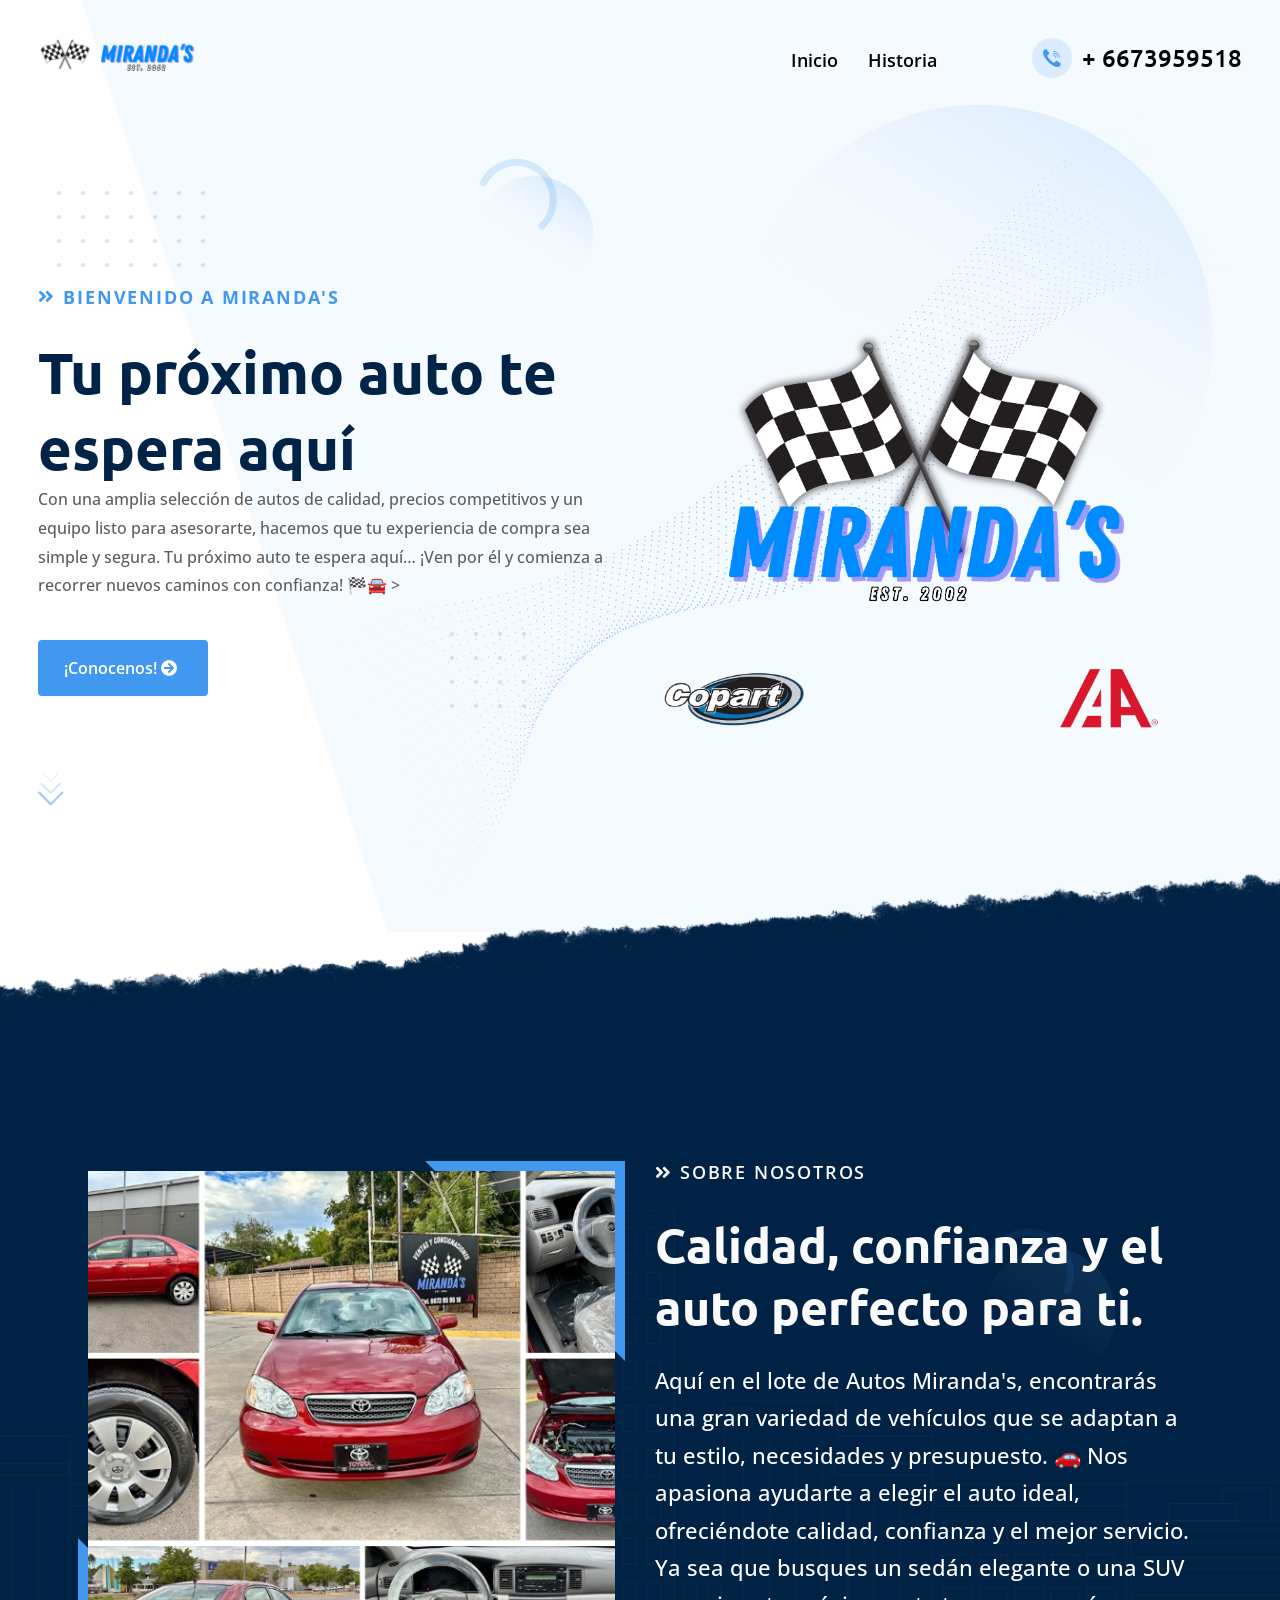
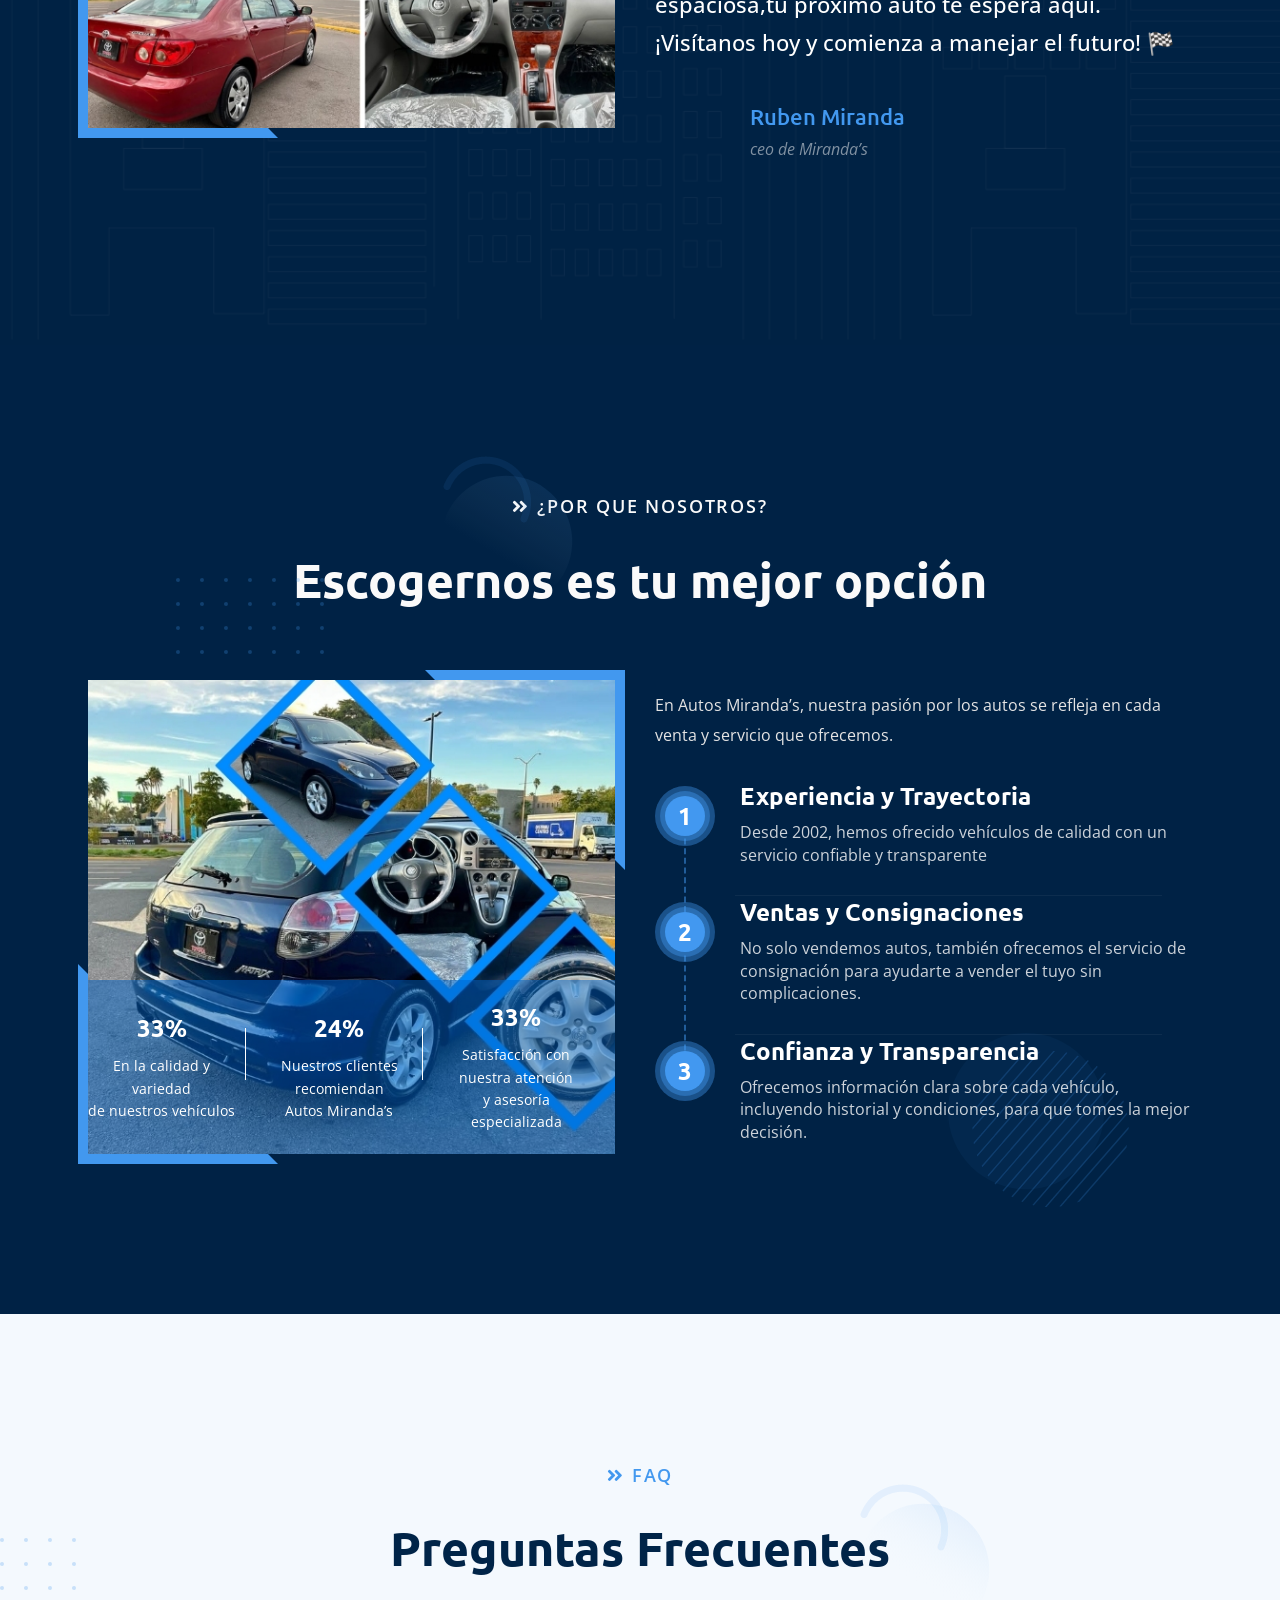
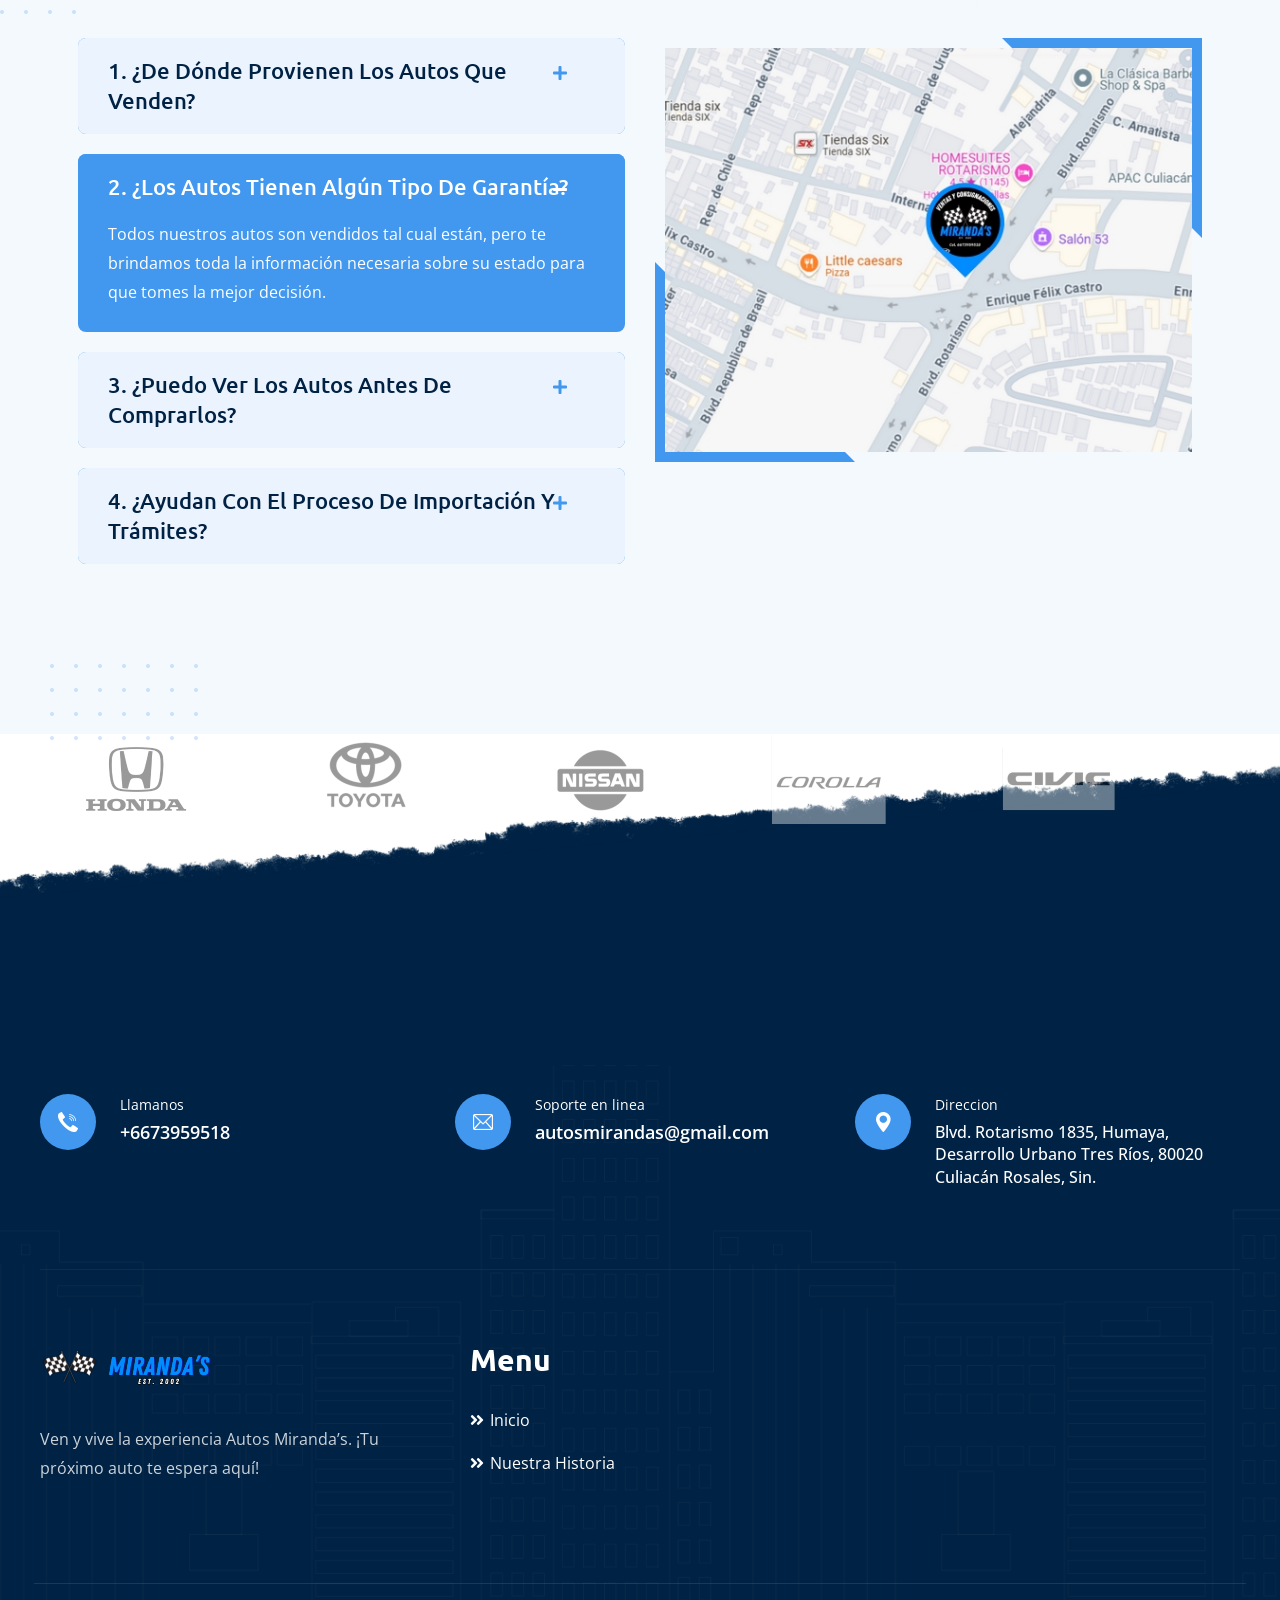
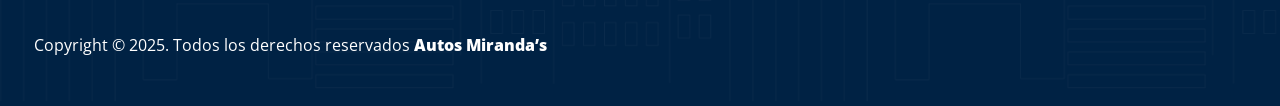
<file: index.html>
<!DOCTYPE html>
<html class="no-js" lang="en">
  <head>
    <meta charset="utf-8" />
    <title>Miranda’s Autos</title>
    <!-- Stylesheets -->
    <link href="css/bootstrap.css" rel="stylesheet" />
    <link href="css/niceselect.css" rel="stylesheet" />
    <link href="css/style.css" rel="stylesheet" />
    <link href="css/responsive.css" rel="stylesheet" />

    <!-- Switcher Mockup -->
    <link href="css/color-switcher-design.css" rel="stylesheet" />

    <link
      href="https://fonts.googleapis.com/css2?family=Open+Sans:wght@300;400;500;600;700;800&family=Ubuntu:wght@300;400;500;700&display=swap"
      rel="stylesheet"
    />

    <link rel="shortcut icon" href="images/favicon.png" type="image/x-icon" />
    <link rel="icon" href="images/favicon.png" type="image/x-icon" />

    <!-- Responsive -->
    <meta http-equiv="X-UA-Compatible" content="IE=edge" />
    <meta name="viewport" content="width=device-width, initial-scale=1" />

    <!--[if lt IE 9
      ]><script src="https://cdnjs.cloudflare.com/ajax/libs/html5shiv/3.7.3/html5shiv.js"></script
    ><![endif]-->
    <!--[if lt IE 9]><script src="js/respond.js"></script><![endif]-->
  </head>

  <body>
    <div class="main-homepage">
      <div class="page-wrapper">
        <!-- Loading -->
        <div class="loading-window-outer">
          <div class="loading-window">
            <div class="car">
              <div class="strike"></div>
              <div class="strike strike2"></div>
              <div class="strike strike3"></div>
              <div class="strike strike4"></div>
              <div class="strike strike5"></div>
              <div class="car-detail spoiler"></div>
              <div class="car-detail back"></div>
              <div class="car-detail center"></div>
              <div class="car-detail center1"></div>
              <div class="car-detail front"></div>
              <div class="car-detail wheel"></div>
              <div class="car-detail wheel wheel2"></div>
            </div>

            <div class="text">
              <span>Cargando</span><span class="dots">...</span>
            </div>
          </div>
        </div>
        <!-- End Loading -->

        <!-- Main Header-->
        <header class="main-header">
          <!-- Header Upper -->
          <div class="header-upper">
            <div class="auto-container">
              <div class="inner-container clearfix">
                <div class="logo-box">
                  <div class="logo">
                    <a href="index.html"
                      ><img src="images/logo.png" alt="" title=""
                    /></a>
                  </div>
                </div>

                <div class="nav-outer clearfix">
                  <!-- Mobile Navigation Toggler -->
                  <div class="mobile-nav-toggler">
                    <span class="icon flaticon-menu-2"></span>
                  </div>
                  <!-- Main Menu -->
                  <nav class="main-menu navbar-expand-xl">
                    <div class="navbar-header">
                      <!-- Toggle Button -->
                      <button
                        class="navbar-toggler"
                        type="button"
                        data-toggle="collapse"
                        data-target="#navbarSupportedContent"
                        aria-controls="navbarSupportedContent"
                        aria-expanded="false"
                        aria-label="Toggle navigation"
                      >
                        <span class="icon-bar"></span>
                        <span class="icon-bar"></span>
                        <span class="icon-bar"></span>
                      </button>
                    </div>

                    <div
                      class="navbar-collapse collapse clearfix"
                      id="navbarSupportedContent"
                    >
                      <ul class="navigation clearfix">
                        <li >
                          <a href="index.html">Inicio</a>
                        </li>
                        <li>
                          <a href="about.html">Historia</a>
                        </li>
                        <li class="dropdown">
                      
                       
                      </ul>
                    </div>
                  </nav>

                  <!-- Main Menu End-->
                  <div class="outer-box clearfix">
                    <!-- Phone Btn -->
                    <div class="phone-box">
                      <div class="box-inner">
                        <a class="phone" href="tel: 6673959518"
                          >+ 6673959518
                          <span class="icon flaticon-call-2"></span
                        ></a>
                      </div>
                    </div>
                  </div>
                </div>
              </div>
            </div>
          </div>
          <!--End Header Upper-->

          <!-- Sticky Header  -->
          <div class="sticky-header">
            <div class="auto-container clearfix">
              <!--Logo-->
              <div class="logo pull-left">
                <a href="index.html" title=""
                  ><img src="images/logo-small.png" alt="" title=""
                /></a>
              </div>
              <!--Right Col-->
              <div class="pull-right">
                <!-- Mobile Navigation Toggler -->
                <div class="mobile-nav-toggler">
                  <span class="icon flaticon-menu-2"></span>
                </div>
                <!-- Main Menu -->
                <nav class="main-menu navbar-expand-md"></nav>
                <!-- Main Menu End-->

                <!-- Main Menu End-->
                <div class="outer-box clearfix">
                  <!-- Phone Btn -->
                  <div class="phone-box">
                    <div class="box-inner">
                      <a class="phone" href="tel: 6673959518">
                        6673959518<span class="icon flaticon-call-2"></span
                      ></a>
                    </div>
                  </div>
                </div>
              </div>
            </div>
          </div>
          <!-- End Sticky Menu -->

          <!-- Mobile Menu  -->
          <div class="mobile-menu">
            <div class="menu-backdrop"></div>
            <div class="close-btn">
              <span class="icon flaticon-multiply"></span>
            </div>

            <nav class="menu-box">
              <div class="nav-logo">
                <a href="index.html"
                  ><img src="images/logo.png" alt="" title=""
                /></a>
              </div>
              <div class="menu-outer">
                <!--Here Menu Will Come Automatically Via Javascript / Same Menu as in Header-->
              </div>
            </nav>
          </div>
          <!-- End Mobile Menu -->
        </header>
        <!-- End Main Header -->

        <!-- Main Slider Section -->
        <section class="main-slider">
          <div class="auto-container">
            <div class="slider-icons-outer parallax-scene-1">
              <div
                data-depth="0.20"
                class="pattern-layer"
                style="background-image: url(images/main-slider/pattern-1.png)"
              ></div>
              <div
                data-depth="0.40"
                class="pattern-layer-two"
                style="background-image: url(images/main-slider/pattern-2.png)"
              ></div>
              <div
                data-depth="0.40"
                class="pattern-layer-three"
                style="background-image: url(images/main-slider/pattern-3.png)"
              ></div>
              <div
                class="pattern-layer-four"
                style="background-image: url(images/main-slider/pattern-4.png)"
              ></div>
              <div
                class="pattern-layer-six"
                style="background-image: url(images/main-slider/pattern-6.png)"
              ></div>
            </div>
            <div class="main-slider-carousel owl-carousel owl-theme">
              <div class="slide">
                <div class="row clearfix">
                  <div class="content-column col-lg-6 col-md-12 col-sm-12">
                    <div class="inner-column">
                      <div class="title">BIENVENIDO A MIRANDA'S</div>
                      <h1>Tu próximo auto te espera aquí</h1>
                      <div class="text">
                        Con una amplia selección de autos de calidad, precios
                        competitivos y un equipo listo para asesorarte, hacemos
                        que tu experiencia de compra sea simple y segura. Tu
                        próximo auto te espera aquí… ¡Ven por él y comienza a
                        recorrer nuevos caminos con confianza! 🏁🚘 >
                      </div>
                      <div class="btns-box clearfix">
                        <a class="btn-style-one theme-btn" href="about.html"
                          ><span class="txt"
                            >¡Conocenos! 
                            <i class="fa fa-arrow-circle-right"></i></span
                        ></a>
                      </div>
                      <div
                        class="slide-arrow scroll-to-target"
                        data-target=".about-section"
                      >
                        <img src="images/icons/slider-arrow.png" alt="" />
                      </div>
                    </div>
                  </div>

                  <!-- Image Column Start-->
                  <div class="image-column col-lg-6 col-md-12 col-sm-12">
                    <div
                      class="pattern-layer-five"
                      style="
                        background-image: url(images/main-slider/pattern-5.png);
                      "
                    ></div>
                    <div class="inner-column">
                      <div class="image">
                        <img
                          src="images/main-slider/content-image.png"
                          alt=""
                          width="817"
                          height="411"
                        />
                      </div>
                    </div>
                  </div>
                  <!-- Image Column End-->
                </div>
              </div>
              <!-- End Slide 01 -->
            </div>
          </div>
        </section>
        <!-- End Main Slider Section -->

        <!-- About Section -->
        <section
          class="about-section"
          style="background-image: url(images/background/pattern-2.png)"
        >
          <!-- <div
            class="top-pattern-layer"
            style="background-image: url(images/background/pattern-1.png)"
          ></div> -->
          <div class="auto-container">
            <div class="inner-container">
              <div class="section-icons-outer parallax-scene-2">
                <div
                  data-depth="0.20"
                  class="icon-layer-one"
                  style="background-image: url(images/icons/icon-1.png)"
                ></div>
              </div>
              <div class="row clearfix">
                <!-- Image Column -->
                <div class="image-column col-lg-6 col-md-12 col-sm-12">
                  <div class="inner-column">
                    <div class="image titlt" data-tilt data-tilt-max="2">
                      <img src="images/resource/about.jpg" alt="" />
                      <span class="triangle-one"></span>
                      <span class="triangle-two"></span>
                    </div>
                  </div>
                </div>
                <!-- Content Column -->
                <div class="content-column col-lg-6 col-md-12 col-sm-12">
                  <div class="inner-column">
                    <div class="sec-title light">
                      <div class="title">Sobre Nosotros</div>
                      <h2>Calidad, confianza y el auto perfecto para ti.</h2>
                    </div>
                    <div class="bold-text">
                      Aquí en el lote de Autos Miranda's, encontrarás una gran
                      variedad de vehículos que se adaptan a tu estilo,
                      necesidades y presupuesto. 🚗 Nos apasiona ayudarte a
                      elegir el auto ideal, ofreciéndote calidad, confianza y el
                      mejor servicio. Ya sea que busques un sedán elegante o una
                      SUV espaciosa,tu próximo auto te espera aquí. ¡Visítanos
                      hoy y comienza a manejar el futuro! 🏁
                    </div>

                    <div class="author-box clearfix">
                      <div class="box-inner">
                        Ruben Miranda
                        <span>ceo de Miranda’s</span>
                      </div>
                    </div>
                  </div>
                </div>
              </div>
            </div>
          </div>
        </section>
        <!-- End About Section -->

        <!-- Choose Section -->
        <section class="choose-section">
          <div class="auto-container">
            <!-- Sec Title -->
            <div class="sec-title light centered">
              <div class="title">¿Por que nosotros?</div>
              <h2>Escogernos es tu mejor opción</h2>
            </div>
            <!-- End Sec Title -->
            <div class="inner-container">
              <div class="section-icons-outer parallax-scene-4">
                <div
                  data-depth="0.20"
                  class="icon-layer"
                  style="background-image: url(images/icons/icon-1.png)"
                ></div>
                <div
                  data-depth="0.20"
                  class="pattern-layer"
                  style="background-image: url(images/background/pattern-3.png)"
                ></div>
                <div
                  data-depth="0.20"
                  class="pattern-layer-two"
                  style="background-image: url(images/background/pattern-4.png)"
                ></div>
              </div>
              <div class="row clearfix">
                <!-- Image Column -->
                <div class="image-column col-lg-6 col-md-12 col-sm-12">
                  <div class="inner-column">
                    <div class="image titlt" data-tilt data-tilt-max="2">
                      <img src="images/resource/choose.jpg" alt="" />
                      <span class="triangle-one"></span>
                      <span class="triangle-two"></span>
                      <!-- Fact Counter -->
                      <div class="fact-counter">
                        <div class="row clearfix">
                          <!-- Column -->
                          <div
                            class="column counter-column col-lg-4 col-md-4 col-sm-4"
                          >
                            <div class="inner">
                              <div class="content">
                                <div class="count-outer count-box">
                                  <span
                                    class="count-text"
                                    data-speed="3000"
                                    data-stop="100"
                                    >0</span
                                  >%
                                </div>
                                <div class="counter-title">
                                  En la calidad y variedad <br />
                                  de nuestros vehículos
                                </div>
                              </div>
                            </div>
                          </div>

                          <!-- Column -->
                          <div
                            class="column counter-column col-lg-4 col-md-4 col-sm-4"
                          >
                            <div class="inner">
                              <div class="content">
                                <div class="count-outer count-box">
                                  <span
                                    class="count-text"
                                    data-speed="4000"
                                    data-stop="98"
                                    >0</span
                                  >%
                                </div>
                                <div class="counter-title">
                                  Nuestros clientes recomiendan <br />
                                  Autos Miranda’s
                                </div>
                              </div>
                            </div>
                          </div>

                          <!-- Column -->
                          <div
                            class="column counter-column col-lg-4 col-md-4 col-sm-4"
                          >
                            <div class="inner">
                              <div class="content">
                                <div class="count-outer count-box">
                                  <span
                                    class="count-text"
                                    data-speed="3000"
                                    data-stop="100"
                                    >0</span
                                  >%
                                </div>
                                <div class="counter-title">
                                  Satisfacción con nuestra atención <br />
                                  y asesoría especializada
                                </div>
                              </div>
                            </div>
                          </div>
                        </div>
                      </div>
                    </div>
                  </div>
                </div>
                <!-- Content Column -->
                <div class="content-column col-lg-6 col-md-12 col-sm-12">
                  <div class="inner-column">
                    <div class="text">
                      En Autos Miranda’s, nuestra pasión por los autos se
                      refleja en cada venta y servicio que ofrecemos.
                    </div>
                    <div class="list-outer">
                      <ul class="choose-list">
                        <li>
                          <span class="number">1</span>
                          <strong>Experiencia y Trayectoria </strong>
                          Desde 2002, hemos ofrecido vehículos de calidad con un
                          servicio confiable y transparente
                        </li>
                        <li>
                          <span class="number">2</span>
                          <strong> Ventas y Consignaciones</strong>
                          No solo vendemos autos, también ofrecemos el servicio
                          de consignación para ayudarte a vender el tuyo sin
                          complicaciones.
                        </li>
                        <li>
                          <span class="number">3</span>
                          <strong>Confianza y Transparencia </strong>
                          Ofrecemos información clara sobre cada vehículo,
                          incluyendo historial y condiciones, para que tomes la
                          mejor decisión.
                        </li>
                      </ul>
                    </div>
                  </div>
                </div>
              </div>
            </div>
          </div>
        </section>
        <!-- End Choose Section -->

        <section class="faq-section">
          <div class="auto-container">
            <div class="sec-title centered">
              <div class="title">faq</div>
              <h2>Preguntas Frecuentes</h2>
            </div>
            <!-- End Sec Title -->
            <div class="inner-container">
              <div class="section-icons-outer parallax-scene-6">
                <div
                  data-depth="0.20"
                  class="icon-layer"
                  style="background-image: url(images/icons/icon-1.png)"
                ></div>
                <div
                  data-depth="0.40"
                  class="pattern-layer"
                  style="background-image: url(images/background/pattern-3.png)"
                ></div>
              </div>
              <div class="row clearfix">
                <!-- Accordion Column -->
                <div class="accordion-column col-lg-6 cl-md-12 col-sm-12">
                  <div class="inner-column">
                    <!-- Accordian Box -->
                    <ul class="accordion-box">
                      <!--Block-->
                      <li class="accordion block">
                        <div class="acc-btn">
                          <div class="icon-outer">
                            <span class="icon icon-plus fa fa-plus"></span>
                            <span class="icon icon-minus fa fa-minus"></span>
                          </div>
                          1. ¿De dónde provienen los autos que venden?
                        </div>
                        <div class="acc-content">
                          <div class="content">
                            <div class="text">
                              Nuestros vehículos son traídos de Copart e IAA, reconocidas subastas de autos en Estados Unidos.
                            </div>
                          </div>
                        </div>
                      </li>

                      <!--Block-->
                      <li class="accordion block active-block">
                        <div class="acc-btn active">
                          <div class="icon-outer">
                            <span class="icon icon-plus fa fa-plus"></span>
                            <span class="icon icon-minus fa fa-minus"></span>
                          </div>
                          2. ¿Los autos tienen algún tipo de garantía?
                        </div>
                        <div class="acc-content current">
                          <div class="content">
                            <div class="text">
                              Todos nuestros autos son vendidos tal cual están, pero te brindamos toda la información necesaria sobre su estado para que tomes la mejor decisión.
                            </div>
                          </div>
                        </div>
                      </li>

                      <!--Block-->
                      <li class="accordion block">
                        <div class="acc-btn">
                          <div class="icon-outer">
                            <span class="icon icon-plus fa fa-plus"></span>
                            <span class="icon icon-minus fa fa-minus"></span>
                          </div>
                          3. ¿Puedo ver los autos antes de comprarlos?
                        </div>
                        <div class="acc-content">
                          <div class="content">
                            <div class="text">
                              ¡Por supuesto! Te invitamos a visitar nuestro lote para que puedas ver, revisar y elegir el auto que mejor se adapte a tus necesidades.
                          </div>
                        </div>
                      </li>

                      <!--Block-->
                      <li class="accordion block">
                        <div class="acc-btn">
                          <div class="icon-outer">
                            <span class="icon icon-plus fa fa-plus"></span>
                            <span class="icon icon-minus fa fa-minus"></span>
                          </div>
                          4. ¿Ayudan con el proceso de importación y trámites?

                        </div>
                        <div class="acc-content">
                          <div class="content">
                            <div class="text">
                              Sí, te asesoramos en todo el proceso de importación, registro y documentación para que tu compra sea fácil y segura.
                            </div>
                          </div>
                        </div>
                      </li>
                    </ul>
                  </div>
                </div>

                <!-- Image Column -->
                <div class="image-column col-lg-6 cl-md-12 col-sm-12">
                  <div
                    class="inner-column wow fadeInRight"
                    data-wow-delay="0ms"
                    data-wow-duration="1500ms"
                  >
                    <div class="image">
                      <span class="triangle-one"></span>
                      <span class="triangle-two"></span>
                      <img src="images/resource/faq.jpg" alt="" />
                    </div>
                  </div>
                </div>
              </div>
            </div>
          </div>
        </section>
        <!-- End Faq's Section -->

        <!-- Clients Section -->
        <div class="clients-section">
          <div class="auto-container">
            <div class="section-icons-outer parallax-scene-10">
              <div
                data-depth="0.50"
                class="pattern-layer"
                style="background-image: url(images/background/pattern-3.png)"
              ></div>
            </div>
            <div class="carousel-outer">
              <!--Sponsors Slider-->
              <ul class="sponsors-carousel owl-carousel owl-theme">
                <li>
                  <div class="image-box">
                    <a href="#"><img src="images/clients/1.png" alt="" /></a>
                  </div>
                </li>
                <li>
                  <div class="image-box">
                    <a href="#"><img src="images/clients/2.png" alt="" /></a>
                  </div>
                </li>
                <li>
                  <div class="image-box">
                    <a href="#"><img src="images/clients/3.png" alt="" /></a>
                  </div>
                </li>
                <li>
                  <div class="image-box">
                    <a href="#"><img src="images/clients/4.png" alt="" /></a>
                  </div>
                </li>
                <li>
                  <div class="image-box">
                    <a href="#"><img src="images/clients/5.png" alt="" /></a>
                  </div>
                </li>
                <li>
                  <div class="image-box">
                    <a href="#"><img src="images/clients/1.png" alt="" /></a>
                  </div>
                </li>
                <li>
                  <div class="image-box">
                    <a href="#"><img src="images/clients/2.png" alt="" /></a>
                  </div>
                </li>
                <li>
                  <div class="image-box">
                    <a href="#"><img src="images/clients/3.png" alt="" /></a>
                  </div>
                </li>
                <li>
                  <div class="image-box">
                    <a href="#"><img src="images/clients/4.png" alt="" /></a>
                  </div>
                </li>
              </ul>
            </div>
          </div>
        </div>
        <!-- End Clients Section -->

        
        <!-- Main Footer -->
        <footer
          class="main-footer"
          style="background-image: url(images/background/pattern-2.png)"
        >
          <!-- <div
            class="top-pattern-layer"
            style="background-image: url(images/background/pattern-1.png)"
          ></div> -->
          <div class="auto-container">
            <!-- Upper Box -->
            <div class="upper-box">
              <div class="row clearfix">
                <!-- Info Column -->
                <div class="info-column col-lg-4 col-md-6 col-sm-12">
                  <div class="inner-column">
                    <span class="icon flaticon-call-2"></span>
                    Llamanos<br />
                    <a href="tel:+6673959518">+6673959518</a>
                  </div>
                </div>

                <!-- Info Column -->
                <div class="info-column col-lg-4 col-md-6 col-sm-12">
                  <div class="inner-column">
                    <span class="icon flaticon-email-2"></span>
                    Soporte en linea<br />
                    <a href="mailto:autosmirandas@gmail.com"
                      >autosmirandas@gmail.com</a
                    >
                  </div>
                </div>

                <!-- Info Column -->
                <div class="info-column col-lg-4 col-md-6 col-sm-12">
                  <div class="inner-column">
                    <span class="icon flaticon-maps-and-flags"></span>
                    Direccion <br />
                    <strong
                      >Blvd. Rotarismo 1835, Humaya, Desarrollo Urbano Tres
                      Ríos, 80020 Culiacán Rosales, Sin.</strong
                    >
                  </div>
                </div>
              </div>
            </div>
            <!-- End Upper Box -->

            <!-- Widgets Section -->
            <div class="widgets-section">
              <div class="row clearfix">
                <!-- Footer Column -->
                <div class="footer-column col-lg-4 col-md-6 col-sm-12">
                  <div class="footer-widget logo-widget">
                    <div class="logo">
                      <a href="index.html"
                        ><img src="images/footer-logo.png" alt=""
                      /></a>
                    </div>
                    <div class="text">
                      Ven y vive la experiencia Autos Miranda’s. ¡Tu próximo auto te espera aquí!
                    </div>
                    <!-- Social Box -->
                    
                  </div>
                </div>

                <!-- Footer Column -->
                <div class="footer-column col-lg-5 col-md-6 col-sm-12">
                  <div class="footer-widget links-widget">
                    <div class="row clearfix">
                      <!-- Column -->
                      <div class="column col-lg-6 col-md-6 col-sm-12">
                        <h3>Menu</h3>
                        <ul class="list-links">
                          <li>
                          <a href="index.html">Inicio</a>
                        </li>
                        <li>
                          <a href="about.html">Nuestra Historia</a>
                        </li>
                       
                       
                      </ul>
                    </div>
                        </ul>
                      </div>
                      <!-- Column -->
                 
                    </div>
                  </div>
                </div>

                <!-- Footer Column -->
                
              </div>
            </div>

            <div class="footer-bottom">
              <div class="clearfix">
                <div class="pull-left">
                  <div class="copyright">
                    Copyright &copy; 2025. Todos los derechos reservados  <br />
                    <span>Autos Miranda’s</span>
                  </div>
                </div>
              </div>
            </div>
          </div>
        </footer>
        <!-- End Main Footer -->

     
    </div>
    <!-- End pagewrapper -->

    <!-- Scroll To Top -->
    <div class="scroll-to-top scroll-to-target" data-target="html">
      <span class="fa fa-arrow-up"></span>
    </div>

    <script src="js/jquery.js"></script>
    <script src="js/popper.min.js"></script>
    <script src="js/bootstrap.min.js"></script>
    <script src="js/jquery.fancybox.js"></script>
    <script src="js/appear.js"></script>
    <script src="js/parallax.min.js"></script>
    <script src="js/tilt.jquery.min.js"></script>
    <script src="js/jquery.paroller.min.js"></script>
    <script src="js/owl.js"></script>
    <script src="js/wow.js"></script>
    <script src="js/nav-tool.js"></script>
    <script src="js/jquery-ui.js"></script>
    <script src="js/jquery.nice-select.min.js"></script>
    <script src="js/jquery.mCustomScrollbar.concat.min.js"></script>
    <script src="js/script.js"></script>
    <script src="js/color-settings.js"></script>
  </body>
</html>
</file>
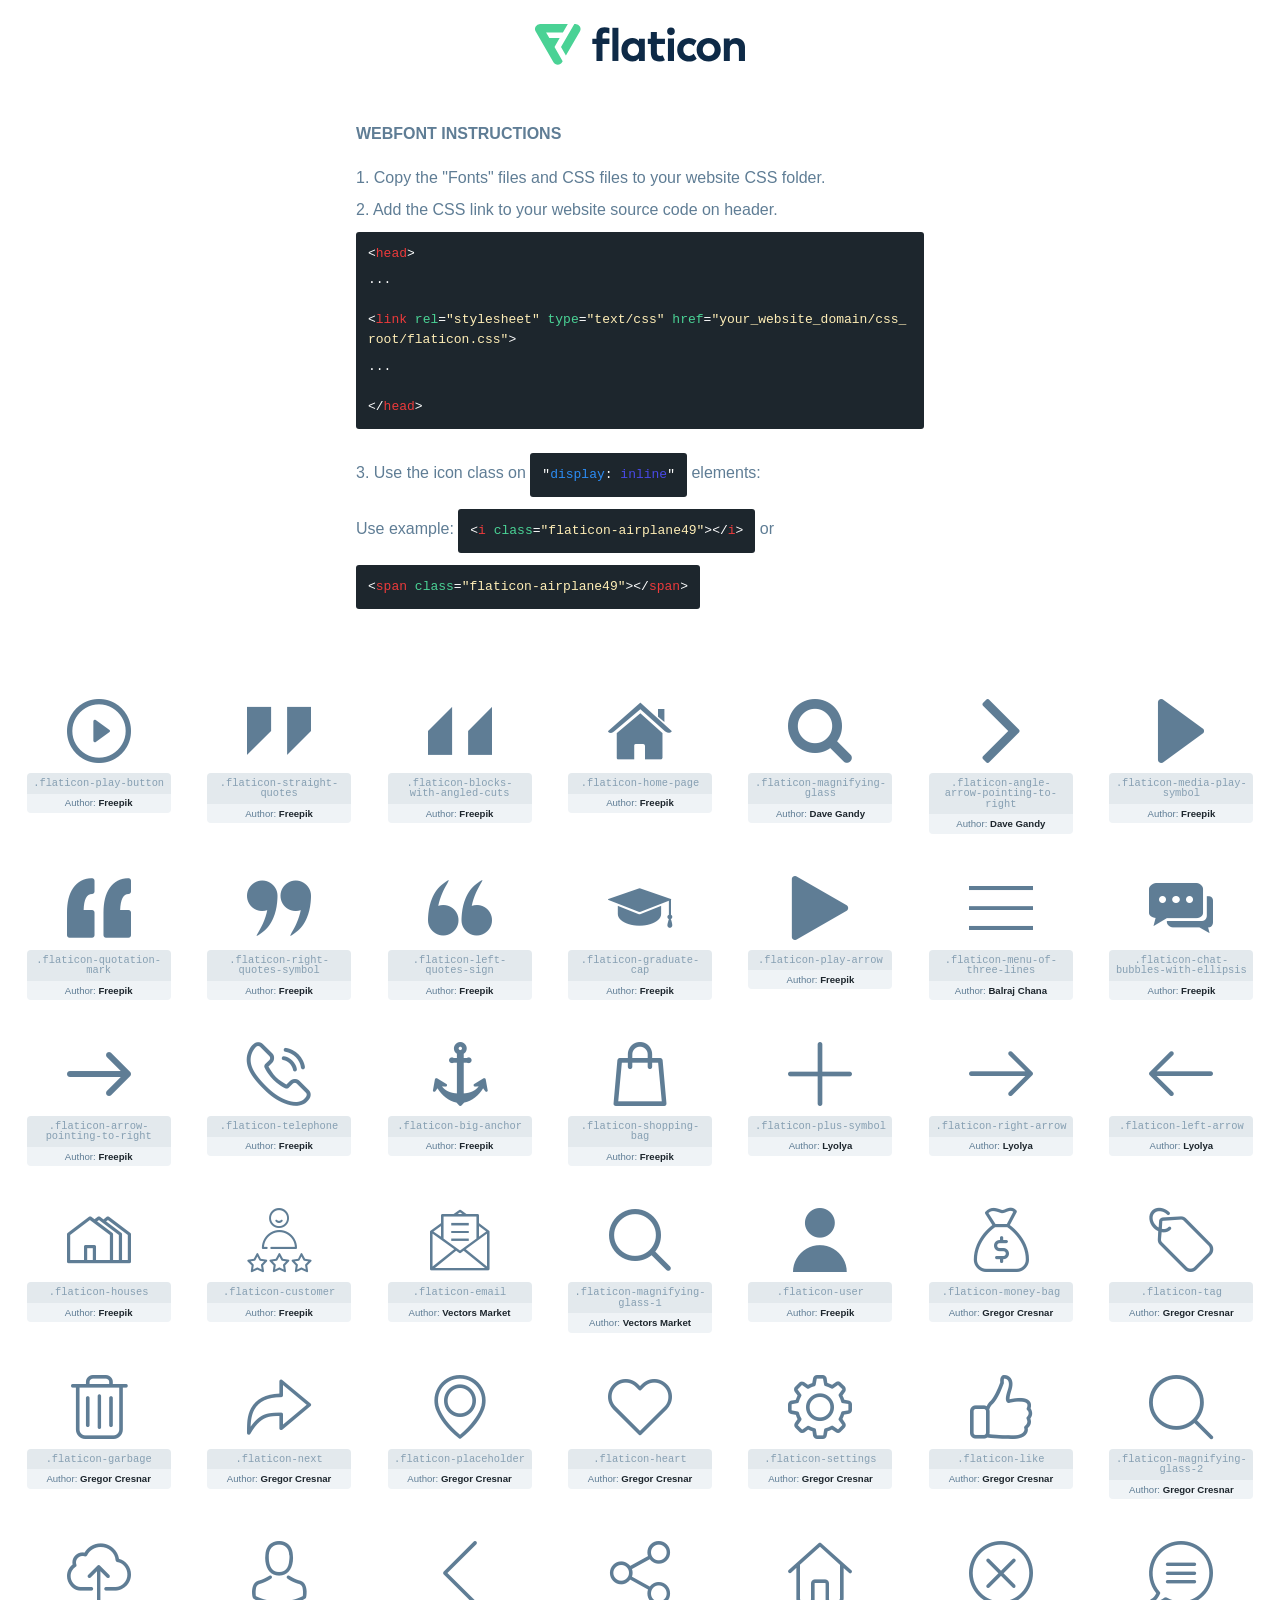
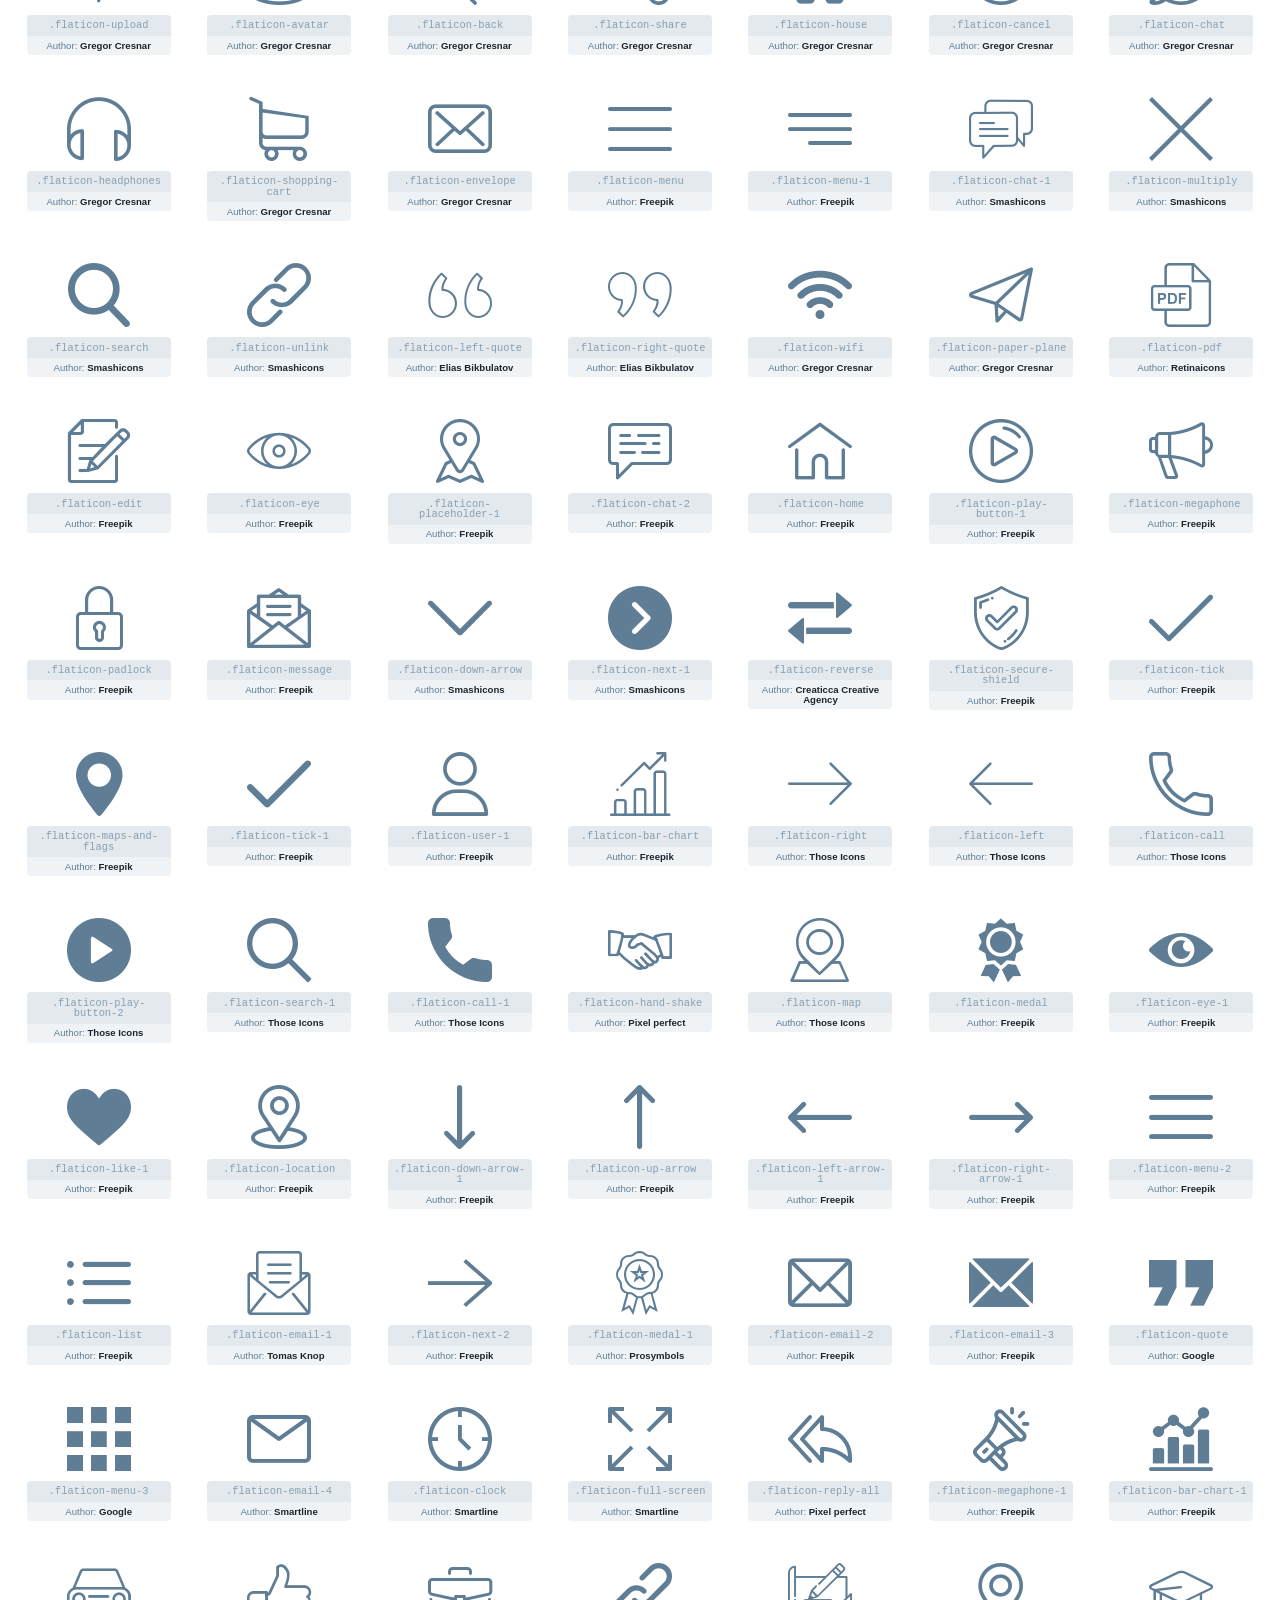
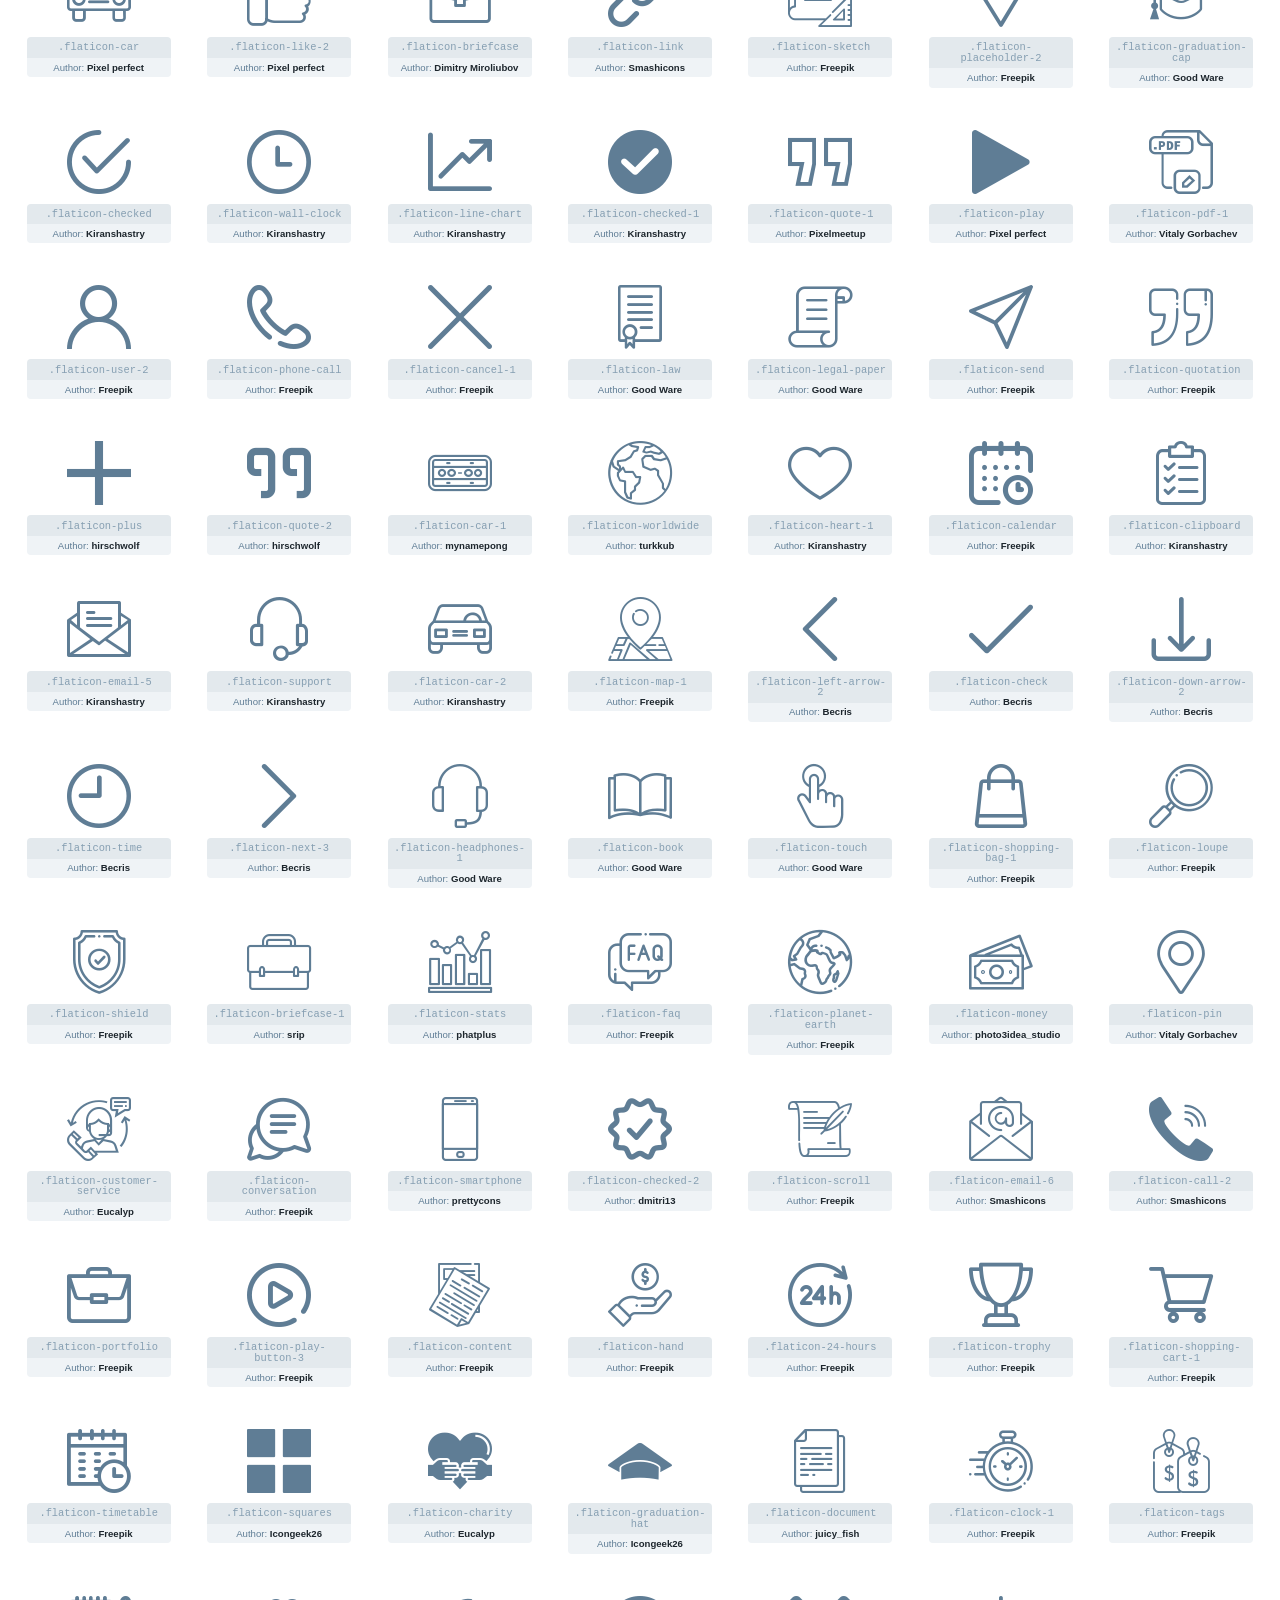
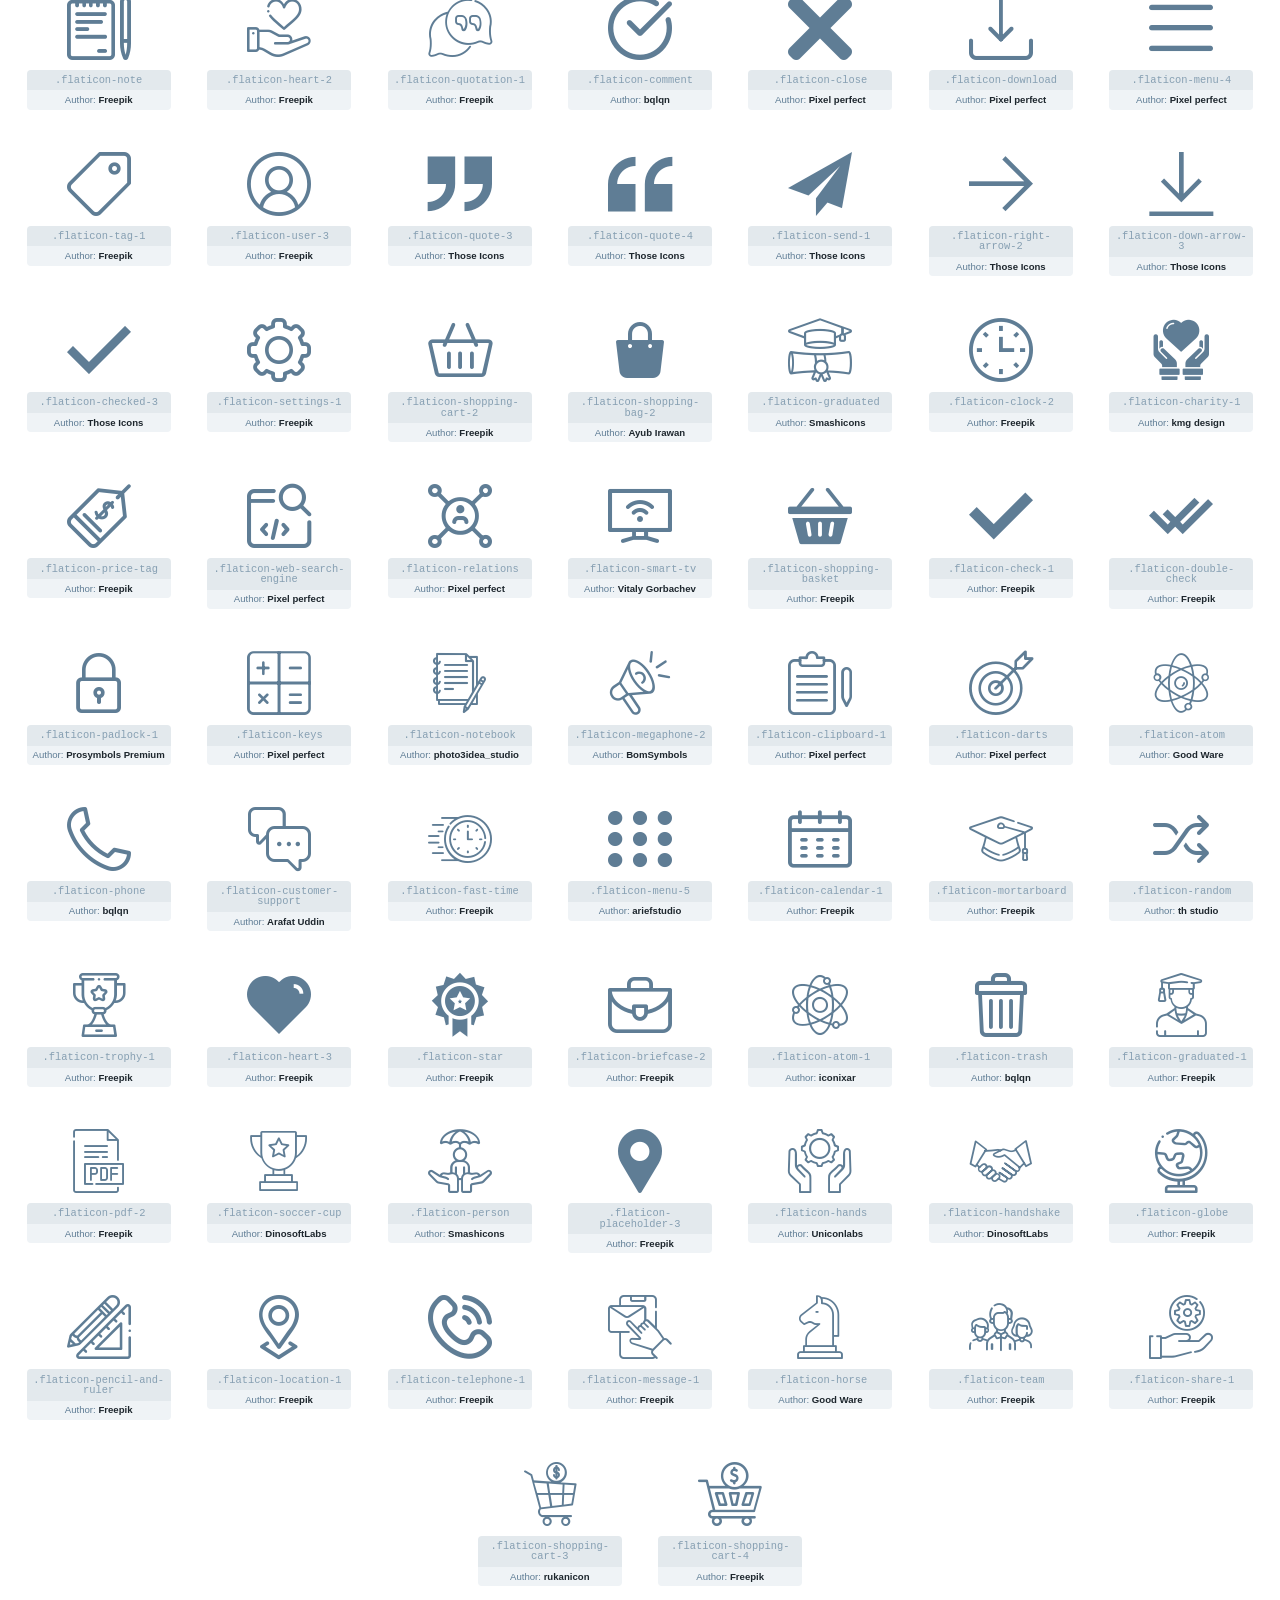
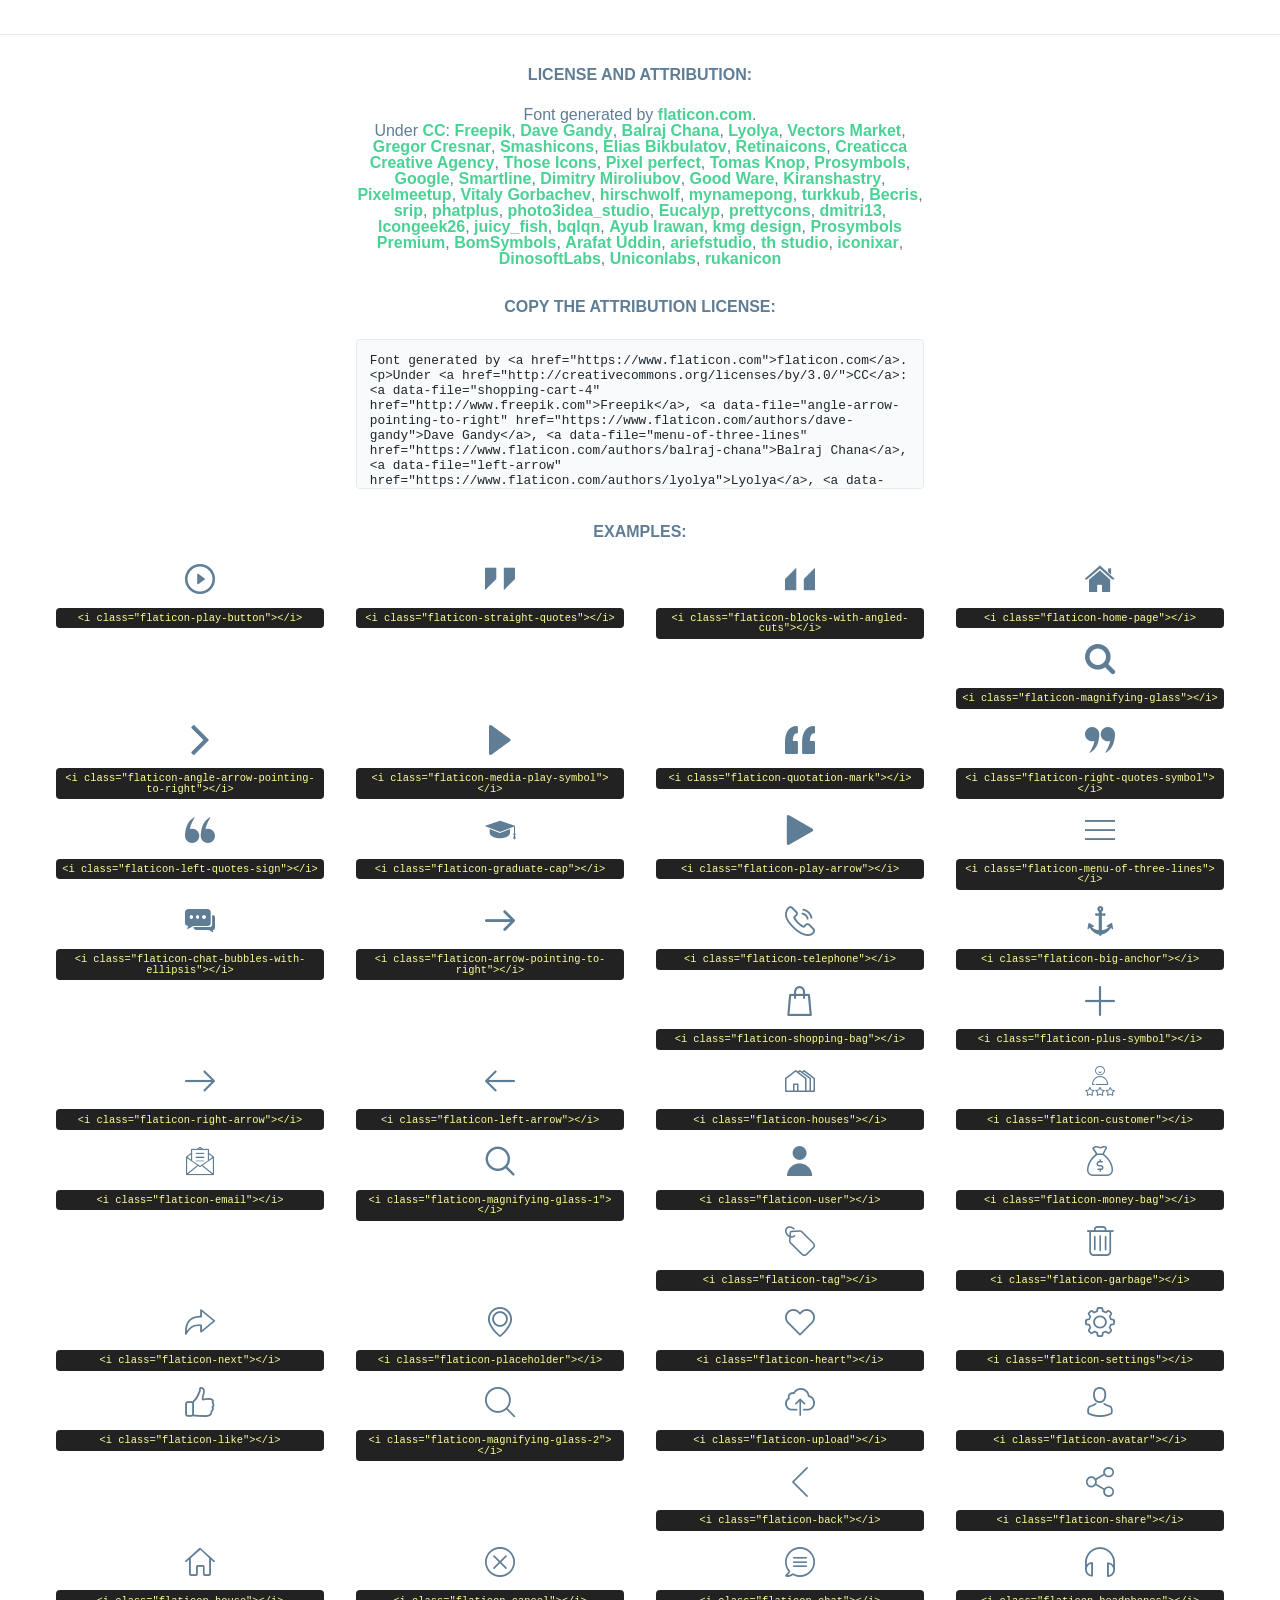
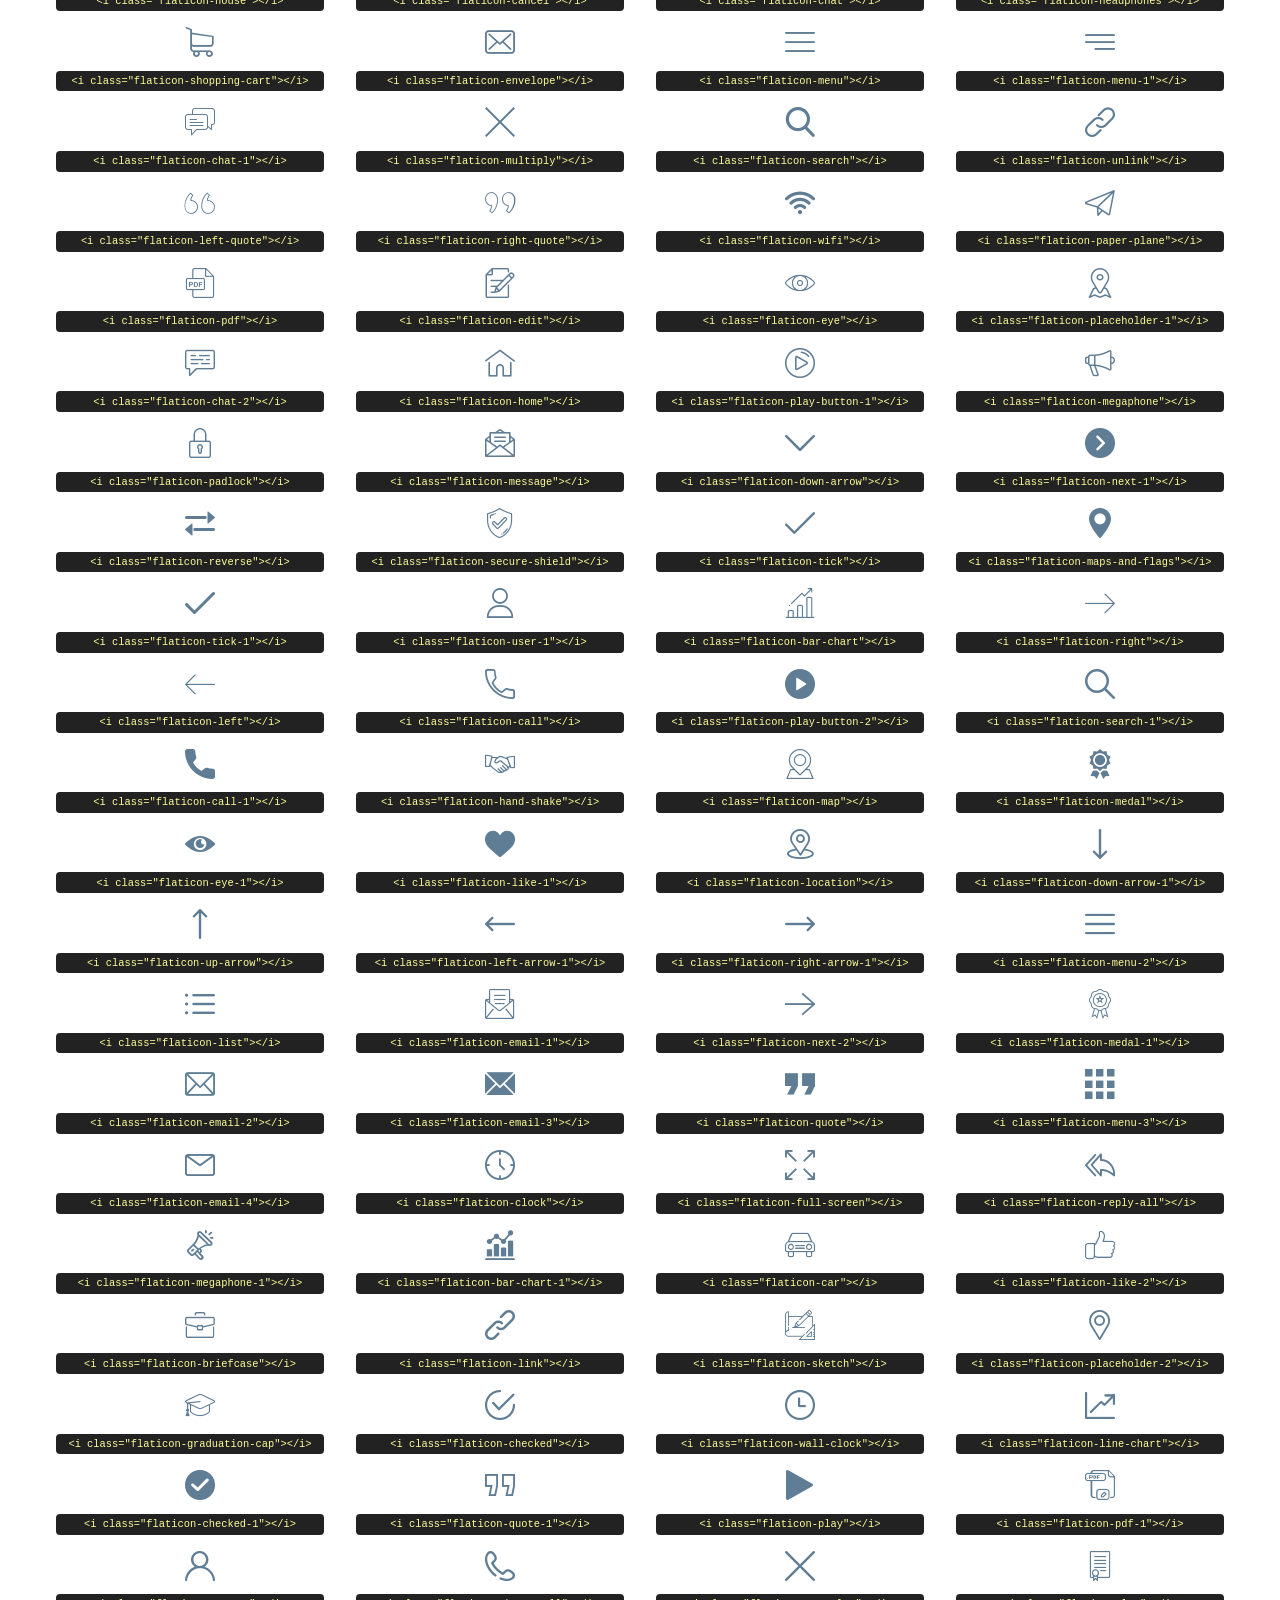
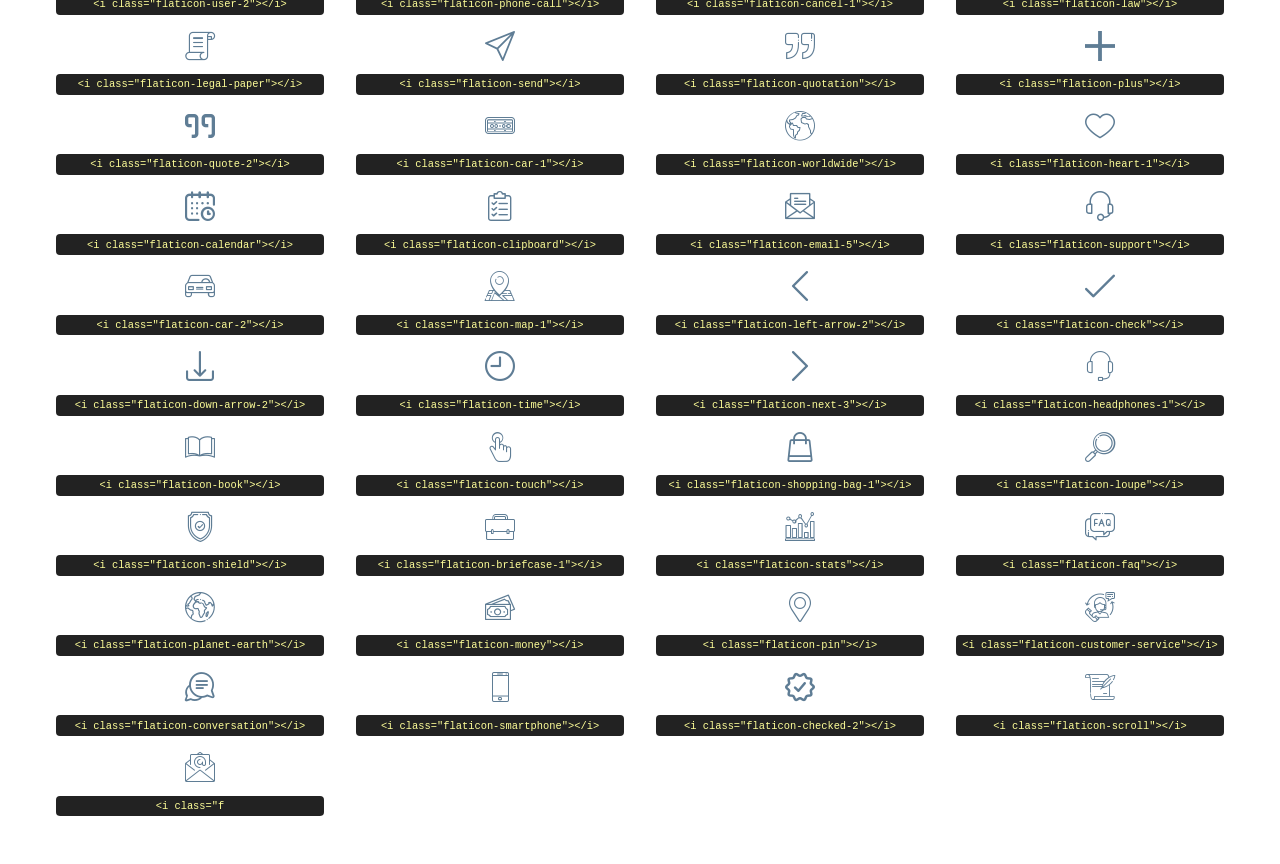
<file: fonts/flaticon.html>
<!DOCTYPE html>
<html lang="en">
<head>
    <title>Flaticon Webfont</title>
    <link rel="stylesheet" type="text/css" href="flaticon.css"/>
    <meta charset="UTF-8">
    <style>
        html, body, div, span, applet, object, iframe,
        h1, h2, h3, h4, h5, h6, p, blockquote, pre,
        a, abbr, acronym, address, big, cite, code,
        del, dfn, em, img, ins, kbd, q, s, samp,
        small, strike, strong, sub, sup, tt, var,
        b, u, i, center,
        dl, dt, dd, ol, ul, li,
        fieldset, form, label, legend,
        table, caption, tbody, tfoot, thead, tr, th, td,
        article, aside, canvas, details, embed,
        figure, figcaption, footer, header, hgroup,
        menu, nav, output, ruby, section, summary,
        time, mark, audio, video {
            margin: 0;
            padding: 0;
            border: 0;
            font-size: 100%;
            font: inherit;
            vertical-align: baseline;
        }

        /* HTML5 display-role reset for older browsers */
        article, aside, details, figcaption, figure,
        footer, header, hgroup, menu, nav, section {
            display: block;
        }

        body {
            line-height: 1;
        }

        ol, ul {
            list-style: none;
        }

        blockquote, q {
            quotes: none;
        }

        blockquote:before, blockquote:after,
        q:before, q:after {
            content: '';
            content: none;
        }

        table {
            border-collapse: collapse;
            border-spacing: 0;
        }

        body {
            font-family: Helvetica, Arial, sans-serif;
            font-size: 16px;
            color: #5f7d95;
        }

        a {
            color: #4AD295;
            font-weight: bold;
            text-decoration: none;
        }

        * {
            -moz-box-sizing: border-box;
            -webkit-box-sizing: border-box;
            box-sizing: border-box;
            margin: 0;
            padding: 0;
        }

        [class^="flaticon-"]:before, [class*=" flaticon-"]:before, [class^="flaticon-"]:after, [class*=" flaticon-"]:after {
            font-family: Flaticon;
            font-size: 30px;
            font-style: normal;
            margin-left: 20px;
            color: #333;
        }

        .wrapper {
            max-width: 600px;
            margin: auto;
            padding: 0 1em;
        }

        .title {
            margin-bottom: 24px;
            text-transform: uppercase;
            font-weight: bold;
        }

        header {
            text-align: center;
            padding: 24px;
        }

        header .logo {
            width: 210px;
            height: auto;
            border: none;
            display: inline-block;
        }

        header strong {
            font-size: 28px;
            font-weight: 500;
            vertical-align: middle;
        }

        .demo {
            margin: 2em auto;
            line-height: 1.25em;
        }

        .demo ul li {
            margin-bottom: 12px;
        }

        .demo ul li code {
            background-color: #1D262D;
            border-radius: 3px;
            padding: 12px;
            display: inline-block;
            color: #fff;
            font-family: Consolas, Monaco, Lucida Console, Liberation Mono, DejaVu Sans Mono, Bitstream Vera Sans Mono, Courier New, monospace;
            font-weight: lighter;
            margin-top: 12px;
            font-size: 13px;
            word-break: break-all;
        }

        .demo ul li code .red {
            color: #EC3A3B;
        }

        .demo ul li code .green {
            color: #4AD295;
        }

        .demo ul li code .yellow {
            color: #FFEEB6;
        }

        .demo ul li code .blue {
            color: #2C8CF4;
        }

        .demo ul li code .purple {
            color: #4949E7;
        }

        .demo ul li code .dots {
            margin-top: 0.5em;
            display: block;
        }

        #glyphs {
            border-bottom: 1px solid #E3E9ED;
            padding: 2em 0;
            text-align: center;
        }

        .glyph {
            display: inline-block;
            width: 9em;
            margin: 1em;
            text-align: center;
            vertical-align: top;
            background: #FFF;
        }

        .glyph .flaticon {
            padding: 10px;
            display: block;
            font-family: "Flaticon";
            font-size: 64px;
            line-height: 1;
        }

        .glyph .flaticon:before {
            font-size: 64px;
            color: #5f7d95;
            margin-left: 0;
        }

        .class-name {
            font-size: 0.65em;
            background-color: #E3E9ED;
            color: #869FB2;
            border-radius: 4px 4px 0 0;
            padding: 0.5em;
            font-family: Consolas, Monaco, Lucida Console, Liberation Mono, DejaVu Sans Mono, Bitstream Vera Sans Mono, Courier New, monospace;
        }

        .author-name {
            font-size: 0.6em;
            background-color: #EFF3F6;
            border-top: 0;
            border-radius: 0 0 4px 4px;
            padding: 0.5em;
        }

        .author-name a {
            color: #1D262D;
        }

        .class-name:last-child {
            font-size: 10px;
            color: #888;
        }

        .class-name:last-child a {
            font-size: 10px;
            color: #555;
        }

        .glyph > input {
            display: block;
            width: 100px;
            margin: 5px auto;
            text-align: center;
            font-size: 12px;
            cursor: text;
        }

        .glyph > input.icon-input {
            font-family: "Flaticon";
            font-size: 16px;
            margin-bottom: 10px;
        }

        .attribution .title {
            margin-top: 2em;
        }

        .attribution textarea {
            background-color: #F8FAFB;
            color: #1D262D;
            padding: 1em;
            border: none;
            box-shadow: none;
            border: 1px solid #E3E9ED;
            border-radius: 4px;
            resize: none;
            width: 100%;
            height: 150px;
            font-size: 0.8em;
            font-family: Consolas, Monaco, Lucida Console, Liberation Mono, DejaVu Sans Mono, Bitstream Vera Sans Mono, Courier New, monospace;
            -webkit-appearance: none;
        }

        .attribution textarea:hover {
            border-color: #CFD9E0;
        }

        .attribution textarea:focus {
            border-color: #4AD295;
        }

        .iconsuse {
            margin: 2em auto;
            text-align: center;
            max-width: 1200px;
        }

        .iconsuse:after {
            content: '';
            display: table;
            clear: both;
        }

        .iconsuse .image {
            float: left;
            width: 25%;
            padding: 0 1em;
        }

        .iconsuse .image p {
            margin-bottom: 1em;
        }

        .iconsuse .image span {
            display: block;
            font-size: 0.65em;
            background-color: #222;
            color: #fff;
            border-radius: 4px;
            padding: 0.5em;
            color: #FFFF99;
            margin-top: 1em;
            font-family: Consolas, Monaco, Lucida Console, Liberation Mono, DejaVu Sans Mono, Bitstream Vera Sans Mono, Courier New, monospace;
        }

        .flaticon:before {
            color: #5f7d95;
        }

        #footer {
            text-align: center;
            background-color: #1D262D;
            color: #869FB2;
            padding: 12px;
            font-size: 14px;
        }

        #footer a {
            font-weight: normal;
        }

        @media (max-width: 960px) {
            .iconsuse .image {
                width: 50%;
            }
        }

        .preview {
            width: 100px;
            display: inline-block;
            margin: 10px;
        }

        .preview .inner {
            display: inline-block;
            width: 100%;
            text-align: center;
            background: #f5f5f5;
            -webkit-border-radius: 3px 3px 0 0;
            -moz-border-radius: 3px 3px 0 0;
            border-radius: 3px 3px 0 0;
        }

        .preview .inner  {
            line-height: 85px;
            font-size: 40px;
            color: #333;
        }

        .label {
            display: inline-block;
            width: 100%;
            box-sizing: border-box;
            padding: 5px;
            font-size: 10px;
            font-family: Monaco, monospace;
            color: #666;
            white-space: nowrap;
            overflow: hidden;
            text-overflow: ellipsis;
            background: #ddd;
            -webkit-border-radius: 0 0 3px 3px;
            -moz-border-radius: 0 0 3px 3px;
            border-radius: 0 0 3px 3px;
            color: #666;
        }
    </style>
</head>
<body>
    <header>
        <a href="https://www.flaticon.com/" target="_blank" class="logo">
            <svg xmlns="http://www.w3.org/2000/svg" viewBox="0 0 394.3 76.5">
                <path d="M156.6,69.4H145.3V7.1h11.3Z" style="fill:#0e2a47"/>
                <path d="M206.2,69.4h-11V64.8a15.4,15.4,0,0,1-12.6,5.7c-11.6,0-20.3-9.5-20.3-22.1s8.8-22.1,20.3-22.1a15.4,15.4,0,0,1,12.6,5.8V27.5h11Zm-32.4-21c0,6.4,4.2,11.6,10.8,11.6s10.8-4.9,10.8-11.6-4.4-11.6-10.8-11.6S173.9,42,173.9,48.4Z"
                      style="fill:#0e2a47"/>
                <path d="M262.5,13.7a7.2,7.2,0,0,1-14.4,0,7.2,7.2,0,1,1,14.4,0ZM261,69.4H249.6v-42H261Z"
                      style="fill:#0e2a47"/>
                <path id="_Trazado_" data-name="&lt;Trazado&gt;"
                      d="M139.6,17.8a16.6,16.6,0,0,0-8-1.4c-3.2.4-4.9,2-4.9,5.9v5.1h13V37.5h-13v32H115.4v-32h-7.8v-10h7.8V22.2c0-9.9,5.2-16.3,15-16.3a23.4,23.4,0,0,1,9.3,1.8Z"
                      style="fill:#0e2a47"/>
                <path d="M235.1,60c-3.5,0-6.3-1.9-6.3-7.1V37.5H244v-10H228.8V15H217.5V27.5h-5.7v10h5.7V53.7c0,10.9,5.3,16.8,15.7,16.8A22.9,22.9,0,0,0,244,68l-4.3-9.1A12.3,12.3,0,0,1,235.1,60Z"
                      style="fill:#0e2a47"/>
                <path d="M348.9,48.4c0,12.6-9.7,22.1-22.7,22.1s-22.7-9.4-22.7-22.1,9.6-22.1,22.7-22.1S348.9,35.8,348.9,48.4Zm-33.9,0c0,6.8,4.8,11.6,11.1,11.6s11.2-4.8,11.2-11.6-4.8-11.6-11.2-11.6S315.1,41.6,315.1,48.4Z"
                      style="fill:#0e2a47"/>
                <path d="M394.3,42.7V69.4H382.9V46.3c0-6.1-3-9.4-8.2-9.4s-8.9,3.2-8.9,9.5v23H354.6v-42h11v4.9c3-4.5,7.6-6.1,12.3-6.1C387.5,26.3,394.3,33,394.3,42.7Z"
                      style="fill:#0e2a47"/>
                <path d="M298,55.7h0a12.4,12.4,0,0,1-8.2,4.2h-.9l-1.8-.2a10,10,0,0,1-7.4-5.6,13.2,13.2,0,0,1-1.2-5.8,13,13,0,0,1,1.3-5.9,10.1,10.1,0,0,1,7.5-5.5h2.4a11.7,11.7,0,0,1,8.3,4.2l5.5-9.6a19.9,19.9,0,0,0-8.1-4.3,23.4,23.4,0,0,0-6.1-.8,25.2,25.2,0,0,0-7.5,1.1,20.9,20.9,0,0,0-8,4.6,21.9,21.9,0,0,0-6.8,16.4,21.9,21.9,0,0,0,6.7,16.3,20.9,20.9,0,0,0,8,4.6,25.2,25.2,0,0,0,7.7,1.2,23.6,23.6,0,0,0,6.2-.8,20,20,0,0,0,8.1-4.4Z"
                      style="fill:#0e2a47"/>
                <path d="M46.3,26.5H26.9L20.8,16H52.4L61.6,0H9.4A9.3,9.3,0,0,0,1.3,4.7a9.3,9.3,0,0,0,0,9.4L34.6,71.8a9.4,9.4,0,0,0,16.2,0l1.1-1.9L36.6,43.3Z"
                      style="fill:#4ad295"/>
                <path d="M84.2,4.7A9.3,9.3,0,0,0,76.1,0H73.8l-25,43.3,9.2,16L84.2,14A9.3,9.3,0,0,0,84.2,4.7Z"
                      style="fill:#4ad295"/>
            </svg>
        </a>
    </header>
    <section class="demo wrapper">

        <p class="title">Webfont Instructions</p>

        <ul>
            <li>
                <span class="num">1. </span>Copy the "Fonts" files and CSS files to your website CSS folder.
            </li>
            <li>
                <span class="num">2. </span>Add the CSS link to your website source code on header.
                <code class="big">
                    &lt;<span class="red">head</span>&gt;
                    <br/><span class="dots">...</span>
                    <br/>&lt;<span class="red">link</span> <span class="green">rel</span>=<span
                        class="yellow">"stylesheet"</span> <span class="green">type</span>=<span
                        class="yellow">"text/css"</span> <span class="green">href</span>=<span class="yellow">"your_website_domain/css_root/flaticon.css"</span>&gt;
                    <br/><span class="dots">...</span>
                    <br/>&lt;/<span class="red">head</span>&gt;
                </code>
            </li>

            <li>
                <p>
                    <span class="num">3. </span>Use the icon class on <code>"<span class="blue">display</span>:<span
                        class="purple"> inline</span>"</code> elements:
                    <br/>
                    Use example: <code>&lt;<span class="red">i</span> <span class="green">class</span>=<span class="yellow">&quot;flaticon-airplane49&quot;</span>&gt;&lt;/<span
                        class="red">i</span>&gt;</code> or <code>&lt;<span class="red">span</span> <span
                        class="green">class</span>=<span class="yellow">&quot;flaticon-airplane49&quot;</span>&gt;&lt;/<span
                        class="red">span</span>&gt;</code>
            </li>
        </ul>

    </section>
    <section id="glyphs">
            <div class="glyph">
                <i class="flaticon flaticon-play-button"></i>
                <div class="class-name">.flaticon-play-button</div>
                <div class="author-name">Author: <a data-file="play-button" href="http://www.freepik.com">Freepik</a> </div>
            </div>

            <div class="glyph">
                <i class="flaticon flaticon-straight-quotes"></i>
                <div class="class-name">.flaticon-straight-quotes</div>
                <div class="author-name">Author: <a data-file="straight-quotes" href="http://www.freepik.com">Freepik</a> </div>
            </div>

            <div class="glyph">
                <i class="flaticon flaticon-blocks-with-angled-cuts"></i>
                <div class="class-name">.flaticon-blocks-with-angled-cuts</div>
                <div class="author-name">Author: <a data-file="blocks-with-angled-cuts" href="http://www.freepik.com">Freepik</a> </div>
            </div>

            <div class="glyph">
                <i class="flaticon flaticon-home-page"></i>
                <div class="class-name">.flaticon-home-page</div>
                <div class="author-name">Author: <a data-file="home-page" href="http://www.freepik.com">Freepik</a> </div>
            </div>

            <div class="glyph">
                <i class="flaticon flaticon-magnifying-glass"></i>
                <div class="class-name">.flaticon-magnifying-glass</div>
                <div class="author-name">Author: <a data-file="magnifying-glass" href="https://www.flaticon.com/authors/dave-gandy">Dave Gandy</a> </div>
            </div>

            <div class="glyph">
                <i class="flaticon flaticon-angle-arrow-pointing-to-right"></i>
                <div class="class-name">.flaticon-angle-arrow-pointing-to-right</div>
                <div class="author-name">Author: <a data-file="angle-arrow-pointing-to-right" href="https://www.flaticon.com/authors/dave-gandy">Dave Gandy</a> </div>
            </div>

            <div class="glyph">
                <i class="flaticon flaticon-media-play-symbol"></i>
                <div class="class-name">.flaticon-media-play-symbol</div>
                <div class="author-name">Author: <a data-file="media-play-symbol" href="http://www.freepik.com">Freepik</a> </div>
            </div>

            <div class="glyph">
                <i class="flaticon flaticon-quotation-mark"></i>
                <div class="class-name">.flaticon-quotation-mark</div>
                <div class="author-name">Author: <a data-file="quotation-mark" href="http://www.freepik.com">Freepik</a> </div>
            </div>

            <div class="glyph">
                <i class="flaticon flaticon-right-quotes-symbol"></i>
                <div class="class-name">.flaticon-right-quotes-symbol</div>
                <div class="author-name">Author: <a data-file="right-quotes-symbol" href="http://www.freepik.com">Freepik</a> </div>
            </div>

            <div class="glyph">
                <i class="flaticon flaticon-left-quotes-sign"></i>
                <div class="class-name">.flaticon-left-quotes-sign</div>
                <div class="author-name">Author: <a data-file="left-quotes-sign" href="http://www.freepik.com">Freepik</a> </div>
            </div>

            <div class="glyph">
                <i class="flaticon flaticon-graduate-cap"></i>
                <div class="class-name">.flaticon-graduate-cap</div>
                <div class="author-name">Author: <a data-file="graduate-cap" href="http://www.freepik.com">Freepik</a> </div>
            </div>

            <div class="glyph">
                <i class="flaticon flaticon-play-arrow"></i>
                <div class="class-name">.flaticon-play-arrow</div>
                <div class="author-name">Author: <a data-file="play-arrow" href="http://www.freepik.com">Freepik</a> </div>
            </div>

            <div class="glyph">
                <i class="flaticon flaticon-menu-of-three-lines"></i>
                <div class="class-name">.flaticon-menu-of-three-lines</div>
                <div class="author-name">Author: <a data-file="menu-of-three-lines" href="https://www.flaticon.com/authors/balraj-chana">Balraj Chana</a> </div>
            </div>

            <div class="glyph">
                <i class="flaticon flaticon-chat-bubbles-with-ellipsis"></i>
                <div class="class-name">.flaticon-chat-bubbles-with-ellipsis</div>
                <div class="author-name">Author: <a data-file="chat-bubbles-with-ellipsis" href="http://www.freepik.com">Freepik</a> </div>
            </div>

            <div class="glyph">
                <i class="flaticon flaticon-arrow-pointing-to-right"></i>
                <div class="class-name">.flaticon-arrow-pointing-to-right</div>
                <div class="author-name">Author: <a data-file="arrow-pointing-to-right" href="http://www.freepik.com">Freepik</a> </div>
            </div>

            <div class="glyph">
                <i class="flaticon flaticon-telephone"></i>
                <div class="class-name">.flaticon-telephone</div>
                <div class="author-name">Author: <a data-file="telephone" href="http://www.freepik.com">Freepik</a> </div>
            </div>

            <div class="glyph">
                <i class="flaticon flaticon-big-anchor"></i>
                <div class="class-name">.flaticon-big-anchor</div>
                <div class="author-name">Author: <a data-file="big-anchor" href="http://www.freepik.com">Freepik</a> </div>
            </div>

            <div class="glyph">
                <i class="flaticon flaticon-shopping-bag"></i>
                <div class="class-name">.flaticon-shopping-bag</div>
                <div class="author-name">Author: <a data-file="shopping-bag" href="http://www.freepik.com">Freepik</a> </div>
            </div>

            <div class="glyph">
                <i class="flaticon flaticon-plus-symbol"></i>
                <div class="class-name">.flaticon-plus-symbol</div>
                <div class="author-name">Author: <a data-file="plus-symbol" href="https://www.flaticon.com/authors/lyolya">Lyolya</a> </div>
            </div>

            <div class="glyph">
                <i class="flaticon flaticon-right-arrow"></i>
                <div class="class-name">.flaticon-right-arrow</div>
                <div class="author-name">Author: <a data-file="right-arrow" href="https://www.flaticon.com/authors/lyolya">Lyolya</a> </div>
            </div>

            <div class="glyph">
                <i class="flaticon flaticon-left-arrow"></i>
                <div class="class-name">.flaticon-left-arrow</div>
                <div class="author-name">Author: <a data-file="left-arrow" href="https://www.flaticon.com/authors/lyolya">Lyolya</a> </div>
            </div>

            <div class="glyph">
                <i class="flaticon flaticon-houses"></i>
                <div class="class-name">.flaticon-houses</div>
                <div class="author-name">Author: <a data-file="houses" href="http://www.freepik.com">Freepik</a> </div>
            </div>

            <div class="glyph">
                <i class="flaticon flaticon-customer"></i>
                <div class="class-name">.flaticon-customer</div>
                <div class="author-name">Author: <a data-file="customer" href="http://www.freepik.com">Freepik</a> </div>
            </div>

            <div class="glyph">
                <i class="flaticon flaticon-email"></i>
                <div class="class-name">.flaticon-email</div>
                <div class="author-name">Author: <a data-file="email" href="https://www.flaticon.com/authors/vectors-market">Vectors Market</a> </div>
            </div>

            <div class="glyph">
                <i class="flaticon flaticon-magnifying-glass-1"></i>
                <div class="class-name">.flaticon-magnifying-glass-1</div>
                <div class="author-name">Author: <a data-file="magnifying-glass-1" href="https://www.flaticon.com/authors/vectors-market">Vectors Market</a> </div>
            </div>

            <div class="glyph">
                <i class="flaticon flaticon-user"></i>
                <div class="class-name">.flaticon-user</div>
                <div class="author-name">Author: <a data-file="user" href="http://www.freepik.com">Freepik</a> </div>
            </div>

            <div class="glyph">
                <i class="flaticon flaticon-money-bag"></i>
                <div class="class-name">.flaticon-money-bag</div>
                <div class="author-name">Author: <a data-file="money-bag" href="https://www.flaticon.com/authors/gregor-cresnar">Gregor Cresnar</a> </div>
            </div>

            <div class="glyph">
                <i class="flaticon flaticon-tag"></i>
                <div class="class-name">.flaticon-tag</div>
                <div class="author-name">Author: <a data-file="tag" href="https://www.flaticon.com/authors/gregor-cresnar">Gregor Cresnar</a> </div>
            </div>

            <div class="glyph">
                <i class="flaticon flaticon-garbage"></i>
                <div class="class-name">.flaticon-garbage</div>
                <div class="author-name">Author: <a data-file="garbage" href="https://www.flaticon.com/authors/gregor-cresnar">Gregor Cresnar</a> </div>
            </div>

            <div class="glyph">
                <i class="flaticon flaticon-next"></i>
                <div class="class-name">.flaticon-next</div>
                <div class="author-name">Author: <a data-file="next" href="https://www.flaticon.com/authors/gregor-cresnar">Gregor Cresnar</a> </div>
            </div>

            <div class="glyph">
                <i class="flaticon flaticon-placeholder"></i>
                <div class="class-name">.flaticon-placeholder</div>
                <div class="author-name">Author: <a data-file="placeholder" href="https://www.flaticon.com/authors/gregor-cresnar">Gregor Cresnar</a> </div>
            </div>

            <div class="glyph">
                <i class="flaticon flaticon-heart"></i>
                <div class="class-name">.flaticon-heart</div>
                <div class="author-name">Author: <a data-file="heart" href="https://www.flaticon.com/authors/gregor-cresnar">Gregor Cresnar</a> </div>
            </div>

            <div class="glyph">
                <i class="flaticon flaticon-settings"></i>
                <div class="class-name">.flaticon-settings</div>
                <div class="author-name">Author: <a data-file="settings" href="https://www.flaticon.com/authors/gregor-cresnar">Gregor Cresnar</a> </div>
            </div>

            <div class="glyph">
                <i class="flaticon flaticon-like"></i>
                <div class="class-name">.flaticon-like</div>
                <div class="author-name">Author: <a data-file="like" href="https://www.flaticon.com/authors/gregor-cresnar">Gregor Cresnar</a> </div>
            </div>

            <div class="glyph">
                <i class="flaticon flaticon-magnifying-glass-2"></i>
                <div class="class-name">.flaticon-magnifying-glass-2</div>
                <div class="author-name">Author: <a data-file="magnifying-glass-2" href="https://www.flaticon.com/authors/gregor-cresnar">Gregor Cresnar</a> </div>
            </div>

            <div class="glyph">
                <i class="flaticon flaticon-upload"></i>
                <div class="class-name">.flaticon-upload</div>
                <div class="author-name">Author: <a data-file="upload" href="https://www.flaticon.com/authors/gregor-cresnar">Gregor Cresnar</a> </div>
            </div>

            <div class="glyph">
                <i class="flaticon flaticon-avatar"></i>
                <div class="class-name">.flaticon-avatar</div>
                <div class="author-name">Author: <a data-file="avatar" href="https://www.flaticon.com/authors/gregor-cresnar">Gregor Cresnar</a> </div>
            </div>

            <div class="glyph">
                <i class="flaticon flaticon-back"></i>
                <div class="class-name">.flaticon-back</div>
                <div class="author-name">Author: <a data-file="back" href="https://www.flaticon.com/authors/gregor-cresnar">Gregor Cresnar</a> </div>
            </div>

            <div class="glyph">
                <i class="flaticon flaticon-share"></i>
                <div class="class-name">.flaticon-share</div>
                <div class="author-name">Author: <a data-file="share" href="https://www.flaticon.com/authors/gregor-cresnar">Gregor Cresnar</a> </div>
            </div>

            <div class="glyph">
                <i class="flaticon flaticon-house"></i>
                <div class="class-name">.flaticon-house</div>
                <div class="author-name">Author: <a data-file="house" href="https://www.flaticon.com/authors/gregor-cresnar">Gregor Cresnar</a> </div>
            </div>

            <div class="glyph">
                <i class="flaticon flaticon-cancel"></i>
                <div class="class-name">.flaticon-cancel</div>
                <div class="author-name">Author: <a data-file="cancel" href="https://www.flaticon.com/authors/gregor-cresnar">Gregor Cresnar</a> </div>
            </div>

            <div class="glyph">
                <i class="flaticon flaticon-chat"></i>
                <div class="class-name">.flaticon-chat</div>
                <div class="author-name">Author: <a data-file="chat" href="https://www.flaticon.com/authors/gregor-cresnar">Gregor Cresnar</a> </div>
            </div>

            <div class="glyph">
                <i class="flaticon flaticon-headphones"></i>
                <div class="class-name">.flaticon-headphones</div>
                <div class="author-name">Author: <a data-file="headphones" href="https://www.flaticon.com/authors/gregor-cresnar">Gregor Cresnar</a> </div>
            </div>

            <div class="glyph">
                <i class="flaticon flaticon-shopping-cart"></i>
                <div class="class-name">.flaticon-shopping-cart</div>
                <div class="author-name">Author: <a data-file="shopping-cart" href="https://www.flaticon.com/authors/gregor-cresnar">Gregor Cresnar</a> </div>
            </div>

            <div class="glyph">
                <i class="flaticon flaticon-envelope"></i>
                <div class="class-name">.flaticon-envelope</div>
                <div class="author-name">Author: <a data-file="envelope" href="https://www.flaticon.com/authors/gregor-cresnar">Gregor Cresnar</a> </div>
            </div>

            <div class="glyph">
                <i class="flaticon flaticon-menu"></i>
                <div class="class-name">.flaticon-menu</div>
                <div class="author-name">Author: <a data-file="menu" href="http://www.freepik.com">Freepik</a> </div>
            </div>

            <div class="glyph">
                <i class="flaticon flaticon-menu-1"></i>
                <div class="class-name">.flaticon-menu-1</div>
                <div class="author-name">Author: <a data-file="menu-1" href="http://www.freepik.com">Freepik</a> </div>
            </div>

            <div class="glyph">
                <i class="flaticon flaticon-chat-1"></i>
                <div class="class-name">.flaticon-chat-1</div>
                <div class="author-name">Author: <a data-file="chat-1" href="https://www.flaticon.com/authors/smashicons">Smashicons</a> </div>
            </div>

            <div class="glyph">
                <i class="flaticon flaticon-multiply"></i>
                <div class="class-name">.flaticon-multiply</div>
                <div class="author-name">Author: <a data-file="multiply" href="https://www.flaticon.com/authors/smashicons">Smashicons</a> </div>
            </div>

            <div class="glyph">
                <i class="flaticon flaticon-search"></i>
                <div class="class-name">.flaticon-search</div>
                <div class="author-name">Author: <a data-file="search" href="https://www.flaticon.com/authors/smashicons">Smashicons</a> </div>
            </div>

            <div class="glyph">
                <i class="flaticon flaticon-unlink"></i>
                <div class="class-name">.flaticon-unlink</div>
                <div class="author-name">Author: <a data-file="unlink" href="https://www.flaticon.com/authors/smashicons">Smashicons</a> </div>
            </div>

            <div class="glyph">
                <i class="flaticon flaticon-left-quote"></i>
                <div class="class-name">.flaticon-left-quote</div>
                <div class="author-name">Author: <a data-file="left-quote" href="https://www.flaticon.com/authors/elias-bikbulatov">Elias Bikbulatov</a> </div>
            </div>

            <div class="glyph">
                <i class="flaticon flaticon-right-quote"></i>
                <div class="class-name">.flaticon-right-quote</div>
                <div class="author-name">Author: <a data-file="right-quote" href="https://www.flaticon.com/authors/elias-bikbulatov">Elias Bikbulatov</a> </div>
            </div>

            <div class="glyph">
                <i class="flaticon flaticon-wifi"></i>
                <div class="class-name">.flaticon-wifi</div>
                <div class="author-name">Author: <a data-file="wifi" href="https://www.flaticon.com/authors/gregor-cresnar">Gregor Cresnar</a> </div>
            </div>

            <div class="glyph">
                <i class="flaticon flaticon-paper-plane"></i>
                <div class="class-name">.flaticon-paper-plane</div>
                <div class="author-name">Author: <a data-file="paper-plane" href="https://www.flaticon.com/authors/gregor-cresnar">Gregor Cresnar</a> </div>
            </div>

            <div class="glyph">
                <i class="flaticon flaticon-pdf"></i>
                <div class="class-name">.flaticon-pdf</div>
                <div class="author-name">Author: <a data-file="pdf" href="https://www.flaticon.com/authors/retinaicons">Retinaicons</a> </div>
            </div>

            <div class="glyph">
                <i class="flaticon flaticon-edit"></i>
                <div class="class-name">.flaticon-edit</div>
                <div class="author-name">Author: <a data-file="edit" href="http://www.freepik.com">Freepik</a> </div>
            </div>

            <div class="glyph">
                <i class="flaticon flaticon-eye"></i>
                <div class="class-name">.flaticon-eye</div>
                <div class="author-name">Author: <a data-file="eye" href="http://www.freepik.com">Freepik</a> </div>
            </div>

            <div class="glyph">
                <i class="flaticon flaticon-placeholder-1"></i>
                <div class="class-name">.flaticon-placeholder-1</div>
                <div class="author-name">Author: <a data-file="placeholder-1" href="http://www.freepik.com">Freepik</a> </div>
            </div>

            <div class="glyph">
                <i class="flaticon flaticon-chat-2"></i>
                <div class="class-name">.flaticon-chat-2</div>
                <div class="author-name">Author: <a data-file="chat-2" href="http://www.freepik.com">Freepik</a> </div>
            </div>

            <div class="glyph">
                <i class="flaticon flaticon-home"></i>
                <div class="class-name">.flaticon-home</div>
                <div class="author-name">Author: <a data-file="home" href="http://www.freepik.com">Freepik</a> </div>
            </div>

            <div class="glyph">
                <i class="flaticon flaticon-play-button-1"></i>
                <div class="class-name">.flaticon-play-button-1</div>
                <div class="author-name">Author: <a data-file="play-button-1" href="http://www.freepik.com">Freepik</a> </div>
            </div>

            <div class="glyph">
                <i class="flaticon flaticon-megaphone"></i>
                <div class="class-name">.flaticon-megaphone</div>
                <div class="author-name">Author: <a data-file="megaphone" href="http://www.freepik.com">Freepik</a> </div>
            </div>

            <div class="glyph">
                <i class="flaticon flaticon-padlock"></i>
                <div class="class-name">.flaticon-padlock</div>
                <div class="author-name">Author: <a data-file="padlock" href="http://www.freepik.com">Freepik</a> </div>
            </div>

            <div class="glyph">
                <i class="flaticon flaticon-message"></i>
                <div class="class-name">.flaticon-message</div>
                <div class="author-name">Author: <a data-file="message" href="http://www.freepik.com">Freepik</a> </div>
            </div>

            <div class="glyph">
                <i class="flaticon flaticon-down-arrow"></i>
                <div class="class-name">.flaticon-down-arrow</div>
                <div class="author-name">Author: <a data-file="down-arrow" href="https://www.flaticon.com/authors/smashicons">Smashicons</a> </div>
            </div>

            <div class="glyph">
                <i class="flaticon flaticon-next-1"></i>
                <div class="class-name">.flaticon-next-1</div>
                <div class="author-name">Author: <a data-file="next-1" href="https://www.flaticon.com/authors/smashicons">Smashicons</a> </div>
            </div>

            <div class="glyph">
                <i class="flaticon flaticon-reverse"></i>
                <div class="class-name">.flaticon-reverse</div>
                <div class="author-name">Author: <a data-file="reverse" href="https://www.flaticon.com/authors/creaticca-creative-agency">Creaticca Creative Agency</a> </div>
            </div>

            <div class="glyph">
                <i class="flaticon flaticon-secure-shield"></i>
                <div class="class-name">.flaticon-secure-shield</div>
                <div class="author-name">Author: <a data-file="secure-shield" href="http://www.freepik.com">Freepik</a> </div>
            </div>

            <div class="glyph">
                <i class="flaticon flaticon-tick"></i>
                <div class="class-name">.flaticon-tick</div>
                <div class="author-name">Author: <a data-file="tick" href="http://www.freepik.com">Freepik</a> </div>
            </div>

            <div class="glyph">
                <i class="flaticon flaticon-maps-and-flags"></i>
                <div class="class-name">.flaticon-maps-and-flags</div>
                <div class="author-name">Author: <a data-file="maps-and-flags" href="http://www.freepik.com">Freepik</a> </div>
            </div>

            <div class="glyph">
                <i class="flaticon flaticon-tick-1"></i>
                <div class="class-name">.flaticon-tick-1</div>
                <div class="author-name">Author: <a data-file="tick-1" href="http://www.freepik.com">Freepik</a> </div>
            </div>

            <div class="glyph">
                <i class="flaticon flaticon-user-1"></i>
                <div class="class-name">.flaticon-user-1</div>
                <div class="author-name">Author: <a data-file="user-1" href="http://www.freepik.com">Freepik</a> </div>
            </div>

            <div class="glyph">
                <i class="flaticon flaticon-bar-chart"></i>
                <div class="class-name">.flaticon-bar-chart</div>
                <div class="author-name">Author: <a data-file="bar-chart" href="http://www.freepik.com">Freepik</a> </div>
            </div>

            <div class="glyph">
                <i class="flaticon flaticon-right"></i>
                <div class="class-name">.flaticon-right</div>
                <div class="author-name">Author: <a data-file="right" href="https://www.flaticon.com/authors/those-icons">Those Icons</a> </div>
            </div>

            <div class="glyph">
                <i class="flaticon flaticon-left"></i>
                <div class="class-name">.flaticon-left</div>
                <div class="author-name">Author: <a data-file="left" href="https://www.flaticon.com/authors/those-icons">Those Icons</a> </div>
            </div>

            <div class="glyph">
                <i class="flaticon flaticon-call"></i>
                <div class="class-name">.flaticon-call</div>
                <div class="author-name">Author: <a data-file="call" href="https://www.flaticon.com/authors/those-icons">Those Icons</a> </div>
            </div>

            <div class="glyph">
                <i class="flaticon flaticon-play-button-2"></i>
                <div class="class-name">.flaticon-play-button-2</div>
                <div class="author-name">Author: <a data-file="play-button-2" href="https://www.flaticon.com/authors/those-icons">Those Icons</a> </div>
            </div>

            <div class="glyph">
                <i class="flaticon flaticon-search-1"></i>
                <div class="class-name">.flaticon-search-1</div>
                <div class="author-name">Author: <a data-file="search-1" href="https://www.flaticon.com/authors/those-icons">Those Icons</a> </div>
            </div>

            <div class="glyph">
                <i class="flaticon flaticon-call-1"></i>
                <div class="class-name">.flaticon-call-1</div>
                <div class="author-name">Author: <a data-file="call-1" href="https://www.flaticon.com/authors/those-icons">Those Icons</a> </div>
            </div>

            <div class="glyph">
                <i class="flaticon flaticon-hand-shake"></i>
                <div class="class-name">.flaticon-hand-shake</div>
                <div class="author-name">Author: <a data-file="hand-shake" href="https://www.flaticon.com/authors/pixel-perfect">Pixel perfect</a> </div>
            </div>

            <div class="glyph">
                <i class="flaticon flaticon-map"></i>
                <div class="class-name">.flaticon-map</div>
                <div class="author-name">Author: <a data-file="map" href="https://www.flaticon.com/authors/those-icons">Those Icons</a> </div>
            </div>

            <div class="glyph">
                <i class="flaticon flaticon-medal"></i>
                <div class="class-name">.flaticon-medal</div>
                <div class="author-name">Author: <a data-file="medal" href="http://www.freepik.com">Freepik</a> </div>
            </div>

            <div class="glyph">
                <i class="flaticon flaticon-eye-1"></i>
                <div class="class-name">.flaticon-eye-1</div>
                <div class="author-name">Author: <a data-file="eye-1" href="http://www.freepik.com">Freepik</a> </div>
            </div>

            <div class="glyph">
                <i class="flaticon flaticon-like-1"></i>
                <div class="class-name">.flaticon-like-1</div>
                <div class="author-name">Author: <a data-file="like-1" href="http://www.freepik.com">Freepik</a> </div>
            </div>

            <div class="glyph">
                <i class="flaticon flaticon-location"></i>
                <div class="class-name">.flaticon-location</div>
                <div class="author-name">Author: <a data-file="location" href="http://www.freepik.com">Freepik</a> </div>
            </div>

            <div class="glyph">
                <i class="flaticon flaticon-down-arrow-1"></i>
                <div class="class-name">.flaticon-down-arrow-1</div>
                <div class="author-name">Author: <a data-file="down-arrow-1" href="http://www.freepik.com">Freepik</a> </div>
            </div>

            <div class="glyph">
                <i class="flaticon flaticon-up-arrow"></i>
                <div class="class-name">.flaticon-up-arrow</div>
                <div class="author-name">Author: <a data-file="up-arrow" href="http://www.freepik.com">Freepik</a> </div>
            </div>

            <div class="glyph">
                <i class="flaticon flaticon-left-arrow-1"></i>
                <div class="class-name">.flaticon-left-arrow-1</div>
                <div class="author-name">Author: <a data-file="left-arrow-1" href="http://www.freepik.com">Freepik</a> </div>
            </div>

            <div class="glyph">
                <i class="flaticon flaticon-right-arrow-1"></i>
                <div class="class-name">.flaticon-right-arrow-1</div>
                <div class="author-name">Author: <a data-file="right-arrow-1" href="http://www.freepik.com">Freepik</a> </div>
            </div>

            <div class="glyph">
                <i class="flaticon flaticon-menu-2"></i>
                <div class="class-name">.flaticon-menu-2</div>
                <div class="author-name">Author: <a data-file="menu-2" href="http://www.freepik.com">Freepik</a> </div>
            </div>

            <div class="glyph">
                <i class="flaticon flaticon-list"></i>
                <div class="class-name">.flaticon-list</div>
                <div class="author-name">Author: <a data-file="list" href="http://www.freepik.com">Freepik</a> </div>
            </div>

            <div class="glyph">
                <i class="flaticon flaticon-email-1"></i>
                <div class="class-name">.flaticon-email-1</div>
                <div class="author-name">Author: <a data-file="email-1" href="https://www.flaticon.com/authors/tomas-knop">Tomas Knop</a> </div>
            </div>

            <div class="glyph">
                <i class="flaticon flaticon-next-2"></i>
                <div class="class-name">.flaticon-next-2</div>
                <div class="author-name">Author: <a data-file="next-2" href="http://www.freepik.com">Freepik</a> </div>
            </div>

            <div class="glyph">
                <i class="flaticon flaticon-medal-1"></i>
                <div class="class-name">.flaticon-medal-1</div>
                <div class="author-name">Author: <a data-file="medal-1" href="https://www.flaticon.com/authors/prosymbols">Prosymbols</a> </div>
            </div>

            <div class="glyph">
                <i class="flaticon flaticon-email-2"></i>
                <div class="class-name">.flaticon-email-2</div>
                <div class="author-name">Author: <a data-file="email-2" href="http://www.freepik.com">Freepik</a> </div>
            </div>

            <div class="glyph">
                <i class="flaticon flaticon-email-3"></i>
                <div class="class-name">.flaticon-email-3</div>
                <div class="author-name">Author: <a data-file="email-3" href="http://www.freepik.com">Freepik</a> </div>
            </div>

            <div class="glyph">
                <i class="flaticon flaticon-quote"></i>
                <div class="class-name">.flaticon-quote</div>
                <div class="author-name">Author: <a data-file="quote" href="https://www.flaticon.com/authors/google">Google</a> </div>
            </div>

            <div class="glyph">
                <i class="flaticon flaticon-menu-3"></i>
                <div class="class-name">.flaticon-menu-3</div>
                <div class="author-name">Author: <a data-file="menu-3" href="https://www.flaticon.com/authors/google">Google</a> </div>
            </div>

            <div class="glyph">
                <i class="flaticon flaticon-email-4"></i>
                <div class="class-name">.flaticon-email-4</div>
                <div class="author-name">Author: <a data-file="email-4" href="https://www.flaticon.com/authors/smartline">Smartline</a> </div>
            </div>

            <div class="glyph">
                <i class="flaticon flaticon-clock"></i>
                <div class="class-name">.flaticon-clock</div>
                <div class="author-name">Author: <a data-file="clock" href="https://www.flaticon.com/authors/smartline">Smartline</a> </div>
            </div>

            <div class="glyph">
                <i class="flaticon flaticon-full-screen"></i>
                <div class="class-name">.flaticon-full-screen</div>
                <div class="author-name">Author: <a data-file="full-screen" href="https://www.flaticon.com/authors/smartline">Smartline</a> </div>
            </div>

            <div class="glyph">
                <i class="flaticon flaticon-reply-all"></i>
                <div class="class-name">.flaticon-reply-all</div>
                <div class="author-name">Author: <a data-file="reply-all" href="https://www.flaticon.com/authors/pixel-perfect">Pixel perfect</a> </div>
            </div>

            <div class="glyph">
                <i class="flaticon flaticon-megaphone-1"></i>
                <div class="class-name">.flaticon-megaphone-1</div>
                <div class="author-name">Author: <a data-file="megaphone-1" href="http://www.freepik.com">Freepik</a> </div>
            </div>

            <div class="glyph">
                <i class="flaticon flaticon-bar-chart-1"></i>
                <div class="class-name">.flaticon-bar-chart-1</div>
                <div class="author-name">Author: <a data-file="bar-chart-1" href="http://www.freepik.com">Freepik</a> </div>
            </div>

            <div class="glyph">
                <i class="flaticon flaticon-car"></i>
                <div class="class-name">.flaticon-car</div>
                <div class="author-name">Author: <a data-file="car" href="https://www.flaticon.com/authors/pixel-perfect">Pixel perfect</a> </div>
            </div>

            <div class="glyph">
                <i class="flaticon flaticon-like-2"></i>
                <div class="class-name">.flaticon-like-2</div>
                <div class="author-name">Author: <a data-file="like-2" href="https://www.flaticon.com/authors/pixel-perfect">Pixel perfect</a> </div>
            </div>

            <div class="glyph">
                <i class="flaticon flaticon-briefcase"></i>
                <div class="class-name">.flaticon-briefcase</div>
                <div class="author-name">Author: <a data-file="briefcase" href="https://www.flaticon.com/authors/dimitry-miroliubov">Dimitry Miroliubov</a> </div>
            </div>

            <div class="glyph">
                <i class="flaticon flaticon-link"></i>
                <div class="class-name">.flaticon-link</div>
                <div class="author-name">Author: <a data-file="link" href="https://www.flaticon.com/authors/smashicons">Smashicons</a> </div>
            </div>

            <div class="glyph">
                <i class="flaticon flaticon-sketch"></i>
                <div class="class-name">.flaticon-sketch</div>
                <div class="author-name">Author: <a data-file="sketch" href="http://www.freepik.com">Freepik</a> </div>
            </div>

            <div class="glyph">
                <i class="flaticon flaticon-placeholder-2"></i>
                <div class="class-name">.flaticon-placeholder-2</div>
                <div class="author-name">Author: <a data-file="placeholder-2" href="http://www.freepik.com">Freepik</a> </div>
            </div>

            <div class="glyph">
                <i class="flaticon flaticon-graduation-cap"></i>
                <div class="class-name">.flaticon-graduation-cap</div>
                <div class="author-name">Author: <a data-file="graduation-cap" href="https://www.flaticon.com/authors/good-ware">Good Ware</a> </div>
            </div>

            <div class="glyph">
                <i class="flaticon flaticon-checked"></i>
                <div class="class-name">.flaticon-checked</div>
                <div class="author-name">Author: <a data-file="checked" href="https://www.flaticon.com/authors/kiranshastry">Kiranshastry</a> </div>
            </div>

            <div class="glyph">
                <i class="flaticon flaticon-wall-clock"></i>
                <div class="class-name">.flaticon-wall-clock</div>
                <div class="author-name">Author: <a data-file="wall-clock" href="https://www.flaticon.com/authors/kiranshastry">Kiranshastry</a> </div>
            </div>

            <div class="glyph">
                <i class="flaticon flaticon-line-chart"></i>
                <div class="class-name">.flaticon-line-chart</div>
                <div class="author-name">Author: <a data-file="line-chart" href="https://www.flaticon.com/authors/kiranshastry">Kiranshastry</a> </div>
            </div>

            <div class="glyph">
                <i class="flaticon flaticon-checked-1"></i>
                <div class="class-name">.flaticon-checked-1</div>
                <div class="author-name">Author: <a data-file="checked-1" href="https://www.flaticon.com/authors/kiranshastry">Kiranshastry</a> </div>
            </div>

            <div class="glyph">
                <i class="flaticon flaticon-quote-1"></i>
                <div class="class-name">.flaticon-quote-1</div>
                <div class="author-name">Author: <a data-file="quote-1" href="https://www.flaticon.com/authors/pixelmeetup">Pixelmeetup</a> </div>
            </div>

            <div class="glyph">
                <i class="flaticon flaticon-play"></i>
                <div class="class-name">.flaticon-play</div>
                <div class="author-name">Author: <a data-file="play" href="https://www.flaticon.com/authors/pixel-perfect">Pixel perfect</a> </div>
            </div>

            <div class="glyph">
                <i class="flaticon flaticon-pdf-1"></i>
                <div class="class-name">.flaticon-pdf-1</div>
                <div class="author-name">Author: <a data-file="pdf-1" href="https://www.flaticon.com/authors/vitaly-gorbachev">Vitaly Gorbachev</a> </div>
            </div>

            <div class="glyph">
                <i class="flaticon flaticon-user-2"></i>
                <div class="class-name">.flaticon-user-2</div>
                <div class="author-name">Author: <a data-file="user-2" href="http://www.freepik.com">Freepik</a> </div>
            </div>

            <div class="glyph">
                <i class="flaticon flaticon-phone-call"></i>
                <div class="class-name">.flaticon-phone-call</div>
                <div class="author-name">Author: <a data-file="phone-call" href="http://www.freepik.com">Freepik</a> </div>
            </div>

            <div class="glyph">
                <i class="flaticon flaticon-cancel-1"></i>
                <div class="class-name">.flaticon-cancel-1</div>
                <div class="author-name">Author: <a data-file="cancel-1" href="http://www.freepik.com">Freepik</a> </div>
            </div>

            <div class="glyph">
                <i class="flaticon flaticon-law"></i>
                <div class="class-name">.flaticon-law</div>
                <div class="author-name">Author: <a data-file="law" href="https://www.flaticon.com/authors/good-ware">Good Ware</a> </div>
            </div>

            <div class="glyph">
                <i class="flaticon flaticon-legal-paper"></i>
                <div class="class-name">.flaticon-legal-paper</div>
                <div class="author-name">Author: <a data-file="legal-paper" href="https://www.flaticon.com/authors/good-ware">Good Ware</a> </div>
            </div>

            <div class="glyph">
                <i class="flaticon flaticon-send"></i>
                <div class="class-name">.flaticon-send</div>
                <div class="author-name">Author: <a data-file="send" href="http://www.freepik.com">Freepik</a> </div>
            </div>

            <div class="glyph">
                <i class="flaticon flaticon-quotation"></i>
                <div class="class-name">.flaticon-quotation</div>
                <div class="author-name">Author: <a data-file="quotation" href="http://www.freepik.com">Freepik</a> </div>
            </div>

            <div class="glyph">
                <i class="flaticon flaticon-plus"></i>
                <div class="class-name">.flaticon-plus</div>
                <div class="author-name">Author: <a data-file="plus" href="https://www.flaticon.com/authors/hirschwolf">hirschwolf</a> </div>
            </div>

            <div class="glyph">
                <i class="flaticon flaticon-quote-2"></i>
                <div class="class-name">.flaticon-quote-2</div>
                <div class="author-name">Author: <a data-file="quote-2" href="https://www.flaticon.com/authors/hirschwolf">hirschwolf</a> </div>
            </div>

            <div class="glyph">
                <i class="flaticon flaticon-car-1"></i>
                <div class="class-name">.flaticon-car-1</div>
                <div class="author-name">Author: <a data-file="car-1" href="https://www.flaticon.com/authors/mynamepong">mynamepong</a> </div>
            </div>

            <div class="glyph">
                <i class="flaticon flaticon-worldwide"></i>
                <div class="class-name">.flaticon-worldwide</div>
                <div class="author-name">Author: <a data-file="worldwide" href="https://www.flaticon.com/authors/turkkub">turkkub</a> </div>
            </div>

            <div class="glyph">
                <i class="flaticon flaticon-heart-1"></i>
                <div class="class-name">.flaticon-heart-1</div>
                <div class="author-name">Author: <a data-file="heart-1" href="https://www.flaticon.com/authors/kiranshastry">Kiranshastry</a> </div>
            </div>

            <div class="glyph">
                <i class="flaticon flaticon-calendar"></i>
                <div class="class-name">.flaticon-calendar</div>
                <div class="author-name">Author: <a data-file="calendar" href="http://www.freepik.com">Freepik</a> </div>
            </div>

            <div class="glyph">
                <i class="flaticon flaticon-clipboard"></i>
                <div class="class-name">.flaticon-clipboard</div>
                <div class="author-name">Author: <a data-file="clipboard" href="https://www.flaticon.com/authors/kiranshastry">Kiranshastry</a> </div>
            </div>

            <div class="glyph">
                <i class="flaticon flaticon-email-5"></i>
                <div class="class-name">.flaticon-email-5</div>
                <div class="author-name">Author: <a data-file="email-5" href="https://www.flaticon.com/authors/kiranshastry">Kiranshastry</a> </div>
            </div>

            <div class="glyph">
                <i class="flaticon flaticon-support"></i>
                <div class="class-name">.flaticon-support</div>
                <div class="author-name">Author: <a data-file="support" href="https://www.flaticon.com/authors/kiranshastry">Kiranshastry</a> </div>
            </div>

            <div class="glyph">
                <i class="flaticon flaticon-car-2"></i>
                <div class="class-name">.flaticon-car-2</div>
                <div class="author-name">Author: <a data-file="car-2" href="https://www.flaticon.com/authors/kiranshastry">Kiranshastry</a> </div>
            </div>

            <div class="glyph">
                <i class="flaticon flaticon-map-1"></i>
                <div class="class-name">.flaticon-map-1</div>
                <div class="author-name">Author: <a data-file="map-1" href="http://www.freepik.com">Freepik</a> </div>
            </div>

            <div class="glyph">
                <i class="flaticon flaticon-left-arrow-2"></i>
                <div class="class-name">.flaticon-left-arrow-2</div>
                <div class="author-name">Author: <a data-file="left-arrow-2" href="https://www.flaticon.com/authors/becris">Becris</a> </div>
            </div>

            <div class="glyph">
                <i class="flaticon flaticon-check"></i>
                <div class="class-name">.flaticon-check</div>
                <div class="author-name">Author: <a data-file="check" href="https://www.flaticon.com/authors/becris">Becris</a> </div>
            </div>

            <div class="glyph">
                <i class="flaticon flaticon-down-arrow-2"></i>
                <div class="class-name">.flaticon-down-arrow-2</div>
                <div class="author-name">Author: <a data-file="down-arrow-2" href="https://www.flaticon.com/authors/becris">Becris</a> </div>
            </div>

            <div class="glyph">
                <i class="flaticon flaticon-time"></i>
                <div class="class-name">.flaticon-time</div>
                <div class="author-name">Author: <a data-file="time" href="https://www.flaticon.com/authors/becris">Becris</a> </div>
            </div>

            <div class="glyph">
                <i class="flaticon flaticon-next-3"></i>
                <div class="class-name">.flaticon-next-3</div>
                <div class="author-name">Author: <a data-file="next-3" href="https://www.flaticon.com/authors/becris">Becris</a> </div>
            </div>

            <div class="glyph">
                <i class="flaticon flaticon-headphones-1"></i>
                <div class="class-name">.flaticon-headphones-1</div>
                <div class="author-name">Author: <a data-file="headphones-1" href="https://www.flaticon.com/authors/good-ware">Good Ware</a> </div>
            </div>

            <div class="glyph">
                <i class="flaticon flaticon-book"></i>
                <div class="class-name">.flaticon-book</div>
                <div class="author-name">Author: <a data-file="book" href="https://www.flaticon.com/authors/good-ware">Good Ware</a> </div>
            </div>

            <div class="glyph">
                <i class="flaticon flaticon-touch"></i>
                <div class="class-name">.flaticon-touch</div>
                <div class="author-name">Author: <a data-file="touch" href="https://www.flaticon.com/authors/good-ware">Good Ware</a> </div>
            </div>

            <div class="glyph">
                <i class="flaticon flaticon-shopping-bag-1"></i>
                <div class="class-name">.flaticon-shopping-bag-1</div>
                <div class="author-name">Author: <a data-file="shopping-bag-1" href="http://www.freepik.com">Freepik</a> </div>
            </div>

            <div class="glyph">
                <i class="flaticon flaticon-loupe"></i>
                <div class="class-name">.flaticon-loupe</div>
                <div class="author-name">Author: <a data-file="loupe" href="http://www.freepik.com">Freepik</a> </div>
            </div>

            <div class="glyph">
                <i class="flaticon flaticon-shield"></i>
                <div class="class-name">.flaticon-shield</div>
                <div class="author-name">Author: <a data-file="shield" href="http://www.freepik.com">Freepik</a> </div>
            </div>

            <div class="glyph">
                <i class="flaticon flaticon-briefcase-1"></i>
                <div class="class-name">.flaticon-briefcase-1</div>
                <div class="author-name">Author: <a data-file="briefcase-1" href="https://www.flaticon.com/authors/srip">srip</a> </div>
            </div>

            <div class="glyph">
                <i class="flaticon flaticon-stats"></i>
                <div class="class-name">.flaticon-stats</div>
                <div class="author-name">Author: <a data-file="stats" href="https://www.flaticon.com/authors/phatplus">phatplus</a> </div>
            </div>

            <div class="glyph">
                <i class="flaticon flaticon-faq"></i>
                <div class="class-name">.flaticon-faq</div>
                <div class="author-name">Author: <a data-file="faq" href="http://www.freepik.com">Freepik</a> </div>
            </div>

            <div class="glyph">
                <i class="flaticon flaticon-planet-earth"></i>
                <div class="class-name">.flaticon-planet-earth</div>
                <div class="author-name">Author: <a data-file="planet-earth" href="http://www.freepik.com">Freepik</a> </div>
            </div>

            <div class="glyph">
                <i class="flaticon flaticon-money"></i>
                <div class="class-name">.flaticon-money</div>
                <div class="author-name">Author: <a data-file="money" href="https://www.flaticon.com/authors/photo3idea-studio">photo3idea_studio</a> </div>
            </div>

            <div class="glyph">
                <i class="flaticon flaticon-pin"></i>
                <div class="class-name">.flaticon-pin</div>
                <div class="author-name">Author: <a data-file="pin" href="https://www.flaticon.com/authors/vitaly-gorbachev">Vitaly Gorbachev</a> </div>
            </div>

            <div class="glyph">
                <i class="flaticon flaticon-customer-service"></i>
                <div class="class-name">.flaticon-customer-service</div>
                <div class="author-name">Author: <a data-file="customer-service" href="https://www.flaticon.com/authors/eucalyp">Eucalyp</a> </div>
            </div>

            <div class="glyph">
                <i class="flaticon flaticon-conversation"></i>
                <div class="class-name">.flaticon-conversation</div>
                <div class="author-name">Author: <a data-file="conversation" href="http://www.freepik.com">Freepik</a> </div>
            </div>

            <div class="glyph">
                <i class="flaticon flaticon-smartphone"></i>
                <div class="class-name">.flaticon-smartphone</div>
                <div class="author-name">Author: <a data-file="smartphone" href="https://www.flaticon.com/authors/prettycons">prettycons</a> </div>
            </div>

            <div class="glyph">
                <i class="flaticon flaticon-checked-2"></i>
                <div class="class-name">.flaticon-checked-2</div>
                <div class="author-name">Author: <a data-file="checked-2" href="https://www.flaticon.com/authors/dmitri13">dmitri13</a> </div>
            </div>

            <div class="glyph">
                <i class="flaticon flaticon-scroll"></i>
                <div class="class-name">.flaticon-scroll</div>
                <div class="author-name">Author: <a data-file="scroll" href="http://www.freepik.com">Freepik</a> </div>
            </div>

            <div class="glyph">
                <i class="flaticon flaticon-email-6"></i>
                <div class="class-name">.flaticon-email-6</div>
                <div class="author-name">Author: <a data-file="email-6" href="https://www.flaticon.com/authors/smashicons">Smashicons</a> </div>
            </div>

            <div class="glyph">
                <i class="flaticon flaticon-call-2"></i>
                <div class="class-name">.flaticon-call-2</div>
                <div class="author-name">Author: <a data-file="call-2" href="https://www.flaticon.com/authors/smashicons">Smashicons</a> </div>
            </div>

            <div class="glyph">
                <i class="flaticon flaticon-portfolio"></i>
                <div class="class-name">.flaticon-portfolio</div>
                <div class="author-name">Author: <a data-file="portfolio" href="http://www.freepik.com">Freepik</a> </div>
            </div>

            <div class="glyph">
                <i class="flaticon flaticon-play-button-3"></i>
                <div class="class-name">.flaticon-play-button-3</div>
                <div class="author-name">Author: <a data-file="play-button-3" href="http://www.freepik.com">Freepik</a> </div>
            </div>

            <div class="glyph">
                <i class="flaticon flaticon-content"></i>
                <div class="class-name">.flaticon-content</div>
                <div class="author-name">Author: <a data-file="content" href="http://www.freepik.com">Freepik</a> </div>
            </div>

            <div class="glyph">
                <i class="flaticon flaticon-hand"></i>
                <div class="class-name">.flaticon-hand</div>
                <div class="author-name">Author: <a data-file="hand" href="http://www.freepik.com">Freepik</a> </div>
            </div>

            <div class="glyph">
                <i class="flaticon flaticon-24-hours"></i>
                <div class="class-name">.flaticon-24-hours</div>
                <div class="author-name">Author: <a data-file="24-hours" href="http://www.freepik.com">Freepik</a> </div>
            </div>

            <div class="glyph">
                <i class="flaticon flaticon-trophy"></i>
                <div class="class-name">.flaticon-trophy</div>
                <div class="author-name">Author: <a data-file="trophy" href="http://www.freepik.com">Freepik</a> </div>
            </div>

            <div class="glyph">
                <i class="flaticon flaticon-shopping-cart-1"></i>
                <div class="class-name">.flaticon-shopping-cart-1</div>
                <div class="author-name">Author: <a data-file="shopping-cart-1" href="http://www.freepik.com">Freepik</a> </div>
            </div>

            <div class="glyph">
                <i class="flaticon flaticon-timetable"></i>
                <div class="class-name">.flaticon-timetable</div>
                <div class="author-name">Author: <a data-file="timetable" href="http://www.freepik.com">Freepik</a> </div>
            </div>

            <div class="glyph">
                <i class="flaticon flaticon-squares"></i>
                <div class="class-name">.flaticon-squares</div>
                <div class="author-name">Author: <a data-file="squares" href="https://www.flaticon.com/authors/icongeek26">Icongeek26</a> </div>
            </div>

            <div class="glyph">
                <i class="flaticon flaticon-charity"></i>
                <div class="class-name">.flaticon-charity</div>
                <div class="author-name">Author: <a data-file="charity" href="https://www.flaticon.com/authors/eucalyp">Eucalyp</a> </div>
            </div>

            <div class="glyph">
                <i class="flaticon flaticon-graduation-hat"></i>
                <div class="class-name">.flaticon-graduation-hat</div>
                <div class="author-name">Author: <a data-file="graduation-hat" href="https://www.flaticon.com/authors/icongeek26">Icongeek26</a> </div>
            </div>

            <div class="glyph">
                <i class="flaticon flaticon-document"></i>
                <div class="class-name">.flaticon-document</div>
                <div class="author-name">Author: <a data-file="document" href="https://www.flaticon.com/authors/juicy-fish">juicy_fish</a> </div>
            </div>

            <div class="glyph">
                <i class="flaticon flaticon-clock-1"></i>
                <div class="class-name">.flaticon-clock-1</div>
                <div class="author-name">Author: <a data-file="clock-1" href="http://www.freepik.com">Freepik</a> </div>
            </div>

            <div class="glyph">
                <i class="flaticon flaticon-tags"></i>
                <div class="class-name">.flaticon-tags</div>
                <div class="author-name">Author: <a data-file="tags" href="http://www.freepik.com">Freepik</a> </div>
            </div>

            <div class="glyph">
                <i class="flaticon flaticon-note"></i>
                <div class="class-name">.flaticon-note</div>
                <div class="author-name">Author: <a data-file="note" href="http://www.freepik.com">Freepik</a> </div>
            </div>

            <div class="glyph">
                <i class="flaticon flaticon-heart-2"></i>
                <div class="class-name">.flaticon-heart-2</div>
                <div class="author-name">Author: <a data-file="heart-2" href="http://www.freepik.com">Freepik</a> </div>
            </div>

            <div class="glyph">
                <i class="flaticon flaticon-quotation-1"></i>
                <div class="class-name">.flaticon-quotation-1</div>
                <div class="author-name">Author: <a data-file="quotation-1" href="http://www.freepik.com">Freepik</a> </div>
            </div>

            <div class="glyph">
                <i class="flaticon flaticon-comment"></i>
                <div class="class-name">.flaticon-comment</div>
                <div class="author-name">Author: <a data-file="comment" href="https://www.flaticon.com/authors/bqlqn">bqlqn</a> </div>
            </div>

            <div class="glyph">
                <i class="flaticon flaticon-close"></i>
                <div class="class-name">.flaticon-close</div>
                <div class="author-name">Author: <a data-file="close" href="https://www.flaticon.com/authors/pixel-perfect">Pixel perfect</a> </div>
            </div>

            <div class="glyph">
                <i class="flaticon flaticon-download"></i>
                <div class="class-name">.flaticon-download</div>
                <div class="author-name">Author: <a data-file="download" href="https://www.flaticon.com/authors/pixel-perfect">Pixel perfect</a> </div>
            </div>

            <div class="glyph">
                <i class="flaticon flaticon-menu-4"></i>
                <div class="class-name">.flaticon-menu-4</div>
                <div class="author-name">Author: <a data-file="menu-4" href="https://www.flaticon.com/authors/pixel-perfect">Pixel perfect</a> </div>
            </div>

            <div class="glyph">
                <i class="flaticon flaticon-tag-1"></i>
                <div class="class-name">.flaticon-tag-1</div>
                <div class="author-name">Author: <a data-file="tag-1" href="http://www.freepik.com">Freepik</a> </div>
            </div>

            <div class="glyph">
                <i class="flaticon flaticon-user-3"></i>
                <div class="class-name">.flaticon-user-3</div>
                <div class="author-name">Author: <a data-file="user-3" href="http://www.freepik.com">Freepik</a> </div>
            </div>

            <div class="glyph">
                <i class="flaticon flaticon-quote-3"></i>
                <div class="class-name">.flaticon-quote-3</div>
                <div class="author-name">Author: <a data-file="quote-3" href="https://www.flaticon.com/authors/those-icons">Those Icons</a> </div>
            </div>

            <div class="glyph">
                <i class="flaticon flaticon-quote-4"></i>
                <div class="class-name">.flaticon-quote-4</div>
                <div class="author-name">Author: <a data-file="quote-4" href="https://www.flaticon.com/authors/those-icons">Those Icons</a> </div>
            </div>

            <div class="glyph">
                <i class="flaticon flaticon-send-1"></i>
                <div class="class-name">.flaticon-send-1</div>
                <div class="author-name">Author: <a data-file="send-1" href="https://www.flaticon.com/authors/those-icons">Those Icons</a> </div>
            </div>

            <div class="glyph">
                <i class="flaticon flaticon-right-arrow-2"></i>
                <div class="class-name">.flaticon-right-arrow-2</div>
                <div class="author-name">Author: <a data-file="right-arrow-2" href="https://www.flaticon.com/authors/those-icons">Those Icons</a> </div>
            </div>

            <div class="glyph">
                <i class="flaticon flaticon-down-arrow-3"></i>
                <div class="class-name">.flaticon-down-arrow-3</div>
                <div class="author-name">Author: <a data-file="down-arrow-3" href="https://www.flaticon.com/authors/those-icons">Those Icons</a> </div>
            </div>

            <div class="glyph">
                <i class="flaticon flaticon-checked-3"></i>
                <div class="class-name">.flaticon-checked-3</div>
                <div class="author-name">Author: <a data-file="checked-3" href="https://www.flaticon.com/authors/those-icons">Those Icons</a> </div>
            </div>

            <div class="glyph">
                <i class="flaticon flaticon-settings-1"></i>
                <div class="class-name">.flaticon-settings-1</div>
                <div class="author-name">Author: <a data-file="settings-1" href="http://www.freepik.com">Freepik</a> </div>
            </div>

            <div class="glyph">
                <i class="flaticon flaticon-shopping-cart-2"></i>
                <div class="class-name">.flaticon-shopping-cart-2</div>
                <div class="author-name">Author: <a data-file="shopping-cart-2" href="http://www.freepik.com">Freepik</a> </div>
            </div>

            <div class="glyph">
                <i class="flaticon flaticon-shopping-bag-2"></i>
                <div class="class-name">.flaticon-shopping-bag-2</div>
                <div class="author-name">Author: <a data-file="shopping-bag-2" href="https://www.flaticon.com/authors/ayub-irawan">Ayub Irawan</a> </div>
            </div>

            <div class="glyph">
                <i class="flaticon flaticon-graduated"></i>
                <div class="class-name">.flaticon-graduated</div>
                <div class="author-name">Author: <a data-file="graduated" href="https://www.flaticon.com/authors/smashicons">Smashicons</a> </div>
            </div>

            <div class="glyph">
                <i class="flaticon flaticon-clock-2"></i>
                <div class="class-name">.flaticon-clock-2</div>
                <div class="author-name">Author: <a data-file="clock-2" href="http://www.freepik.com">Freepik</a> </div>
            </div>

            <div class="glyph">
                <i class="flaticon flaticon-charity-1"></i>
                <div class="class-name">.flaticon-charity-1</div>
                <div class="author-name">Author: <a data-file="charity-1" href="https://www.flaticon.com/authors/kmg-design">kmg design</a> </div>
            </div>

            <div class="glyph">
                <i class="flaticon flaticon-price-tag"></i>
                <div class="class-name">.flaticon-price-tag</div>
                <div class="author-name">Author: <a data-file="price-tag" href="http://www.freepik.com">Freepik</a> </div>
            </div>

            <div class="glyph">
                <i class="flaticon flaticon-web-search-engine"></i>
                <div class="class-name">.flaticon-web-search-engine</div>
                <div class="author-name">Author: <a data-file="web-search-engine" href="https://www.flaticon.com/authors/pixel-perfect">Pixel perfect</a> </div>
            </div>

            <div class="glyph">
                <i class="flaticon flaticon-relations"></i>
                <div class="class-name">.flaticon-relations</div>
                <div class="author-name">Author: <a data-file="relations" href="https://www.flaticon.com/authors/pixel-perfect">Pixel perfect</a> </div>
            </div>

            <div class="glyph">
                <i class="flaticon flaticon-smart-tv"></i>
                <div class="class-name">.flaticon-smart-tv</div>
                <div class="author-name">Author: <a data-file="smart-tv" href="https://www.flaticon.com/authors/vitaly-gorbachev">Vitaly Gorbachev</a> </div>
            </div>

            <div class="glyph">
                <i class="flaticon flaticon-shopping-basket"></i>
                <div class="class-name">.flaticon-shopping-basket</div>
                <div class="author-name">Author: <a data-file="shopping-basket" href="http://www.freepik.com">Freepik</a> </div>
            </div>

            <div class="glyph">
                <i class="flaticon flaticon-check-1"></i>
                <div class="class-name">.flaticon-check-1</div>
                <div class="author-name">Author: <a data-file="check-1" href="http://www.freepik.com">Freepik</a> </div>
            </div>

            <div class="glyph">
                <i class="flaticon flaticon-double-check"></i>
                <div class="class-name">.flaticon-double-check</div>
                <div class="author-name">Author: <a data-file="double-check" href="http://www.freepik.com">Freepik</a> </div>
            </div>

            <div class="glyph">
                <i class="flaticon flaticon-padlock-1"></i>
                <div class="class-name">.flaticon-padlock-1</div>
                <div class="author-name">Author: <a data-file="padlock-1" href="https://www.flaticon.com/authors/prosymbols-premium">Prosymbols Premium</a> </div>
            </div>

            <div class="glyph">
                <i class="flaticon flaticon-keys"></i>
                <div class="class-name">.flaticon-keys</div>
                <div class="author-name">Author: <a data-file="keys" href="https://www.flaticon.com/authors/pixel-perfect">Pixel perfect</a> </div>
            </div>

            <div class="glyph">
                <i class="flaticon flaticon-notebook"></i>
                <div class="class-name">.flaticon-notebook</div>
                <div class="author-name">Author: <a data-file="notebook" href="https://www.flaticon.com/authors/photo3idea-studio">photo3idea_studio</a> </div>
            </div>

            <div class="glyph">
                <i class="flaticon flaticon-megaphone-2"></i>
                <div class="class-name">.flaticon-megaphone-2</div>
                <div class="author-name">Author: <a data-file="megaphone-2" href="https://www.flaticon.com/authors/bomsymbols">BomSymbols</a> </div>
            </div>

            <div class="glyph">
                <i class="flaticon flaticon-clipboard-1"></i>
                <div class="class-name">.flaticon-clipboard-1</div>
                <div class="author-name">Author: <a data-file="clipboard-1" href="https://www.flaticon.com/authors/pixel-perfect">Pixel perfect</a> </div>
            </div>

            <div class="glyph">
                <i class="flaticon flaticon-darts"></i>
                <div class="class-name">.flaticon-darts</div>
                <div class="author-name">Author: <a data-file="darts" href="https://www.flaticon.com/authors/pixel-perfect">Pixel perfect</a> </div>
            </div>

            <div class="glyph">
                <i class="flaticon flaticon-atom"></i>
                <div class="class-name">.flaticon-atom</div>
                <div class="author-name">Author: <a data-file="atom" href="https://www.flaticon.com/authors/good-ware">Good Ware</a> </div>
            </div>

            <div class="glyph">
                <i class="flaticon flaticon-phone"></i>
                <div class="class-name">.flaticon-phone</div>
                <div class="author-name">Author: <a data-file="phone" href="https://www.flaticon.com/authors/bqlqn">bqlqn</a> </div>
            </div>

            <div class="glyph">
                <i class="flaticon flaticon-customer-support"></i>
                <div class="class-name">.flaticon-customer-support</div>
                <div class="author-name">Author: <a data-file="customer-support" href="https://www.flaticon.com/authors/arafat-uddin">Arafat Uddin</a> </div>
            </div>

            <div class="glyph">
                <i class="flaticon flaticon-fast-time"></i>
                <div class="class-name">.flaticon-fast-time</div>
                <div class="author-name">Author: <a data-file="fast-time" href="http://www.freepik.com">Freepik</a> </div>
            </div>

            <div class="glyph">
                <i class="flaticon flaticon-menu-5"></i>
                <div class="class-name">.flaticon-menu-5</div>
                <div class="author-name">Author: <a data-file="menu-5" href="https://www.flaticon.com/authors/ariefstudio">ariefstudio</a> </div>
            </div>

            <div class="glyph">
                <i class="flaticon flaticon-calendar-1"></i>
                <div class="class-name">.flaticon-calendar-1</div>
                <div class="author-name">Author: <a data-file="calendar-1" href="http://www.freepik.com">Freepik</a> </div>
            </div>

            <div class="glyph">
                <i class="flaticon flaticon-mortarboard"></i>
                <div class="class-name">.flaticon-mortarboard</div>
                <div class="author-name">Author: <a data-file="mortarboard" href="http://www.freepik.com">Freepik</a> </div>
            </div>

            <div class="glyph">
                <i class="flaticon flaticon-random"></i>
                <div class="class-name">.flaticon-random</div>
                <div class="author-name">Author: <a data-file="random" href="https://www.flaticon.com/authors/th-studio">th studio</a> </div>
            </div>

            <div class="glyph">
                <i class="flaticon flaticon-trophy-1"></i>
                <div class="class-name">.flaticon-trophy-1</div>
                <div class="author-name">Author: <a data-file="trophy-1" href="http://www.freepik.com">Freepik</a> </div>
            </div>

            <div class="glyph">
                <i class="flaticon flaticon-heart-3"></i>
                <div class="class-name">.flaticon-heart-3</div>
                <div class="author-name">Author: <a data-file="heart-3" href="http://www.freepik.com">Freepik</a> </div>
            </div>

            <div class="glyph">
                <i class="flaticon flaticon-star"></i>
                <div class="class-name">.flaticon-star</div>
                <div class="author-name">Author: <a data-file="star" href="http://www.freepik.com">Freepik</a> </div>
            </div>

            <div class="glyph">
                <i class="flaticon flaticon-briefcase-2"></i>
                <div class="class-name">.flaticon-briefcase-2</div>
                <div class="author-name">Author: <a data-file="briefcase-2" href="http://www.freepik.com">Freepik</a> </div>
            </div>

            <div class="glyph">
                <i class="flaticon flaticon-atom-1"></i>
                <div class="class-name">.flaticon-atom-1</div>
                <div class="author-name">Author: <a data-file="atom-1" href="https://www.flaticon.com/authors/iconixar">iconixar</a> </div>
            </div>

            <div class="glyph">
                <i class="flaticon flaticon-trash"></i>
                <div class="class-name">.flaticon-trash</div>
                <div class="author-name">Author: <a data-file="trash" href="https://www.flaticon.com/authors/bqlqn">bqlqn</a> </div>
            </div>

            <div class="glyph">
                <i class="flaticon flaticon-graduated-1"></i>
                <div class="class-name">.flaticon-graduated-1</div>
                <div class="author-name">Author: <a data-file="graduated-1" href="http://www.freepik.com">Freepik</a> </div>
            </div>

            <div class="glyph">
                <i class="flaticon flaticon-pdf-2"></i>
                <div class="class-name">.flaticon-pdf-2</div>
                <div class="author-name">Author: <a data-file="pdf-2" href="http://www.freepik.com">Freepik</a> </div>
            </div>

            <div class="glyph">
                <i class="flaticon flaticon-soccer-cup"></i>
                <div class="class-name">.flaticon-soccer-cup</div>
                <div class="author-name">Author: <a data-file="soccer-cup" href="https://www.flaticon.com/authors/dinosoftlabs">DinosoftLabs</a> </div>
            </div>

            <div class="glyph">
                <i class="flaticon flaticon-person"></i>
                <div class="class-name">.flaticon-person</div>
                <div class="author-name">Author: <a data-file="person" href="https://www.flaticon.com/authors/smashicons">Smashicons</a> </div>
            </div>

            <div class="glyph">
                <i class="flaticon flaticon-placeholder-3"></i>
                <div class="class-name">.flaticon-placeholder-3</div>
                <div class="author-name">Author: <a data-file="placeholder-3" href="http://www.freepik.com">Freepik</a> </div>
            </div>

            <div class="glyph">
                <i class="flaticon flaticon-hands"></i>
                <div class="class-name">.flaticon-hands</div>
                <div class="author-name">Author: <a data-file="hands" href="https://www.flaticon.com/authors/uniconlabs">Uniconlabs</a> </div>
            </div>

            <div class="glyph">
                <i class="flaticon flaticon-handshake"></i>
                <div class="class-name">.flaticon-handshake</div>
                <div class="author-name">Author: <a data-file="handshake" href="https://www.flaticon.com/authors/dinosoftlabs">DinosoftLabs</a> </div>
            </div>

            <div class="glyph">
                <i class="flaticon flaticon-globe"></i>
                <div class="class-name">.flaticon-globe</div>
                <div class="author-name">Author: <a data-file="globe" href="http://www.freepik.com">Freepik</a> </div>
            </div>

            <div class="glyph">
                <i class="flaticon flaticon-pencil-and-ruler"></i>
                <div class="class-name">.flaticon-pencil-and-ruler</div>
                <div class="author-name">Author: <a data-file="pencil-and-ruler" href="http://www.freepik.com">Freepik</a> </div>
            </div>

            <div class="glyph">
                <i class="flaticon flaticon-location-1"></i>
                <div class="class-name">.flaticon-location-1</div>
                <div class="author-name">Author: <a data-file="location-1" href="http://www.freepik.com">Freepik</a> </div>
            </div>

            <div class="glyph">
                <i class="flaticon flaticon-telephone-1"></i>
                <div class="class-name">.flaticon-telephone-1</div>
                <div class="author-name">Author: <a data-file="telephone-1" href="http://www.freepik.com">Freepik</a> </div>
            </div>

            <div class="glyph">
                <i class="flaticon flaticon-message-1"></i>
                <div class="class-name">.flaticon-message-1</div>
                <div class="author-name">Author: <a data-file="message-1" href="http://www.freepik.com">Freepik</a> </div>
            </div>

            <div class="glyph">
                <i class="flaticon flaticon-horse"></i>
                <div class="class-name">.flaticon-horse</div>
                <div class="author-name">Author: <a data-file="horse" href="https://www.flaticon.com/authors/good-ware">Good Ware</a> </div>
            </div>

            <div class="glyph">
                <i class="flaticon flaticon-team"></i>
                <div class="class-name">.flaticon-team</div>
                <div class="author-name">Author: <a data-file="team" href="http://www.freepik.com">Freepik</a> </div>
            </div>

            <div class="glyph">
                <i class="flaticon flaticon-share-1"></i>
                <div class="class-name">.flaticon-share-1</div>
                <div class="author-name">Author: <a data-file="share-1" href="http://www.freepik.com">Freepik</a> </div>
            </div>

            <div class="glyph">
                <i class="flaticon flaticon-shopping-cart-3"></i>
                <div class="class-name">.flaticon-shopping-cart-3</div>
                <div class="author-name">Author: <a data-file="shopping-cart-3" href="https://www.flaticon.com/authors/rukanicon">rukanicon</a> </div>
            </div>

            <div class="glyph">
                <i class="flaticon flaticon-shopping-cart-4"></i>
                <div class="class-name">.flaticon-shopping-cart-4</div>
                <div class="author-name">Author: <a data-file="shopping-cart-4" href="http://www.freepik.com">Freepik</a> </div>
            </div>

    </section>

    <section class="attribution wrapper"   style="text-align:center;">

        <div class="title">License and attribution:</div><div class="attrDiv">Font generated by <a href="https://www.flaticon.com">flaticon.com</a>. <div><p>Under <a href="http://creativecommons.org/licenses/by/3.0/">CC</a>: <a data-file="shopping-cart-4" href="http://www.freepik.com">Freepik</a>, <a data-file="angle-arrow-pointing-to-right" href="https://www.flaticon.com/authors/dave-gandy">Dave Gandy</a>, <a data-file="menu-of-three-lines" href="https://www.flaticon.com/authors/balraj-chana">Balraj Chana</a>, <a data-file="left-arrow" href="https://www.flaticon.com/authors/lyolya">Lyolya</a>, <a data-file="magnifying-glass-1" href="https://www.flaticon.com/authors/vectors-market">Vectors Market</a>, <a data-file="paper-plane" href="https://www.flaticon.com/authors/gregor-cresnar">Gregor Cresnar</a>, <a data-file="person" href="https://www.flaticon.com/authors/smashicons">Smashicons</a>, <a data-file="right-quote" href="https://www.flaticon.com/authors/elias-bikbulatov">Elias Bikbulatov</a>, <a data-file="pdf" href="https://www.flaticon.com/authors/retinaicons">Retinaicons</a>, <a data-file="reverse" href="https://www.flaticon.com/authors/creaticca-creative-agency">Creaticca Creative Agency</a>, <a data-file="checked-3" href="https://www.flaticon.com/authors/those-icons">Those Icons</a>, <a data-file="darts" href="https://www.flaticon.com/authors/pixel-perfect">Pixel perfect</a>, <a data-file="email-1" href="https://www.flaticon.com/authors/tomas-knop">Tomas Knop</a>, <a data-file="medal-1" href="https://www.flaticon.com/authors/prosymbols">Prosymbols</a>, <a data-file="menu-3" href="https://www.flaticon.com/authors/google">Google</a>, <a data-file="full-screen" href="https://www.flaticon.com/authors/smartline">Smartline</a>, <a data-file="briefcase" href="https://www.flaticon.com/authors/dimitry-miroliubov">Dimitry Miroliubov</a>, <a data-file="horse" href="https://www.flaticon.com/authors/good-ware">Good Ware</a>, <a data-file="car-2" href="https://www.flaticon.com/authors/kiranshastry">Kiranshastry</a>, <a data-file="quote-1" href="https://www.flaticon.com/authors/pixelmeetup">Pixelmeetup</a>, <a data-file="smart-tv" href="https://www.flaticon.com/authors/vitaly-gorbachev">Vitaly Gorbachev</a>, <a data-file="quote-2" href="https://www.flaticon.com/authors/hirschwolf">hirschwolf</a>, <a data-file="car-1" href="https://www.flaticon.com/authors/mynamepong">mynamepong</a>, <a data-file="worldwide" href="https://www.flaticon.com/authors/turkkub">turkkub</a>, <a data-file="next-3" href="https://www.flaticon.com/authors/becris">Becris</a>, <a data-file="briefcase-1" href="https://www.flaticon.com/authors/srip">srip</a>, <a data-file="stats" href="https://www.flaticon.com/authors/phatplus">phatplus</a>, <a data-file="notebook" href="https://www.flaticon.com/authors/photo3idea-studio">photo3idea_studio</a>, <a data-file="charity" href="https://www.flaticon.com/authors/eucalyp">Eucalyp</a>, <a data-file="smartphone" href="https://www.flaticon.com/authors/prettycons">prettycons</a>, <a data-file="checked-2" href="https://www.flaticon.com/authors/dmitri13">dmitri13</a>, <a data-file="graduation-hat" href="https://www.flaticon.com/authors/icongeek26">Icongeek26</a>, <a data-file="document" href="https://www.flaticon.com/authors/juicy-fish">juicy_fish</a>, <a data-file="trash" href="https://www.flaticon.com/authors/bqlqn">bqlqn</a>, <a data-file="shopping-bag-2" href="https://www.flaticon.com/authors/ayub-irawan">Ayub Irawan</a>, <a data-file="charity-1" href="https://www.flaticon.com/authors/kmg-design">kmg design</a>, <a data-file="padlock-1" href="https://www.flaticon.com/authors/prosymbols-premium">Prosymbols Premium</a>, <a data-file="megaphone-2" href="https://www.flaticon.com/authors/bomsymbols">BomSymbols</a>, <a data-file="customer-support" href="https://www.flaticon.com/authors/arafat-uddin">Arafat Uddin</a>, <a data-file="menu-5" href="https://www.flaticon.com/authors/ariefstudio">ariefstudio</a>, <a data-file="random" href="https://www.flaticon.com/authors/th-studio">th studio</a>, <a data-file="atom-1" href="https://www.flaticon.com/authors/iconixar">iconixar</a>, <a data-file="handshake" href="https://www.flaticon.com/authors/dinosoftlabs">DinosoftLabs</a>, <a data-file="hands" href="https://www.flaticon.com/authors/uniconlabs">Uniconlabs</a>, <a data-file="shopping-cart-3" href="https://www.flaticon.com/authors/rukanicon">rukanicon</a></p>  </div>
        </div>
        <div class="title">Copy the Attribution License:</div>

        <textarea onclick="this.focus();this.select();">Font generated by &lt;a href=&quot;https://www.flaticon.com&quot;&gt;flaticon.com&lt;/a&gt;. <p>Under <a href="http://creativecommons.org/licenses/by/3.0/">CC</a>: <a data-file="shopping-cart-4" href="http://www.freepik.com">Freepik</a>, <a data-file="angle-arrow-pointing-to-right" href="https://www.flaticon.com/authors/dave-gandy">Dave Gandy</a>, <a data-file="menu-of-three-lines" href="https://www.flaticon.com/authors/balraj-chana">Balraj Chana</a>, <a data-file="left-arrow" href="https://www.flaticon.com/authors/lyolya">Lyolya</a>, <a data-file="magnifying-glass-1" href="https://www.flaticon.com/authors/vectors-market">Vectors Market</a>, <a data-file="paper-plane" href="https://www.flaticon.com/authors/gregor-cresnar">Gregor Cresnar</a>, <a data-file="person" href="https://www.flaticon.com/authors/smashicons">Smashicons</a>, <a data-file="right-quote" href="https://www.flaticon.com/authors/elias-bikbulatov">Elias Bikbulatov</a>, <a data-file="pdf" href="https://www.flaticon.com/authors/retinaicons">Retinaicons</a>, <a data-file="reverse" href="https://www.flaticon.com/authors/creaticca-creative-agency">Creaticca Creative Agency</a>, <a data-file="checked-3" href="https://www.flaticon.com/authors/those-icons">Those Icons</a>, <a data-file="darts" href="https://www.flaticon.com/authors/pixel-perfect">Pixel perfect</a>, <a data-file="email-1" href="https://www.flaticon.com/authors/tomas-knop">Tomas Knop</a>, <a data-file="medal-1" href="https://www.flaticon.com/authors/prosymbols">Prosymbols</a>, <a data-file="menu-3" href="https://www.flaticon.com/authors/google">Google</a>, <a data-file="full-screen" href="https://www.flaticon.com/authors/smartline">Smartline</a>, <a data-file="briefcase" href="https://www.flaticon.com/authors/dimitry-miroliubov">Dimitry Miroliubov</a>, <a data-file="horse" href="https://www.flaticon.com/authors/good-ware">Good Ware</a>, <a data-file="car-2" href="https://www.flaticon.com/authors/kiranshastry">Kiranshastry</a>, <a data-file="quote-1" href="https://www.flaticon.com/authors/pixelmeetup">Pixelmeetup</a>, <a data-file="smart-tv" href="https://www.flaticon.com/authors/vitaly-gorbachev">Vitaly Gorbachev</a>, <a data-file="quote-2" href="https://www.flaticon.com/authors/hirschwolf">hirschwolf</a>, <a data-file="car-1" href="https://www.flaticon.com/authors/mynamepong">mynamepong</a>, <a data-file="worldwide" href="https://www.flaticon.com/authors/turkkub">turkkub</a>, <a data-file="next-3" href="https://www.flaticon.com/authors/becris">Becris</a>, <a data-file="briefcase-1" href="https://www.flaticon.com/authors/srip">srip</a>, <a data-file="stats" href="https://www.flaticon.com/authors/phatplus">phatplus</a>, <a data-file="notebook" href="https://www.flaticon.com/authors/photo3idea-studio">photo3idea_studio</a>, <a data-file="charity" href="https://www.flaticon.com/authors/eucalyp">Eucalyp</a>, <a data-file="smartphone" href="https://www.flaticon.com/authors/prettycons">prettycons</a>, <a data-file="checked-2" href="https://www.flaticon.com/authors/dmitri13">dmitri13</a>, <a data-file="graduation-hat" href="https://www.flaticon.com/authors/icongeek26">Icongeek26</a>, <a data-file="document" href="https://www.flaticon.com/authors/juicy-fish">juicy_fish</a>, <a data-file="trash" href="https://www.flaticon.com/authors/bqlqn">bqlqn</a>, <a data-file="shopping-bag-2" href="https://www.flaticon.com/authors/ayub-irawan">Ayub Irawan</a>, <a data-file="charity-1" href="https://www.flaticon.com/authors/kmg-design">kmg design</a>, <a data-file="padlock-1" href="https://www.flaticon.com/authors/prosymbols-premium">Prosymbols Premium</a>, <a data-file="megaphone-2" href="https://www.flaticon.com/authors/bomsymbols">BomSymbols</a>, <a data-file="customer-support" href="https://www.flaticon.com/authors/arafat-uddin">Arafat Uddin</a>, <a data-file="menu-5" href="https://www.flaticon.com/authors/ariefstudio">ariefstudio</a>, <a data-file="random" href="https://www.flaticon.com/authors/th-studio">th studio</a>, <a data-file="atom-1" href="https://www.flaticon.com/authors/iconixar">iconixar</a>, <a data-file="handshake" href="https://www.flaticon.com/authors/dinosoftlabs">DinosoftLabs</a>, <a data-file="hands" href="https://www.flaticon.com/authors/uniconlabs">Uniconlabs</a>, <a data-file="shopping-cart-3" href="https://www.flaticon.com/authors/rukanicon">rukanicon</a></p> 
        </textarea>

    </section>

    <section class="iconsuse">

        <div class="title">Examples:</div>
            <div class="image">
                <p>
                    <i class="flaticon flaticon-play-button"></i>
                    <span>&lt;i class=&quot;flaticon-play-button&quot;&gt;&lt;/i&gt;</span>
                </p>
            </div>
            <div class="image">
                <p>
                    <i class="flaticon flaticon-straight-quotes"></i>
                    <span>&lt;i class=&quot;flaticon-straight-quotes&quot;&gt;&lt;/i&gt;</span>
                </p>
            </div>
            <div class="image">
                <p>
                    <i class="flaticon flaticon-blocks-with-angled-cuts"></i>
                    <span>&lt;i class=&quot;flaticon-blocks-with-angled-cuts&quot;&gt;&lt;/i&gt;</span>
                </p>
            </div>
            <div class="image">
                <p>
                    <i class="flaticon flaticon-home-page"></i>
                    <span>&lt;i class=&quot;flaticon-home-page&quot;&gt;&lt;/i&gt;</span>
                </p>
            </div>
            <div class="image">
                <p>
                    <i class="flaticon flaticon-magnifying-glass"></i>
                    <span>&lt;i class=&quot;flaticon-magnifying-glass&quot;&gt;&lt;/i&gt;</span>
                </p>
            </div>
            <div class="image">
                <p>
                    <i class="flaticon flaticon-angle-arrow-pointing-to-right"></i>
                    <span>&lt;i class=&quot;flaticon-angle-arrow-pointing-to-right&quot;&gt;&lt;/i&gt;</span>
                </p>
            </div>
            <div class="image">
                <p>
                    <i class="flaticon flaticon-media-play-symbol"></i>
                    <span>&lt;i class=&quot;flaticon-media-play-symbol&quot;&gt;&lt;/i&gt;</span>
                </p>
            </div>
            <div class="image">
                <p>
                    <i class="flaticon flaticon-quotation-mark"></i>
                    <span>&lt;i class=&quot;flaticon-quotation-mark&quot;&gt;&lt;/i&gt;</span>
                </p>
            </div>
            <div class="image">
                <p>
                    <i class="flaticon flaticon-right-quotes-symbol"></i>
                    <span>&lt;i class=&quot;flaticon-right-quotes-symbol&quot;&gt;&lt;/i&gt;</span>
                </p>
            </div>
            <div class="image">
                <p>
                    <i class="flaticon flaticon-left-quotes-sign"></i>
                    <span>&lt;i class=&quot;flaticon-left-quotes-sign&quot;&gt;&lt;/i&gt;</span>
                </p>
            </div>
            <div class="image">
                <p>
                    <i class="flaticon flaticon-graduate-cap"></i>
                    <span>&lt;i class=&quot;flaticon-graduate-cap&quot;&gt;&lt;/i&gt;</span>
                </p>
            </div>
            <div class="image">
                <p>
                    <i class="flaticon flaticon-play-arrow"></i>
                    <span>&lt;i class=&quot;flaticon-play-arrow&quot;&gt;&lt;/i&gt;</span>
                </p>
            </div>
            <div class="image">
                <p>
                    <i class="flaticon flaticon-menu-of-three-lines"></i>
                    <span>&lt;i class=&quot;flaticon-menu-of-three-lines&quot;&gt;&lt;/i&gt;</span>
                </p>
            </div>
            <div class="image">
                <p>
                    <i class="flaticon flaticon-chat-bubbles-with-ellipsis"></i>
                    <span>&lt;i class=&quot;flaticon-chat-bubbles-with-ellipsis&quot;&gt;&lt;/i&gt;</span>
                </p>
            </div>
            <div class="image">
                <p>
                    <i class="flaticon flaticon-arrow-pointing-to-right"></i>
                    <span>&lt;i class=&quot;flaticon-arrow-pointing-to-right&quot;&gt;&lt;/i&gt;</span>
                </p>
            </div>
            <div class="image">
                <p>
                    <i class="flaticon flaticon-telephone"></i>
                    <span>&lt;i class=&quot;flaticon-telephone&quot;&gt;&lt;/i&gt;</span>
                </p>
            </div>
            <div class="image">
                <p>
                    <i class="flaticon flaticon-big-anchor"></i>
                    <span>&lt;i class=&quot;flaticon-big-anchor&quot;&gt;&lt;/i&gt;</span>
                </p>
            </div>
            <div class="image">
                <p>
                    <i class="flaticon flaticon-shopping-bag"></i>
                    <span>&lt;i class=&quot;flaticon-shopping-bag&quot;&gt;&lt;/i&gt;</span>
                </p>
            </div>
            <div class="image">
                <p>
                    <i class="flaticon flaticon-plus-symbol"></i>
                    <span>&lt;i class=&quot;flaticon-plus-symbol&quot;&gt;&lt;/i&gt;</span>
                </p>
            </div>
            <div class="image">
                <p>
                    <i class="flaticon flaticon-right-arrow"></i>
                    <span>&lt;i class=&quot;flaticon-right-arrow&quot;&gt;&lt;/i&gt;</span>
                </p>
            </div>
            <div class="image">
                <p>
                    <i class="flaticon flaticon-left-arrow"></i>
                    <span>&lt;i class=&quot;flaticon-left-arrow&quot;&gt;&lt;/i&gt;</span>
                </p>
            </div>
            <div class="image">
                <p>
                    <i class="flaticon flaticon-houses"></i>
                    <span>&lt;i class=&quot;flaticon-houses&quot;&gt;&lt;/i&gt;</span>
                </p>
            </div>
            <div class="image">
                <p>
                    <i class="flaticon flaticon-customer"></i>
                    <span>&lt;i class=&quot;flaticon-customer&quot;&gt;&lt;/i&gt;</span>
                </p>
            </div>
            <div class="image">
                <p>
                    <i class="flaticon flaticon-email"></i>
                    <span>&lt;i class=&quot;flaticon-email&quot;&gt;&lt;/i&gt;</span>
                </p>
            </div>
            <div class="image">
                <p>
                    <i class="flaticon flaticon-magnifying-glass-1"></i>
                    <span>&lt;i class=&quot;flaticon-magnifying-glass-1&quot;&gt;&lt;/i&gt;</span>
                </p>
            </div>
            <div class="image">
                <p>
                    <i class="flaticon flaticon-user"></i>
                    <span>&lt;i class=&quot;flaticon-user&quot;&gt;&lt;/i&gt;</span>
                </p>
            </div>
            <div class="image">
                <p>
                    <i class="flaticon flaticon-money-bag"></i>
                    <span>&lt;i class=&quot;flaticon-money-bag&quot;&gt;&lt;/i&gt;</span>
                </p>
            </div>
            <div class="image">
                <p>
                    <i class="flaticon flaticon-tag"></i>
                    <span>&lt;i class=&quot;flaticon-tag&quot;&gt;&lt;/i&gt;</span>
                </p>
            </div>
            <div class="image">
                <p>
                    <i class="flaticon flaticon-garbage"></i>
                    <span>&lt;i class=&quot;flaticon-garbage&quot;&gt;&lt;/i&gt;</span>
                </p>
            </div>
            <div class="image">
                <p>
                    <i class="flaticon flaticon-next"></i>
                    <span>&lt;i class=&quot;flaticon-next&quot;&gt;&lt;/i&gt;</span>
                </p>
            </div>
            <div class="image">
                <p>
                    <i class="flaticon flaticon-placeholder"></i>
                    <span>&lt;i class=&quot;flaticon-placeholder&quot;&gt;&lt;/i&gt;</span>
                </p>
            </div>
            <div class="image">
                <p>
                    <i class="flaticon flaticon-heart"></i>
                    <span>&lt;i class=&quot;flaticon-heart&quot;&gt;&lt;/i&gt;</span>
                </p>
            </div>
            <div class="image">
                <p>
                    <i class="flaticon flaticon-settings"></i>
                    <span>&lt;i class=&quot;flaticon-settings&quot;&gt;&lt;/i&gt;</span>
                </p>
            </div>
            <div class="image">
                <p>
                    <i class="flaticon flaticon-like"></i>
                    <span>&lt;i class=&quot;flaticon-like&quot;&gt;&lt;/i&gt;</span>
                </p>
            </div>
            <div class="image">
                <p>
                    <i class="flaticon flaticon-magnifying-glass-2"></i>
                    <span>&lt;i class=&quot;flaticon-magnifying-glass-2&quot;&gt;&lt;/i&gt;</span>
                </p>
            </div>
            <div class="image">
                <p>
                    <i class="flaticon flaticon-upload"></i>
                    <span>&lt;i class=&quot;flaticon-upload&quot;&gt;&lt;/i&gt;</span>
                </p>
            </div>
            <div class="image">
                <p>
                    <i class="flaticon flaticon-avatar"></i>
                    <span>&lt;i class=&quot;flaticon-avatar&quot;&gt;&lt;/i&gt;</span>
                </p>
            </div>
            <div class="image">
                <p>
                    <i class="flaticon flaticon-back"></i>
                    <span>&lt;i class=&quot;flaticon-back&quot;&gt;&lt;/i&gt;</span>
                </p>
            </div>
            <div class="image">
                <p>
                    <i class="flaticon flaticon-share"></i>
                    <span>&lt;i class=&quot;flaticon-share&quot;&gt;&lt;/i&gt;</span>
                </p>
            </div>
            <div class="image">
                <p>
                    <i class="flaticon flaticon-house"></i>
                    <span>&lt;i class=&quot;flaticon-house&quot;&gt;&lt;/i&gt;</span>
                </p>
            </div>
            <div class="image">
                <p>
                    <i class="flaticon flaticon-cancel"></i>
                    <span>&lt;i class=&quot;flaticon-cancel&quot;&gt;&lt;/i&gt;</span>
                </p>
            </div>
            <div class="image">
                <p>
                    <i class="flaticon flaticon-chat"></i>
                    <span>&lt;i class=&quot;flaticon-chat&quot;&gt;&lt;/i&gt;</span>
                </p>
            </div>
            <div class="image">
                <p>
                    <i class="flaticon flaticon-headphones"></i>
                    <span>&lt;i class=&quot;flaticon-headphones&quot;&gt;&lt;/i&gt;</span>
                </p>
            </div>
            <div class="image">
                <p>
                    <i class="flaticon flaticon-shopping-cart"></i>
                    <span>&lt;i class=&quot;flaticon-shopping-cart&quot;&gt;&lt;/i&gt;</span>
                </p>
            </div>
            <div class="image">
                <p>
                    <i class="flaticon flaticon-envelope"></i>
                    <span>&lt;i class=&quot;flaticon-envelope&quot;&gt;&lt;/i&gt;</span>
                </p>
            </div>
            <div class="image">
                <p>
                    <i class="flaticon flaticon-menu"></i>
                    <span>&lt;i class=&quot;flaticon-menu&quot;&gt;&lt;/i&gt;</span>
                </p>
            </div>
            <div class="image">
                <p>
                    <i class="flaticon flaticon-menu-1"></i>
                    <span>&lt;i class=&quot;flaticon-menu-1&quot;&gt;&lt;/i&gt;</span>
                </p>
            </div>
            <div class="image">
                <p>
                    <i class="flaticon flaticon-chat-1"></i>
                    <span>&lt;i class=&quot;flaticon-chat-1&quot;&gt;&lt;/i&gt;</span>
                </p>
            </div>
            <div class="image">
                <p>
                    <i class="flaticon flaticon-multiply"></i>
                    <span>&lt;i class=&quot;flaticon-multiply&quot;&gt;&lt;/i&gt;</span>
                </p>
            </div>
            <div class="image">
                <p>
                    <i class="flaticon flaticon-search"></i>
                    <span>&lt;i class=&quot;flaticon-search&quot;&gt;&lt;/i&gt;</span>
                </p>
            </div>
            <div class="image">
                <p>
                    <i class="flaticon flaticon-unlink"></i>
                    <span>&lt;i class=&quot;flaticon-unlink&quot;&gt;&lt;/i&gt;</span>
                </p>
            </div>
            <div class="image">
                <p>
                    <i class="flaticon flaticon-left-quote"></i>
                    <span>&lt;i class=&quot;flaticon-left-quote&quot;&gt;&lt;/i&gt;</span>
                </p>
            </div>
            <div class="image">
                <p>
                    <i class="flaticon flaticon-right-quote"></i>
                    <span>&lt;i class=&quot;flaticon-right-quote&quot;&gt;&lt;/i&gt;</span>
                </p>
            </div>
            <div class="image">
                <p>
                    <i class="flaticon flaticon-wifi"></i>
                    <span>&lt;i class=&quot;flaticon-wifi&quot;&gt;&lt;/i&gt;</span>
                </p>
            </div>
            <div class="image">
                <p>
                    <i class="flaticon flaticon-paper-plane"></i>
                    <span>&lt;i class=&quot;flaticon-paper-plane&quot;&gt;&lt;/i&gt;</span>
                </p>
            </div>
            <div class="image">
                <p>
                    <i class="flaticon flaticon-pdf"></i>
                    <span>&lt;i class=&quot;flaticon-pdf&quot;&gt;&lt;/i&gt;</span>
                </p>
            </div>
            <div class="image">
                <p>
                    <i class="flaticon flaticon-edit"></i>
                    <span>&lt;i class=&quot;flaticon-edit&quot;&gt;&lt;/i&gt;</span>
                </p>
            </div>
            <div class="image">
                <p>
                    <i class="flaticon flaticon-eye"></i>
                    <span>&lt;i class=&quot;flaticon-eye&quot;&gt;&lt;/i&gt;</span>
                </p>
            </div>
            <div class="image">
                <p>
                    <i class="flaticon flaticon-placeholder-1"></i>
                    <span>&lt;i class=&quot;flaticon-placeholder-1&quot;&gt;&lt;/i&gt;</span>
                </p>
            </div>
            <div class="image">
                <p>
                    <i class="flaticon flaticon-chat-2"></i>
                    <span>&lt;i class=&quot;flaticon-chat-2&quot;&gt;&lt;/i&gt;</span>
                </p>
            </div>
            <div class="image">
                <p>
                    <i class="flaticon flaticon-home"></i>
                    <span>&lt;i class=&quot;flaticon-home&quot;&gt;&lt;/i&gt;</span>
                </p>
            </div>
            <div class="image">
                <p>
                    <i class="flaticon flaticon-play-button-1"></i>
                    <span>&lt;i class=&quot;flaticon-play-button-1&quot;&gt;&lt;/i&gt;</span>
                </p>
            </div>
            <div class="image">
                <p>
                    <i class="flaticon flaticon-megaphone"></i>
                    <span>&lt;i class=&quot;flaticon-megaphone&quot;&gt;&lt;/i&gt;</span>
                </p>
            </div>
            <div class="image">
                <p>
                    <i class="flaticon flaticon-padlock"></i>
                    <span>&lt;i class=&quot;flaticon-padlock&quot;&gt;&lt;/i&gt;</span>
                </p>
            </div>
            <div class="image">
                <p>
                    <i class="flaticon flaticon-message"></i>
                    <span>&lt;i class=&quot;flaticon-message&quot;&gt;&lt;/i&gt;</span>
                </p>
            </div>
            <div class="image">
                <p>
                    <i class="flaticon flaticon-down-arrow"></i>
                    <span>&lt;i class=&quot;flaticon-down-arrow&quot;&gt;&lt;/i&gt;</span>
                </p>
            </div>
            <div class="image">
                <p>
                    <i class="flaticon flaticon-next-1"></i>
                    <span>&lt;i class=&quot;flaticon-next-1&quot;&gt;&lt;/i&gt;</span>
                </p>
            </div>
            <div class="image">
                <p>
                    <i class="flaticon flaticon-reverse"></i>
                    <span>&lt;i class=&quot;flaticon-reverse&quot;&gt;&lt;/i&gt;</span>
                </p>
            </div>
            <div class="image">
                <p>
                    <i class="flaticon flaticon-secure-shield"></i>
                    <span>&lt;i class=&quot;flaticon-secure-shield&quot;&gt;&lt;/i&gt;</span>
                </p>
            </div>
            <div class="image">
                <p>
                    <i class="flaticon flaticon-tick"></i>
                    <span>&lt;i class=&quot;flaticon-tick&quot;&gt;&lt;/i&gt;</span>
                </p>
            </div>
            <div class="image">
                <p>
                    <i class="flaticon flaticon-maps-and-flags"></i>
                    <span>&lt;i class=&quot;flaticon-maps-and-flags&quot;&gt;&lt;/i&gt;</span>
                </p>
            </div>
            <div class="image">
                <p>
                    <i class="flaticon flaticon-tick-1"></i>
                    <span>&lt;i class=&quot;flaticon-tick-1&quot;&gt;&lt;/i&gt;</span>
                </p>
            </div>
            <div class="image">
                <p>
                    <i class="flaticon flaticon-user-1"></i>
                    <span>&lt;i class=&quot;flaticon-user-1&quot;&gt;&lt;/i&gt;</span>
                </p>
            </div>
            <div class="image">
                <p>
                    <i class="flaticon flaticon-bar-chart"></i>
                    <span>&lt;i class=&quot;flaticon-bar-chart&quot;&gt;&lt;/i&gt;</span>
                </p>
            </div>
            <div class="image">
                <p>
                    <i class="flaticon flaticon-right"></i>
                    <span>&lt;i class=&quot;flaticon-right&quot;&gt;&lt;/i&gt;</span>
                </p>
            </div>
            <div class="image">
                <p>
                    <i class="flaticon flaticon-left"></i>
                    <span>&lt;i class=&quot;flaticon-left&quot;&gt;&lt;/i&gt;</span>
                </p>
            </div>
            <div class="image">
                <p>
                    <i class="flaticon flaticon-call"></i>
                    <span>&lt;i class=&quot;flaticon-call&quot;&gt;&lt;/i&gt;</span>
                </p>
            </div>
            <div class="image">
                <p>
                    <i class="flaticon flaticon-play-button-2"></i>
                    <span>&lt;i class=&quot;flaticon-play-button-2&quot;&gt;&lt;/i&gt;</span>
                </p>
            </div>
            <div class="image">
                <p>
                    <i class="flaticon flaticon-search-1"></i>
                    <span>&lt;i class=&quot;flaticon-search-1&quot;&gt;&lt;/i&gt;</span>
                </p>
            </div>
            <div class="image">
                <p>
                    <i class="flaticon flaticon-call-1"></i>
                    <span>&lt;i class=&quot;flaticon-call-1&quot;&gt;&lt;/i&gt;</span>
                </p>
            </div>
            <div class="image">
                <p>
                    <i class="flaticon flaticon-hand-shake"></i>
                    <span>&lt;i class=&quot;flaticon-hand-shake&quot;&gt;&lt;/i&gt;</span>
                </p>
            </div>
            <div class="image">
                <p>
                    <i class="flaticon flaticon-map"></i>
                    <span>&lt;i class=&quot;flaticon-map&quot;&gt;&lt;/i&gt;</span>
                </p>
            </div>
            <div class="image">
                <p>
                    <i class="flaticon flaticon-medal"></i>
                    <span>&lt;i class=&quot;flaticon-medal&quot;&gt;&lt;/i&gt;</span>
                </p>
            </div>
            <div class="image">
                <p>
                    <i class="flaticon flaticon-eye-1"></i>
                    <span>&lt;i class=&quot;flaticon-eye-1&quot;&gt;&lt;/i&gt;</span>
                </p>
            </div>
            <div class="image">
                <p>
                    <i class="flaticon flaticon-like-1"></i>
                    <span>&lt;i class=&quot;flaticon-like-1&quot;&gt;&lt;/i&gt;</span>
                </p>
            </div>
            <div class="image">
                <p>
                    <i class="flaticon flaticon-location"></i>
                    <span>&lt;i class=&quot;flaticon-location&quot;&gt;&lt;/i&gt;</span>
                </p>
            </div>
            <div class="image">
                <p>
                    <i class="flaticon flaticon-down-arrow-1"></i>
                    <span>&lt;i class=&quot;flaticon-down-arrow-1&quot;&gt;&lt;/i&gt;</span>
                </p>
            </div>
            <div class="image">
                <p>
                    <i class="flaticon flaticon-up-arrow"></i>
                    <span>&lt;i class=&quot;flaticon-up-arrow&quot;&gt;&lt;/i&gt;</span>
                </p>
            </div>
            <div class="image">
                <p>
                    <i class="flaticon flaticon-left-arrow-1"></i>
                    <span>&lt;i class=&quot;flaticon-left-arrow-1&quot;&gt;&lt;/i&gt;</span>
                </p>
            </div>
            <div class="image">
                <p>
                    <i class="flaticon flaticon-right-arrow-1"></i>
                    <span>&lt;i class=&quot;flaticon-right-arrow-1&quot;&gt;&lt;/i&gt;</span>
                </p>
            </div>
            <div class="image">
                <p>
                    <i class="flaticon flaticon-menu-2"></i>
                    <span>&lt;i class=&quot;flaticon-menu-2&quot;&gt;&lt;/i&gt;</span>
                </p>
            </div>
            <div class="image">
                <p>
                    <i class="flaticon flaticon-list"></i>
                    <span>&lt;i class=&quot;flaticon-list&quot;&gt;&lt;/i&gt;</span>
                </p>
            </div>
            <div class="image">
                <p>
                    <i class="flaticon flaticon-email-1"></i>
                    <span>&lt;i class=&quot;flaticon-email-1&quot;&gt;&lt;/i&gt;</span>
                </p>
            </div>
            <div class="image">
                <p>
                    <i class="flaticon flaticon-next-2"></i>
                    <span>&lt;i class=&quot;flaticon-next-2&quot;&gt;&lt;/i&gt;</span>
                </p>
            </div>
            <div class="image">
                <p>
                    <i class="flaticon flaticon-medal-1"></i>
                    <span>&lt;i class=&quot;flaticon-medal-1&quot;&gt;&lt;/i&gt;</span>
                </p>
            </div>
            <div class="image">
                <p>
                    <i class="flaticon flaticon-email-2"></i>
                    <span>&lt;i class=&quot;flaticon-email-2&quot;&gt;&lt;/i&gt;</span>
                </p>
            </div>
            <div class="image">
                <p>
                    <i class="flaticon flaticon-email-3"></i>
                    <span>&lt;i class=&quot;flaticon-email-3&quot;&gt;&lt;/i&gt;</span>
                </p>
            </div>
            <div class="image">
                <p>
                    <i class="flaticon flaticon-quote"></i>
                    <span>&lt;i class=&quot;flaticon-quote&quot;&gt;&lt;/i&gt;</span>
                </p>
            </div>
            <div class="image">
                <p>
                    <i class="flaticon flaticon-menu-3"></i>
                    <span>&lt;i class=&quot;flaticon-menu-3&quot;&gt;&lt;/i&gt;</span>
                </p>
            </div>
            <div class="image">
                <p>
                    <i class="flaticon flaticon-email-4"></i>
                    <span>&lt;i class=&quot;flaticon-email-4&quot;&gt;&lt;/i&gt;</span>
                </p>
            </div>
            <div class="image">
                <p>
                    <i class="flaticon flaticon-clock"></i>
                    <span>&lt;i class=&quot;flaticon-clock&quot;&gt;&lt;/i&gt;</span>
                </p>
            </div>
            <div class="image">
                <p>
                    <i class="flaticon flaticon-full-screen"></i>
                    <span>&lt;i class=&quot;flaticon-full-screen&quot;&gt;&lt;/i&gt;</span>
                </p>
            </div>
            <div class="image">
                <p>
                    <i class="flaticon flaticon-reply-all"></i>
                    <span>&lt;i class=&quot;flaticon-reply-all&quot;&gt;&lt;/i&gt;</span>
                </p>
            </div>
            <div class="image">
                <p>
                    <i class="flaticon flaticon-megaphone-1"></i>
                    <span>&lt;i class=&quot;flaticon-megaphone-1&quot;&gt;&lt;/i&gt;</span>
                </p>
            </div>
            <div class="image">
                <p>
                    <i class="flaticon flaticon-bar-chart-1"></i>
                    <span>&lt;i class=&quot;flaticon-bar-chart-1&quot;&gt;&lt;/i&gt;</span>
                </p>
            </div>
            <div class="image">
                <p>
                    <i class="flaticon flaticon-car"></i>
                    <span>&lt;i class=&quot;flaticon-car&quot;&gt;&lt;/i&gt;</span>
                </p>
            </div>
            <div class="image">
                <p>
                    <i class="flaticon flaticon-like-2"></i>
                    <span>&lt;i class=&quot;flaticon-like-2&quot;&gt;&lt;/i&gt;</span>
                </p>
            </div>
            <div class="image">
                <p>
                    <i class="flaticon flaticon-briefcase"></i>
                    <span>&lt;i class=&quot;flaticon-briefcase&quot;&gt;&lt;/i&gt;</span>
                </p>
            </div>
            <div class="image">
                <p>
                    <i class="flaticon flaticon-link"></i>
                    <span>&lt;i class=&quot;flaticon-link&quot;&gt;&lt;/i&gt;</span>
                </p>
            </div>
            <div class="image">
                <p>
                    <i class="flaticon flaticon-sketch"></i>
                    <span>&lt;i class=&quot;flaticon-sketch&quot;&gt;&lt;/i&gt;</span>
                </p>
            </div>
            <div class="image">
                <p>
                    <i class="flaticon flaticon-placeholder-2"></i>
                    <span>&lt;i class=&quot;flaticon-placeholder-2&quot;&gt;&lt;/i&gt;</span>
                </p>
            </div>
            <div class="image">
                <p>
                    <i class="flaticon flaticon-graduation-cap"></i>
                    <span>&lt;i class=&quot;flaticon-graduation-cap&quot;&gt;&lt;/i&gt;</span>
                </p>
            </div>
            <div class="image">
                <p>
                    <i class="flaticon flaticon-checked"></i>
                    <span>&lt;i class=&quot;flaticon-checked&quot;&gt;&lt;/i&gt;</span>
                </p>
            </div>
            <div class="image">
                <p>
                    <i class="flaticon flaticon-wall-clock"></i>
                    <span>&lt;i class=&quot;flaticon-wall-clock&quot;&gt;&lt;/i&gt;</span>
                </p>
            </div>
            <div class="image">
                <p>
                    <i class="flaticon flaticon-line-chart"></i>
                    <span>&lt;i class=&quot;flaticon-line-chart&quot;&gt;&lt;/i&gt;</span>
                </p>
            </div>
            <div class="image">
                <p>
                    <i class="flaticon flaticon-checked-1"></i>
                    <span>&lt;i class=&quot;flaticon-checked-1&quot;&gt;&lt;/i&gt;</span>
                </p>
            </div>
            <div class="image">
                <p>
                    <i class="flaticon flaticon-quote-1"></i>
                    <span>&lt;i class=&quot;flaticon-quote-1&quot;&gt;&lt;/i&gt;</span>
                </p>
            </div>
            <div class="image">
                <p>
                    <i class="flaticon flaticon-play"></i>
                    <span>&lt;i class=&quot;flaticon-play&quot;&gt;&lt;/i&gt;</span>
                </p>
            </div>
            <div class="image">
                <p>
                    <i class="flaticon flaticon-pdf-1"></i>
                    <span>&lt;i class=&quot;flaticon-pdf-1&quot;&gt;&lt;/i&gt;</span>
                </p>
            </div>
            <div class="image">
                <p>
                    <i class="flaticon flaticon-user-2"></i>
                    <span>&lt;i class=&quot;flaticon-user-2&quot;&gt;&lt;/i&gt;</span>
                </p>
            </div>
            <div class="image">
                <p>
                    <i class="flaticon flaticon-phone-call"></i>
                    <span>&lt;i class=&quot;flaticon-phone-call&quot;&gt;&lt;/i&gt;</span>
                </p>
            </div>
            <div class="image">
                <p>
                    <i class="flaticon flaticon-cancel-1"></i>
                    <span>&lt;i class=&quot;flaticon-cancel-1&quot;&gt;&lt;/i&gt;</span>
                </p>
            </div>
            <div class="image">
                <p>
                    <i class="flaticon flaticon-law"></i>
                    <span>&lt;i class=&quot;flaticon-law&quot;&gt;&lt;/i&gt;</span>
                </p>
            </div>
            <div class="image">
                <p>
                    <i class="flaticon flaticon-legal-paper"></i>
                    <span>&lt;i class=&quot;flaticon-legal-paper&quot;&gt;&lt;/i&gt;</span>
                </p>
            </div>
            <div class="image">
                <p>
                    <i class="flaticon flaticon-send"></i>
                    <span>&lt;i class=&quot;flaticon-send&quot;&gt;&lt;/i&gt;</span>
                </p>
            </div>
            <div class="image">
                <p>
                    <i class="flaticon flaticon-quotation"></i>
                    <span>&lt;i class=&quot;flaticon-quotation&quot;&gt;&lt;/i&gt;</span>
                </p>
            </div>
            <div class="image">
                <p>
                    <i class="flaticon flaticon-plus"></i>
                    <span>&lt;i class=&quot;flaticon-plus&quot;&gt;&lt;/i&gt;</span>
                </p>
            </div>
            <div class="image">
                <p>
                    <i class="flaticon flaticon-quote-2"></i>
                    <span>&lt;i class=&quot;flaticon-quote-2&quot;&gt;&lt;/i&gt;</span>
                </p>
            </div>
            <div class="image">
                <p>
                    <i class="flaticon flaticon-car-1"></i>
                    <span>&lt;i class=&quot;flaticon-car-1&quot;&gt;&lt;/i&gt;</span>
                </p>
            </div>
            <div class="image">
                <p>
                    <i class="flaticon flaticon-worldwide"></i>
                    <span>&lt;i class=&quot;flaticon-worldwide&quot;&gt;&lt;/i&gt;</span>
                </p>
            </div>
            <div class="image">
                <p>
                    <i class="flaticon flaticon-heart-1"></i>
                    <span>&lt;i class=&quot;flaticon-heart-1&quot;&gt;&lt;/i&gt;</span>
                </p>
            </div>
            <div class="image">
                <p>
                    <i class="flaticon flaticon-calendar"></i>
                    <span>&lt;i class=&quot;flaticon-calendar&quot;&gt;&lt;/i&gt;</span>
                </p>
            </div>
            <div class="image">
                <p>
                    <i class="flaticon flaticon-clipboard"></i>
                    <span>&lt;i class=&quot;flaticon-clipboard&quot;&gt;&lt;/i&gt;</span>
                </p>
            </div>
            <div class="image">
                <p>
                    <i class="flaticon flaticon-email-5"></i>
                    <span>&lt;i class=&quot;flaticon-email-5&quot;&gt;&lt;/i&gt;</span>
                </p>
            </div>
            <div class="image">
                <p>
                    <i class="flaticon flaticon-support"></i>
                    <span>&lt;i class=&quot;flaticon-support&quot;&gt;&lt;/i&gt;</span>
                </p>
            </div>
            <div class="image">
                <p>
                    <i class="flaticon flaticon-car-2"></i>
                    <span>&lt;i class=&quot;flaticon-car-2&quot;&gt;&lt;/i&gt;</span>
                </p>
            </div>
            <div class="image">
                <p>
                    <i class="flaticon flaticon-map-1"></i>
                    <span>&lt;i class=&quot;flaticon-map-1&quot;&gt;&lt;/i&gt;</span>
                </p>
            </div>
            <div class="image">
                <p>
                    <i class="flaticon flaticon-left-arrow-2"></i>
                    <span>&lt;i class=&quot;flaticon-left-arrow-2&quot;&gt;&lt;/i&gt;</span>
                </p>
            </div>
            <div class="image">
                <p>
                    <i class="flaticon flaticon-check"></i>
                    <span>&lt;i class=&quot;flaticon-check&quot;&gt;&lt;/i&gt;</span>
                </p>
            </div>
            <div class="image">
                <p>
                    <i class="flaticon flaticon-down-arrow-2"></i>
                    <span>&lt;i class=&quot;flaticon-down-arrow-2&quot;&gt;&lt;/i&gt;</span>
                </p>
            </div>
            <div class="image">
                <p>
                    <i class="flaticon flaticon-time"></i>
                    <span>&lt;i class=&quot;flaticon-time&quot;&gt;&lt;/i&gt;</span>
                </p>
            </div>
            <div class="image">
                <p>
                    <i class="flaticon flaticon-next-3"></i>
                    <span>&lt;i class=&quot;flaticon-next-3&quot;&gt;&lt;/i&gt;</span>
                </p>
            </div>
            <div class="image">
                <p>
                    <i class="flaticon flaticon-headphones-1"></i>
                    <span>&lt;i class=&quot;flaticon-headphones-1&quot;&gt;&lt;/i&gt;</span>
                </p>
            </div>
            <div class="image">
                <p>
                    <i class="flaticon flaticon-book"></i>
                    <span>&lt;i class=&quot;flaticon-book&quot;&gt;&lt;/i&gt;</span>
                </p>
            </div>
            <div class="image">
                <p>
                    <i class="flaticon flaticon-touch"></i>
                    <span>&lt;i class=&quot;flaticon-touch&quot;&gt;&lt;/i&gt;</span>
                </p>
            </div>
            <div class="image">
                <p>
                    <i class="flaticon flaticon-shopping-bag-1"></i>
                    <span>&lt;i class=&quot;flaticon-shopping-bag-1&quot;&gt;&lt;/i&gt;</span>
                </p>
            </div>
            <div class="image">
                <p>
                    <i class="flaticon flaticon-loupe"></i>
                    <span>&lt;i class=&quot;flaticon-loupe&quot;&gt;&lt;/i&gt;</span>
                </p>
            </div>
            <div class="image">
                <p>
                    <i class="flaticon flaticon-shield"></i>
                    <span>&lt;i class=&quot;flaticon-shield&quot;&gt;&lt;/i&gt;</span>
                </p>
            </div>
            <div class="image">
                <p>
                    <i class="flaticon flaticon-briefcase-1"></i>
                    <span>&lt;i class=&quot;flaticon-briefcase-1&quot;&gt;&lt;/i&gt;</span>
                </p>
            </div>
            <div class="image">
                <p>
                    <i class="flaticon flaticon-stats"></i>
                    <span>&lt;i class=&quot;flaticon-stats&quot;&gt;&lt;/i&gt;</span>
                </p>
            </div>
            <div class="image">
                <p>
                    <i class="flaticon flaticon-faq"></i>
                    <span>&lt;i class=&quot;flaticon-faq&quot;&gt;&lt;/i&gt;</span>
                </p>
            </div>
            <div class="image">
                <p>
                    <i class="flaticon flaticon-planet-earth"></i>
                    <span>&lt;i class=&quot;flaticon-planet-earth&quot;&gt;&lt;/i&gt;</span>
                </p>
            </div>
            <div class="image">
                <p>
                    <i class="flaticon flaticon-money"></i>
                    <span>&lt;i class=&quot;flaticon-money&quot;&gt;&lt;/i&gt;</span>
                </p>
            </div>
            <div class="image">
                <p>
                    <i class="flaticon flaticon-pin"></i>
                    <span>&lt;i class=&quot;flaticon-pin&quot;&gt;&lt;/i&gt;</span>
                </p>
            </div>
            <div class="image">
                <p>
                    <i class="flaticon flaticon-customer-service"></i>
                    <span>&lt;i class=&quot;flaticon-customer-service&quot;&gt;&lt;/i&gt;</span>
                </p>
            </div>
            <div class="image">
                <p>
                    <i class="flaticon flaticon-conversation"></i>
                    <span>&lt;i class=&quot;flaticon-conversation&quot;&gt;&lt;/i&gt;</span>
                </p>
            </div>
            <div class="image">
                <p>
                    <i class="flaticon flaticon-smartphone"></i>
                    <span>&lt;i class=&quot;flaticon-smartphone&quot;&gt;&lt;/i&gt;</span>
                </p>
            </div>
            <div class="image">
                <p>
                    <i class="flaticon flaticon-checked-2"></i>
                    <span>&lt;i class=&quot;flaticon-checked-2&quot;&gt;&lt;/i&gt;</span>
                </p>
            </div>
            <div class="image">
                <p>
                    <i class="flaticon flaticon-scroll"></i>
                    <span>&lt;i class=&quot;flaticon-scroll&quot;&gt;&lt;/i&gt;</span>
                </p>
            </div>
            <div class="image">
                <p>
                    <i class="flaticon flaticon-email-6"></i>
                    <span>&lt;i class=&quot;f
</file>
<file: css/niceselect.css>
.nice-select {
  -webkit-tap-highlight-color: transparent;
  background-color: #fff;
  border-radius: 5px;
  border: solid 1px #e8e8e8;
  box-sizing: border-box;
  clear: both;
  cursor: pointer;
  display: block;
  float: left;
  font-family: inherit;
  font-size: 14px;
  font-weight: normal;
  height: 42px;
  line-height: 40px;
  outline: none;
  padding-left: 18px;
  padding-right: 30px;
  position: relative;
  text-align: left !important;
  -webkit-transition: all 0.2s ease-in-out;
  transition: all 0.2s ease-in-out;
  -webkit-user-select: none;
     -moz-user-select: none;
      -ms-user-select: none;
          user-select: none;
  white-space: nowrap;
  width: auto; }
  .nice-select:hover {
    border-color: #dbdbdb; }
  .nice-select:active, .nice-select.open, .nice-select:focus {
    border-color: #999; }
  .nice-select:after {
    border-bottom: 2px solid #999;
    border-right: 2px solid #999;
    content: '';
    display: block;
    height: 5px;
    margin-top: -4px;
    pointer-events: none;
    position: absolute;
    right: 12px;
    top: 50%;
    -webkit-transform-origin: 66% 66%;
        -ms-transform-origin: 66% 66%;
            transform-origin: 66% 66%;
    -webkit-transform: rotate(45deg);
        -ms-transform: rotate(45deg);
            transform: rotate(45deg);
    -webkit-transition: all 0.15s ease-in-out;
    transition: all 0.15s ease-in-out;
    width: 5px; }
  .nice-select.open:after {
    -webkit-transform: rotate(-135deg);
        -ms-transform: rotate(-135deg);
            transform: rotate(-135deg); }
  .nice-select.open .list {
    opacity: 1;
    pointer-events: auto;
    -webkit-transform: scale(1) translateY(0);
        -ms-transform: scale(1) translateY(0);
            transform: scale(1) translateY(0); }
  .nice-select.disabled {
    border-color: #ededed;
    color: #999;
    pointer-events: none; }
    .nice-select.disabled:after {
      border-color: #cccccc; }
  .nice-select.wide {
    width: 100%; }
    .nice-select.wide .list {
      left: 0 !important;
      right: 0 !important; }
  .nice-select.right {
    float: right; }
    .nice-select.right .list {
      left: auto;
      right: 0; }
  .nice-select.small {
    font-size: 12px;
    height: 36px;
    line-height: 34px; }
    .nice-select.small:after {
      height: 4px;
      width: 4px; }
    .nice-select.small .option {
      line-height: 34px;
      min-height: 34px; }
  .nice-select .list {
    background-color: #fff;
    border-radius: 5px;
    box-shadow: 0 0 0 1px rgba(68, 68, 68, 0.11);
    box-sizing: border-box;
    margin-top: 4px;
    opacity: 0;
    overflow: hidden;
    padding: 0;
    pointer-events: none;
    position: absolute;
    top: 100%;
    left: 0;
    -webkit-transform-origin: 50% 0;
        -ms-transform-origin: 50% 0;
            transform-origin: 50% 0;
    -webkit-transform: scale(0.75) translateY(-21px);
        -ms-transform: scale(0.75) translateY(-21px);
            transform: scale(0.75) translateY(-21px);
    -webkit-transition: all 0.2s cubic-bezier(0.5, 0, 0, 1.25), opacity 0.15s ease-out;
    transition: all 0.2s cubic-bezier(0.5, 0, 0, 1.25), opacity 0.15s ease-out;
    z-index: 9; }
    .nice-select .list:hover .option:not(:hover) {
      background-color: transparent !important; }
  .nice-select .option {
    cursor: pointer;
    font-weight: 400;
    line-height: 40px;
    list-style: none;
    min-height: 40px;
    outline: none;
    padding-left: 18px;
    padding-right: 29px;
    text-align: left;
    -webkit-transition: all 0.2s;
    transition: all 0.2s; }
    .nice-select .option:hover, .nice-select .option.focus, .nice-select .option.selected.focus {
      background-color: #f6f6f6; }
    .nice-select .option.selected {
      font-weight: bold; }
    .nice-select .option.disabled {
      background-color: transparent;
      color: #999;
      cursor: default; }

.no-csspointerevents .nice-select .list {
  display: none; }

.no-csspointerevents .nice-select.open .list {
  display: block; }
</file>
<file: css/responsive.css>
/* Carsore Car Insurance HTML Template */

@media only screen and (max-width: 1340px) {
}

@media screen and (max-width: 1200px) {
  .collapse:not(.show) {
    display: unset;
  }

  .main-header .sticky-header .mobile-nav-toggler,
  .main-header .nav-outer .mobile-nav-toggler {
    display: block;
  }

  .header-upper .main-menu,
  .sticky-header .main-menu {
    display: none;
  }

  .main-header .header-upper .nav-outer,
  .main-header .sticky-header .pull-right {
    display: flex;
    flex-direction: row-reverse;
    align-items: center;
    grid-column-gap: 15px;
    justify-content: flex-start !important;
  }

  .main-header .phone-box .box-inner .phone {
    line-height: unset;
  }

  .about-section {
    margin-top: -120px;
  }
}

@media only screen and (max-width: 1140px) {
  .page-wrapper {
    overflow: hidden;
  }

  .about-section .content-column .inner-column {
    padding-top: var(--padding-zero);
  }

  h2 {
    font-size: var(--font-44);
  }

  h3 {
    font-size: var(--font-26);
  }

  .services-detail-section .content-column .bold-text,
  .team-detail-section .content-column .bold-text,
  .about-section .content-column .bold-text {
    font-size: var(--font-20);
  }

  .team-info-section .upper-box .text {
    max-width: 460px;
  }

  .error-section .image-column .image img {
    max-width: 100%;
  }

  .error-section .content-column .inner-column {
    padding-top: var(--padding-zero);
  }

  .error-section {
    padding: 100px 0px 100px;
  }
}

@media only screen and (min-width: 768px) {
  .main-menu .navigation > li > ul,
  .main-menu .navigation > li > ul > li > ul {
    display: block !important;
    visibility: hidden;
    opacity: 0;
  }
}

@media only screen and (max-width: 1023px) {
  .main-header .main-box .logo-box {
    position: relative;
    text-align: left;
  }

  .main-header {
    position: relative;
  }

  .main-header .nav-outer {
    width: 100%;
  }

  .sticky-header .logo {
    width: 100%;
    text-align: center;
    padding-bottom: var(--padding-zero) !important;
  }

  .main-header .header-upper .logo-box {
    padding-bottom: var(--padding-zero);
  }

  .main-slider .slide {
    padding-top: var(--padding-top-100);
  }

  .main-slider .pattern-layer-six {
    display: none;
  }

  .main-slider .content-column {
    margin-bottom: var(--margin-bottom-40);
  }

  .about-section {
    padding-top: var(--padding-top-20);
  }

  .about-section .content-column {
    order: 1;
  }

  .about-section .image-column {
    order: 2;
  }

  .cta-section .title-column h3 {
    text-align: center;
    margin-top: var(--margin-zero);
  }

  .main-header .sticky-header .pull-right {
    width: 100%;
  }

  .testimonial-section .carousel-column {
    order: 1;
  }

  .testimonial-section .image-column {
    order: 2;
  }

  .insurance-block:nth-child(2) .inner-box::before,
  .insurance-block .inner-box::after {
    display: none;
  }

  .team-info-section .upper-box .text {
    max-width: 100%;
    margin-top: var(--margin-top-30);
  }

  .services-detail-section .content-column,
  .experiance-section .content-column {
    order: 1;
    margin-bottom: var(--margin-bottom-40);
  }

  .services-detail-section .image-column,
  .experiance-section .image-column {
    order: 2;
  }

  .insurance-section-two .insurance-block-two {
    padding: 0px 15px;
  }

  .insurance-block-two {
    margin-bottom: var(--margin-bottom-40);
  }

  .insurance-block-two .inner-box {
    text-align: center;
    border: 1px solid #b2bcc7 !important;
  }

  .insurance-section-two .inner-container {
    border: none;
  }

  .insurance-section-two .inner-container .clearfix {
    margin: 0px -15px;
  }
}

@media screen and (max-width: 992px) {
  .main-menu {
    width: 100%;
    display: none;
  }

  .main-header .sticky-header .mobile-nav-toggler,
  .main-header .nav-outer .mobile-nav-toggler {
    display: block;
  }
}

@media only screen and (max-width: 767px) {
  .header-upper .logo-outer {
    position: relative;
    left: 0px;
    top: 0px;
    right: 0px;
    bottom: 0px;
    width: 100%;
    margin: 0px;
  }

  .main-header .sticky-header .outer-box {
    display: block;
    right: 15px;
    left: auto;
    top: 0px;
  }

  .main-header .btn-outer {
    left: 0px;
    top: 0px;
    right: auto;
    margin-top: 15px;
    text-align: left;
    z-index: 12;
  }

  .main-header .main-box .logo-box {
    float: none;
    text-align: center;
  }

  .main-header .header-lower .outer-box {
    position: absolute;
    z-index: 12;
    display: block;
  }

  .nav-outer .mobile-nav-toggler {
    display: block;
    margin: 0;
    padding: 8px 0 0px;
    margin-left: 20px;
  }

  #navbarSupportedContent {
    display: block;
  }

  .mCSB_inside > .mCSB_container {
    margin-right: 0px;
  }

  .main-header .outer-box {
    /* position: absolute;
    left: 15px; */
    margin-left: 0px;
    padding: 2px 0px;
  }

  .main-header .header-upper .logo-box {
    width: max-content;
    text-align: center;
    padding-bottom: var(--padding-bottom-10);
  }

  .main-header {
    background-color: #f4f9fe;
  }

  .main-header .sticky-header .pull-right,
  .sticky-header .logo {
    width: auto;
  }

  .main-header .sticky-header .logo {
    padding: 15px 0px !important;
  }

  .main-header .sticky-header .outer-box {
    display: none;
  }

  .main-header .sticky-header .mobile-nav-toggler {
    padding: 32px 0px;
  }

  h1 {
    font-size: 40px;
  }

  h2 {
    font-size: 36px;
  }

  h2 br {
    display: none;
  }

  .service-block .inner-box .lower-content {
    padding: 30px 25px;
  }

  .services-section .owl-dots {
    margin-top: 20px;
  }

  .award-block .inner-box {
    text-align: center;
  }

  .award-block .inner-box .icon {
    margin: 0 auto;
  }

  .cta-section .inner-container {
    padding-left: var(--padding-left-30);
    padding-right: var(--padding-right-30);
  }

  .main-footer .footer-bottom .pull-left,
  .main-footer .footer-bottom .pull-right {
    width: 100%;
    text-align: center;
  }

  .main-footer .footer-bottom .copyright {
    margin-bottom: var(--margin-bottom-15);
  }

  .about-section .content-column .bold-text {
    font-size: var(--font-18);
  }

  .sidebar-page-container .comments-area .reply-comment .comment {
    margin-left: var(--margin-zero);
  }
}

@media only screen and (max-width: 599px) {
  .choose-section .image-column .fact-counter {
    position: relative;
    display: block;
    left: 0px;
    bottom: 0px;
    right: 10px;
    padding-right: 0;
  }

  .sec-title .text br,
  .insurance-block .inner-box::before,
  .fact-counter .column .inner::before,
  .styled-form .form-group .check-box label br {
    display: none;
  }

  .choose-section .content-column .choose-list li strong {
    font-size: var(--font-20);
  }

  .accordion-box .block .acc-btn {
    font-size: var(--font-20);
  }

  h2 {
    font-size: var(--font-30);
  }

  .testimonial-block .inner-box .quote-icon {
    right: 0;
  }

  .testimonial-block .inner-box .author-box .author-image {
    left: 1px;
  }

  .about-section .author-box .box-inner {
    width: 100%;
  }

  .about-section .author-box .signature {
    border: none;
    display: block;
    padding: var(--padding-zero);
    margin-left: var(--margin-zero);
    margin-top: var(--margin-top-30);
  }

  .login-section .form-box {
    padding-left: var(--padding-left-20);
    padding-right: var(--padding-right-20);
  }

  .styled-form .form-group .pull-right {
    width: 100%;
    display: block;
    margin-top: var(--margin-top-10);
  }

  .privacy-section .options-list {
    margin-left: var(--margin-zero);
  }

  .services-detail-section .content-column .bold-text {
    font-size: var(--font-18);
  }

  .insurance-page-section .form-column .inner-column,
  .insurance-block-two .inner-box {
    padding-left: var(--padding-left-20);
    padding-right: var(--padding-right-20);
  }

  .news-detail .inner-box .post-meta li {
    margin-bottom: var(--margin-bottom-15);
  }

  .blog-author-box .author-inner {
    padding-left: var(--padding-zero);
  }

  .blog-author-box .thumb,
  .sidebar-page-container .comments-area .comment-box .author-thumb {
    position: relative;
    margin-bottom: var(--margin-bottom-25);
  }

  .sidebar-page-container .comments-area .comment {
    padding-left: var(--padding-zero);
  }
}

@media only screen and (max-width: 479px) {
  h1 {
    font-size: var(--font-34);
  }

  h2 {
    font-size: var(--font-26);
  }

  .choose-section .content-column .choose-list li {
    padding-left: var(--padding-zero);
  }

  .choose-section .content-column .choose-list li .number {
    position: relative;
    margin-bottom: var(--margin-bottom-40);
  }

  .testimonial-block .inner-box .author-box {
    font-size: var(--font-20);
  }

  .booking-section .booking-column .inner-column,
  .contact-form-section .form-column .inner-column,
  .cta-section .inner-container {
    padding-left: var(--padding-left-20);
    padding-right: var(--padding-right-20);
  }

  .newsletter-form .form-group button {
    position: relative;
    right: 0px;
    top: 0px;
    width: 100%;
    margin-top: var(--margin-top-15);
    background-color: var(--main-color-two);
  }

  .team-detail-section .content-column .bold-text {
    font-size: var(--font-18);
  }

  .styled-form .form-group .radio-box-two .price,
  .styled-form .form-group .radio-box-two label::before {
    right: 20px;
  }

  .expiry-box .box-inner {
    padding: 30px 15px;
  }

  h3 {
    font-size: var(--font-24);
  }

  .blog-author-box,
  .news-detail .inner-box blockquote {
    padding: 30px 25px;
  }

  .news-detail .inner-box blockquote .icon {
    position: relative;
    left: 0px;
    top: 0px;
    display: block;
    margin-bottom: var(--margin-bottom-10);
  }

  .sidebar-widget .widget-content {
    padding: 25px 20px;
  }

  .contact-info-list li {
    font-size: var(--font-16);
  }
}
</file>
<file: css/color-switcher-design.css>
/*** 

====================================================================
	Root Code Variables
====================================================================

 ***/

/* Theme Color */

:root {
  /* #4298ef in decimal RGB */
  --main-color: rgb(66, 152, 239);

  /* #4298ef in decimal RGBA */
  --main-color-light: rgb(66, 152, 239, 0.15);

  /* #002245 in decimal RGB */
  --main-color-two: rgb(0, 34, 69);
}

/*** 

====================================================================
	Calculator Palate Style
====================================================================

***/

.calculator-palate {
  -webkit-box-shadow: 0 0 20px 1px rgba(0, 0, 0, 0.1);
  -ms-box-shadow: 0 0 20px 1px rgba(0, 0, 0, 0.1);
  -o-box-shadow: 0 0 20px 1px rgba(0, 0, 0, 0.1);
  -moz-box-shadow: 0 0 20px 1px rgba(0, 0, 0, 0.1);
  box-shadow: 0 0 20px 1px rgba(0, 0, 0, 0.1);
  position: fixed;
  right: -470px;
  bottom: 140px;
  transition: all 0.5s ease 0s;
  width: 470px;
  z-index: 99999;
}

.calculator-palate .palate-tag {
  position: absolute;
  left: -215px;
  bottom: 4px;
  width: 125px;
  text-align: center;
  color: #ffffff;
  padding: 8px 10px;
  border-radius: 3px;
  background-color: #010101;
  font-size: var(--font-14);
}

.calculator-palate .palate {
  background: var(--main-color) none repeat scroll 0 0;
  display: block;
  float: left;
  height: 45px;
  margin: 0 2.5% 12px;
  width: 20%;
  cursor: pointer;
  position: relative;
}

.calculator-trigger {
  background: var(--main-color) none repeat scroll 0 0;
  cursor: pointer;
  height: 50px;
  left: -70px;
  position: absolute;
  bottom: 0px;
  width: 50px;
  border-radius: 50px;
  padding-top: 6px;
  text-align: center;
}

.calculator-trigger:before {
  content: "";
  position: absolute;
  left: 0px;
  top: 0px;
  width: 100%;
  height: 100%;
}

.calculator-trigger i {
  color: #ffffff;
  font-size: 18px;
  line-height: 40px;
}

.calculator-palate.visible-palate {
  right: 0px;
}

.calculator-palate .palate-content {
  position: relative;
  height: 680px;
  overflow-y: auto;
}

/* width */
.calculator-palate .palate-content::-webkit-scrollbar {
  width: 10px;
}

/* Track */
.calculator-palate .palate-content::-webkit-scrollbar-track {
  background: #f1f1f1;
}

/* Handle */
.calculator-palate .palate-content::-webkit-scrollbar-thumb {
  background: #888;
}

/* Handle on hover */
.calculator-palate .palate-content::-webkit-scrollbar-thumb:hover {
  background: #555;
}

/*** 

====================================================================
	Cantact Palate Style
====================================================================

***/

.cantact-palate {
  -webkit-box-shadow: 0 0 20px 1px rgba(0, 0, 0, 0.1);
  -ms-box-shadow: 0 0 20px 1px rgba(0, 0, 0, 0.1);
  -o-box-shadow: 0 0 20px 1px rgba(0, 0, 0, 0.1);
  -moz-box-shadow: 0 0 20px 1px rgba(0, 0, 0, 0.1);
  box-shadow: 0 0 20px 1px rgba(0, 0, 0, 0.1);
  position: fixed;
  right: -400px;
  bottom: 70px;
  transition: all 0.5s ease 0s;
  width: 400px;
  z-index: 99999;
}

.cantact-palate .palate {
  background: var(--main-color) none repeat scroll 0 0;
  display: block;
  float: left;
  height: 45px;
  margin: 0 2.5% 12px;
  width: 20%;
  cursor: pointer;
  position: relative;
}

.cantact-trigger {
  background: var(--main-color) none repeat scroll 0 0;
  cursor: pointer;
  height: 50px;
  left: -50px;
  position: absolute;
  top: 0;
  width: 50px;
  border-radius: 50px;
  padding-top: 6px;
  text-align: center;
}

.cantact-trigger:before {
  content: "";
  position: absolute;
  left: 0px;
  top: 0px;
  width: 100%;
  height: 100%;
}

.cantact-trigger i {
  color: #ffffff;
  font-size: 18px;
  line-height: 40px;
}

.cantact-palate.visible-palate {
  right: 0px;
}

.cantact-palate .palate-content {
  position: relative;
  height: 580px;
  overflow-y: auto;
  padding: 30px 30px;
  border-radius: 7px;
  letter-spacing: 1px;
  background-color: var(--main-color-two);
}

.cantact-palate .palate-tag {
  position: absolute;
  left: -215px;
  bottom: 4px;
  width: 125px;
  text-align: center;
  color: #ffffff;
  padding: 8px 10px;
  border-radius: 3px;
  background-color: #010101;
  font-size: var(--font-14);
}

/* width */
.cantact-palate .palate-content::-webkit-scrollbar {
  width: 10px;
}

/* Track */
.cantact-palate .palate-content::-webkit-scrollbar-track {
  background: #f1f1f1;
}

/* Handle */
.cantact-palate .palate-content::-webkit-scrollbar-thumb {
  background: #888;
}

/* Handle on hover */
.cantact-palate .palate-content::-webkit-scrollbar-thumb:hover {
  background: #555;
}
</file>
<file: fonts/flaticon.css>
@charset "UTF-8";
@font-face {
  font-family: "flaticon";
  src: url("./flaticon.ttf?186c7d402b75f6a94fce47d4eca1746b") format("truetype"), url("./flaticon.woff?186c7d402b75f6a94fce47d4eca1746b") format("woff"), url("./flaticon.woff2?186c7d402b75f6a94fce47d4eca1746b") format("woff2"), url("./flaticon.eot?186c7d402b75f6a94fce47d4eca1746b#iefix") format("embedded-opentype"), url("./flaticon.svg?186c7d402b75f6a94fce47d4eca1746b#flaticon") format("svg");
}

i[class^="flaticon-"]:before, i[class*=" flaticon-"]:before {
  font-family: flaticon !important;
  font-style: normal;
  font-weight: normal !important;
  font-variant: normal;
  text-transform: none;
  line-height: 1;
  -webkit-font-smoothing: antialiased;
  -moz-osx-font-smoothing: grayscale;
}

.flaticon-play-button:before {
  content: "";
}

.flaticon-straight-quotes:before {
  content: "";
}

.flaticon-blocks-with-angled-cuts:before {
  content: "";
}

.flaticon-home-page:before {
  content: "";
}

.flaticon-magnifying-glass:before {
  content: "";
}

.flaticon-angle-arrow-pointing-to-right:before {
  content: "";
}

.flaticon-media-play-symbol:before {
  content: "";
}

.flaticon-quotation-mark:before {
  content: "";
}

.flaticon-right-quotes-symbol:before {
  content: "";
}

.flaticon-left-quotes-sign:before {
  content: "";
}

.flaticon-graduate-cap:before {
  content: "";
}

.flaticon-play-arrow:before {
  content: "";
}

.flaticon-menu-of-three-lines:before {
  content: "";
}

.flaticon-chat-bubbles-with-ellipsis:before {
  content: "";
}

.flaticon-arrow-pointing-to-right:before {
  content: "";
}

.flaticon-telephone:before {
  content: "";
}

.flaticon-big-anchor:before {
  content: "";
}

.flaticon-shopping-bag:before {
  content: "";
}

.flaticon-plus-symbol:before {
  content: "";
}

.flaticon-right-arrow:before {
  content: "";
}

.flaticon-left-arrow:before {
  content: "";
}

.flaticon-houses:before {
  content: "";
}

.flaticon-customer:before {
  content: "";
}

.flaticon-email:before {
  content: "";
}

.flaticon-magnifying-glass-1:before {
  content: "";
}

.flaticon-user:before {
  content: "";
}

.flaticon-money-bag:before {
  content: "";
}

.flaticon-tag:before {
  content: "";
}

.flaticon-garbage:before {
  content: "";
}

.flaticon-next:before {
  content: "";
}

.flaticon-placeholder:before {
  content: "";
}

.flaticon-heart:before {
  content: "";
}

.flaticon-settings:before {
  content: "";
}

.flaticon-like:before {
  content: "";
}

.flaticon-magnifying-glass-2:before {
  content: "";
}

.flaticon-upload:before {
  content: "";
}

.flaticon-avatar:before {
  content: "";
}

.flaticon-back:before {
  content: "";
}

.flaticon-share:before {
  content: "";
}

.flaticon-house:before {
  content: "";
}

.flaticon-cancel:before {
  content: "";
}

.flaticon-chat:before {
  content: "";
}

.flaticon-headphones:before {
  content: "";
}

.flaticon-shopping-cart:before {
  content: "";
}

.flaticon-envelope:before {
  content: "";
}

.flaticon-menu:before {
  content: "";
}

.flaticon-menu-1:before {
  content: "";
}

.flaticon-chat-1:before {
  content: "";
}

.flaticon-multiply:before {
  content: "";
}

.flaticon-search:before {
  content: "";
}

.flaticon-unlink:before {
  content: "";
}

.flaticon-left-quote:before {
  content: "";
}

.flaticon-right-quote:before {
  content: "";
}

.flaticon-wifi:before {
  content: "";
}

.flaticon-paper-plane:before {
  content: "";
}

.flaticon-pdf:before {
  content: "";
}

.flaticon-edit:before {
  content: "";
}

.flaticon-eye:before {
  content: "";
}

.flaticon-placeholder-1:before {
  content: "";
}

.flaticon-chat-2:before {
  content: "";
}

.flaticon-home:before {
  content: "";
}

.flaticon-play-button-1:before {
  content: "";
}

.flaticon-megaphone:before {
  content: "";
}

.flaticon-padlock:before {
  content: "";
}

.flaticon-message:before {
  content: "";
}

.flaticon-down-arrow:before {
  content: "";
}

.flaticon-next-1:before {
  content: "";
}

.flaticon-reverse:before {
  content: "";
}

.flaticon-secure-shield:before {
  content: "";
}

.flaticon-tick:before {
  content: "";
}

.flaticon-maps-and-flags:before {
  content: "";
}

.flaticon-tick-1:before {
  content: "";
}

.flaticon-user-1:before {
  content: "";
}

.flaticon-bar-chart:before {
  content: "";
}

.flaticon-right:before {
  content: "";
}

.flaticon-left:before {
  content: "";
}

.flaticon-call:before {
  content: "";
}

.flaticon-play-button-2:before {
  content: "";
}

.flaticon-search-1:before {
  content: "";
}

.flaticon-call-1:before {
  content: "";
}

.flaticon-hand-shake:before {
  content: "";
}

.flaticon-map:before {
  content: "";
}

.flaticon-medal:before {
  content: "";
}

.flaticon-eye-1:before {
  content: "";
}

.flaticon-like-1:before {
  content: "";
}

.flaticon-location:before {
  content: "";
}

.flaticon-down-arrow-1:before {
  content: "";
}

.flaticon-up-arrow:before {
  content: "";
}

.flaticon-left-arrow-1:before {
  content: "";
}

.flaticon-right-arrow-1:before {
  content: "";
}

.flaticon-menu-2:before {
  content: "";
}

.flaticon-list:before {
  content: "";
}

.flaticon-email-1:before {
  content: "";
}

.flaticon-next-2:before {
  content: "";
}

.flaticon-medal-1:before {
  content: "";
}

.flaticon-email-2:before {
  content: "";
}

.flaticon-email-3:before {
  content: "";
}

.flaticon-quote:before {
  content: "";
}

.flaticon-menu-3:before {
  content: "";
}

.flaticon-email-4:before {
  content: "";
}

.flaticon-clock:before {
  content: "";
}

.flaticon-full-screen:before {
  content: "";
}

.flaticon-reply-all:before {
  content: "";
}

.flaticon-megaphone-1:before {
  content: "";
}

.flaticon-bar-chart-1:before {
  content: "";
}

.flaticon-car:before {
  content: "";
}

.flaticon-like-2:before {
  content: "";
}

.flaticon-briefcase:before {
  content: "";
}

.flaticon-link:before {
  content: "";
}

.flaticon-sketch:before {
  content: "";
}

.flaticon-placeholder-2:before {
  content: "";
}

.flaticon-graduation-cap:before {
  content: "";
}

.flaticon-checked:before {
  content: "";
}

.flaticon-wall-clock:before {
  content: "";
}

.flaticon-line-chart:before {
  content: "";
}

.flaticon-checked-1:before {
  content: "";
}

.flaticon-quote-1:before {
  content: "";
}

.flaticon-play:before {
  content: "";
}

.flaticon-pdf-1:before {
  content: "";
}

.flaticon-user-2:before {
  content: "";
}

.flaticon-phone-call:before {
  content: "";
}

.flaticon-cancel-1:before {
  content: "";
}

.flaticon-law:before {
  content: "";
}

.flaticon-legal-paper:before {
  content: "";
}

.flaticon-send:before {
  content: "";
}

.flaticon-quotation:before {
  content: "";
}

.flaticon-plus:before {
  content: "";
}

.flaticon-quote-2:before {
  content: "";
}

.flaticon-car-1:before {
  content: "";
}

.flaticon-worldwide:before {
  content: "";
}

.flaticon-heart-1:before {
  content: "";
}

.flaticon-calendar:before {
  content: "";
}

.flaticon-clipboard:before {
  content: "";
}

.flaticon-email-5:before {
  content: "";
}

.flaticon-support:before {
  content: "";
}

.flaticon-car-2:before {
  content: "";
}

.flaticon-map-1:before {
  content: "";
}

.flaticon-left-arrow-2:before {
  content: "";
}

.flaticon-check:before {
  content: "";
}

.flaticon-down-arrow-2:before {
  content: "";
}

.flaticon-time:before {
  content: "";
}

.flaticon-next-3:before {
  content: "";
}

.flaticon-headphones-1:before {
  content: "";
}

.flaticon-book:before {
  content: "";
}

.flaticon-touch:before {
  content: "";
}

.flaticon-shopping-bag-1:before {
  content: "";
}

.flaticon-loupe:before {
  content: "";
}

.flaticon-shield:before {
  content: "";
}

.flaticon-briefcase-1:before {
  content: "";
}

.flaticon-stats:before {
  content: "";
}

.flaticon-faq:before {
  content: "";
}

.flaticon-planet-earth:before {
  content: "";
}

.flaticon-money:before {
  content: "";
}

.flaticon-pin:before {
  content: "";
}

.flaticon-customer-service:before {
  content: "";
}

.flaticon-conversation:before {
  content: "";
}

.flaticon-smartphone:before {
  content: "";
}

.flaticon-checked-2:before {
  content: "";
}

.flaticon-scroll:before {
  content: "";
}

.flaticon-email-6:before {
  content: "";
}

.flaticon-call-2:before {
  content: "";
}

.flaticon-portfolio:before {
  content: "";
}

.flaticon-play-button-3:before {
  content: "";
}

.flaticon-content:before {
  content: "";
}

.flaticon-hand:before {
  content: "";
}

.flaticon-24-hours:before {
  content: "";
}

.flaticon-trophy:before {
  content: "";
}

.flaticon-shopping-cart-1:before {
  content: "";
}

.flaticon-timetable:before {
  content: "";
}

.flaticon-squares:before {
  content: "";
}

.flaticon-charity:before {
  content: "";
}

.flaticon-graduation-hat:before {
  content: "";
}

.flaticon-document:before {
  content: "";
}

.flaticon-clock-1:before {
  content: "";
}

.flaticon-tags:before {
  content: "";
}

.flaticon-note:before {
  content: "";
}

.flaticon-heart-2:before {
  content: "";
}

.flaticon-quotation-1:before {
  content: "";
}

.flaticon-comment:before {
  content: "";
}

.flaticon-close:before {
  content: "";
}

.flaticon-download:before {
  content: "";
}

.flaticon-menu-4:before {
  content: "";
}

.flaticon-tag-1:before {
  content: "";
}

.flaticon-user-3:before {
  content: "";
}

.flaticon-quote-3:before {
  content: "";
}

.flaticon-quote-4:before {
  content: "";
}

.flaticon-send-1:before {
  content: "";
}

.flaticon-right-arrow-2:before {
  content: "";
}

.flaticon-down-arrow-3:before {
  content: "";
}

.flaticon-checked-3:before {
  content: "";
}

.flaticon-settings-1:before {
  content: "";
}

.flaticon-shopping-cart-2:before {
  content: "";
}

.flaticon-shopping-bag-2:before {
  content: "";
}

.flaticon-graduated:before {
  content: "";
}

.flaticon-clock-2:before {
  content: "";
}

.flaticon-charity-1:before {
  content: "";
}

.flaticon-price-tag:before {
  content: "";
}

.flaticon-web-search-engine:before {
  content: "";
}

.flaticon-relations:before {
  content: "";
}

.flaticon-smart-tv:before {
  content: "";
}

.flaticon-shopping-basket:before {
  content: "";
}

.flaticon-check-1:before {
  content: "";
}

.flaticon-double-check:before {
  content: "";
}

.flaticon-padlock-1:before {
  content: "";
}

.flaticon-keys:before {
  content: "";
}

.flaticon-notebook:before {
  content: "";
}

.flaticon-megaphone-2:before {
  content: "";
}

.flaticon-clipboard-1:before {
  content: "";
}

.flaticon-darts:before {
  content: "";
}

.flaticon-atom:before {
  content: "";
}

.flaticon-phone:before {
  content: "";
}

.flaticon-customer-support:before {
  content: "";
}

.flaticon-fast-time:before {
  content: "";
}

.flaticon-menu-5:before {
  content: "";
}

.flaticon-calendar-1:before {
  content: "";
}

.flaticon-mortarboard:before {
  content: "";
}

.flaticon-random:before {
  content: "";
}

.flaticon-trophy-1:before {
  content: "";
}

.flaticon-heart-3:before {
  content: "";
}

.flaticon-star:before {
  content: "";
}

.flaticon-briefcase-2:before {
  content: "";
}

.flaticon-atom-1:before {
  content: "";
}

.flaticon-trash:before {
  content: "";
}

.flaticon-graduated-1:before {
  content: "";
}

.flaticon-pdf-2:before {
  content: "";
}

.flaticon-soccer-cup:before {
  content: "";
}

.flaticon-person:before {
  content: "";
}

.flaticon-placeholder-3:before {
  content: "";
}

.flaticon-hands:before {
  content: "";
}

.flaticon-handshake:before {
  content: "";
}

.flaticon-globe:before {
  content: "";
}

.flaticon-pencil-and-ruler:before {
  content: "";
}

.flaticon-location-1:before {
  content: "";
}

.flaticon-telephone-1:before {
  content: "";
}

.flaticon-message-1:before {
  content: "";
}

.flaticon-horse:before {
  content: "";
}

.flaticon-team:before {
  content: "";
}

.flaticon-share-1:before {
  content: "";
}

.flaticon-shopping-cart-3:before {
  content: "";
}

.flaticon-shopping-cart-4:before {
  content: "";
}
/*# sourceMappingURL=flaticon.css.map */
</file>
<file: css/style.css>
/* Carsore Car Insurance HTML Template */

@import url("global.css");
@import url("header.css");
@import url("footer.css");
@import url("font-awesome.css");
@import url("flaticon.css");
@import url("owl.css");
@import url("preloader.css");
@import url("animate.css");
@import url("jquery-ui.css");
@import url("custom-animate.css");
@import url("jquery.fancybox.min.css");
@import url("jquery.mCustomScrollbar.min.css");

/*** 

====================================================================
	Banner Section
====================================================================

***/

.main-slider {
  position: relative;
  overflow: hidden;
}

.main-slider .auto-container {
  /* max-width: 1560px; */
  max-width: 100%;
  padding: 0;
}

.main-slider .slider-icons-outer {
  position: absolute;
  left: 0px;
  top: 0px;
  right: 0px;
  bottom: 0px;
}

.main-slider .pattern-layer {
  position: absolute;
  left: 57px !important;
  top: 191px !important;
  width: 100%;
  height: 100%;
  background-repeat: no-repeat;
}

.main-slider .pattern-layer-two {
  position: absolute;
  left: 462px !important;
  top: 145px !important;
  width: 100%;
  height: 100%;
  background-repeat: no-repeat;
}

.main-slider .pattern-layer-three {
  position: absolute;
  top: auto !important;
  left: 450px !important;
  bottom: 220px !important;
  width: 80px;
  height: 80px;
  background-repeat: no-repeat;
}

.main-slider .pattern-layer-four {
  position: absolute;
  left: auto !important;
  right: 23px !important;
  top: 113px !important;
  width: 930px;
  height: 800px;
  background-repeat: no-repeat;
}

.main-slider .pattern-layer-six {
  position: absolute;
  left: 15px !important;
  top: 0px !important;
  width: 100%;
  height: 100%;
  background-position: right top;
  background-repeat: no-repeat;
  transform: translateX(100px);
}

.main-slider .slide {
  position: relative;
  overflow: hidden;
  padding: 334px 0px 270px;
  margin: 0 auto;
}

.main-slider .active .slide {
  overflow: visible;
}

.main-slider .slide .row {
  width: 1590px;
  margin: 0 auto;
  justify-content: space-between;
}

.main-slider .content-column {
  position: relative;
  /* max-width: 652px; */
  padding: 0;
}

.main-slider .content-column .slide-arrow {
  position: absolute;
  left: 0px;
  bottom: -60px;
  width: 26px;
  height: 33px;
  cursor: pointer;
}

.main-slider .content-column .inner-column {
  position: relative;
  padding-bottom: var(--padding-bottom-50);
}

/*---------------------
      Image Column
----------------------*/

.main-slider .image-column {
  position: relative;
}

.main-slider .image-column .pattern-layer-five {
  position: absolute;
  right: -5px;
  top: -179px;
  width: 536px;
  height: 536px;
  opacity: 0;
  background-repeat: no-repeat;
  transition: all 900ms ease;
  -moz-transition: all 900ms ease;
  -webkit-transition: all 900ms ease;
  -ms-transition: all 900ms ease;
  -o-transition: all 900ms ease;
  transform: translateY(150px);
}

.main-slider .active .image-column .pattern-layer-five {
  opacity: 1;
  transform: translateY(0px);
}

.main-slider .image-column .inner-column {
  position: relative;
  padding-right: 40px;
}

.main-slider .image-column .image {
  position: relative;
  -webkit-transition: all 1000ms ease;
  -moz-transition: all 100ms ease;
  -ms-transition: all 1000ms ease;
  -o-transition: all 1000ms ease;
  transition: all 1000ms ease;
  transform: translateX(1024px) scale(0.7);
  filter: blur(4px);
}

.main-slider .image-column .image img {
  min-width: 817px;
}

.main-slider .active .image-column .image {
  transform: translateX(0px) scale(1);
  filter: blur(0);
  -webkit-transition-delay: 150ms;
  -moz-transition-delay: 150ms;
  -ms-transition-delay: 150ms;
  -o-transition-delay: 150ms;
  transition-delay: 150ms;
}

.main-slider .title {
  position: relative;
  opacity: 0;
  font-weight: 700;
  font-size: var(--font-18);
  line-height: 24px;
  transform: scaleY(0);
  transform-origin: top;
  color: var(--main-color);
  letter-spacing: 1.8px;
  -webkit-transition: all 1000ms ease;
  -moz-transition: all 100ms ease;
  -ms-transition: all 1000ms ease;
  -o-transition: all 1000ms ease;
  transition: all 1000ms ease;
  padding-left: var(--padding-left-25);
  margin-bottom: var(--margin-bottom-25);
}

.main-slider .title:before {
  position: absolute;
  content: "\f101";
  left: 0px;
  top: 2px;
  line-height: 1em;
  font-family: "Font Awesome 5 Free";
  font-size: var(--font-18);
}

.main-slider .active .title {
  opacity: 1;
  transform: scaleY(1);
  -webkit-transition-delay: 100ms;
  -moz-transition-delay: 100ms;
  -ms-transition-delay: 100ms;
  -o-transition-delay: 100ms;
  transition-delay: 100ms;
}

.main-slider h2 {
  opacity: 0;
  transform: scaleY(0);
  transform-origin: top;
  line-height: 80px;
  -webkit-transition: all 1000ms ease;
  -moz-transition: all 100ms ease;
  -ms-transition: all 1000ms ease;
  -o-transition: all 1000ms ease;
  transition: all 1000ms ease;
  margin-bottom: var(--margin-bottom-20);
}

.main-slider .active h2 {
  opacity: 1;
  transform: scaleY(1);
  -webkit-transition-delay: 300ms;
  -moz-transition-delay: 300ms;
  -ms-transition-delay: 300ms;
  -o-transition-delay: 300ms;
  transition-delay: 300ms;
}

.main-slider .text {
  opacity: 0;
  font-weight: 500;
  max-width: 630px;
  transform: scaleY(0);
  transform-origin: top;
  margin-bottom: var(--margin-bottom-40);
  -webkit-transition: all 1000ms ease;
  -moz-transition: all 100ms ease;
  -ms-transition: all 1000ms ease;
  -o-transition: all 1000ms ease;
  transition: all 1000ms ease;
}

.main-slider .active .text {
  opacity: 1;
  transform: scaleY(1);
  -webkit-transition-delay: 600ms;
  -moz-transition-delay: 600ms;
  -ms-transition-delay: 600ms;
  -o-transition-delay: 600ms;
  transition-delay: 600ms;
}

.main-slider .btns-box {
  opacity: 0;
  transform: scaleY(0);
  transform-origin: top;
  -webkit-transition: all 900ms ease;
  -moz-transition: all 900ms ease;
  -ms-transition: all 900ms ease;
  -o-transition: all 900ms ease;
  transition: all 900ms ease;
}

.main-slider .btns-box .theme-btn {
  float: left;
}

.main-slider .btns-box .video-box {
  position: relative;
  width: 57px;
  height: 57px;
  float: left;
  text-align: center;
  border-radius: 3px;
  line-height: 55px;
  display: inline-block;
  font-size: var(--font-20);
  color: var(--main-color);
  transition: all 0.3s ease;
  -moz-transition: all 0.3s ease;
  -webkit-transition: all 0.3s ease;
  -ms-transition: all 0.3s ease;
  -o-transition: all 0.3s ease;
  margin-left: var(--margin-left-30);
  border: 1px solid var(--main-color);
  background-color: var(--white-color);
  transition: all 0.3s ease;
  -moz-transition: all 0.3s ease;
  -webkit-transition: all 0.3s ease;
  -ms-transition: all 0.3s ease;
  -o-transition: all 0.3s ease;
}

.main-slider .btns-box .video-box:hover {
  color: var(--white-color);
  background-color: var(--main-color);
}

.main-slider .btns-box .video-box .overlay-box span {
  position: relative;
  width: 55px;
  height: 55px;
  z-index: 99;
  font-weight: 400;
  text-align: center;
  font-size: var(--font-16);
  border-radius: 50%;
  display: inline-block;
  color: var(--main-color);
  transition: all 900ms ease;
  -moz-transition: all 900ms ease;
  -webkit-transition: all 900ms ease;
  -ms-transition: all 900ms ease;
  -o-transition: all 900ms ease;
}

.main-slider .btns-box .video-box .ripple,
.main-slider .btns-box .video-box .ripple:before,
.main-slider .btns-box .video-box .ripple:after {
  position: absolute;
  top: 50%;
  left: 50%;
  width: 57px;
  height: 57px;
  margin-left: 0.5px;
  -webkit-transform: translate(-50%, -50%);
  -moz-transform: translate(-50%, -50%);
  -ms-transform: translate(-50%, -50%);
  -o-transform: translate(-50%, -50%);
  transform: translate(-50%, -50%);
  -webkit-border-radius: 5px;
  -moz-border-radius: 5px;
  -ms-border-radius: 5px;
  -o-border-radius: 5px;
  border-radius: 5px;
  -webkit-box-shadow: 0 0 0 0 rgba(66, 152, 238, 0.4);
  -moz-box-shadow: 0 0 0 0 rgba(66, 152, 238, 0.4);
  -ms-box-shadow: 0 0 0 0 rgba(66, 152, 238, 0.4);
  -o-box-shadow: 0 0 0 0 rgba(66, 152, 238, 0.4);
  box-shadow: 0 0 0 0 rgba(66, 152, 238, 0.4);
  /* -webkit-animation: ripple 3s infinite;
  -moz-animation: ripple 3s infinite;
  -ms-animation: ripple 3s infinite;
  -o-animation: ripple 3s infinite;
  animation: ripple 3s infinite; */
}

.main-slider .btns-box .video-box .ripple:before {
  -webkit-animation-delay: 0.9s;
  -moz-animation-delay: 0.9s;
  -ms-animation-delay: 0.9s;
  -o-animation-delay: 0.9s;
  animation-delay: 0.9s;
  content: "";
  position: absolute;
}

.main-slider .btns-box .video-box .ripple:after {
  -webkit-animation-delay: 0.6s;
  -moz-animation-delay: 0.6s;
  -ms-animation-delay: 0.6s;
  -o-animation-delay: 0.6s;
  animation-delay: 0.6s;
  content: "";
  position: absolute;
}

@-webkit-keyframes ripple {
  70% {
    box-shadow: 0 0 0 70px rgba(253, 167, 0, 0);
  }
  100% {
    box-shadow: 0 0 0 0 rgba(253, 167, 0, 0);
  }
}

@keyframes ripple {
  70% {
    box-shadow: 0 0 0 70px rgba(253, 167, 0, 0);
  }
  100% {
    box-shadow: 0 0 0 0 rgba(253, 167, 0, 0);
  }
}

.main-slider .active .btns-box {
  opacity: 1;
  transform: scaleY(1);
  transition-delay: 900ms;
}

.main-slider .owl-dots {
  position: absolute;
  right: 70px;
  top: 50%;
  width: 10px;
  min-height: 200px;
  margin-top: -80px;
}

.main-slider .owl-dots .owl-dot {
  position: relative;
  width: 8px;
  height: 8px;
  margin: 20px 0px;
  opacity: 0.4;
  border-radius: 50%;
  transition: all 0.3s ease;
  -moz-transition: all 0.3s ease;
  -webkit-transition: all 0.3s ease;
  -ms-transition: all 0.3s ease;
  -o-transition: all 0.3s ease;
  background-color: var(--main-color);
}

.main-slider .owl-dots .owl-dot:before {
  position: absolute;
  content: "";
  left: -10px;
  top: -10px;
  right: -10px;
  bottom: -10px;
  border-radius: 50%;
  opacity: 0;
  border: 1px solid var(--main-color);
}

.main-slider .owl-dots .owl-dot.active,
.main-slider .owl-dots .owl-dot:hover {
  opacity: 1;
}

.main-slider .owl-dots .owl-dot.active::before,
.main-slider .owl-dots .owl-dot:hover::before {
  opacity: 1;
}

.main-slider .owl-nav {
  display: none;
}

/*** 

====================================================================
	About Section
====================================================================

***/

.about-section {
  position: relative;
  padding: 319px 0px 150px;
  /* background-color: var(--main-color-two); */
  background-position: top center;
  background-repeat: no-repeat;
  margin-top: -90px;
  background-size: cover;
}

@media screen and (min-width: 2000px) {
  .about-section {
    padding: 10% 0px 150px;
  }F
}

.about-section .section-icons-outer {
  position: absolute;
  left: 0px;
  top: 0px;
  right: 0px;
  bottom: 0px;
}

.about-section .inner-container {
  position: relative;
}

.about-section .icon-layer-one {
  position: absolute !important;
  left: auto !important;
  right: 76px !important;
  top: 52px !important;
  width: 157px;
  height: 176px;
  background-repeat: no-repeat;
}

.about-section .icon-layer-two {
  position: absolute !important;
  left: auto !important;
  top: auto !important;
  right: -220px !important;
  bottom: -69px !important;
  width: 181px;
  height: 174px;
  background-repeat: no-repeat;
}

.about-section .top-pattern-layer {
  position: absolute;
  left: -10px;
  top: -285px;
  right: 0px;
  height: 347px;
  background-position: center top;
  background-repeat: repeat-x;
}

.about-section .inner-container .section-icons-outer .row {
  margin: 0;
}

.about-section .image-column {
  position: relative;
  /* margin-bottom: var(--margin-bottom-30); */
}

.about-section .image-column .inner-column {
  position: relative;
}

.about-section .image-column .image {
  position: relative;
  padding: 10px 10px;
  z-index: 1;
}

.about-section .image-column .image img {
  position: relative;
  width: 100%;
  display: block;
}

.about-section .image-column .image .triangle-one {
  position: absolute;
  left: 0px;
  bottom: 0px;
  z-index: -1;
  border-bottom: 200px solid var(--main-color);
  border-right: 200px solid transparent;
}

.about-section .image-column .image .triangle-two {
  position: absolute;
  right: 0px;
  top: 0px;
  z-index: -1;
  border-top: 200px solid var(--main-color);
  border-left: 200px solid transparent;
}

.about-section .content-column {
  position: relative;
  margin-bottom: var(--margin-bottom-30);
}

.about-section .content-column .sec-title {
  margin-bottom: var(--margin-bottom-25);
}

.about-section .content-column .inner-column {
  position: relative;
  padding-top: var(--padding-top-35);
}

.about-section .content-column .bold-text {
  position: relative;
  font-weight: 500;
  line-height: 1.7em;
  font-size: var(--font-22);
  color: var(--white-color);
  margin-bottom: var(--margin-bottom-30);
}

.about-section .content-column .text {
  line-height: 1.9em;
  color: #e4e4e4;
  margin-bottom: var(--margin-bottom-45);
  padding-bottom: var(--padding-bottom-45);
  border-bottom: 2px dashed var(--main-color);
  font-size: var(--font-14);
}

.about-section .author-box {
  position: relative;
}

.about-section .author-box .box-inner {
  position: relative;
  font-weight: 500;
  float: left;
  color: var(--main-color);
  font-size: var(--font-22);
  padding-top: var(--padding-top-10);
  padding-left: var(--padding-left-95);
  font-family: var(--font-family-Ubuntu);
  line-height: 32px;
}

.about-section .author-box .box-inner span {
  position: relative;
  display: block;
  font-weight: 400;
  opacity: 0.5;
  font-size: 16px;
  font-style: italic;
  color: var(--white-color);
  /* margin-top: var(--margin-top-10); */
  font-family: var(--font-family-OpenSans);
}

.about-section .author-box .author-image {
  position: absolute;
  left: 0px;
  top: 0px;
  width: 76px;
  height: 76px;
  border-radius: 50%;
  overflow: hidden;
  display: inline-block;
}

.about-section .author-box .signature {
  position: relative;
  float: left;
  margin-top: var(--margin-top-5);
  padding-top: var(--padding-top-5);
  margin-left: var(--margin-left-50);
  padding-left: var(--margin-left-40);
  padding-bottom: var(--padding-bottom-5);
  border-left: 1px solid rgba(255, 255, 255, 0.2);
}

.about-section.style-two {
  overflow: hidden;
  padding-top: 150px;
  background-color: var(--white-color);
}

.about-section.style-two .content-column .bold-text {
  color: var(--main-color-two);
}

.about-section.style-two .author-box .box-inner span {
  color: var(--main-color);
  opacity: 1;
}

.about-section.style-two .content-column .text {
  color: var(--text-color);
}

.about-section.style-two .author-box .signature {
  border-color: rgba(0, 0, 0, 0.1);
}

/*** 

====================================================================
	Services Section
====================================================================

***/

.services-section {
  position: relative;
  overflow: hidden;
  /* padding: 130px 0px 120px; */
  padding: 150px 0;
}

.services-section .section-icons-outer {
  position: absolute;
  left: 0px;
  top: 0px;
  right: 0px;
  bottom: 0px;
}

/* .services-section .inner-container {
  position: relative;
} */

.services-section .icon-layer {
  position: absolute !important;
  left: auto !important;
  right: 490px !important;
  top: 149px !important;
  width: 157px;
  height: 176px;
  background-repeat: no-repeat;
}

.services-section .pattern-layer {
  position: absolute !important;
  right: 275px !important;
  top: 125px !important;
  left: unset !important;
  width: 150px;
  height: 80px;
}

.services-section .pattern-layer-two {
  position: absolute;
  left: 129px !important;
  bottom: 77px !important;
  width: 181px;
  height: 174px;
  right: unset !important;
  top: unset !important;
  background-repeat: no-repeat;
}

.services-section .pattern-layer-two.style-two {
  left: -220px;
  right: auto;
}

.services-section .owl-nav {
  display: none;
}

.services-section .owl-dots {
  position: relative;
  text-align: center;
  margin-top: var(--margin-top-20);
}

.services-section .owl-dots .owl-dot {
  position: relative;
  width: 8px;
  height: 8px;
  margin: 0px 9px;
  opacity: 0.4;
  border-radius: 50%;
  display: inline-block;
  transition: all 0.3s ease;
  -moz-transition: all 0.3s ease;
  -webkit-transition: all 0.3s ease;
  -ms-transition: all 0.3s ease;
  -o-transition: all 0.3s ease;
  background-color: var(--main-color);
}

.services-section .owl-dots .owl-dot:before {
  position: absolute;
  content: "";
  left: -8px;
  top: -8px;
  right: -8px;
  bottom: -8px;
  border-radius: 50%;
  opacity: 0;
  border: 1px solid var(--main-color);
}

.services-section .owl-dots .owl-dot.active,
.services-section .owl-dots .owl-dot:hover {
  opacity: 1;
}

.services-section .owl-dots .owl-dot.active::before,
.services-section .owl-dots .owl-dot:hover::before {
  opacity: 1;
}

.service-block {
  position: relative;
  margin-bottom: var(--margin-bottom-30);
}

.service-block .inner-box {
  position: relative;
  background-color: #f4f9fe;
}

.service-block .inner-box .image {
  position: relative;
  overflow: hidden;
  background-color: var(--main-color-two);
}

.service-block .inner-box .image img {
  position: relative;
  width: 100%;
  display: block;
  -webkit-transition: all 600ms ease;
  -moz-transition: all 600ms ease;
  -ms-transition: all 600ms ease;
  -o-transition: all 600ms ease;
  transition: all 600ms ease;
}

/* .service-block .inner-box:hover .image img {
  opacity: 0.5;
  transform: scale(1.08, 1.09) rotate(3deg);
} */

.service-block .inner-box .lower-content {
  position: relative;
  padding: 30px 30px;
  background-color: #f4f9fe;
}

.service-block .inner-box h4 {
  margin-bottom: var(--margin-bottom-15);
}

.service-block .inner-box h4 a {
  position: relative;
  color: var(--heading-color);
  transition: all 0.3s ease;
  line-height: 40px;
  -moz-transition: all 0.3s ease;
  -webkit-transition: all 0.3s ease;
  -ms-transition: all 0.3s ease;
  -o-transition: all 0.3s ease;
}

.service-block .inner-box h4 a:hover {
  color: var(--main-color);
}

.service-block .inner-box .text {
  margin-bottom: var(--margin-bottom-25);
}

.service-block .inner-box .read-more {
  position: relative;
  font-weight: 600;
  display: inline-block;
  font-size: var(--font-16);
  color: var(--main-color);
  padding-right: var(--padding-right-25);
  line-height: 28px;
  transition: all 0.3s ease;
  -moz-transition: all 0.3s ease;
  -webkit-transition: all 0.3s ease;
  -ms-transition: all 0.3s ease;
  -o-transition: all 0.3s ease;
}

.service-block .inner-box .read-more:before {
  position: absolute;
  content: "\f138";
  right: 0px;
  top: 50%;
  line-height: 1em;
  font-size: var(--font-18);
  font-weight: 800;
  font-family: "Font Awesome 5 Free";
  transform: translateY(-50%);
}

.service-block .inner-box .read-more:hover {
  color: var(--main-color-two);
}

/*** 

====================================================================
	Choose Section
====================================================================

***/

.choose-section {
  position: relative;
  overflow: hidden;
  padding: 150px 0px;
  background-color: var(--main-color-two);
}

/* .choose-section .inner-container {
  position: relative;
} */

.choose-section .section-icons-outer {
  position: absolute;
  left: 0px;
  top: 0px;
  right: 0px;
  bottom: 0px;
}

.choose-section .icon-layer {
  position: absolute !important;
  left: auto !important;
  right: 698px !important;
  top: 96px !important;
  width: 157px;
  height: 176px;
  background-repeat: no-repeat;
}

.choose-section .pattern-layer {
  position: absolute !important;
  left: 176px !important;
  top: 233px !important;
  width: 150px;
  height: 80px;
}

.choose-section .pattern-layer-two {
  position: absolute !important;
  top: auto !important;
  left: auto !important;
  right: 151px !important;
  bottom: 107px !important;
  width: 181px;
  height: 174px;
  background-repeat: no-repeat;
}

.choose-section .image-column {
  position: relative;
  /* margin-bottom: var(--margin-bottom-30); */
}

.choose-section .image-column .inner-column {
  position: relative;
}

.choose-section .image-column .image {
  position: relative;
  padding: 10px 10px;
  z-index: 1;
}

.choose-section .image-column .image img {
  position: relative;
  width: 100%;
  display: block;
}

.choose-section .image-column .image .triangle-one {
  position: absolute;
  left: 0px;
  bottom: 0px;
  z-index: -1;
  border-bottom: 200px solid var(--main-color);
  border-right: 200px solid transparent;
}

.choose-section .image-column .image .triangle-two {
  position: absolute;
  right: 0px;
  top: 0px;
  z-index: -1;
  border-top: 200px solid var(--main-color);
  border-left: 200px solid transparent;
}

.choose-section .image-column .fact-counter {
  position: absolute;
  left: 10px;
  bottom: 10px;
  right: 100px;
  padding-top: var(--padding-top-25);
  padding-bottom: var(--padding-bottom-10);
  padding-right: var(--padding-right-25);
}

.choose-section .image-column .fact-counter:before {
  position: absolute;
  content: "";
  left: 0px;
  top: 0px;
  bottom: 0px;
  right: 0px;
  opacity: 0.5;
  background-color: #0062c6;
}

/* Fact Counter */

.fact-counter {
  position: relative;
  z-index: 1;
}

.fact-counter .column {
  position: relative;
  margin-bottom: var(--margin-bottom-10);
}

.fact-counter .column .inner {
  position: relative;
  text-align: center;
}

.fact-counter .column .inner:before {
  position: absolute;
  content: "";
  right: -10px;
  top: 12px;
  height: 52px;
  width: 1px;
  background-color: var(--white-color);
}

.fact-counter .column:last-child .inner:before {
  display: none;
}

.fact-counter .column .inner .content {
  position: relative;
}

.fact-counter .count-outer .percentage {
  position: relative;
  font-weight: 600;
  color: var(--white-color);
  font-size: 30px;
  line-height: 1em;
}

.fact-counter .column .inner .count-outer {
  position: relative;
  font-weight: 700;
  line-height: 1em;
  font-size: var(--font-24);
  color: var(--white-color);
  font-family: var(--font-family-Ubuntu);
}

.fact-counter .column .inner .counter-title {
  position: relative;
  font-weight: 400;
  color: var(--white-color);
  font-size: var(--font-14);
  margin-top: var(--margin-top-15);
}

.fact-counter .column .rating .fa {
  position: relative;
  color: #ffd233;
}

.fact-counter .column .rating {
  position: relative;
  color: var(--white-color);
  margin-top: 18px;
}

.fact-counter.style-two .column .inner .count-outer {
  font-size: var(--font-66);
}

.fact-counter.style-two .column .inner:before {
  right: -15px;
  top: 15px;
  width: 1px;
  height: 85px;
  opacity: 0.3;
}

.choose-section .content-column {
  position: relative;
  /* margin-bottom: var(--margin-bottom-30); */
}

.choose-section .content-column .text {
  position: relative;
  color: #e4e4e4;
  margin-bottom: var(--margin-bottom-45);
  line-height: 30px;
}

.choose-section .content-column .list-outer {
  position: relative;
}

.choose-section .content-column .choose-list {
  position: relative;
}

.choose-section .content-column .choose-list li {
  position: relative;
  font-size: var(--font-16);
  color: rgba(255, 255, 255, 0.8);
  padding-left: var(--padding-left-85);
  padding-bottom: var(--padding-bottom-45);
  margin-bottom: var(--margin-bottom-45);
}

.choose-section .content-column .choose-list li:before {
  position: absolute;
  content: "";
  left: 29px;
  top: 20px;
  bottom: -45px;
  width: 2px;
  opacity: 0.5;
  border-right: 2px dashed var(--main-color);
}

.choose-section .content-column .choose-list li:last-child:after,
.choose-section .content-column .choose-list li:last-child:before {
  display: none;
}

.choose-section .content-column .choose-list li:after {
  position: absolute;
  content: "";
  left: 80px;
  bottom: 0px;
  right: 40px;
  border-bottom: 1px solid rgba(255, 255, 255, 0.05);
}

.choose-section .content-column .choose-list li:last-child {
  border: none;
  padding-bottom: var(--padding-zero);
  margin-bottom: var(--margin-zero);
}

.choose-section .content-column .choose-list li .number {
  position: absolute;
  left: 10px;
  top: 16px;
  width: 40px;
  height: 40px;
  z-index: 1;
  font-weight: 700;
  text-align: center;
  border-radius: 50px;
  display: inline-block;
  line-height: 40px;
  font-size: var(--font-24);
  color: var(--white-color);
  background-color: var(--main-color);
  font-family: var(--font-family-Ubuntu);
}

.choose-section .content-column .choose-list li strong {
  position: relative;
  font-weight: 700;
  display: block;
  line-height: 1.3em;
  color: var(--white-color);
  font-size: var(--font-28);
  margin-bottom: var(--margin-bottom-10);
  font-family: var(--font-family-Ubuntu);
}

.choose-section .content-column .choose-list li .number:before {
  position: absolute;
  content: "";
  left: -10px;
  top: -10px;
  width: 60px;
  height: 60px;
  opacity: 0.4;
  z-index: -1;
  border-radius: 50px;
  background-color: var(--main-color);
}

.choose-section .content-column .choose-list li .number:after {
  position: absolute;
  content: "";
  left: -5px;
  top: -5px;
  width: 50px;
  height: 50px;
  opacity: 0.4;
  z-index: -1;
  border-radius: 50px;
  background-color: var(--main-color);
}

/*** 

====================================================================
	Team Section
====================================================================

***/

.team-section {
  position: relative;
  overflow: hidden;
  padding: 150px 0px;
}

.team-section .inner-container {
  position: relative;
}

.team-section .section-icons-outer {
  position: absolute;
  left: 0px;
  top: 0px;
  right: 0px;
  bottom: 0px;
}

.team-section .icon-layer {
  position: absolute !important;
  left: auto !important;
  right: 146px !important;
  top: -228px !important;
  width: 157px;
  height: 176px;
  background-repeat: no-repeat;
}

.team-section .pattern-layer {
  position: absolute !important;
  left: -150px !important;
  top: -100px !important;
  width: 150px;
  height: 80px;
}

.team-section .pattern-layer-two {
  position: absolute !important;
  top: auto !important;
  left: auto !important;
  right: -220px !important;
  bottom: -40px !important;
  width: 181px;
  height: 174px;
  background-repeat: no-repeat;
}

.team-section .owl-carousel .owl-stage-outer {
  position: static;
  padding: 20px 0px;
}

.team-section .owl-theme .team-block {
  margin: 0px 15px;
}

.team-section .owl-carousel {
  margin: 0px -15px;
  width: auto;
}

.team-section .owl-nav {
  display: none;
}

.team-section .owl-dots {
  position: relative;
  text-align: center;
  margin-top: var(--margin-top-40);
}

.team-section .owl-dots .owl-dot {
  position: relative;
  width: 8px;
  height: 8px;
  margin: 0px 9px;
  opacity: 0.4;
  border-radius: 50%;
  display: inline-block;
  transition: all 0.3s ease;
  -moz-transition: all 0.3s ease;
  -webkit-transition: all 0.3s ease;
  -ms-transition: all 0.3s ease;
  -o-transition: all 0.3s ease;
  background-color: var(--main-color);
}

.team-section .owl-dots .owl-dot:before {
  position: absolute;
  content: "";
  left: -8px;
  top: -8px;
  right: -8px;
  bottom: -8px;
  border-radius: 50%;
  opacity: 0;
  border: 1px solid var(--main-color);
}

.team-section .owl-dots .owl-dot.active,
.team-section .owl-dots .owl-dot:hover {
  opacity: 1;
}

.team-section .owl-dots .owl-dot.active::before,
.team-section .owl-dots .owl-dot:hover::before {
  opacity: 1;
}

.team-block {
  position: relative;
  margin-bottom: var(--margin-bottom-30);
}

.team-block .inner-box {
  position: relative;
}

.team-block .inner-box .image {
  position: relative;
  overflow: hidden;
}

.team-block .inner-box .image img {
  position: relative;
  width: 100%;
  display: block;
}

.team-block .inner-box .social-box {
  position: absolute;
  right: -60px;
  top: 25px;
  z-index: 1;
  padding: 10px 10px;
  background-color: var(--main-color-two);
  -webkit-transition: all 600ms ease;
  -moz-transition: all 600ms ease;
  -ms-transition: all 600ms ease;
  -o-transition: all 600ms ease;
  transition: all 600ms ease;
}

.team-section .owl-carousel .owl-item.center .team-block .inner-box .social-box,
.team-block .inner-box:hover .social-box {
  right: 25px;
  -webkit-transition-delay: 300ms;
  -moz-transition-delay: 300ms;
  -ms-transition-delay: 300ms;
  -o-transition-delay: 300ms;
  transition-delay: 300ms;
}

.team-block .inner-box .social-box li {
  margin-bottom: var(--margin-bottom-10);
}

.team-block .inner-box .social-box li:last-child {
  margin-bottom: var(--margin-zero);
}

.team-block .inner-box .social-box li a {
  position: relative;
  width: 26px;
  height: 26px;
  line-height: 25px;
  text-align: center;
  display: inline-block;
  font-size: var(--font-12);
  color: var(--white-color);
  border: 1px solid var(--white-color);
  transition: all 0.3s ease;
  -moz-transition: all 0.3s ease;
  -webkit-transition: all 0.3s ease;
  -ms-transition: all 0.3s ease;
  -o-transition: all 0.3s ease;
}

.team-block .inner-box .social-box li a:hover {
  border-color: var(--main-color);
  background-color: var(--main-color);
}

.team-block .inner-box .triangle-one {
  position: absolute;
  left: -8px;
  bottom: -8px;
  z-index: -1;
  border-bottom: 200px solid var(--main-color);
  border-right: 200px solid transparent;
  -webkit-transition: all 600ms ease;
  -moz-transition: all 600ms ease;
  -ms-transition: all 600ms ease;
  -o-transition: all 600ms ease;
  transition: all 600ms ease;
}

.team-section
  .owl-carousel
  .owl-item.center
  .team-block
  .inner-box
  .triangle-one,
.team-block .inner-box:hover .triangle-one {
  left: 0px;
  bottom: 0px;
}

.team-block .inner-box .triangle-two {
  position: absolute;
  right: -8px;
  top: -8px;
  z-index: -1;
  border-top: 200px solid var(--main-color);
  border-left: 200px solid transparent;
  -webkit-transition: all 600ms ease;
  -moz-transition: all 600ms ease;
  -ms-transition: all 600ms ease;
  -o-transition: all 600ms ease;
  transition: all 600ms ease;
}

.team-section
  .owl-carousel
  .owl-item.center
  .team-block
  .inner-box
  .triangle-two,
.team-block .inner-box:hover .triangle-two {
  right: 0px;
  top: 0px;
}

.team-block .inner-box .image .overlay-box {
  position: absolute;
  left: 0px;
  right: 0px;
  bottom: -150px;
  text-align: center;
  padding: 20px 15px 25px;
  background-color: var(--main-color);
  -webkit-transition: all 600ms ease;
  -moz-transition: all 600ms ease;
  -ms-transition: all 600ms ease;
  -o-transition: all 600ms ease;
  transition: all 600ms ease;
}

.team-section
  .owl-carousel
  .owl-item.center
  .team-block
  .inner-box
  .overlay-box,
.team-block .inner-box:hover .image .overlay-box {
  bottom: 0px;
}

.team-block .inner-box .image .overlay-box h3 {
  font-weight: 500;
  font-size: var(--font-28);
  color: var(--white-color);
}

.team-block .inner-box .image .overlay-box h3 a {
  color: var(--white-color);
}

.team-block .inner-box .image .overlay-box .designation {
  font-size: var(--font-16);
  color: var(--white-color);
  margin-top: var(--margin-top-10);
}

/*** 

====================================================================
	Faq Section
====================================================================

***/

.faq-section {
  position: relative;
  overflow: hidden;
  padding: 150px 0px;
  background-color: #f4f9fe;
}

.faq-section .section-icons-outer {
  position: absolute;
  left: 0px;
  top: 0px;
  right: 0px;
  bottom: 0px;
}

.faq-section .inner-container {
  position: relative;
}

.faq-section .icon-layer {
  position: absolute !important;
  left: auto !important;
  right: 202px !important;
  top: -169px !important;
  width: 157px;
  height: 176px;
  background-repeat: no-repeat;
}

.faq-section .pattern-layer {
  position: absolute !important;
  left: -150px !important;
  top: -100px !important;
  width: 150px;
  height: 80px;
}

.faq-section .accordion-column {
  position: relative;
  /* margin-bottom: var(--margin-bottom-30); */
}

.faq-section .accordion-column .inner-column {
  position: relative;
}

/*** 

====================================================================
	Accordion Style
====================================================================

***/

.accordion-box {
  position: relative;
}

.accordion-box .block {
  position: relative;
  border-radius: 8px;
  overflow: hidden;
  background-color: var(--main-color);
  margin-bottom: var(--margin-bottom-20);
}

.accordion-box .block .acc-btn {
  width: 100%;
  font-size: var(--font-22);
  position: relative;
  cursor: pointer;
  line-height: 30px;
  font-weight: 500;
  padding: 18px 50px 18px 30px;
  text-transform: capitalize;
  color: var(--main-color-two);
  transition: all 500ms ease;
  -ms-transition: all 500ms ease;
  -o-transition: all 500ms ease;
  -moz-transition: all 500ms ease;
  -webkit-transition: all 500ms ease;
  background-color: #ebf4fe;
  font-family: var(--font-family-Ubuntu);
}

.accordion-box .block .icon-outer {
  position: absolute;
  right: 40px;
  top: 10px;
  width: 50px;
  height: 50px;
  text-align: center;
  font-size: var(--font-16);
  color: var(--main-color-two);
  transition: all 500ms ease;
  -moz-transition: all 500ms ease;
  -webkit-transition: all 500ms ease;
  -ms-transition: all 500ms ease;
  -o-transition: all 500ms ease;
}

.accordion-box .block .icon-outer .icon {
  position: absolute;
  left: 0px;
  top: 0px;
  width: 50px;
  height: 50px;
  text-align: center;
  line-height: 50px;
  color: var(--main-color);
  transition: all 500ms ease;
  -moz-transition: all 500ms ease;
  -webkit-transition: all 500ms ease;
  -ms-transition: all 500ms ease;
  -o-transition: all 500ms ease;
}

.accordion-box .block .icon-outer .icon-plus {
  opacity: 1;
}

.accordion-box .block .icon-outer .icon-minus {
  opacity: 0;
  color: var(--main-color);
}

.accordion-box .block.active-block .acc-btn {
  background-color: var(--main-color);
}

.accordion-box .block.active-block .acc-btn.active .icon-outer .icon-minus {
  opacity: 1;
  color: var(--white-color);
}

.accordion-box .block .acc-btn.active .icon-outer .icon-plus {
  opacity: 0;
}

.accordion-box .block .acc-btn.active {
  color: var(--white-color);
}

.accordion-box .block .acc-content {
  position: relative;
  display: none;
}

.accordion-box .block .acc-content .content-text {
  color: var(--white-color);
}

.accordion-box .block .acc-content.current {
  display: block;
}

.accordion-box .block .content {
  position: relative;
  padding: 0px 25px 25px 30px;
}

.accordion-box .block .content .text {
  color: var(--white-color);
}

.accordion-box .block .content p:last-child {
  margin-bottom: 0px;
}

.faq-section .image-column {
  position: relative;
  /* margin-bottom: var(--margin-bottom-30); */
}

.faq-section .image-column .inner-column {
  position: relative;
}

.faq-section .image-column .image {
  position: relative;
  padding: 10px;
  z-index: 1;
}

.faq-section .image-column .image img {
  position: relative;
  width: 100%;
  display: block;
}

.faq-section .image-column .image .triangle-one {
  position: absolute;
  left: 0px;
  bottom: 0px;
  z-index: -1;
  border-bottom: 200px solid var(--main-color);
  border-right: 200px solid transparent;
}

.faq-section .image-column .image .triangle-two {
  position: absolute;
  right: 0px;
  top: 0px;
  z-index: -1;
  border-top: 200px solid var(--main-color);
  border-left: 200px solid transparent;
}

/*** 

====================================================================
	Testimonial Section
====================================================================

***/

.testimonial-section {
  position: relative;
  overflow: hidden;
  padding: 150px 0px;
}

.testimonial-section .section-icons-outer {
  position: absolute;
  left: 0px;
  top: 0px;
  right: 0px;
  bottom: 0px;
}

.testimonial-section .inner-container {
  position: relative;
}

.testimonial-section .icon-layer {
  position: absolute !important;
  left: auto !important;
  right: 120px !important;
  top: -10px !important;
  width: 157px;
  height: 176px;
  background-repeat: no-repeat;
}

.testimonial-section .pattern-layer {
  position: absolute !important;
  left: -184px !important;
  top: -20px !important;
  width: 150px;
  height: 80px;
}

.testimonial-section .image-column {
  position: relative;
  /* margin-bottom: var(--margin-bottom-30); */
}

.testimonial-section .image-column .inner-column {
  position: relative;
}

.testimonial-section .image-column .image {
  position: relative;
  padding: 10px 10px;
  z-index: 1;
}

.testimonial-section .image-column .image img {
  position: relative;
  width: 100%;
  display: block;
}

.testimonial-section .image-column .image .triangle-one {
  position: absolute;
  left: 0px;
  bottom: 0px;
  z-index: -1;
  border-bottom: 200px solid var(--main-color);
  border-right: 200px solid transparent;
}

.testimonial-section .image-column .image .triangle-two {
  position: absolute;
  right: 0px;
  top: 0px;
  z-index: -1;
  border-top: 200px solid var(--main-color);
  border-left: 200px solid transparent;
}

.testimonial-section .carousel-column {
  position: relative;
  /* margin-bottom: var(--margin-bottom-30); */
}

.testimonial-section .carousel-column .sec-title {
  margin-bottom: var(--margin-bottom-35);
}

.testimonial-section .owl-nav {
  display: none;
}

.testimonial-section .owl-dots {
  position: relative;
  margin-top: var(--margin-top-40);
}

.testimonial-section .owl-dots .owl-dot {
  position: relative;
  width: 8px;
  height: 8px;
  margin: 0px 9px;
  opacity: 0.4;
  border-radius: 50%;
  display: inline-block;
  transition: all 0.3s ease;
  -moz-transition: all 0.3s ease;
  -webkit-transition: all 0.3s ease;
  -ms-transition: all 0.3s ease;
  -o-transition: all 0.3s ease;
  background-color: var(--main-color);
}

.testimonial-section .owl-dots .owl-dot:before {
  position: absolute;
  content: "";
  left: -8px;
  top: -8px;
  right: -8px;
  bottom: -8px;
  border-radius: 50%;
  opacity: 0;
  border: 1px solid var(--main-color);
}

.testimonial-section .owl-dots .owl-dot.active,
.testimonial-section .owl-dots .owl-dot:hover {
  opacity: 1;
}

.testimonial-section .owl-dots .owl-dot.active::before,
.testimonial-section .owl-dots .owl-dot:hover::before {
  opacity: 1;
}

.testimonial-block {
  position: relative;
}

.testimonial-block .inner-box {
  position: relative;
}

.testimonial-block .inner-box .quote-icon {
  position: absolute;
  right: 100px;
  bottom: 0px;
}

.testimonial-block .inner-box .text {
  color: #002448;
  margin-bottom: var(--margin-bottom-40);
}

.testimonial-block .inner-box .author-box {
  position: relative;
  font-weight: 500;
  font-size: var(--font-32);
  color: var(--main-color-two);
  font-family: var(--font-family-Ubuntu);
}

.testimonial-block .inner-box .author-box .author-image {
  position: absolute;
  left: 0px;
  top: 0px;
  width: 77px;
  height: 73px;
  overflow: hidden;
  border-radius: 50%;
  display: inline-block;
}

.testimonial-block .inner-box .author-box .box-inner {
  position: relative;
  display: inline-block;
  text-align: right;
  min-height: 73px;
  padding-top: var(--padding-top-10);
  padding-left: var(--padding-left-95);
}

.testimonial-block .inner-box .author-box .designation {
  position: relative;
  text-align: right;
  color: #3d3d3d;
  font-weight: 400;
  display: inline-block;
  font-size: var(--font-16);
  margin-top: var(--margin-top-15);
  padding-left: var(--padding-left-80);
}

.testimonial-block .inner-box .author-box .designation:before {
  position: absolute;
  content: "";
  left: 0px;
  bottom: 8px;
  height: 1px;
  opacity: 0.5;
  width: 60px;
  border-bottom: 1px dashed var(--main-color);
}

/*** 

====================================================================
	Awards Section
====================================================================

***/

.awards-section {
  position: relative;
  overflow: hidden;
  padding: 150px 0px;
  background-color: var(--main-color-two);
}

.awards-section .section-icons-outer {
  position: absolute;
  left: 0px;
  top: 0px;
  right: 0px;
  bottom: 0px;
}

.awards-section .inner-container {
  position: relative;
}

.awards-section .icon-layer {
  position: absolute !important;
  left: auto !important;
  right: 307px !important;
  top: -157px !important;
  width: 157px;
  height: 176px;
  background-repeat: no-repeat;
}

.awards-section .pattern-layer {
  position: absolute !important;
  left: -212px !important;
  top: -100px !important;
  width: 150px;
  height: 80px;
}

.awards-section .blocks-column {
  position: relative;
  /* margin-bottom: var(--margin-bottom-30); */
}

.awards-section .blocks-column .inner-column {
  position: relative;
}

.award-block {
  position: relative;
  margin-bottom: var(--margin-bottom-30);
}

.award-block .inner-box {
  position: relative;
  padding: 25px 25px;
  border: 1px solid var(--main-color);
}

.award-block .inner-box .color-layer {
  position: absolute;
  left: 0px;
  top: 0px;
  right: 0px;
  bottom: 0px;
  background-color: var(--main-color);
  transition: all 600ms ease;
  -moz-transition: all 600ms ease;
  -webkit-transition: all 600ms ease;
  -ms-transition: all 600ms ease;
  -o-transition: all 600ms ease;
  /* transform: scale(0, 1); */
  opacity: 0;
}

.award-block .inner-box:hover .color-layer {
  /* transform: scale(1, 1); */
  opacity: 1;
  -webkit-transition-delay: 500ms;
  -moz-transition-delay: 500ms;
  -ms-transition-delay: 500ms;
  -o-transition-delay: 500ms;
  transition-delay: 500ms;
}

.award-block .inner-box .icon {
  position: relative;
  width: 74px;
  height: 74px;
  line-height: 72px;
  text-align: center;
  border-radius: 50px;
  font-size: var(--font-34);
  color: var(--white-color);
  border: 1px solid rgba(255, 255, 255, 0.05);
  margin-bottom: var(--margin-bottom-15);
  transition: all 600ms ease;
  -moz-transition: all 600ms ease;
  -webkit-transition: all 600ms ease;
  -ms-transition: all 600ms ease;
  -o-transition: all 600ms ease;
}

.award-block .inner-box:hover .icon {
  color: var(--main-color);
  background-color: var(--white-color);
  border-color: var(--white-color);
  -webkit-transform: scale(-1) rotate(180deg);
  -moz-transform: scale(-1) rotate(180deg);
  -ms-transform: scale(-1) rotate(180deg);
  -o-transform: scale(-1) rotate(180deg);
  transform: scale(-1) rotate(180deg);
}

.award-block .inner-box h5 {
  font-weight: 500;
  margin-bottom: var(--margin-bottom-10);
}

.award-block .inner-box h5 a {
  position: relative;
  color: var(--white-color);
}

.award-block .inner-box .text {
  color: var(--white-color);
  opacity: 0.8;
}

.awards-section .image-column {
  position: relative;
  /* margin-bottom: var(--margin-bottom-30); */
}

.awards-section .image-column .inner-column {
  position: relative;
}

.awards-section .image-column .image {
  position: relative;
  padding: 10px 10px;
  z-index: 1;
}

.awards-section .image-column .image img {
  position: relative;
  width: 100%;
  display: block;
}

.awards-section .image-column .image .triangle-one {
  position: absolute;
  left: 0px;
  bottom: 0px;
  z-index: -1;
  border-bottom: 200px solid var(--main-color);
  border-right: 200px solid transparent;
}

.awards-section .image-column .image .triangle-two {
  position: absolute;
  right: 0px;
  top: 0px;
  z-index: -1;
  border-top: 200px solid var(--main-color);
  border-left: 200px solid transparent;
}

/*** 

====================================================================
	News Section
====================================================================

***/

.news-section {
  position: relative;
  overflow: hidden;
  padding: 150px 0px;
}

.news-section .section-icons-outer {
  position: absolute;
  left: 0px;
  top: 0px;
  right: 0px;
  bottom: 0px;
}

.news-section .inner-container {
  position: relative;
}

.news-section .icon-layer {
  position: absolute !important;
  left: auto !important;
  right: 270px !important;
  top: -140px !important;
  width: 157px;
  height: 176px;
  background-repeat: no-repeat;
}

.news-section .pattern-layer {
  position: absolute !important;
  left: -150px !important;
  top: -100px !important;
  width: 181px;
  height: 174px;
}

.news-block {
  position: relative;
  margin-bottom: var(--margin-bottom-30);
}

.news-block .inner-box {
  position: relative;
  background-color: #f4f9fe;
}

.news-block .inner-box .image {
  position: relative;
  overflow: hidden;
  background-color: var(--main-color-two);
}

.news-block .inner-box .image img {
  position: relative;
  width: 100%;
  display: block;
  -webkit-transition: all 600ms ease;
  -moz-transition: all 600ms ease;
  -ms-transition: all 600ms ease;
  -o-transition: all 600ms ease;
  transition: all 600ms ease;
}

/* .news-block .inner-box:hover .image img {
  opacity: 0.5;
  transform: scale(1.08, 1.09) rotate(3deg);
} */

.news-block .inner-box .lower-content {
  position: relative;
  padding: 30px 30px;
}

.news-block .inner-box .post-meta {
  position: relative;
  margin-bottom: var(--margin-bottom-15);
}

.news-block .inner-box .post-meta li {
  position: relative;
  margin-right: var(--margin-right-15);
  display: inline-block;
  font-size: var(--font-15);
  color: #646464;
  padding-left: var(--padding-left-25);
}

.news-block .inner-box .post-meta li .icon {
  position: absolute;
  left: 0px;
  top: 0px;
  font-size: var(--font-15);
  color: #646464;
}

.news-block .inner-box .post-meta li:last-child {
  margin-right: var(--margin-zero);
}

.news-block .inner-box h4 {
  margin-bottom: var(--margin-bottom-15);
}

.news-block .inner-box h4 a {
  position: relative;
  color: var(--heading-color);
  transition: all 0.3s ease;
  -moz-transition: all 0.3s ease;
  -webkit-transition: all 0.3s ease;
  -ms-transition: all 0.3s ease;
  -o-transition: all 0.3s ease;
}

.news-block .inner-box h4 a:hover {
  color: var(--main-color);
}

.news-block .inner-box .read-more {
  position: relative;
  font-weight: 600;
  display: inline-block;
  font-size: var(--font-16);
  color: var(--main-color);
  padding-right: var(--padding-right-25);
  transition: all 0.3s ease;
  -moz-transition: all 0.3s ease;
  -webkit-transition: all 0.3s ease;
  -ms-transition: all 0.3s ease;
  -o-transition: all 0.3s ease;
}

.news-block .inner-box .read-more:before {
  position: absolute;
  content: "\f138";
  right: 0px;
  top: 3px;
  line-height: 1em;
  font-size: var(--font-18);
  font-weight: 800;
  font-family: "Font Awesome 5 Free";
}

/* .news-block .inner-box .read-more:hover {
  color: var(--main-color-two);
} */

/*** 

====================================================================
	Clients Section
====================================================================

***/

.clients-section {
  position: relative;
  padding: 0 0 150px;
}

.clients-section .section-icons-outer {
  position: absolute;
  left: 0px;
  top: 0px;
  right: 0px;
  bottom: 0px;
}

.clients-section .pattern-layer {
  position: absolute !important;
  left: 50px !important;
  top: -70px !important;
  width: 150px;
  height: 80px;
}

.clients-section .image-box {
  text-align: center;
}

.clients-section .image-box img {
  position: relative;
  width: auto;
  opacity: 0.4;
  margin: 0 auto;
  filter: grayscale(0%);
  -webkit-transition: all 500ms ease;
  -moz-transition: all 500ms ease;
  -ms-transition: all 500ms ease;
  -o-transition: all 500ms ease;
  transition: all 500ms ease;
}

.clients-section .image-box:hover img {
  opacity: 1;
  filter: grayscale(100%);
}

.clients-section .owl-dots,
.clients-section .owl-nav {
  display: none;
}

/*** 

====================================================================
	CTA Section
====================================================================

***/

.cta-section {
  position: relative;
  z-index: 1;
}

.cta-section .inner-container {
  position: relative;
  padding: 60px 70px 50px;
  background-size: cover;
}

.cta-section .title-column {
  position: relative;
  margin-bottom: var(--margin-bottom-20);
}

.cta-section .title-column .inner-column {
  position: relative;
}

.cta-section .title-column h3 {
  color: var(--white-color);
  margin-top: var(--margin-top-15);
}

.cta-section .form-column {
  position: relative;
  margin-bottom: var(--margin-bottom-20);
}

.cta-section .form-column .inner-column {
  position: relative;
  padding-top: var(--padding-top-10);
}

/* Newsletter Form */

.newsletter-form {
  position: relative;
}

.newsletter-form .form-group {
  position: relative;
  display: block;
  padding-right: var(--padding-right-180);
  margin-bottom: var(--margin-zero);
}

.newsletter-form .form-group .icon {
  position: absolute;
  left: 22px;
  top: 33px;
  z-index: 1;
  color: #b9b9b9;
  font-size: var(--font-18);
}

.newsletter-form .form-group input[type="text"],
.newsletter-form .form-group input[type="email"] {
  position: relative;
  display: block;
  width: 100%;
  height: 85px;
  font-size: 15px;
  line-height: 26px;
  color: var(--dark-color);
  padding: 10px 20px 10px 60px;
  border-radius: 0px;
  background: var(--white-color);
  -webkit-transition: all 300ms ease;
  -ms-transition: all 300ms ease;
  -o-transition: all 300ms ease;
  -moz-transition: all 300ms ease;
  transition: all 300ms ease;
}

.newsletter-form .form-group button {
  position: absolute;
  right: 8px;
  top: 8px;
  width: 70px;
  height: 70px;
  line-height: 70px;
  text-align: center;
  font-size: var(--font-30);
  color: var(--white-color);
  background-color: var(--main-color);
}

/*** 

====================================================================
	Page Title
====================================================================

***/

.page-title {
  position: relative;
  overflow: hidden;
  z-index: 1;
  padding: 149px 0px;
  background-size: cover;
  background-position: center;
  background-repeat: no-repeat;
}

.page-title .auto-container {
  max-width: 1560px;
}

.page-title .section-icons-outer {
  position: absolute;
  left: 0px;
  top: 0px;
  right: 0px;
  bottom: 0px;
  z-index: 1;
}

.page-title .pattern-layer {
  position: absolute !important;
  top: auto !important;
  left: 25% !important;
  bottom: -90% !important;
  width: 150px;
  height: 80px;
  z-index: 1;
  background-repeat: no-repeat;
}

.page-title .color-layer {
  position: absolute;
  left: 0px;
  bottom: 0px;
  top: 0px;
  width: 34%;
  background-color: var(--main-color-two);
}

.page-title .color-layer:before {
  position: absolute;
  content: "";
  top: 0px;
  right: -170px;
  bottom: 0px;
  width: 275px;
  background: url(https://themeim.com/demo/carsore/images/background/pattern-7.png)
    no-repeat;
}

.page-title .auto-container {
  position: relative;
}

.page-title h1 {
  color: var(--white-color);
  text-transform: capitalize;
}

.page-breadcrumb {
  position: relative;
  margin-top: var(--margin-top-10);
}

.page-breadcrumb li {
  position: relative;
  display: inline-block;
  color: var(--white-color);
  font-size: var(--font-18);
  text-transform: capitalize;
  margin-right: var(--margin-right-10);
  padding-right: var(--padding-right-10);
}

.page-breadcrumb li:after {
  position: absolute;
  content: "|";
  right: -4px;
  top: 0;
  color: var(--white-color);
  font-size: var(--font-18);
  font-weight: 800;
  font-family: "Font Awesome 5 Free";
}

.page-breadcrumb li:last-child::after {
  display: none;
}

.page-breadcrumb li:last-child {
  padding-right: 0px;
  margin-right: 0px;
}

.page-breadcrumb li a {
  color: var(--white-color);
  text-transform: capitalize;
  transition: all 0.3s ease;
  -moz-transition: all 0.3s ease;
  -webkit-transition: all 0.3s ease;
  -ms-transition: all 0.3s ease;
  -o-transition: all 0.3s ease;
}

.page-breadcrumb li a:hover {
  color: var(--main-color);
}

/*** 

====================================================================
	Skill Section
====================================================================

***/

.skill-section {
  position: relative;
  overflow: hidden;
  padding: 150px 0px;
}

.skill-section .section-icons-outer {
  position: absolute;
  left: 0px;
  top: 0px;
  right: 0px;
  bottom: 0px;
}

.skill-section .inner-container {
  position: relative;
}

.skill-section .icon-layer {
  position: absolute;
  right: 80px;
  top: -190px;
  width: 157px;
  height: 176px;
  background-repeat: no-repeat;
}

.skill-section .pattern-layer {
  position: absolute !important;
  left: auto !important;
  top: auto !important;
  right: -220px !important;
  bottom: 80px !important;
  width: 181px;
  height: 174px;
  background-repeat: no-repeat;
}

.skill-section .image-column {
  position: relative;
  /* margin-bottom: var(--margin-bottom-30); */
}

.skill-section .image-column .inner-column {
  position: relative;
}

.skill-section .image-column .image {
  position: relative;
  padding: 10px 10px;
  z-index: 1;
}

.skill-section .image-column .image img {
  position: relative;
  width: 100%;
  display: block;
}

.skill-section .image-column .image .triangle-one {
  position: absolute;
  left: 0px;
  bottom: 0px;
  z-index: -1;
  border-bottom: 200px solid var(--main-color);
  border-right: 200px solid transparent;
}

.skill-section .image-column .image .triangle-two {
  position: absolute;
  right: 0px;
  top: 0px;
  z-index: -1;
  border-top: 200px solid var(--main-color);
  border-left: 200px solid transparent;
}

.skill-section .skill-column {
  position: relative;
  /* margin-bottom: var(--margin-bottom-30); */
}

.skill-section .skill-column .inner-column {
  position: relative;
}

.skill-section .skill-column .icon-layer {
  position: absolute !important;
  left: auto !important;
  right: 80px !important;
  top: -50px !important;
  width: 157px;
  height: 176px;
  background-repeat: no-repeat;
}

.skills .skill-item {
  position: relative;
  margin-bottom: var(--margin-bottom-30);
}

.skills .skill-item:last-child {
  margin-bottom: var(--margin-zero);
}

.skills .skill-item .skill-bar {
  position: relative;
  width: 100%;
  height: 38px;
}

.skills .skill-item .skill-bar .bar-inner {
  position: relative;
  width: 100%;
  height: 38px;
  border-radius: 3px;
  background: var(--white-color);
  background: #7bb7f4;
  background: -webkit-linear-gradient(to right, #7bb7f4 0%, #ffffff 100%);
  background: -moz-linear-gradient(to right, #7bb7f4 0%, #ffffff 100%);
  background: linear-gradient(to right, #7bb7f4 0%, #ffffff 100%);
}

.skills .skill-item .skill-bar .bar-inner .bar {
  position: absolute;
  left: 1px;
  top: 1px;
  height: 5px;
  width: 0px;
  border-bottom: 5px solid var(--main-color);
  -webkit-transition: all 2000ms ease;
  -ms-transition: all 2000ms ease;
  -o-transition: all 2000ms ease;
  -moz-transition: all 2000ms ease;
  transition: all 2000ms ease;
}

.skills .skill-item .skill-header {
  position: absolute;
  left: 20px;
  right: 20px;
  top: 7px;
  z-index: 1;
}

.skills .skill-item .skill-header .skill-title {
  position: relative;
  float: left;
  color: var(--white-color);
  font-size: var(--font-16);
  font-family: var(--font-family-OpenSans);
  font-weight: 300;
  line-height: 24px;
  text-transform: capitalize;
}

.skills .skill-item .skill-header .skill-percentage {
  position: relative;
  float: right;
  font-weight: 300;
  color: var(--main-color-two);
  font-size: var(--font-16);
  text-transform: uppercase;
  font-family: var(--font-family-OpenSans);
}

/*** 

====================================================================
	Insurance Section
====================================================================

***/

.insurance-section {
  position: relative;
  padding: 150px 0px;
  background-color: var(--main-color-two);
}

.insurance-section .inner-container {
  position: relative;
}

.insurance-section .section-icons-outer {
  position: absolute;
  left: 0px;
  top: 0px;
  right: 0px;
  bottom: 0px;
}

.insurance-section .icon-layer {
  position: absolute !important;
  left: auto !important;
  right: 220px !important;
  top: -250px !important;
  width: 157px;
  height: 176px;
  background-repeat: no-repeat;
}

.insurance-section .pattern-layer {
  position: absolute !important;
  top: auto !important;
  left: -186px !important;
  bottom: -33px !important;
  width: 150px;
  height: 80px;
}

.insurance-block {
  position: relative;
  margin-bottom: var(--margin-bottom-30);
}

.insurance-block .inner-box {
  position: relative;
  text-align: center;
}

.insurance-block .inner-box:before {
  position: absolute;
  content: "";
  right: -35px;
  top: 20px;
  width: 30px;
  height: 25px;
  z-index: 1;
  background: url(..https://themeim.com/demo/carsore/images/icons/arrows.png)
    no-repeat;
}

.insurance-block .inner-box:after {
  position: absolute;
  content: "";
  left: 50%;
  top: 32px;
  height: 1px;
  width: 100%;
  opacity: 0.8;
  border-bottom: 2px dashed var(--main-color);
}

.insurance-block:last-child .inner-box:before,
.insurance-block:last-child .inner-box:after {
  display: none;
}

.insurance-block .inner-box .icon-box {
  position: relative;
  width: 66px;
  height: 66px;
  z-index: 1;
  line-height: 66px;
  text-align: center;
  border-radius: 50px;
  margin: 0 auto;
  font-size: var(--font-30);
  color: var(--white-color);
  background-color: var(--main-color);
  margin-bottom: var(--margin-bottom-50);
}

.insurance-block .inner-box .icon-box:before {
  position: absolute;
  content: "";
  left: -10px;
  top: -10px;
  right: -10px;
  bottom: -10px;
  opacity: 0.2;
  border-radius: 50px;
  background-color: var(--main-color);
}

.insurance-block .inner-box .icon-box:after {
  position: absolute;
  content: "";
  left: -20px;
  top: -20px;
  right: -20px;
  bottom: -20px;
  opacity: 0.1;
  border-radius: 50px;
  background-color: var(--main-color);
}

.insurance-block .inner-box h5 {
  font-weight: 500;
  margin-bottom: var(--margin-bottom-15);
}

.insurance-block .inner-box h5 a {
  color: var(--white-color);
  transition: all 0.3s ease;
  -moz-transition: all 0.3s ease;
  -webkit-transition: all 0.3s ease;
  -ms-transition: all 0.3s ease;
  -o-transition: all 0.3s ease;
}

.insurance-block .inner-box h5 a:hover {
  color: var(--main-color);
}

.insurance-block .inner-box .text {
  color: #e4e4e4;
  line-height: 1.9em;
  padding: 0px 15px;
}

/*** 

====================================================================
	Login Section
====================================================================

***/

.login-section {
  position: relative;
  padding: 150px 0px;
}

.login-section .section-icons-outer {
  position: absolute;
  left: 0px;
  top: 0px;
  right: 0px;
  bottom: 0px;
}

.login-section .icon-layer-one {
  position: absolute !important;
  left: auto !important;
  right: 326px !important;
  top: -37px !important;
  width: 157px;
  height: 176px;
  background-repeat: no-repeat;
}

.login-section .icon-layer-two {
  position: absolute !important;
  left: auto !important;
  top: auto !important;
  right: -300px !important;
  bottom: -50px !important;
  width: 181px;
  height: 174px;
  background-repeat: no-repeat;
}

.login-section.style-two .icon-layer-two {
  left: -300px !important;
  right: auto !important;
}

.login-section .login-box {
  position: relative;
  max-width: 570px;
  margin: 0 auto;
}

.login-section .form-box {
  position: relative;
  padding: 40px 35px;
  background-color: #f4f9fe;
}

.login-section .login-box .title-box {
  position: relative;
  margin-bottom: var(--margin-bottom-30);
}

.login-section .login-box .title-box h2 {
  margin-bottom: var(--margin-bottom-20);
  line-height: 62px;
}

.login-section .login-box .title-box .text {
  font-size: var(--font-14);
  color: var(--main-color-two);
}

/* Styled Form */

.styled-form {
  position: relative;
}

.styled-form .form-group {
  position: relative;
  margin-bottom: var(--margin-bottom-25);
}

.styled-form .form-group .icon {
  position: absolute;
  left: 18px;
  bottom: 10px;
  z-index: 1;
  color: #b9b9b9;
  font-size: var(--font-20);
  padding: 4px 15px 4px 0px;
  border-right: 1px solid #d8e4f1;
}

.styled-form .eye-icon {
  position: absolute;
  right: 20px;
  bottom: 12px;
  z-index: 1;
  color: #b9b9b9;
  font-size: var(--font-20);
}

.styled-form .form-group label {
  position: relative;
  display: block;
  font-size: var(--font-16);
  color: var(--main-color-two);
  margin-bottom: var(--margin-bottom-15);
}

.styled-form .form-group input {
  position: relative;
  height: 55px;
  width: 100%;
  font-size: var(--font-14);
  border-radius: 4px;
  color: var(--main-color-two);
  transition: all 500ms ease;
  -moz-transition: all 500ms ease;
  -webkit-transition: all 500ms ease;
  -ms-transition: all 500ms ease;
  -o-transition: all 500ms ease;
  border: 1px solid #d8e4f1;
  padding: 6px 20px 6px 70px;
}

.styled-form .form-group input::placeholder,
.styled-form .form-group textarea::placeholder {
  color: #b9b9b9;
}

.styled-form .form-group input:focus {
  border-color: var(--main-color);
}

.styled-form .form-group textarea {
  position: relative;
  height: 150px;
  width: 100%;
  resize: none;
  font-size: var(--font-14);
  padding: 15px 15px;
  border-radius: 4px;
  border: 1px solid #d8e4f1;
  transition: all 500ms ease;
  -moz-transition: all 500ms ease;
  -webkit-transition: all 500ms ease;
  -ms-transition: all 500ms ease;
  -o-transition: all 500ms ease;
}

.styled-form .form-group .users {
  position: relative;
  color: var(--main-color-two);
  font-size: var(--font-16);
  text-align: center;
}

.styled-form .form-group .users a {
  position: relative;
  color: #5153ff;
  font-weight: 600;
  text-decoration: underline;
}

.styled-form .form-group .ui-selectmenu-button.ui-button {
  position: relative;
  color: #b9b9b9;
  font-weight: 400;
  font-size: var(--font-15);
  padding: 12px 20px 12px 70px;
  border-radius: 4px;
  border: 1px solid #d8e4f1;
  background-color: var(--white);
}

.ui-selectmenu-menu {
  z-index: 999;
}

.styled-form .form-group .ui-button .ui-icon:before {
  color: var(--main-color);
  content: "\f107";
}

.styled-form .form-group .calendar-icon {
  position: absolute;
  right: 20px;
  bottom: 14px;
  z-index: 1;
  font-size: var(--font-22);
  color: var(--main-color);
}

.styled-form.style-two {
  padding: 30px 30px;
  border-radius: 7px;
  background: var(--main-color-two);
}

.styled-form.style-two h6 {
  color: var(--white-color);
  margin-bottom: var(--margin-bottom-10);
}

.styled-form.style-two .form-group {
  margin-bottom: var(--margin-bottom-20);
}

.styled-form.style-two .form-group .radio-box label,
.styled-form.style-two .form-group label {
  color: var(--white-color);
}

.styled-form.style-two .form-group.margin {
  margin-bottom: var(--margin-bottom-5);
}

.ui-datepicker td span,
.ui-datepicker td a {
  text-align: center;
}

.styled-form.style-two .form-group button {
  width: auto;
  margin-top: var(--margin-top-25);
}

/* CheckBox */

.styled-form .form-group .check-box {
  position: relative;
}

.styled-form .form-group .check-box label {
  color: #2b2b2b;
}

.styled-form .form-group .check-box label {
  position: relative;
  display: block;
  width: 100%;
  line-height: 26px;
  font-weight: 400;
  cursor: pointer;
  margin-bottom: 0;
  padding: 4px 10px 0px;
  color: var(--main-color-two);
  font-size: var(--font-16);
  padding-left: var(--padding-left-35);
  -webkit-transition: all 300ms ease;
  -moz-transition: all 300ms ease;
  -ms-transition: all 300ms ease;
  -o-transition: all 300ms ease;
  transition: all 300ms ease;
}

.styled-form .form-group .check-box input[type="checkbox"]:checked + label {
  border-color: var(--main-color);
}

.styled-form .form-group .form-group .check-box label {
  padding-left: var(--padding-left-30);
  padding-top: 1px;
  cursor: pointer;
}

.styled-form .form-group .check-box label:before {
  position: absolute;
  left: 0;
  top: 7px;
  height: 20px;
  width: 20px;
  background: #ffffff;
  content: "";
  border-radius: 2px;
  -webkit-transition: all 300ms ease;
  -moz-transition: all 300ms ease;
  -ms-transition: all 300ms ease;
  -o-transition: all 300ms ease;
  transition: all 300ms ease;
  border: 2px solid var(--main-color);
}

.styled-form .form-group .check-box label:after {
  position: absolute;
  left: 0px;
  top: 0;
  height: 20px;
  line-height: 20px;
  max-width: 0;
  font-size: 14px;
  color: #ffffff;
  overflow: hidden;
  background: transparent;
  text-align: center;
  font-weight: 800;
  font-family: "Font Awesome 5 Free";
  -webkit-transition: max-width 500ms ease;
  -moz-transition: max-width 500ms ease;
  -ms-transition: max-width 500ms ease;
  -o-transition: max-width 500ms ease;
  transition: max-width 500ms ease;
}

.styled-form .form-group .check-box input[type="checkbox"] {
  display: none;
}

.styled-form
  .form-group
  .check-box
  input[type="checkbox"]:checked
  + label:before {
  border: 8px solid var(--main-color);
  background: #ffffff;
}

.styled-form
  .form-group
  .check-box
  input[type="checkbox"]:checked
  + label:after {
  max-width: 20px;
  opacity: 1;
}

/* Radio Box */

.styled-form .form-group .radio-box {
  position: relative;
}

.styled-form .form-group .radio-box label {
  color: #2b2b2b;
}

.styled-form .form-group .radio-box label {
  position: relative;
  display: block;
  width: 100%;
  line-height: 26px;
  font-weight: 400;
  cursor: pointer;
  margin-bottom: 0;
  padding: 4px 10px 0px;
  color: var(--main-color-two);
  font-size: var(--font-16);
  padding-left: var(--padding-left-35);
  -webkit-transition: all 300ms ease;
  -moz-transition: all 300ms ease;
  -ms-transition: all 300ms ease;
  -o-transition: all 300ms ease;
  transition: all 300ms ease;
}

.styled-form .form-group .radio-box input[type="radio"]:checked + label {
  border-color: var(--main-color);
}

.styled-form .form-group .form-group .radio-box label {
  padding-left: var(--padding-left-30);
  padding-top: 1px;
  cursor: pointer;
}

.styled-form .form-group .radio-box label:before {
  position: absolute;
  left: 0;
  top: 7px;
  height: 20px;
  width: 20px;
  background: #ffffff;
  content: "";
  border-radius: 50px;
  -webkit-transition: all 300ms ease;
  -moz-transition: all 300ms ease;
  -ms-transition: all 300ms ease;
  -o-transition: all 300ms ease;
  transition: all 300ms ease;
  border: 2px solid var(--main-color);
}

.styled-form .form-group .radio-box label:after {
  position: absolute;
  left: 0px;
  top: 0;
  height: 20px;
  line-height: 20px;
  max-width: 0;
  font-size: 14px;
  color: #ffffff;
  overflow: hidden;
  background: transparent;
  text-align: center;
  font-weight: 800;
  font-family: "Font Awesome 5 Free";
  -webkit-transition: max-width 500ms ease;
  -moz-transition: max-width 500ms ease;
  -ms-transition: max-width 500ms ease;
  -o-transition: max-width 500ms ease;
  transition: max-width 500ms ease;
}

.styled-form .form-group .radio-box input[type="radio"] {
  display: none;
}

.styled-form .form-group .radio-box input[type="radio"]:checked + label:before {
  border: 8px solid var(--main-color);
  background: #ffffff;
}

.styled-form .form-group .radio-box input[type="radio"]:checked + label:after {
  max-width: 20px;
  opacity: 1;
}

/* Radio Box Two */

.styled-form .form-group .radio-box-two {
  position: relative;
  margin-bottom: var(--margin-bottom-20);
}

.styled-form .form-group .radio-box-two .box-inner {
  position: relative;
}

.styled-form .form-group .radio-box-two label {
  position: relative;
  display: block;
  width: 100%;
  line-height: 26px;
  font-weight: 500;
  cursor: pointer;
  margin-bottom: 0;
  border-radius: 6px;
  padding: 20px 25px;
  border: 1px solid #d8e4f1;
  background-color: var(--white-color);
  color: #b9b9b9;
  font-size: var(--font-14);
  padding-left: var(--padding-left-100);
  -webkit-transition: all 300ms ease;
  -moz-transition: all 300ms ease;
  -ms-transition: all 300ms ease;
  -o-transition: all 300ms ease;
  transition: all 300ms ease;
}

.styled-form .form-group .radio-box-two label strong {
  position: relative;
  color: #5d5d5d;
  font-size: 16px;
  font-weight: 700;
  display: block;
}

.styled-form .form-group .radio-box-two input[type="radio"]:checked + label {
  color: var(--white-color);
  border-color: var(--main-color);
  background-color: var(--main-color);
}

.styled-form
  .form-group
  .radio-box-two
  input[type="radio"]:checked
  + label
  strong {
  color: var(--white-color);
}

.styled-form
  .form-group
  .radio-box-two
  input[type="radio"]:checked
  + label::before {
  border-color: #5d5d5d !important;
}

.styled-form .form-group .form-group .radio-box-two label {
  padding-left: var(--padding-left-30);
  padding-top: 1px;
  cursor: pointer;
}

.styled-form .form-group .radio-box-two label:before {
  position: absolute;
  right: 35px;
  top: 35px;
  height: 20px;
  width: 20px;
  background: #ffffff;
  content: "";
  border-radius: 3px;
  -webkit-transition: all 300ms ease;
  -moz-transition: all 300ms ease;
  -ms-transition: all 300ms ease;
  -o-transition: all 300ms ease;
  transition: all 300ms ease;
  border: 2px solid #b9b9b9;
}

.styled-form .form-group .radio-box-two label:after {
  position: absolute;
  left: 0px;
  top: 0;
  height: 20px;
  line-height: 20px;
  max-width: 0;
  font-size: 14px;
  color: #ffffff;
  overflow: hidden;
  background: transparent;
  text-align: center;
  font-weight: 800;
  font-family: "Font Awesome 5 Free";
  -webkit-transition: max-width 500ms ease;
  -moz-transition: max-width 500ms ease;
  -ms-transition: max-width 500ms ease;
  -o-transition: max-width 500ms ease;
  transition: max-width 500ms ease;
}

.styled-form .form-group .radio-box-two input[type="radio"] {
  display: none;
}

.styled-form
  .form-group
  .radio-box-two
  input[type="radio"]:checked
  + label:before {
  border: 8px solid var(--main-color);
  background: #ffffff;
}

.styled-form
  .form-group
  .radio-box-two
  input[type="radio"]:checked
  + label:after {
  max-width: 20px;
  opacity: 1;
}

.styled-form .form-group .radio-box-two .radio-two-icon {
  position: absolute;
  left: 20px;
  top: 25px;
  z-index: 1;
  color: #b9b9b9;
  line-height: 1em;
  font-size: var(--font-40);
  padding-right: var(--padding-right-20);
  border-right: 2px solid #ebf1f8;
  -webkit-transition: all 300ms ease;
  -moz-transition: all 300ms ease;
  -ms-transition: all 300ms ease;
  -o-transition: all 300ms ease;
  transition: all 300ms ease;
}

.styled-form
  .form-group
  .radio-box-two
  input[type="radio"]:checked
  + label
  .radio-two-icon {
  color: var(--white-color) !important;
}

.styled-form .form-group .radio-box-two.style-two label:before {
  display: none;
}

.styled-form
  .form-group
  .radio-box-two
  input[type="radio"]:checked
  + label
  .price {
  color: var(--white-color) !important;
}

.styled-form .form-group .radio-box-two .price {
  position: absolute;
  right: 30px;
  top: 35px;
  z-index: 1;
  color: #b9b9b9;
  font-size: 22px;
  font-weight: 500;
  font-family: var(--font-family-Ubuntu);
}

/* Forgot */

.styled-form .forgot {
  position: relative;
  font-weight: 400;
  display: inline-block;
  font-size: var(--font-16);
  color: var(--main-color-two);
  margin-top: var(--margin-top-5);
}

.styled-form .theme-btn {
  width: 100%;
  font-weight: 500;
  cursor: pointer;
}

/*** 

====================================================================
	Privacy Section
====================================================================

***/

.privacy-section {
  position: relative;
  padding: 150px 0px;
}

.privacy-section h2 {
  margin-bottom: var(--margin-bottom-15);
}

.privacy-section h5 {
  margin-bottom: var(--margin-bottom-15);
}

.privacy-section .options-list {
  margin-left: var(--margin-left-50);
  margin-bottom: var(--margin-bottom-25);
}

.privacy-section .options-list li {
  position: relative;
  padding-left: var(--padding-left-25);
  margin-bottom: var(--margin-bottom-10);
}

.privacy-section .options-list li:before {
  position: absolute;
  content: "\f00d";
  left: 0px;
  top: 0px;
  font-weight: 800;
  font-family: "Font Awesome 5 Free";
}

.privacy-section .options-list li:last-child {
  margin-bottom: var(--margin-zero);
}

/*** 

====================================================================
	Team Page Section
====================================================================

***/

.team-page-section {
  position: relative;
  overflow: hidden;
  padding: 150px 0px;
}

.team-page-section .section-icons-outer {
  position: absolute;
  left: 0px;
  top: 0px;
  right: 0px;
  bottom: 0px;
}

.team-page-section .load-btn {
  margin-top: var(--margin-top-20);
}

.team-page-section .load-btn .icon {
  cursor: pointer;
}

.team-page-section .inner-container {
  position: relative;
}

.team-page-section .team-block {
  margin-bottom: var(--margin-bottom-50);
}

.team-page-section .pattern-layer-one {
  position: absolute !important;
  left: -220px !important;
  top: -80px !important;
  width: 181px;
  height: 174px;
}

.team-page-section .pattern-layer-two {
  position: absolute !important;
  top: auto !important;
  left: -195px !important;
  bottom: 10px !important;
  width: 150px;
  height: 80px;
}

.team-page-section .pattern-layer-three {
  position: absolute !important;
  top: auto !important;
  left: auto !important;
  right: -190px !important;
  bottom: 40% !important;
  width: 150px;
  height: 80px;
}

/*** 

====================================================================
	Team Detail Section
====================================================================

***/

.team-detail-section {
  position: relative;
  padding: 150px 0px;
}

.team-detail-section .image-column {
  position: relative;
  /* margin-bottom: var(--margin-bottom-30); */
}

.team-detail-section .image-column .inner-column {
  position: relative;
}

.team-detail-section .image-column .image {
  position: relative;
}

.team-detail-section .image-column .image img {
  position: relative;
  width: 100%;
  display: block;
}

.team-detail-section .content-column {
  position: relative;
  /* margin-bottom: var(--margin-bottom-30); */
}

.team-detail-section .content-column .inner-column {
  position: relative;
}

.team-detail-section .content-column .designation {
  position: relative;
  color: var(--main-color);
  font-size: var(--font-16);
  margin-top: var(--margin-top-5);
  margin-bottom: var(--margin-bottom-15);
}

.team-detail-section .content-column .bold-text {
  position: relative;
  font-weight: 500;
  line-height: 1.6em;
  font-size: var(--font-22);
  margin-bottom: var(--margin-bottom-15);
}

.team-detail-section .content-column .text {
  margin-bottom: var(--margin-bottom-25);
}

/*** 

====================================================================
	Team Detail Section
====================================================================

***/

.team-info-section {
  position: relative;
  padding: 150px 0px;
  background-color: #f4f9fe;
}

.team-details-page .team-info-section .pull-right {
  display: flex;
}

.team-info-section .upper-box {
  position: relative;
  margin-bottom: 90px;
}

.team-info-section .upper-box h2 {
  max-width: 520px;
  width: 100%;
}

.team-info-section .upper-box .text {
  max-width: 520px;
  width: 100%;
  padding-left: var(--padding-left-50);
  border-left: 2px solid var(--main-color);
}

.team-info-section .lower-box {
  position: relative;
}

.team-info-section .lower-box .column {
  position: relative;
  /* margin-bottom: var(--margin-bottom-30); */
}

.team-info-section .lower-box h3 {
  margin-bottom: var(--margin-bottom-30);
  font-size: var(--font-28);
}

.team-info-section .social-box {
  position: relative;
}

.team-info-section .social-box li {
  position: relative;
  display: inline-block;
  margin-right: var(--margin-right-5);
}

.team-info-section .social-box li a {
  position: relative;
  width: 40px;
  height: 40px;
  text-align: center;
  line-height: 38px;
  border-radius: 0px;
  display: inline-block;
  color: var(--main-color);
  border: 1px solid var(--main-color);
  transition: all 0.3s ease;
  -moz-transition: all 0.3s ease;
  -webkit-transition: all 0.3s ease;
  -ms-transition: all 0.3s ease;
  -o-transition: all 0.3s ease;
}

.team-info-section .social-box li a:hover {
  color: var(--white-color);
  background-color: var(--main-color);
}

.team-info-section .team-info-list {
  position: relative;
}

.team-info-section .team-info-list li {
  position: relative;
  color: rgba(61, 61, 61, 0.8);
  font-size: var(--font-16);
  margin-bottom: var(--margin-bottom-20);
}
.team-info-section .team-info-list li svg {
  margin-right: 20px;
}

/* .team-info-section .team-info-list li:before {
  position: absolute;
  content: "\f00c";
  left: 0px;
  top: 0px;
  color: var(--main-color);
  font-weight: 800;
  font-family: "Font Awesome 5 Free";
} */
.team-info-section .team-info-list li:last-child {
  margin-bottom: var(--margin-zero);
}

/*** 

====================================================================
	Experiance Section
====================================================================

***/

.experiance-section {
  position: relative;
  padding: 150px 0px;
  background-color: var(--main-color-two);
}

.experiance-section .section-icons-outer {
  position: absolute;
  left: 0px;
  top: 0px;
  right: 0px;
  bottom: 0px;
}

.experiance-section .inner-container {
  position: relative;
}

.experiance-section .icon-layer {
  position: absolute !important;
  left: auto !important;
  right: 80px !important;
  top: -40px !important;
  width: 157px;
  height: 176px;
  background-repeat: no-repeat;
}

.experiance-section .pattern-layer {
  position: absolute !important;
  left: -150px !important;
  top: auto !important;
  bottom: 0px !important;
  width: 150px;
  height: 80px;
}

.experiance-section .image-column {
  position: relative;
  margin-bottom: var(--margin-bottom-30);
}

.experiance-section .image-column .inner-column {
  position: relative;
}

.experiance-section .image-column .image {
  position: relative;
  padding: 10px 10px;
  z-index: 1;
  margin-bottom: var(--margin-bottom-50);
}

.experiance-section .image-column .image img {
  position: relative;
  width: 100%;
  display: block;
}

.experiance-section .image-column .image .triangle-one {
  position: absolute;
  left: 0px;
  bottom: 0px;
  z-index: -1;
  border-bottom: 200px solid var(--main-color);
  border-right: 200px solid transparent;
}

.experiance-section .image-column .image .triangle-two {
  position: absolute;
  right: 0px;
  top: 0px;
  z-index: -1;
  border-top: 200px solid var(--main-color);
  border-left: 200px solid transparent;
}

.experiance-section .content-column {
  position: relative;
}

.experiance-section .content-column .sec-title {
  margin-bottom: var(--margin-bottom-40);
}

.experiance-section .content-column .inner-column {
  position: relative;
}

.experiance-section .content-column .experiance-list {
  position: relative;
}

.experiance-section .content-column .experiance-list li {
  position: relative;
  min-height: 85px;
  font-size: var(--font-16);
  color: rgba(255, 255, 255, 0.8);
  padding-left: var(--padding-left-100);
  margin-bottom: var(--margin-bottom-30);
}

.experiance-section .content-column .experiance-list li:last-child {
  border: none;
  padding-bottom: var(--padding-zero);
  margin-bottom: var(--margin-zero);
}

.experiance-section .content-column .experiance-list li .icon {
  position: absolute;
  left: 0px;
  top: 0px;
  width: 85px;
  height: 85px;
  z-index: 1;
  font-size: var(--font-40);
  text-align: center;
  border-radius: 5px;
  display: inline-block;
  line-height: 85px;
  color: var(--white-color);
  background-color: var(--main-color);
}

.experiance-section .content-column .experiance-list li strong {
  position: relative;
  font-weight: 700;
  display: block;
  color: var(--white-color);
  font-size: var(--font-28);
  margin-bottom: var(--margin-bottom-15);
  font-family: var(--font-family-Ubuntu);
}

/*** 

====================================================================
	Pricing Section
====================================================================

***/

.pricing-section {
  position: relative;
  overflow: hidden;
  padding: 150px 0px;
}

.pricing-section .section-icons-outer {
  position: absolute;
  left: 0px;
  top: 0px;
  right: 0px;
  bottom: 0px;
}

.pricing-section .inner-container {
  position: relative;
}

.pricing-section .icon-layer {
  position: absolute !important;
  left: auto !important;
  right: 233px !important;
  top: -321px !important;
  width: 157px;
  height: 176px;
  background-repeat: no-repeat;
}

.pricing-section .pattern-layer {
  position: absolute !important;
  left: auto !important;
  top: auto !important;
  right: -220px !important;
  bottom: 200px !important;
  width: 181px;
  height: 174px;
  background-repeat: no-repeat;
}

.price-block {
  position: relative;
  /* margin-bottom: var(--margin-bottom-30); */
}

.price-block .inner-box {
  position: relative;
  border: 1px solid #e9edf4;
  background-color: #f5f9fe;
  padding-bottom: var(--padding-bottom-35);
}

.price-block .inner-box .upper-box {
  position: relative;
  padding: 60px 15px;
  text-align: center;
  background-size: cover;
  clip-path: polygon(0 0, 100% 0, 100% 82%, 0% 100%);
}

.price-block .inner-box .upper-box h4 {
  color: var(--white-color);
  text-transform: capitalize;
}

.price-block .inner-box .upper-box:before {
  position: absolute;
  content: "";
  left: 0px;
  top: 0px;
  right: 0px;
  bottom: 0px;
  opacity: 0.7;
  background-color: var(--main-color);
}

.price-block .inner-box .price {
  position: relative;
  font-weight: 700;
  text-align: center;
  line-height: 1em;
  padding: 30px 0px;

  font-size: var(--font-58);
  color: var(--main-color-two);
  font-family: var(--font-family-Ubuntu);
}

.price-block .inner-box .price span {
  position: relative;
  font-weight: 400;
  color: var(--main-color);
  font-size: var(--font-16);
  margin-left: var(--margin-left-10);
}

.price-block .inner-box .team-info-list {
  position: relative;
}

.price-block .inner-box .team-info-list li {
  position: relative;
  color: #3d3d3dc7;
  font-size: var(--font-16);
  border-top: 1px solid #e9edf4;
  padding-top: var(--padding-top-20);
  padding-bottom: var(--padding-bottom-20);
  padding-left: var(--padding-left-70);
}

/* .price-block .inner-box .team-info-list li:before {
  position: absolute;
  content: "\f00c";
  left: 35px;
  top: 18px;
  color: var(--main-color);
  font-weight: 800;
  font-family: "Font Awesome 5 Free";
} */

.price-block .inner-box .team-info-list li:last-child {
  border-bottom: 1px solid #e9edf4;
}

.price-block .inner-box .buton-box {
  position: relative;
  margin-top: var(--margin-top-35);
}

/*** 

====================================================================
	Services Detail Section
====================================================================

***/

.services-detail-section {
  position: relative;
  padding: 150px 0px;
}

.services-detail-section .section-icons-outer {
  position: absolute;
  left: 0px;
  top: 0px;
  right: 0px;
  bottom: 0px;
}

.services-detail-section .icon-layer {
  position: absolute !important;
  left: auto !important;
  right: 60px !important;
  top: -50px !important;
  width: 157px;
  height: 176px;
  background-repeat: no-repeat;
}

.services-detail-section .pattern-layer {
  position: absolute !important;
  top: auto !important;
  left: -300px !important;
  bottom: -60px !important;
  width: 181px;
  height: 174px;
  background-repeat: no-repeat;
}

.services-detail-section .inner-container {
  position: relative;
}

.services-detail-section .icon-layer-one {
  position: absolute;
  right: 0px;
  top: 0px;
  width: 157px;
  height: 176px;
  background-repeat: no-repeat;
}

.services-detail-section .image-column {
  position: relative;
  /* margin-bottom: var(--margin-bottom-30); */
}

.services-detail-section .image-column .inner-column {
  position: relative;
}

.services-detail-section .image-column .image {
  position: relative;
  padding: 10px 10px;
  z-index: 1;
}

.services-detail-section .image-column .image img {
  position: relative;
  width: 100%;
  display: block;
}

.services-detail-section .image-column .image .triangle-one {
  position: absolute;
  left: 0px;
  bottom: 0px;
  z-index: -1;
  border-bottom: 200px solid var(--main-color);
  border-right: 200px solid transparent;
}

.services-detail-section .image-column .image .triangle-two {
  position: absolute;
  right: 0px;
  top: 0px;
  z-index: -1;
  border-top: 200px solid var(--main-color);
  border-left: 200px solid transparent;
}

.services-detail-section .content-column {
  position: relative;
  /* margin-bottom: var(--margin-bottom-30); */
}

.services-detail-section .content-column h2 {
  margin-bottom: var(--margin-bottom-20);
  line-height: 62px;
}

.services-detail-section .content-column .bold-text {
  position: relative;
  font-weight: 500;
  line-height: 1.6em;
  font-size: var(--font-22);
  margin-bottom: var(--margin-bottom-20);
}

.services-detail-section .content-column .text {
  margin-bottom: var(--margin-bottom-20);
}

.services-detail-section .services-info-list {
  position: relative;
}

.services-detail-section .services-info-list li {
  position: relative;
  color: rgba(61, 61, 61, 0.8);
  font-size: var(--font-16);
  margin-bottom: var(--margin-bottom-20);
  padding-left: var(--padding-left-30);
}

/* .services-detail-section .services-info-list li:before {
  position: absolute;
  content: "\f00c";
  left: 0px;
  top: 0px;
  color: var(--main-color);
  font-weight: 800;
  font-family: "Font Awesome 5 Free";
} */

.services-detail-section .services-info-list li:last-child {
  margin-bottom: var(--margin-zero);
}

/*** 

====================================================================
	Insurance Section Two
====================================================================

***/

.insurance-section-two {
  position: relative;
  overflow: hidden;
  padding: 150px 0px;
}

.insurance-section-two .section-icons-outer {
  position: absolute;
  left: 0px;
  top: 0px;
  right: 0px;
  bottom: 0px;
}

.insurance-section-two .inner-container {
  position: relative;
  border: 1px solid #b2bcc7;
  border-bottom: none;
}

.insurance-section-two .icon-layer {
  position: absolute !important;
  left: auto !important;
  right: 150px !important;
  top: -300px !important;
  width: 157px;
  height: 176px;
  background-repeat: no-repeat;
}

.insurance-section-two .pattern-layer {
  position: absolute !important;
  left: auto !important;
  top: auto !important;
  right: -200px !important;
  bottom: 150px !important;
  width: 181px;
  height: 174px;
  background-repeat: no-repeat;
}

.insurance-section-two .insurance-block-two {
  padding: 0px;
  float: left;
}

.insurance-block-two {
  position: relative;
}

.insurance-block-two .inner-box {
  position: relative;
  padding: 60px 40px 90px;
  border-bottom: 1px solid #b2bcc7;
  border-right: 1px solid #b2bcc7;
}

.insurance-block-two:nth-child(3n + 0) .inner-box {
  border-right: none;
}

.insurance-block-two .inner-box .icon {
  position: relative;
  line-height: 1em;
  font-size: var(--font-70);
  color: var(--main-color-two);
  margin-bottom: var(--margin-bottom-15);
  transition: all 500ms ease;
  -ms-transition: all 500ms ease;
  -o-transition: all 500ms ease;
  -moz-transition: all 500ms ease;
  -webkit-transition: all 500ms ease;
}

.insurance-block-two .inner-box h4 {
  margin-bottom: var(--margin-bottom-10);
}

.insurance-block-two .inner-box h4 a {
  color: var(--main-color-two);
  transition: all 500ms ease;
  -ms-transition: all 500ms ease;
  -o-transition: all 500ms ease;
  -moz-transition: all 500ms ease;
  -webkit-transition: all 500ms ease;
}

.insurance-block-two .inner-box:hover .icon,
.insurance-block-two .inner-box:hover h4 a,
.insurance-block-two .inner-box:hover .text {
  color: var(--white-color);
}

.insurance-block-two .inner-box .color-layer {
  position: absolute;
  left: 0px;
  top: 0px;
  width: 100%;
  height: 100%;
  opacity: 0;
  transition: all 500ms ease;
  -ms-transition: all 500ms ease;
  -o-transition: all 500ms ease;
  -moz-transition: all 500ms ease;
  -webkit-transition: all 500ms ease;
  background-color: var(--main-color);
}

.insurance-block-two .inner-box:hover {
  cursor: pointer;
}

.insurance-block-two .inner-box:hover .color-layer {
  opacity: 1;
}

.insurance-block-two .inner-box .text {
  transition: all 500ms ease;
  -ms-transition: all 500ms ease;
  -o-transition: all 500ms ease;
  -moz-transition: all 500ms ease;
  -webkit-transition: all 500ms ease;
}

.insurance-block-two .inner-box .arrow {
  position: absolute;
  left: 0px;
  bottom: -28px;
  width: 55px;
  height: 55px;
  z-index: 1;
  opacity: 0;
  line-height: 50px;
  text-align: center;
  border-radius: 50px;
  display: inline-block;
  font-size: var(--font-20);
  color: var(--white-color);
  background-color: var(--main-color);
  border: 3px solid var(--white-color);
  transition: all 500ms ease;
  -ms-transition: all 500ms ease;
  -o-transition: all 500ms ease;
  -moz-transition: all 500ms ease;
  -webkit-transition: all 500ms ease;
}

.insurance-block-two .inner-box:hover .arrow {
  left: 40px;
  opacity: 1;
}

/*** 

====================================================================
	Insurance Page Section
====================================================================

***/

.insurance-page-section {
  position: relative;
  padding: 150px 0px;
}

.insurance-page-section .section-icons-outer {
  position: absolute;
  left: 0px;
  top: 0px;
  right: 0px;
  bottom: 0px;
}

.insurance-page-section h4 {
  margin-bottom: var(--margin-bottom-20);
}

.insurance-page-section h6 {
  margin-bottom: var(--margin-bottom-15);
}

.insurance-page-section .inner-container {
  position: relative;
}

.insurance-page-section .icon-layer {
  position: absolute !important;
  left: 30% !important;
  top: -30px !important;
  width: 157px;
  height: 176px;
  background-repeat: no-repeat;
}

.insurance-page-section .form-column .inner-column {
  position: relative;
  padding: 35px 45px;
  background-color: #f4f9fe;
}

.insurance-page-section .form-column fieldset {
  margin-bottom: var(--margin-bottom-20);
}

.insurance-page-section .form-column .styled-form .form-group.margin {
  margin-bottom: var(--margin-bottom-5);
}

.insurance-page-section .form-column .styled-form button {
  width: auto;
}

/* Expiry Box */

.expiry-box {
  position: relative;
}

.expiry-box .box-inner {
  position: relative;
  padding: 55px 55px 80px;
}

.expiry-box .box-inner:before {
  position: absolute;
  content: "";
  left: 0px;
  top: 0px;
  right: 0px;
  bottom: 0px;
  opacity: 0.8;
  background-color: var(--main-color);
}

.expiry-box .box-inner h3 {
  line-height: 1.4em;
  color: var(--white-color);
  padding-left: var(--padding-left-30);
  margin-bottom: var(--margin-bottom-35);
}

.expiry-box .box-inner h3:before {
  position: absolute;
  content: "";
  left: 0px;
  top: 7px;
  width: 6px;
  height: 50px;
  border-radius: 2px;
  background-color: var(--yellow-color);
}

.expiry-box .box-inner .theme-btn {
  margin-left: var(--margin-left-30);
}

/*** 

====================================================================
	Blog Page Section
====================================================================

***/

.blog-page-section {
  position: relative;
  overflow: hidden;
  padding: 120px 0px 110px;
}

.blog-page-section .section-icons-outer {
  position: absolute;
  left: 0px;
  top: 0px;
  right: 0px;
  bottom: 0px;
}

.blog-page-section .load-btn {
  margin-top: var(--margin-top-20);
}

.blog-page-section .load-btn .icon {
  cursor: pointer;
}

.blog-page-section .inner-container {
  position: relative;
}

.blog-page-section .icon-layer {
  position: absolute !important;
  left: auto !important;
  right: 224px !important;
  top: -52px !important;
  width: 157px;
  height: 176px;
  background-repeat: no-repeat;
}

.blog-page-section .pattern-layer {
  position: absolute !important;
  left: -189px !important;
  top: 164px !important;
  width: 181px;
  height: 174px;
}

.blog-page-section .pattern-layer-two {
  position: absolute !important;
  left: auto !important;
  right: -100px !important;
  top: 40% !important;
  width: 80px;
  height: 80px;
}

/*** 

====================================================================
	Sidebar Page Container
====================================================================

***/

.sidebar-page-container {
  position: relative;
  padding: 120px 0px 90px;
}

/* .sidebar-page-container .content-side,
.sidebar-page-container .sidebar-side {
  margin-bottom: var(--margin-bottom-30);
} */

.sticky-top {
  z-index: 1;
  top: 90px;
}

.sidebar-widget {
  position: relative;
  margin-bottom: var(--margin-bottom-30);
}

.sidebar-widget .widget-content {
  position: relative;
  padding: 35px 30px;
  background-color: #f4f9fe;
}

/* Sidebar Title */

.sidebar-title {
  position: relative;
  margin-bottom: var(--margin-bottom-25);
}

.sidebar-title h3 {
  padding-bottom: var(--padding-bottom-15);
}

.sidebar-title h3:before {
  position: absolute;
  content: "";
  left: 0px;
  bottom: 0px;
  height: 3px;
  width: 25px;
  border-radius: 5px;
  background-color: var(--main-color-two);
}

.sidebar-title h3:after {
  position: absolute;
  content: "";
  left: 28px;
  bottom: 0px;
  height: 3px;
  width: 12px;
  border-radius: 5px;
  background-color: var(--main-color-two);
}

.sidebar-title.light h3 {
  color: var(--white-color);
}

.sidebar-title.light h3:before,
.sidebar-title.light h3:after {
  background-color: var(--white-color);
}

/* Search Box Widget */

.sidebar .search-box .form-group {
  position: relative;
  margin: 0px;
}

.sidebar .search-box .form-group input[type="text"],
.sidebar .search-box .form-group input[type="search"] {
  position: relative;
  line-height: 28px;
  padding: 10px 50px 10px 20px;
  border: 1px solid #d8e4f1;
  background: #f4f9fe;
  display: block;
  font-size: 15px;
  width: 100%;
  height: 55px;
  border-radius: 3px;
  transition: all 500ms ease;
  -moz-transition: all 500ms ease;
  -webkit-transition: all 500ms ease;
  -ms-transition: all 500ms ease;
  -o-transition: all 500ms ease;
}

.sidebar .search-box .form-group button {
  position: absolute;
  right: 0px;
  top: 0px;
  height: 55px;
  width: 55px;
  display: block;
  font-size: 16px;
  cursor: pointer;
  line-height: 55px;
  font-weight: normal;
  color: var(--white-color);
  background: var(--main-color);
  border-radius: 0px 5px 5px 0px;
}

.subscribe-widget .widget-content {
  position: relative;
  padding: 30px 30px;
  background-color: var(--main-color);
}

.subscribe-widget .widget-content h5 {
  font-weight: 500;
  color: var(--white-color);
  text-transform: uppercase;
  margin-bottom: var(--margin-bottom-20);
}

/* Newslettter Form */

.subscribe-form .form-group {
  position: relative;
  display: block;
  margin-bottom: var(--margin-zero);
}

.subscribe-form .form-group input[type="text"],
.subscribe-form .form-group input[type="email"] {
  position: relative;
  display: block;
  width: 100%;
  line-height: 26px;
  padding: 10px 85px 10px 28px;
  height: 50px;
  font-size: var(--font-14);
  color: var(--white-color);
  border-radius: 0px;
  border: 1px solid var(--white-color);
  background: var(--main-color);
  -webkit-transition: all 300ms ease;
  -ms-transition: all 300ms ease;
  -o-transition: all 300ms ease;
  -moz-transition: all 300ms ease;
  transition: all 300ms ease;
}

.subscribe-form .form-group .subscribe-btn {
  position: relative;
  border-radius: 0px;
  display: block;
  width: 100%;
  font-weight: 700;
  cursor: pointer;
  padding: 15px 10px;
  font-size: var(--font-16);
  color: var(--white-color);
  text-transform: uppercase;
  margin-top: var(--margin-top-20);
  background-color: var(--main-color-two);
}

/* Post Widget */

.post-widget .post {
  position: relative;
  min-height: 90px;
  padding-left: var(--padding-left-110);
  margin-bottom: var(--margin-bottom-25);
}

.post-widget .post:last-child {
  margin-bottom: var(--margin-zero);
}

.post-widget .post .thumb {
  position: absolute;
  left: 0;
  top: 0;
  height: 90px;
  width: 90px;
  overflow: hidden;
}

.post-widget .post .thumb a {
  display: block;
}

.post-widget .post .thumb img {
  display: block;
  width: 100%;
  height: auto;
}

.post-widget .post h6 {
  top: -5px;
}

.post-widget .post h6 a {
  color: var(--main-color-two);
  -webkit-transition: all 300ms ease;
  -moz-transition: all 300ms ease;
  -ms-transition: all 300ms ease;
  -o-transition: all 300ms ease;
  transition: all 300ms ease;
}

.post-widget .post h6 a:hover {
  color: var(--main-color);
}

.post-widget .post .post-date {
  position: relative;
  line-height: 20px;
  font-size: var(--font-12);
  color: #002244b3;
  margin-top: var(--margin-top-10);
  font-family: var(--font-family-OpenSans);
  font-weight: 800;
  display: flex;
  align-items: center;
  grid-column-gap: 12px;
}

/* .post-widget .post .post-date:before {
  position: absolute;
  content: "\f073";
  left: 0px;
  top: -1px;
  font-size: var(--font-14);
  color: var(--main-color-two);
  font-weight: 800;
  font-family: "Font Awesome 5 Free";
} */

.help-widget .image {
  position: relative;
}

.help-widget .image img {
  width: 100%;
  display: block;
}

.help-widget .image .overlay-box:before {
  position: absolute;
  content: "";
  right: -80px;
  top: 0px;
  bottom: 0px;
  width: 167px;
  background: url(..https://themeim.com/demo/carsore/images/background/pattern-10.png)
    no-repeat;
}

.help-widget .image .overlay-box {
  position: absolute;
  left: 0px;
  bottom: 0px;
  padding: 40px 40px 40px 40px;
  background-color: var(--main-color-two);
}

.help-widget .image h4 {
  color: var(--white-color);
  margin-bottom: var(--margin-bottom-20);
}

.help-widget .help-info {
  position: relative;
}

.help-widget .help-info li {
  position: relative;
  margin-bottom: var(--margin-bottom-10);
}

.help-widget .help-info li a {
  position: relative;
  font-size: var(--font-16);
  color: var(--white-color);
  padding-left: var(--padding-left-30);
  -webkit-transition: all 300ms ease;
  -moz-transition: all 300ms ease;
  -ms-transition: all 300ms ease;
  -o-transition: all 300ms ease;
  transition: all 300ms ease;
}

.help-widget .help-info li a .icon {
  position: absolute;
  left: 0px;
  top: 4px;
  line-height: 1em;
}

.help-widget .help-info li:last-child {
  margin-bottom: var(--margin-zero);
}

.help-widget .help-info li a:hover {
  color: var(--main-color);
}

/* Tag List */

.tag-list {
  position: relative;
  display: block;
}

.tag-list li {
  position: relative;
  margin-bottom: var(--margin-bottom-10);
  margin-right: var(--margin-right-5);
  display: inline-block;
}

.tag-list li a {
  position: relative;
  display: block;
  line-height: 20px;
  font-size: var(--font-14);
  color: var(--main-color);
  font-weight: 400;
  padding: 12px 25px;
  border-radius: 3px;
  border: 1px solid var(--main-color);
  -webkit-transition: all 300ms ease;
  -moz-transition: all 300ms ease;
  -ms-transition: all 300ms ease;
  -o-transition: all 300ms ease;
  transition: all 300ms ease;
}

.tag-list li a:hover {
  color: var(--white-color);
  background-color: var(--main-color);
}

.social-widget .widget-content {
  background-color: var(--main-color-two);
}

.social-widget .social-links li {
  position: relative;
  margin: 0px 5px;
  text-align: center;
  display: inline-block;
  margin-right: var(--margin-right-30);
}

.social-widget .social-links li:last-child {
  margin-right: var(--margin-zero);
}

.social-widget .social-links li .icon {
  position: relative;
  width: 28px;
  height: 28px;
  margin: 0 auto;
  line-height: 28px;
  border-radius: 50px;
  display: block;
  font-size: var(--font-12);
  color: var(--white-color);
  margin-bottom: var(--margin-bottom-10);
}

.social-widget .social-links li a {
  position: relative;
  font-size: var(--font-15);
  color: var(--white-color);
}

.social-widget .social-links li.facebook .icon {
  background-color: #4298ee;
}

.social-widget .social-links li.twitter .icon {
  background-color: #1da1f2;
}

.social-widget .social-links li.google .icon {
  background-color: #dd4b39;
}

.social-widget .social-links li.linkedin .icon {
  background-color: #0077b5;
}

.social-widget .social-links li.whatsapp .icon {
  background-color: #67d449;
}

.news-detail {
  position: relative;
}

.news-detail .inner-box {
  position: relative;
}

.news-detail .inner-box .image {
  position: relative;
}

.news-detail .inner-box .image img {
  position: relative;
  width: 100%;
  display: block;
}

.news-detail .inner-box .lower-content {
  position: relative;
  padding-top: var(--padding-top-30);
}

.news-detail .inner-box h3 {
  margin-bottom: var(--margin-bottom-20);
}

.news-detail .inner-box .post-meta {
  position: relative;
  margin-bottom: var(--margin-bottom-25);
}

.news-detail .inner-box .post-meta li {
  position: relative;
  color: #5d5d5d;
  font-weight: 600;
  display: inline-block;
  font-size: var(--font-16);
  padding-left: var(--padding-left-25);
  margin-right: var(--margin-right-15);
}

.news-detail .inner-box .post-meta li .icon {
  position: absolute;
  left: 0px;
  top: 3px;
  color: #5d5d5d;
  line-height: 1em;
  font-size: var(--font-15);
}

.news-detail .inner-box .post-meta li:last-child {
  margin-right: var(--margin-zero);
}

.news-detail .inner-box .post-meta li:first-child {
  padding-left: var(--padding-left-45);
}

.news-detail .inner-box .post-meta li:first-child .icon {
  top: -4px;
  width: 30px;
  height: 30px;
  border-radius: 50%;
  overflow: hidden;
}

.news-detail .inner-box blockquote {
  position: relative;
  padding: 30px 50px 30px 140px;
  color: #3d3d3d;
  font-size: 16px;
  line-height: 1.8em;
  background-color: #e3f0fd;
  margin-top: var(--margin-top-30);
  margin-bottom: var(--margin-bottom-30);
  border-left: 7px solid var(--main-color);
}

.news-detail .inner-box blockquote .icon {
  position: absolute;
  left: 30px;
  top: 45px;
  color: var(--main-color);
  font-size: var(--font-80);
  line-height: 1em;
}

.news-detail .inner-box .gallery-column {
  margin-top: var(--margin-top-30);
}

.news-detail .inner-box .gallery-column .column {
  margin-bottom: var(--margin-bottom-30);
}

/* Video Box */

.blog-video-box {
  position: relative;
}

.blog-video-box .video-image {
  position: relative;
  margin: 0px;
  overflow: hidden;
}

.blog-video-box .video-image img {
  position: relative;
  width: 100%;
  z-index: 3;
}

.blog-video-box .overlay-box {
  position: absolute;
  left: 0px;
  top: 0px;
  width: 100%;
  height: 100%;
  text-align: center;
  overflow: hidden;
  line-height: 45px;
  overflow: hidden;
  transition: all 0.3s ease;
  -moz-transition: all 0.3s ease;
  -webkit-transition: all 0.3s ease;
  -ms-transition: all 0.3s ease;
  -o-transition: all 0.3s ease;
}

.blog-video-box .overlay-box:before {
  position: absolute;
  content: "";
  left: 0px;
  top: 0px;
  right: 0px;
  bottom: 0px;
  z-index: 10;
  opacity: 0.5;
  background-color: var(--main-color-two);
}

.blog-video-box .overlay-box span {
  position: absolute;
  width: 70px;
  height: 70px;
  left: 50%;
  top: 50%;
  z-index: 10;
  font-weight: 400;
  font-size: 16px;
  text-align: center;
  padding-left: 4px;
  display: inline-block;
  margin-top: -35px;
  margin-left: -35px;
  line-height: 64px;
  border-radius: 50%;
  color: var(--white-color);
  transition: all 900ms ease;
  -moz-transition: all 900ms ease;
  -webkit-transition: all 900ms ease;
  -ms-transition: all 900ms ease;
  -o-transition: all 900ms ease;
  border: 4px solid var(--white-color);
}

/* .blog-video-box .ripple,
.blog-video-box .ripple:before,
.blog-video-box .ripple:after {
  position: absolute;
  top: 50%;
  left: 50%;
  width: 60px;
  height: 60px;
  -webkit-transform: translate(-50%, -50%);
  -moz-transform: translate(-50%, -50%);
  -ms-transform: translate(-50%, -50%);
  -o-transform: translate(-50%, -50%);
  transform: translate(-50%, -50%);
  -webkit-border-radius: 50% 50% 50% 50%;
  -moz-border-radius: 50% 50% 50% 50%;
  -ms-border-radius: 50% 50% 50% 50%;
  -o-border-radius: 50% 50% 50% 50%;
  border-radius: 50% 50% 50% 50%;
  -webkit-box-shadow: 0 0 0 0 rgba(255, 255, 255, 0.6);
  -moz-box-shadow: 0 0 0 0 rgba(255, 255, 255, 0.6);
  -ms-box-shadow: 0 0 0 0 rgba(255, 255, 255, 0.6);
  -o-box-shadow: 0 0 0 0 rgba(255, 255, 255, 0.6);
  box-shadow: 0 0 0 0 rgba(255, 255, 255, 0.6);
  -webkit-animation: ripple 3s infinite;
  -moz-animation: ripple 3s infinite;
  -ms-animation: ripple 3s infinite;
  -o-animation: ripple 3s infinite;
  animation: ripple 3s infinite;
} */

.blog-video-box .ripple:before {
  -webkit-animation-delay: 0.9s;
  -moz-animation-delay: 0.9s;
  -ms-animation-delay: 0.9s;
  -o-animation-delay: 0.9s;
  animation-delay: 0.9s;
  content: "";
  position: absolute;
}

.blog-video-box .ripple:after {
  -webkit-animation-delay: 0.6s;
  -moz-animation-delay: 0.6s;
  -ms-animation-delay: 0.6s;
  -o-animation-delay: 0.6s;
  animation-delay: 0.6s;
  content: "";
  position: absolute;
}

/* Author Box */

.blog-author-box {
  position: relative;
  padding: 35px 40px 30px;
  margin-top: var(--margin-top-35);
  min-height: 225px;
  margin-bottom: var(--margin-bottom-30);
  background-color: #e7f3fd;
}

.blog-author-box .author-inner {
  position: relative;
  padding-left: var(--padding-left-100);
}

.blog-author-box .thumb {
  position: absolute;
  left: 0px;
  top: 0px;
  height: 75px;
  width: 75px;
  overflow: hidden;
}

.blog-author-box .thumb img {
  display: block;
  width: 100%;
  height: auto;
}

.blog-author-box .name {
  display: block;
  color: var(--heading-color);
  margin-bottom: var(--margin-bottom-5);
}

.blog-author-box .text {
  display: block;
  font-weight: 400;
  margin-bottom: var(--margin-bottom-15);
  margin-top: var(--margin-top-15);
}

.blog-author-box .social-icon {
  position: relative;
}

.blog-author-box .social-icon li {
  position: relative;
  display: inline-block;
  margin-right: var(--margin-right-15);
}

.blog-author-box .social-icon li:last-child {
  margin-right: 0;
}

.blog-author-box .social-icon li a {
  position: relative;
  display: block;
  font-size: var(--font-16);
  font-weight: 400;
  line-height: 34px;
  color: var(--heading-color);
  display: inline-block;
  -webkit-transition: all 300ms ease;
  -moz-transition: all 300ms ease;
  -ms-transition: all 300ms ease;
  -o-transition: all 300ms ease;
  transition: all 300ms ease;
}

.blog-author-box .social-icon li a:hover {
  color: var(--main-color);
}

/*** 

====================================================================
	Comments Area
====================================================================

***/

.sidebar-page-container .comments-area {
  position: relative;
  margin-top: var(--margin-top-40);
  margin-bottom: var(--margin-bottom-30);
}

.sidebar-page-container .group-title {
  position: relative;
}

.sidebar-page-container .group-title h4 {
  margin-bottom: var(--margin-bottom-25);
}

.sidebar-page-container .comments-outer {
  position: relative;
  border: 1px solid #d8e4f1;
}

.sidebar-page-container .comments-area .comment-box {
  position: relative;
  padding: 30px 30px;
  border-bottom: 1px solid #d8e4f1;
  -webkit-transition: all 300ms ease;
  -ms-transition: all 300ms ease;
  -o-transition: all 300ms ease;
  -moz-transition: all 300ms ease;
  transition: all 300ms ease;
}

.sidebar-page-container .comments-area .comment-box:last-child {
  margin-bottom: var(--margin-zero);
  border-bottom: none;
}

.sidebar-page-container .comments-area .comment {
  position: relative;
  min-height: 120px;
  font-size: var(--font-14);
  padding-left: var(--padding-left-80);
}

.sidebar-page-container .comments-area .reply-comment .comment {
  margin-left: var(--margin-left-50);
}

.sidebar-page-container .comments-area .comment-box .author-thumb {
  position: absolute;
  left: 0px;
  top: 0px;
  width: 58px;
  border-radius: 50%;
  overflow: hidden;
  margin-bottom: var(--margin-bottom-20);
}

.sidebar-page-container .comments-area .comment-box .author-thumb img {
  width: 100%;
  display: block;
}

.sidebar-page-container .comments-area .comment-box strong {
  font-size: var(--font-20);
  font-weight: 500;
  display: block;
  line-height: 1.3em;
  display: inline-block;
  text-transform: capitalize;
  color: var(--heading-color);
  margin-bottom: var(--margin-bottom-15);
  font-family: var(--font-family-Ubuntu);
}

.sidebar-page-container .comments-area .comment-box .text {
  color: var(--text-color);
  margin-bottom: var(--margin-bottom-20);
}

.sidebar-page-container .comments-area .comment-time {
  position: relative;
  right: 0px;
  color: #9f9f9f;
  font-weight: 600;
  display: inline-block;
  font-size: var(--font-16);
  text-transform: uppercase;
  padding-right: var(--padding-right-15);
}

.sidebar-page-container .comments-area .comment-box .theme-btn {
  position: relative;
  font-weight: 700;
  display: inline-block;
  color: var(--main-color);
  font-size: var(--font-16);
  text-transform: capitalize;
  border-left: 1px solid #9f9f9f;
  padding-left: var(--padding-left-20);
}

.sidebar-page-container .comments-area .comment-box .theme-btn:hover {
  color: var(--main-color-two);
}

/* Comment Form */

.comment-form {
  position: relative;
  padding: 30px 30px;
  background-color: #f4f9fe;
}

.comment-form .group-title h4 {
  margin-bottom: var(--margin-bottom-15);
}

.comment-form .form-group {
  position: relative;
  margin-bottom: var(--margin-bottom-15);
  margin-bottom: var(--margin-bottom-20);
}

.comment-form .form-group label {
  position: relative;
  opacity: 0.8;
  display: block;
  font-size: var(--font-16);
  color: var(--main-color-two);
  margin-bottom: var(--margin-bottom-15);
}

.comment-form .form-group:last-child {
  margin-bottom: var(--margin-zero);
}

.comment-form .form-group input[type="text"],
.comment-form .form-group input[type="password"],
.comment-form .form-group input[type="tel"],
.comment-form .form-group input[type="email"],
.comment-form .form-group select {
  position: relative;
  display: block;
  width: 100%;
  height: 50px;
  line-height: 28px;
  padding: 10px 20px;
  border-radius: 3px;
  border: 1px solid #d8e4f1;
  font-size: var(--font-15);
  color: var(--main-color-two);
  background: var(--white-color);
  -webkit-transition: all 300ms ease;
  -ms-transition: all 300ms ease;
  -o-transition: all 300ms ease;
  -moz-transition: all 300ms ease;
  transition: all 300ms ease;
}

.comment-form .form-group input[type="text"]:focus,
.comment-form .form-group input[type="password"]:focus,
.comment-form .form-group input[type="tel"]:focus,
.comment-form .form-group input[type="email"]:focus,
.comment-form .form-group select:focus,
.comment-form .form-group textarea:focus {
  border-color: var(--main-color);
}

.comment-form .form-group textarea {
  position: relative;
  display: block;
  width: 100%;
  resize: none;
  height: 150px;
  font-weight: 300;
  line-height: 26px;
  padding: 10px 20px;
  border-radius: 3px;
  font-size: var(--font-15);
  color: var(--main-color-two);
  background: var(--white-color);
  border: 1px solid #d8e4f1;
  -webkit-transition: all 300ms ease;
  -ms-transition: all 300ms ease;
  -o-transition: all 300ms ease;
  -moz-transition: all 300ms ease;
  transition: all 300ms ease;
}

.comment-form button {
  margin-top: var(--margin-top-10);
}

.comment-form input:focus,
.comment-form select:focus,
.comment-form textarea:focus {
  border-color: var(--main-color);
}

/*** 

====================================================================
	Error Section
====================================================================

***/

.error-section {
  position: relative;
  overflow: hidden;
  padding: 20px 0px 120px;
}

.error-section .auto-container {
  max-width: 1560px;
}

.error-section .content-column {
  position: relative;
  margin-bottom: var(--margin-bottom-30);
}

.error-section .content-column .inner-column {
  position: relative;
  padding-top: var(--padding-top-240);
}

.error-section .content-column h1 {
  margin-bottom: var(--margin-bottom-20);
}

.error-section .content-column .text {
  margin-bottom: var(--margin-bottom-25);
}

.error-section .image-column {
  position: relative;
  margin-bottom: var(--margin-bottom-30);
}

.error-section .image-column .inner-column {
  position: relative;
}

.error-section .image-column .image {
  position: relative;
}

.error-section .image-column .image img {
  position: relative;
  max-width: inherit;
}

/*** 

====================================================================
	Contact Form Section
====================================================================

***/

.contact-form-section {
  position: relative;
  overflow: hidden;
  padding: 150px 0px;
}

.contact-form-section .info-column {
  position: relative;
  /* margin-bottom: var(--margin-bottom-30); */
}

.contact-form-section .info-column .inner-column {
  position: relative;
}

.contact-form-section .info-column .inner-column .section-icons-outer {
  position: absolute;
  left: 0px;
  top: 0px;
  right: 0px;
  bottom: 0px;
}

.contact-form-section .info-column .icon-layer {
  position: absolute !important;
  left: auto !important;
  right: 180px !important;
  top: -40px !important;
  width: 157px;
  height: 176px;
  background-repeat: no-repeat;
}

.contact-form-section .info-column .sec-title {
  margin-bottom: var(--margin-bottom-35);
}

.contact-form-section .info-column h4 {
  margin-bottom: var(--margin-bottom-35);
}

.contact-info-list {
  position: relative;
  margin-bottom: var(--margin-bottom-40);
}

.contact-info-list li {
  position: relative;
  min-height: 85px;
  color: var(--text-color);
  font-size: var(--font-20);
  padding-top: var(--padding-top-5);
  padding-left: var(--padding-left-110);
  margin-bottom: var(--margin-bottom-30);
}

.contact-info-list li strong {
  position: relative;
  display: block;
  font-weight: 500;
  font-size: var(--font-22);
  color: var(--main-color-two);
  font-family: var(--font-family-Ubuntu);
  margin-bottom: var(--margin-bottom-25);
}

.contact-info-list li a {
  position: relative;
  color: var(--text-color);
  -webkit-transition: all 300ms ease;
  -ms-transition: all 300ms ease;
  -o-transition: all 300ms ease;
  -moz-transition: all 300ms ease;
  transition: all 300ms ease;
}

.contact-info-list li a:hover {
  color: var(--main-color);
}

.contact-info-list li .icon {
  position: absolute;
  left: 0px;
  top: 0px;
  width: 85px;
  height: 85px;
  text-align: center;
  line-height: 85px;
  font-size: var(--font-40);
  color: var(--white-color);
  background-color: var(--main-color);
}

.contact-info-list li .icon::before {
  display: none;
}

.contact-info-list li:last-child {
  margin-bottom: var(--margin-zero);
}

.contact-form-section .info-column .social-box {
  position: relative;
}

.contact-form-section .info-column .social-box li {
  position: relative;
  display: inline-block;
  margin-right: var(--margin-right-5);
}

.contact-form-section .info-column .social-box li a {
  position: relative;
  width: 40px;
  height: 40px;
  text-align: center;
  line-height: 38px;
  border-radius: 50px;
  display: inline-block;
  color: var(--main-color);
  border: 1px solid var(--main-color);
  transition: all 0.3s ease;
  -moz-transition: all 0.3s ease;
  -webkit-transition: all 0.3s ease;
  -ms-transition: all 0.3s ease;
  -o-transition: all 0.3s ease;
}

.contact-form-section .info-column .social-box li a:hover {
  color: var(--white-color);
  background-color: var(--main-color);
}

.contact-form-section .form-column {
  position: relative;
  /* margin-bottom: var(--margin-bottom-30); */
}

.contact-form-section .form-column .inner-column {
  position: relative;
  padding: 40px 35px;
  border-radius: 4px;
  background-color: var(--main-color-two);
}

.contact-form-section .form-column .section-icons-outer {
  position: absolute;
  left: 0px;
  top: 0px;
  right: 0px;
  bottom: 0px;
}

.contact-form-section .form-column h3 {
  color: var(--white-color);
  margin-bottom: var(--margin-bottom-20);
}

.contact-form-section .form-column .pattern-layer {
  position: absolute !important;
  right: -220px !important;
  left: auto !important;
  top: -70px !important;
  width: 181px;
  height: 174px;
  background-repeat: no-repeat;
}

/* Contact Form */

.contact-form {
  position: relative;
}

.contact-form .form-group {
  position: relative;
  margin-bottom: var(--margin-bottom-15);
  margin-bottom: var(--margin-bottom-20);
}

.contact-form .form-group label {
  position: relative;
  opacity: 0.8;
  display: block;
  font-size: var(--font-16);
  color: var(--white-color);
  margin-bottom: var(--margin-bottom-15);
}

.contact-form .form-group:last-child {
  margin-bottom: var(--margin-zero);
}

.contact-form .form-group input[type="text"],
.contact-form .form-group input[type="password"],
.contact-form .form-group input[type="tel"],
.contact-form .form-group input[type="email"],
.contact-form .form-group select {
  position: relative;
  display: block;
  width: 100%;
  height: 50px;
  line-height: 28px;
  padding: 10px 20px;
  border-radius: 3px;
  font-size: var(--font-15);
  color: var(--main-color-two);
  background-color: #f4f9fe;
  -webkit-transition: all 300ms ease;
  -ms-transition: all 300ms ease;
  -o-transition: all 300ms ease;
  -moz-transition: all 300ms ease;
  transition: all 300ms ease;
}

.contact-form .form-group input[type="text"]:focus,
.contact-form .form-group input[type="password"]:focus,
.contact-form .form-group input[type="tel"]:focus,
.contact-form .form-group input[type="email"]:focus,
.contact-form .form-group select:focus,
.contact-form .form-group textarea:focus {
  border-color: var(--main-color);
}

.contact-form .form-group textarea {
  position: relative;
  display: block;
  width: 100%;
  resize: none;
  height: 150px;
  font-weight: 300;
  line-height: 26px;
  padding: 10px 20px;
  border-radius: 3px;
  font-size: var(--font-15);
  color: var(--main-color-two);
  background-color: #f4f9fe;
  -webkit-transition: all 300ms ease;
  -ms-transition: all 300ms ease;
  -o-transition: all 300ms ease;
  -moz-transition: all 300ms ease;
  transition: all 300ms ease;
}

.contact-form button {
  margin-top: var(--margin-top-10);
}

.contact-form input.error,
.contact-form select.error,
.contact-form textarea.error {
  border-color: #ff0000 !important;
}

.contact-form label.error {
  display: block;
  line-height: 24px;
  padding: 5px 0px 0px;
  margin: 0px;
  text-transform: uppercase;
  font-size: var(--font-12);
  color: var(--white-color);
  font-weight: 500;
}

/*** 

====================================================================
	Booking Section
====================================================================

***/

.booking-section {
  position: relative;
  overflow: hidden;
  padding: 0 0 150px;
}

.booking-section .booking-column {
  position: relative;
  padding: 0px;
  float: left;
  /* margin-bottom: var(--margin-bottom-30); */
}

.booking-section .booking-column .inner-column {
  position: relative;
  padding: 35px 35px;
  background-color: #f4f9fe;
}

.booking-section .booking-column h4 {
  margin-bottom: var(--margin-bottom-15);
}

.booking-section .booking-column .text {
  margin-bottom: var(--margin-bottom-30);
}

.booking-section .booking-column .days-list {
  position: relative;
}

.booking-section .booking-column .days-list li {
  position: relative;
  font-size: 16px;
  font-weight: 700;
  color: var(--main-color-two);
  padding-bottom: var(--padding-bottom-20);
  margin-bottom: var(--margin-bottom-20);
  border-bottom: 1px solid #dfeaf0;
}

.booking-section .booking-column .days-list li a {
  position: absolute;
  right: 0px;
  font-weight: 600;
  display: inline-block;
  font-size: var(--font-16);
  color: var(--main-color);
  padding-right: var(--padding-right-25);
  transition: all 0.3s ease;
  -moz-transition: all 0.3s ease;
  -webkit-transition: all 0.3s ease;
  -ms-transition: all 0.3s ease;
  -o-transition: all 0.3s ease;
}

.booking-section .booking-column .days-list li a:before {
  position: absolute;
  content: "\f138";
  right: 0px;
  top: 3px;
  line-height: 1em;
  font-size: var(--font-18);
  font-weight: 800;
  font-family: "Font Awesome 5 Free";
}

.booking-section .booking-column .days-list li a:hover {
  color: var(--main-color-two);
}

.booking-section .booking-column .days-list li:last-child {
  border: none;
  padding-bottom: var(--padding-zero);
  margin-bottom: var(--margin-zero);
}

.booking-section .map-column {
  position: relative;
  padding: 0px;
  float: left;
  /* margin-bottom: var(--margin-bottom-30); */
}

.booking-section .map-column .inner-column {
  position: relative;
}

.booking-section .map-column iframe {
  position: relative;
  width: 100%;
  height: 505px;
}

.newsletter-form .form-group input[type="email"] {
  padding: 10px 100px 10px 60px;
}

/**
 Home 2 Styling Starts Here 
 **/

.main-topbar {
  background-color: var(--main-color);
  color: var(--white-color);
}

.main-topbar .auto-container {
  max-width: 1590px;
  display: flex;
  align-items: center;
  justify-content: space-between;
  padding: 22px 0;
}

.main-topbar .auto-container .topbar-left p {
  font-family: var(--font-family-Ubuntu);
  font-size: var(--font-18);
  font-weight: 400;
  line-height: 18px;
  color: var(--white-color);
  margin: 0;
}

.main-topbar .auto-container .topbar-left p span {
  color: var(--heading-color);
}

.main-topbar .auto-container .topbar-right,
.main-topbar .auto-container .topbar-right > div {
  display: flex;
  align-items: center;
  justify-content: flex-end;
}

.main-topbar .auto-container .topbar-right {
  grid-column-gap: 20px;
}

.main-topbar .auto-container .topbar-right > div p {
  margin: 0;
  color: var(--white-color);
  margin-left: var(--margin-left-10);
  font-family: var(--font-family-Ubuntu);
  font-size: var(--font-16);
  font-weight: 400;
  line-height: 18px;
}

.home-2 .main-header .header-upper .logo-box {
  padding: 35px 0 27px;
}

.home-2 .main-header .header-upper .auto-container .inner-container {
  border-bottom: 1px solid #505050;
}

.home-2 .main-header .main-menu .navigation > li > a {
  color: var(--white-color);
}

.home-2 .main-header .sticky-header .main-menu .navigation > li > a {
  color: #000000;
}

.home-2 .header-right-content {
  display: flex;
  align-items: center;
}

.home-2 .header-right-content .quote-container {
  margin-left: 47px;
}

.home-2 .header-right-content .quote-container .get-a-quote span {
  display: flex;
  align-items: center;
  justify-content: center;
  grid-column-gap: 14px;
}

.home-2 .main-slider .slide {
  padding: 280px 0 180px;
}

.home-2 .main-slider .active .slide {
  width: 100%;
  background-repeat: no-repeat;
  background-size: cover;
  background-position: center;
}

/* .home-2 .main-slider .active .slide .row {
  width: 1590px;
  margin: 0 auto;
} */

.home-2 .main-slider .content-column .inner-column {
  padding-bottom: 0;
}

.home-2 .owl-carousel .owl-stage-outer {
  height: auto !important;
}

.home-2 .main-slider .owl-item .slide .row {
  width: 1590px;
  margin: 0 auto;
}

.home-2 .main-slider h2 {
  color: var(--white-color);
  font-size: 58px;
}

.home-2 .main-slider .text {
  color: var(--white-color);
  padding-left: 17px;
  max-width: 100%;
  position: relative;
  margin-bottom: 70px;
}

.home-2 .main-slider .text::before {
  content: "";
  width: 3px;
  height: 45px;
  background-color: var(--main-color);
  position: absolute;
  left: 0;
  top: 8px;
  opacity: 0;
  /* transform: translateY(-50%); */
}

.home-2 .main-slider .active .text::before {
  opacity: 1;
}

.home-2 .main-slider .text::after {
  content: "";
  width: 3px;
  height: 17px;
  background-color: var(--main-color);
  position: absolute;
  left: 0;
  bottom: 5px;
  /* transform: translateY(-50%); */
}

.home-2 .main-slider .btns-box .theme-btn span {
  display: flex;
  align-items: center;
  justify-content: center;
  grid-column-gap: 14px;
}

.home-2 .main-slider .btns-box .find-agent {
  margin-left: 20px;
  background-color: transparent;
  border: 1px solid var(--white-color);
}

.home-2 .rating-container {
  display: flex;
  align-items: center;
  margin-top: var(--margin-top-100);
}

.home-2 .rating-container > div {
  position: relative;
  padding: 0 17px;
}

.home-2 .rating-container > div:first-child {
  padding-left: 0;
}

.home-2 .rating-container > div:last-child {
  padding-right: 0;
}

.home-2 .rating-container > div:first-child::after {
  display: none;
}

.home-2 .rating-container > div::after {
  content: "";
  width: 1px;
  height: 14px;
  background-color: #3d3d3d;
  position: absolute;
  left: 0;
  top: 50%;
  transform: translateY(-50%);
}

.home-2 .rating-container .rating-text-container p {
  margin: 0;
  color: var(--white-color);
  font-family: var(--font-family-OpenSans);
  font-size: var(--font-16);
  line-height: 28px;
  font-weight: 600;
}

.home-2 .about-section {
  display: none;
}

/* Home 2 Contact Us Starts */

.home-2 .contact-us-home-2 {
  padding: 150px 0;
}

.home-2 .contact-us-home-2 .auto-container .home-2-contact-us-container {
  width: 1170px;
  margin: 0 auto;
  background-image: url("https://themeim.com/demo/carsore/images/background/contact-us-2-bg.png");
  background-position: center;
  background-size: cover;
  position: relative;
  z-index: 2;
  padding: 70px;
  display: flex;
  align-items: center;
  justify-content: space-between;
  border-radius: 10px;
  overflow: hidden;
}

.home-2
  .contact-us-home-2
  .auto-container
  .home-2-contact-us-container
  .home-2-contact-us-left {
  display: flex;
  align-items: center;
  grid-column-gap: 64px;
}

.home-2
  .contact-us-home-2
  .auto-container
  .home-2-contact-us-container
  .home-2-contact-us-left
  .text-container
  .title {
  font-family: var(--font-family-Ubuntu);
  font-size: var(--font-30);
  font-weight: 800;
  line-height: 65px;
  color: var(--white-color);
  margin: 0;
}

.home-2
  .contact-us-home-2
  .auto-container
  .home-2-contact-us-container
  .home-2-contact-us-left
  .text-container
  .text {
  font-family: var(--font-family-OpenSans);
  font-size: var(--font-16);
  font-weight: 400;
  line-height: 28px;
  color: var(--white-color);
  margin: 0;
}

.home-2
  .contact-us-home-2
  .auto-container
  .home-2-contact-us-container
  .home-2-contact-us-right
  .contact-us {
  background-color: transparent;
  border: 1px solid #4298ee;
  color: #4298ee;
}

.home-2
  .contact-us-home-2
  .auto-container
  .home-2-contact-us-container
  .home-2-contact-us-right
  .contact-us
  span {
  display: flex;
  align-items: center;
  grid-column-gap: 14px;
}

.home-2
  .contact-us-home-2
  .auto-container
  .home-2-contact-us-container
  .home-2-contact-us-right
  .contact-us
  span
  svg
  circle {
  fill: #4298ee;
}

.home-2
  .contact-us-home-2
  .auto-container
  .home-2-contact-us-container
  .home-2-contact-us-right
  .contact-us
  span
  svg
  path {
  fill: var(--white-color);
}

/* Home 2 Contact Us Endss */

/* Home 2 About Us Starts */
.home-2-about-us {
  background-color: #4499ee0d;
  padding: 150px 0 183px;
  position: relative;
}

.home-2-about-us .auto-container .row {
  margin: 0;
  width: 1170px;
}

.home-2-about-us .auto-container .row .col-lg-6 {
  padding: 0;
}

.home-2-about-us .auto-container .row .col-lg-6:last-child {
  padding-left: 50px;
}

.home-2-about-us .auto-container .row .icon-container img:first-child {
  position: absolute;
  left: 242px;
  top: 229px;
}

.home-2-about-us .auto-container .row .icon-container img:last-child {
  position: absolute;
  left: 557px;
  top: 377px;
}
.home-2-about-us .auto-container .row .image-container {
  display: grid;
  align-items: center;
  grid-template-columns: 1fr 1fr;
  grid-template-areas:
    "a b"
    "d c";
  grid-column-gap: 30px;
  grid-row-gap: 30px;
}

.home-2-about-us .auto-container .image-container > div {
  border-radius: 10px;
  overflow: hidden;
}

.home-2-about-us .auto-container .image-container > div img {
  width: 100%;
}

.home-2-about-us .auto-container .image-container > div {
  box-shadow: 0 12px 30px #4499ee33;
}

.home-2-about-us .auto-container .image-container .image-1 {
  grid-area: a;
}

.home-2-about-us .auto-container .image-container .image-2 {
  grid-area: b;
}

.home-2-about-us .auto-container .image-container .image-3 {
  grid-area: c;
}

.home-2-about-us .auto-container .image-container .icon {
  grid-area: d;
  display: flex;
  align-items: center;
  justify-content: center;
  box-shadow: unset;
}

.home-2-about-us .auto-container .inner-column .title {
  font-family: var(--font-family-OpenSans);
  font-size: var(--font-18);
  font-weight: 600;
  line-height: 65px;
  color: var(--main-color);
  text-transform: uppercase;
}

.home-2-about-us .auto-container .inner-column h2 {
  font-family: var(--font-family-Ubuntu);
  font-size: 48px;
  line-height: 65px;
  font-weight: 800;
  margin-bottom: 20px;
}

.home-2-about-us .auto-container .inner-column h2 span {
  position: relative;
}

.home-2-about-us .auto-container .inner-column h2 span::after {
  content: "";
  width: 100%;
  height: 8px;
  background-color: var(--main-color);
  position: absolute;
  left: 0;
  bottom: 8px;
  z-index: -2;
}

.home-2-about-us .auto-container .inner-column .bold-text {
  font-family: var(--font-family-OpenSans);
  font-size: var(--font-20);
  font-weight: 600;
  line-height: 32px;
  color: #3d3d3d;
  margin-bottom: var(--margin-bottom-25);
}

.home-2-about-us .auto-container .inner-column .text {
  font-family: var(--font-family-OpenSans);
  font-size: var(--font-16);
  font-weight: 400;
  line-height: 28px;
  color: #3d3d3d;
  margin-bottom: var(--margin-bottom-40);
}

.home-2-about-us .auto-container .inner-column .read-more {
  background-color: transparent;
  border: 1px solid var(--main-color);
  color: var(--main-color);
}

.home-2-about-us .auto-container .inner-column .read-more span {
  display: flex;
  align-items: center;
  grid-column-gap: 14px;
}

.home-2-about-us .auto-container .inner-column .read-more svg circle {
  fill: var(--main-color);
}

.home-2-about-us .auto-container .inner-column .read-more svg path {
  fill: var(--white-color);
}

/* Home 2 About Us Ends */

/* Home 2 Insurance Starts */

.home-2 .insurance-claim {
  background-image: url("https://themeim.com/demo/carsore/images/background/insurance-bg.png");
  background-position: center;
  background-size: cover;
  background-repeat: no-repeat;
  padding: 130px 0 150px;
}

.home-2 .insurance-claim .auto-container .home-2-contact-us-container {
  display: flex;
  align-items: center;
  justify-content: space-between;
}

.home-2
  .insurance-claim
  .auto-container
  .home-2-contact-us-container
  .home-2-contact-us-left
  .text-container
  .title {
  font-family: var(--font-family-OpenSans);
  font-size: var(--font-18);
  font-weight: 600;
  line-height: 65px;
  color: var(--white-color);
  display: flex;
  align-items: center;
  grid-column-gap: 12px;
  text-transform: uppercase;
}

.home-2
  .insurance-claim
  .auto-container
  .home-2-contact-us-container
  .home-2-contact-us-left
  .text-container
  .title
  svg
  path {
  fill: var(--white-color);
}

.home-2
  .insurance-claim
  .auto-container
  .home-2-contact-us-container
  .home-2-contact-us-left
  .text-container
  h2 {
  font-family: var(--font-family-Ubuntu);
  font-size: 48px;
  font-weight: 800;
  line-height: 65px;
  color: var(--white-color);
}

.home-2
  .insurance-claim
  .auto-container
  .home-2-contact-us-container
  .home-2-contact-us-left
  .text-container
  .text {
  font-family: var(--font-family-OpenSans);
  font-size: var(--font-16);
  font-weight: 400;
  line-height: 28px;
  color: var(--white-color);
  margin-top: 20px;
  margin-bottom: 0;
}

.home-2
  .insurance-claim
  .auto-container
  .home-2-contact-us-container
  .home-2-contact-us-right
  .contact-us {
  background-color: var(--white-color);
  color: var(--main-color);
}

.home-2
  .insurance-claim
  .auto-container
  .home-2-contact-us-container
  .home-2-contact-us-right
  .contact-us
  span {
  display: flex;
  align-items: center;
  grid-column-gap: 14px;
}

.home-2
  .insurance-claim
  .auto-container
  .home-2-contact-us-container
  .home-2-contact-us-right
  .contact-us
  span
  svg
  circle {
  fill: var(--main-color);
}

.home-2
  .insurance-claim
  .auto-container
  .home-2-contact-us-container
  .home-2-contact-us-right
  .contact-us
  span
  svg
  path {
  fill: var(--white-color);
}

/* Home 2 Insurance Ends */

/* Benefits Section Starts */
.home-2 .benefit-section {
  padding: 130px 0 150px;
}

.home-2
  .benefit-section
  .auto-container
  .home-2-benefit-section-container
  .text-container
  .title {
  font-family: var(--font-family-OpenSans);
  font-size: var(--font-18);
  font-weight: 600;
  line-height: 65px;
  color: var(--main-color);
  display: flex;
  align-items: center;
  justify-content: center;
  grid-column-gap: 12px;
  text-transform: uppercase;
}

.home-2
  .benefit-section
  .auto-container
  .home-2-benefit-section-container
  .text-container
  h5 {
  font-family: var(--font-family-Ubuntu);
  font-size: 48px;
  font-weight: 800;
  line-height: 65px;
  color: #2c2c2c;
  text-align: center;
  margin-top: 20px;
}

.home-2
  .benefit-section
  .auto-container
  .home-2-benefit-section-container
  .text-container
  .icons-container {
  display: flex;
  align-items: center;
  justify-content: space-between;
  grid-column-gap: 58px;
  border: 1px dotted #d6d6d6;
  padding: 70px;
  margin-top: 60px;
}

/* Benefits Section Ends */

/* Footer Section Starts */
.home-2 .main-footer {
  padding-top: 160px;
  background-size: cover;
  background-position: center;
}

.home-2 .main-footer .auto-container .upper-box > .row {
  margin: 0;
  padding: 83px 53px 83px 48px;
  border: 3px solid white;
  border-radius: 10px;
}

.home-2 .main-footer .auto-container .upper-box .row .info-column {
  padding: 0;
  margin: 0;
}

.home-2
  .main-footer
  .auto-container
  .upper-box
  .row
  .info-column
  .inner-column {
  display: flex;
  align-items: flex-start;
  grid-column-gap: 15px;
  padding: 0;
}

.home-2
  .main-footer
  .auto-container
  .upper-box
  .row
  .info-column
  .inner-column
  svg {
  margin-top: 5px;
}

.home-2
  .main-footer
  .auto-container
  .upper-box
  .row
  .info-column:last-child
  .inner-column
  svg {
  width: 100px;
}

.home-2
  .main-footer
  .auto-container
  .upper-box
  .row
  .info-column
  .inner-column
  .text {
  display: flex;
  flex-direction: column;
  justify-content: center;
}

.home-2
  .main-footer
  .auto-container
  .upper-box
  .row
  .info-column
  .inner-column
  .text
  a,
.home-2
  .main-footer
  .auto-container
  .upper-box
  .row
  .info-column
  .inner-column
  .text
  p {
  margin-bottom: 0;
}

.home-2
  .main-footer
  .auto-container
  .upper-box
  .row
  .info-column
  .inner-column
  .text
  .title {
  font-family: var(--font-family-OpenSans);
  font-size: var(--font-14);
  font-weight: 400;
  line-height: 30px;
  color: var(--white-color);
}

.home-2 .main-footer .auto-container .upper-box .row .widgets-section .row {
  margin: 0;
}

.home-2 .main-footer h3 {
  font-size: var(--font-20);
  font-weight: 800;
  line-height: 38px;
}

.home-2 .main-footer .upper-box {
  padding-bottom: 0;
}

/* .home-2 .main-footer .widgets-section {
  padding: 70px 0px 0;
} */

.home-2 .footer-bottom {
  padding: 30px 0 22px;
}

.home-2 .footer-bottom .auto-container .row {
  margin: 0;
}

.home-2 .footer-bottom .auto-container .row .clearfix {
  display: flex;
  align-items: center;
  justify-content: space-between;
  width: 100%;
}

.home-2 .footer-bottom .auto-container .row .clearfix .pull-right ul {
  display: flex;
  align-items: center;
  grid-column-gap: 30px;
  justify-content: flex-end;
}

.home-2 .footer-bottom .auto-container .row .clearfix .pull-right ul li a {
  font-family: var(--font-family-OpenSans);
  font-size: var(--font-14);
  font-weight: 400;
  line-height: 20px;
  color: #9f9f9f;
}

.home-2
  .footer-bottom
  .auto-container
  .row
  .clearfix
  .pull-right
  ul
  li:hover
  a {
  color: var(--heading-color);
}

.home-2 .footer-bottom .auto-container .row .clearfix .pull-left .copyright {
  font-family: var(--font-family-OpenSans);
  font-size: var(--font-14);
  font-weight: 400;
  line-height: 20px;
  color: #9f9f9f;
}

/* Footer Section Ends */

/* News Blog Section Starts */
#home-2 .news-section {
  background-color: #fafbfd;
  padding: 150px 0;
}

#home-2 .news-section .auto-container .sec-title .title::before {
  display: none;
}

.home-2 .news-section .auto-container .sec-title h2 {
  line-height: 60px;
  color: #2c2c2c;
}

.home-2 .news-section .auto-container .inner-container .row {
  margin: 0;
}

.home-2
  .news-section
  .auto-container
  .inner-container
  .row
  .news-block
  .inner-box {
  background-color: unset;
}

.home-2
  .news-section
  .auto-container
  .inner-container
  .row
  .news-block
  .inner-box
  .image {
  background-color: unset;
  border-radius: 10px;
}

.home-2
  .news-section
  .auto-container
  .inner-container
  .row
  .news-block
  .inner-box
  .lower-content {
  padding-left: 0;
  padding-bottom: 0;
}

.home-2
  .news-section
  .auto-container
  .inner-container
  .row
  .news-block
  .inner-box
  .lower-content
  > a {
  color: var(--white-color);
  padding: 3px 10px;
  background-color: var(--main-color);
  border-radius: 13px;
}

.home-2
  .news-section
  .auto-container
  .inner-container
  .row
  .news-block
  .inner-box
  .lower-content
  h4 {
  margin-top: 15px;
  margin-bottom: 17px;
}

.home-2
  .news-section
  .auto-container
  .inner-container
  .row
  .news-block
  .inner-box
  .lower-content
  .post-meta
  li {
  padding: 0 20px;
  margin: 0;
  position: relative;
}

.home-2
  .news-section
  .auto-container
  .inner-container
  .row
  .news-block
  .inner-box
  .lower-content
  .post-meta
  li:first-child {
  padding-left: 0;
}

.home-2
  .news-section
  .auto-container
  .inner-container
  .row
  .news-block
  .inner-box
  .lower-content
  .post-meta
  li:last-child {
  padding-right: 0;
}

.home-2
  .news-section
  .auto-container
  .inner-container
  .row
  .news-block
  .inner-box
  .lower-content
  .post-meta
  li::after {
  content: "";
  width: 1px;
  height: 11px;
  position: absolute;
  background-color: #606060;
  right: 0;
  top: 50%;
  transform: translateY(-50%);
}

.home-2
  .news-section
  .auto-container
  .inner-container
  .row
  .news-block
  .inner-box
  .lower-content
  .post-meta
  li:last-child::after {
  display: none;
}

.home-2
  .news-section
  .auto-container
  .inner-container
  .row
  .news-block
  .inner-box
  .lower-content
  .post-meta
  li
  a {
  color: #606060;
}

.home-2
  .news-section
  .auto-container
  .inner-container
  .row
  .news-block
  .inner-box
  .lower-content
  .post-meta
  li
  a:hover {
  color: var(--main-color);
}

/* News Blog Section Ends */

/* Coverage Section Starts */

.home-2 .coverage-section {
  padding: 130px 0 150px;
}

.home-2
  .coverage-section
  .auto-container
  .home-2-coverage-section-container
  .text-container
  .title {
  font-family: var(--font-family-OpenSans);
  font-size: var(--font-18);
  font-weight: 600;
  line-height: 65px;
  color: var(--main-color);
  display: flex;
  align-items: center;
  justify-content: center;
  grid-column-gap: 12px;
  text-transform: uppercase;
}

.home-2
  .coverage-section
  .auto-container
  .home-2-coverage-section-container
  .text-container
  h2 {
  font-family: var(--font-family-Ubuntu);
  font-size: 48px;
  font-weight: 800;
  line-height: 65px;
  color: #2c2c2c;
  text-align: center;
  margin-top: 20px;
}

.home-2
  .coverage-section
  .auto-container
  .home-2-coverage-section-container
  .box-container {
  display: grid;
  grid-template-columns: repeat(3, 1fr);
  grid-column-gap: 30px;
  grid-row-gap: 30px;
  margin-top: 60px;
}

.home-2
  .coverage-section
  .auto-container
  .home-2-coverage-section-container
  .box-container
  .box-item {
  background-size: cover;
  background-repeat: no-repeat;
  background-position: center;
  position: relative;
  z-index: 0;
  box-shadow: 0 12px 35px #4298ee33;
  border-radius: 10px;
  overflow: hidden;
}

.home-2
  .coverage-section
  .auto-container
  .home-2-coverage-section-container
  .box-container
  .box-item
  .hover-container {
  padding: 30px;
}

.home-2
  .coverage-section
  .auto-container
  .home-2-coverage-section-container
  .box-container
  .box-item::after {
  content: "";
  width: 100%;
  height: 100%;
  background-color: white;
  opacity: 1;
  position: absolute;
  left: 0;
  top: 0;
  z-index: -1;
  transition: all ease-in-out 0.4s;
}

.home-2
  .coverage-section
  .auto-container
  .home-2-coverage-section-container
  .box-container
  .box-item:hover::after {
  background-color: var(--heading-color);
  opacity: 0.7;
}

.home-2
  .coverage-section
  .auto-container
  .home-2-coverage-section-container
  .box-container
  .box-item
  h3 {
  font-family: var(--font-family-OpenSans);
  font-size: var(--font-24);
  font-weight: 800;
  line-height: 32px;
  color: #3d3d3d;
  margin: 20px 0 15px;
}

.home-2
  .coverage-section
  .auto-container
  .home-2-coverage-section-container
  .box-container
  .box-item
  p {
  font-family: var(--font-family-OpenSans);
  font-size: var(--font-16);
  font-weight: 400;
  line-height: 26px;
  color: #606060;
  margin: 0;
}

.home-2
  .coverage-section
  .auto-container
  .home-2-coverage-section-container
  .box-container
  .box-item:hover
  h3,
.home-2
  .coverage-section
  .auto-container
  .home-2-coverage-section-container
  .box-container
  .box-item:hover
  p {
  color: var(--white-color);
}
/* Coverage Section Ends */

/* Newsletter Section Starts */

.home-2 .newsletter-section {
  padding: 130px 0 150px;
  background-color: #fafbfd;
  position: relative;
}

.home-2 .newsletter-section .pattern-container img {
  position: absolute;
  top: 10px;
  right: 148px;
  z-index: 0;
}

.home-2 .newsletter-section .auto-container .home-2-newsletter-container {
  display: grid;
  grid-template-columns: 1fr 1fr;
  grid-column-gap: 57px;
}

.home-2
  .newsletter-section
  .auto-container
  .home-2-newsletter-container
  .home-2-newsletter-right {
  background-image: url("https://themeim.com/demo/carsore/images/background/newsletter-bg.png");
  background-repeat: no-repeat;
  background-size: cover;
  z-index: 1;
  border-radius: 8px;
}

.home-2
  .newsletter-section
  .auto-container
  .home-2-newsletter-container
  .home-2-newsletter-left
  .text-container
  .title {
  font-family: var(--font-family-OpenSans);
  font-size: var(--font-18);
  font-weight: 600;
  line-height: 65px;
  color: var(--main-color);
  display: flex;
  align-items: center;
  grid-column-gap: 12px;
  text-transform: uppercase;
}

.home-2
  .newsletter-section
  .auto-container
  .home-2-newsletter-container
  .home-2-newsletter-left
  .text-container
  h2 {
  font-family: var(--font-family-Ubuntu);
  font-size: 48px;
  font-weight: 800;
  line-height: 65px;
  color: #2c2c2c;
}

.home-2
  .newsletter-section
  .auto-container
  .home-2-newsletter-container
  .home-2-newsletter-left
  .text-container
  .text {
  font-family: var(--font-family-OpenSans);
  font-size: 16px;
  font-weight: 400;
  line-height: 28px;
  color: #343434;
  margin-bottom: 0;
  margin-top: 20px;
}

.home-2
  .newsletter-section
  .auto-container
  .home-2-newsletter-container
  .home-2-newsletter-right
  .inner-container
  .row {
  margin: 0;
}

.home-2
  .newsletter-section
  .auto-container
  .home-2-newsletter-container
  .home-2-newsletter-right
  .inner-container
  .row
  .form-column {
  padding: 40px;
  max-width: 100%;
  flex: unset;
}

.home-2
  .newsletter-section
  .auto-container
  .home-2-newsletter-container
  .home-2-newsletter-right
  .newsletter-form
  .form-group {
  display: flex;
  flex-direction: column;
}

.home-2
  .newsletter-section
  .auto-container
  .home-2-newsletter-container
  .home-2-newsletter-right
  .newsletter-form
  .form-group
  .newsletter-email {
  font-family: var(--font-family-OpenSans);
  font-size: var(--font-18);
  font-weight: 800;
  line-height: 28px;
  color: var(--white-color);
  margin-bottom: 17px;
}

.home-2
  .newsletter-section
  .auto-container
  .home-2-newsletter-container
  .home-2-newsletter-right
  .newsletter-form
  .form-group
  input[type="email"] {
  height: 61px;
  border-radius: 8px;
  margin-bottom: 10px;
  margin-bottom: 20px;
}

.home-2
  .newsletter-section
  .auto-container
  .home-2-newsletter-container
  .home-2-newsletter-right
  .newsletter-form
  .form-group
  .termsandcondition
  input[type="checkbox"] {
  width: 20px;
  height: 20px;
  border-radius: 2px;
  position: relative;
}

.home-2
  .newsletter-section
  .auto-container
  .home-2-newsletter-container
  .home-2-newsletter-right
  .newsletter-form
  .form-group
  input[type="email"]:checked {
  appearance: none;
  background-color: #fff;
  font: inherit;
  color: var(--main-color);
  width: 1.15em;
  height: 1.15em;
  border: 0.15em solid currentColor;
  border-radius: 0.15em;
  transform: translateY(-0.075em);
}

.home-2
  .newsletter-section
  .auto-container
  .home-2-newsletter-container
  .home-2-newsletter-right
  .newsletter-form
  .form-group
  input[type="checkbox"]:checked::before {
  width: 100%;
  height: 100%;
  left: 0;
  top: 0;
  z-index: 0;
}

.home-2
  .newsletter-section
  .auto-container
  .home-2-newsletter-container
  .home-2-newsletter-right
  .newsletter-form
  .form-group
  .termsandcondition {
  color: var(--white-color);
  display: flex;
  align-items: center;
  grid-column-gap: 12px;
}

.home-2
  .newsletter-section
  .auto-container
  .home-2-newsletter-container
  .home-2-newsletter-right
  .newsletter-form
  .form-group
  .termsandcondition
  label {
  margin: 0;
}

.home-2
  .newsletter-section
  .auto-container
  .home-2-newsletter-container
  .home-2-newsletter-right
  .newsletter-form
  .form-group
  .termsandcondition
  a {
  color: var(--white-color);
}

.home-2
  .newsletter-section
  .auto-container
  .home-2-newsletter-container
  .home-2-newsletter-right
  .newsletter-form
  .form-group
  button {
  position: relative;
  width: 180px;
  height: auto;
  background-color: transparent;
  color: var(--white-color);
  border: 1px solid var(--white-color);
  border-radius: 8px;
  font-family: var(--font-family-OpenSans);
  font-size: var(--font-16);
  font-weight: 600;
  line-height: 28px;
  padding: 17px 22px;
  display: flex;
  align-items: center;
  margin-top: 20px;
  margin-left: 0 !important;
  margin-right: 0 !important;
}

.home-2
  .newsletter-section
  .auto-container
  .home-2-newsletter-container
  .home-2-newsletter-right
  .newsletter-form
  .form-group
  button
  svg {
  margin-left: 10px;
}

.singup-page .btn-style-one .txt,
.login-page .btn-style-one .txt {
  justify-content: center;
}

.insurance-page-section .form-column .styled-form button {
  width: 145px;
}

.insurance-page-section .form-column .styled-form button:hover i {
  right: 0;
  transition: all ease-in-out 0.3s;
}

.insurance-form-page .btn-style-two i {
  width: 40px;
  height: 40px;
  bottom: unset;
  right: 10px;
  top: 50%;
  transform: translateY(-50%);
}

.insurance-form-page .btn-style-two:hover i {
  right: 5px;
}

.insurance-form-page .btn-style-two i::before {
  position: absolute;
  top: 50%;
  left: 50%;
  transform: translate(-50%, -50%);
}

button.btn-style-one:hover i {
  right: 0;
  transition: all ease-in-out 0.3s;
}

.error-section .auto-container button.btn-style-one i {
  margin-right: -5px;
}

.home-2 .btn-style-one span {
  justify-content: unset !important;
}

.home-2 .btn-style-one.find-agent {
  width: 200px;
}

.home-2 .btn-style-one.get-a-quote {
  width: 180px;
}

.home-2 .btn-style-one:hover svg {
  right: 0;
  transition: all ease-in-out 0.3s;
}

/* Newsletter Section Ends */

.clients-section .image-box img:first-child {
  margin-left: 0;
}

.clients-section .image-box img:last-child {
  margin-right: 0;
}

/* .owl-carousel.owl-drag .owl-item {
  margin-right: 0 !important;
} */

.services-detail-section .services-info-list li {
  padding-left: 0;
}

.services-page .experiance-section .sec-title .text {
  color: var(--white-color) !important;
}

.calculator-palate .palate-tag,
.cantact-palate .palate-tag {
  transition: all ease-in-out 1s;
  opacity: 0;
  transform: translateX(60px);
  z-index: -1;
}

.calculator-palate .palate-tag.active {
  opacity: 1;
  transform: translateX(0px);
}

.cantact-palate .palate-tag.active {
  display: block;
  transform: scaleX(1);
  opacity: 1;
}

.main-slider .slide {
  padding: 250px 0 150px;
}

.calculator-palate,
.cantact-palate {
  box-shadow: unset !important;
}

/* Calculator Popup Starts */
/* .calculator-palate .styled-form {
  padding: 10px 30px;
} */

.calculator-palate .palate-content {
  height: auto !important;
}

.calculator-palate .styled-form.style-two .form-group .radio-box label,
.calculator-palate .styled-form.style-two .form-group label {
  font-size: 14px;
  margin-bottom: 0;
}

.calculator-palate .styled-form.style-two .form-group {
  margin-bottom: 10px;
}

.calculator-palate .btn-style-four .txt {
  font-size: 14px;
  margin-bottom: 0;
}
/* Calculator Popup Ends */

/* Contact Popup Starts */
.cantact-palate .palate-content {
  /* padding: 10px 30px; */
  height: auto !important;
}

/* .cantact-palate .contact-form .form-group label {
  font-size: 14px;
} */
/* Contact Popup Ends */

/* Button Hover Animation Starts */
a {
  transition: all ease-in-out 2s;
}

a:hover {
  color: white;
}

a:hover i {
  right: 0;
  transition: all ease-in-out 0.3s;
}

a:hover::before,
button:hover::before {
  transition: all ease-in-out 0.3s;
  right: -5px !important;
}

a:hover span svg {
  margin-left: 5px !important;
  transition: all ease-in-out 0.3s;
}

button:hover {
  cursor: pointer;
}

button:hover svg {
  margin-left: 15px !important;
  transition: all ease-in-out 0.3s;
}
/* Button Hover Animation Ends */

.form-group .ui-selectmenu-button.ui-button {
  height: unset;
}

.price-block .btn-style-one {
  width: 180px;
}

.main-slider .pattern-layer-four {
  opacity: 0.5;
}

.main-slider .active .image-column .pattern-layer-five {
  opacity: 0.5;
}

.services-page .choose-section .choose-list li {
  flex-direction: column;
  align-items: flex-start !important;
}

.home-2 .main-header .header-upper .nav-outer {
  padding: 0 !important;
  display: flex;
  align-items: center;
}

.home-2 .main-header .main-menu .navigation > li > a {
  padding: 35px 0 27px 0;
}

.home-2 .footer-bottom .auto-container .row .clearfix > div {
  width: 100%;
}

.copyright span {
  font-weight: 800;
}

.footer-bottom .copyright br {
  display: none;
}

.page-title .service-container {
  position: relative;
  z-index: 2;
}

.page-title .background-container .left-image {
  position: absolute;
  width: 46%;
  height: 100%;
  top: 0;
  left: 0;
  z-index: 1;
}

.page-title .background-container .right-image {
  position: absolute;
  height: 100%;
  width: 63%;
  top: 0;
  right: 0;
}

/* Home 2 Responsive Style Starts */

@media screen and (min-width: 1590px) {
  .main-homepage .main-slider .slide .row {
    padding-right: 200px;
  }

  .main-homepage .main-slider .owl-dots {
    right: 150px !important;
  }

  .awards-section .award-block:nth-child(3),
  .awards-section .award-block:last-child {
    margin-bottom: 0;
  }

  .news-section .news-block {
    margin-bottom: 0;
  }

  .insurance-section .insurance-block {
    margin-bottom: 0;
  }

  .services-section .service-block {
    margin-bottom: 0;
  }
}

@media screen and (max-width: 1590px) and (min-width: 992px) {
  .page-title .pattern-layer {
    left: 18% !important;
    bottom: -20% !important;
  }

  .main-footer {
    padding-left: 34px;
    padding-right: 34px;
  }

  .main-footer .footer-column {
    margin-bottom: 0;
  }

  .main-topbar .auto-container {
    padding: 22px 3%;
  }

  .home-2 .main-header,
  .main-header .sticky-header .auto-container {
    padding: 0 3%;
  }

  .main-header .sticky-header .auto-container {
    display: flex;
    align-items: center;
  }

  .main-header .sticky-header .logo {
    width: max-content;
  }

  .home-2 .main-slider .owl-item .slide .row {
    padding: 0 3%;
  }

  .home-2 .contact-us-home-2 .auto-container .home-2-contact-us-container,
  .home-2-about-us .auto-container .row {
    width: 100%;
    justify-content: center;
    flex-direction: column;
    align-items: flex-start;
    grid-row-gap: 20px;
  }

  .home-2
    .contact-us-home-2
    .auto-container
    .home-2-contact-us-container
    .home-2-contact-us-left {
    grid-column-gap: 30px;
  }

  .home-2 .news-section .auto-container .inner-container .row .col-md-6 {
    max-width: 100%;
    width: 100%;
  }

  .main-header .auto-container {
    max-width: 100%;
    padding: 0 3%;
  }

  .main-header .sticky-header .auto-container {
    display: flex;
  }

  .main-header .sticky-header .auto-container .pull-right {
    width: 100%;
    display: flex;
    align-items: center;
    justify-content: flex-end;
  }

  .main-slider .slide .row {
    width: 100%;
    padding: 0 3%;
    display: flex;
    align-items: center;
  }

  .main-homepage .main-slider .owl-dots {
    right: 30px !important;
  }

  .main-slider .image-column .image img {
    min-width: 100%;
  }

  .main-slider .owl-dots {
    right: 80px;
  }

  .team-section .auto-container,
  .faq-section .auto-container,
  .testimonial-section .auto-container,
  .awards-section .auto-container,
  .news-section .auto-container,
  .clients-section .auto-container,
  .about-section .auto-container,
  .choose-section .auto-container,
  .skill-section .auto-container,
  .insurance-section .auto-container {
    padding: 0 3%;
  }

  .choose-section .content-column .text {
    margin-bottom: 30px;
  }

  .choose-section .content-column .choose-list li {
    margin-bottom: 0;
    padding-bottom: 30px;
  }

  .choose-section .content-column .choose-list li strong {
    font-size: 24px;
  }

  .choose-section .image-column .fact-counter {
    right: 10px;
  }

  .choose-section .auto-container .row {
    align-items: center;
  }

  .main-footer .auto-container .row {
    margin: 0;
    /* padding: 0 3%; */
  }

  .main-footer .auto-container {
    padding: 0 !important;
  }

  .main-footer .auto-container .footer-bottom {
    padding: 50px 0;
  }

  .page-title {
    padding: 65px 0;
  }

  .page-title .auto-container {
    max-width: 100%;
    margin: 0;
    padding: 0 3%;
  }

  .skill-section .skill-column:last-child {
    padding-right: 0;
  }

  /* .insurance-block:first-child {
    padding-left: 0;
  } */

  /* .insurance-block:last-child {
    padding-right: 0;
  } */

  .insurance-block .inner-box h5 {
    font-size: 18px;
  }

  .testimonial-block .inner-box .text {
    margin-bottom: 30px;
  }

  .testimonial-block .inner-box .quote-icon {
    right: 50px;
  }

  .privacy-section .auto-container {
    padding: 0 3%;
  }

  .team-page-section .auto-container {
    padding: 0 3%;
  }

  .team-page-section .team-block {
    padding: 25px;
  }

  .team-details-page .team-info-section .auto-container,
  .team-details-page .team-detail-section .auto-container {
    padding: 0 3%;
  }
  .team-details-page .team-info-section .pull-left {
    width: 47%;
  }

  .team-details-page .team-info-section .pull-left h2 {
    font-size: 40px;
  }

  .team-details-page .team-info-section .pull-right {
    margin-left: 0;
    width: 47%;
    float: right;
  }

  .team-details-page .team-info-section .social-box {
    grid-column-gap: 20px;
  }

  .experiance-section .content-column .sec-title {
    margin-bottom: 30px;
  }

  .experiance-section .content-column .experiance-list li strong {
    font-size: 24px;
  }

  .experiance-section {
    padding: 120px 0;
  }

  .experiance-section .auto-container {
    padding: 0 3%;
  }

  .price-block .inner-box .team-info-list li {
    padding-left: 35px;
  }

  .pricing-section .auto-container {
    padding: 0 3%;
  }

  .insurance-section-two .auto-container,
  .services-detail-section .auto-container {
    padding: 0 3%;
  }

  .sec-title h2 br,
  .sec-title .text br {
    display: none;
  }

  .insurance-page-section .auto-container {
    padding: 0 3%;
  }

  .blog-page-section .auto-container {
    padding: 0 3%;
  }

  .home-2-about-us .auto-container .row .col-lg-6 {
    max-width: 100%;
    padding-left: 0 !important;
  }

  .sidebar-page-container .auto-container {
    padding: 0 3%;
  }

  .error-section .auto-container {
    padding: 0 3%;
  }

  .contact-form-section .auto-container,
  .booking-section .auto-container {
    padding: 0 3%;
  }

  .home-2-about-us,
  .home-2 .coverage-section {
    padding: 80px 0;
  }

  .home-2 .insurance-claim .auto-container {
    padding: 0 30px;
  }

  .home-2 .coverage-section .auto-container,
  .newsletter-section .auto-container,
  .benefit-section .auto-container {
    padding: 0 30px;
  }

  .home-2 .insurance-claim,
  .home-2 .newsletter-section {
    padding: 80px 0;
  }

  .home-2 .insurance-claim .auto-container .home-2-contact-us-container {
    flex-direction: column;
    align-items: flex-start;
    grid-row-gap: 20px;
  }

  .benefit-section,
  #home-2 .news-section {
    padding: 80px 0 !important;
  }

  .home-2 .news-section .auto-container .inner-container .row .col-md-6 {
    margin-bottom: 0;
  }

  .home-2
    .news-section
    .auto-container
    .inner-container
    .row
    .news-block
    .inner-box
    .lower-content {
    padding-bottom: 0;
  }

  .home-2 .main-footer {
    padding: 80px 30px 0;
  }

  .home-2 .main-footer .upper-box {
    padding-bottom: 0;
  }

  .home-2 .main-header .auto-container {
    padding: 0;
  }

  .home-2 .sticky-header .auto-container {
    padding: 0 30px;
  }

  .home-2 .main-header .header-upper .auto-container .inner-container {
    display: flex;
    align-items: center;
    justify-content: space-between;
  }

  .home-2 .main-header .header-upper .nav-outer {
    width: 100%;
    display: flex;
    align-items: center;
    justify-content: flex-end;
  }

  .home-2 .contact-us-home-2 {
    padding: 80px 0;
  }

  .home-2 .header-right-content {
    margin-left: 30px;
  }

  .home-2 .header-right-content .quote-container {
    margin-left: 30px;
  }

  .home-2 .sticky-header .header-right-content .search-container svg path {
    fill: black;
  }

  .home-2-about-us .auto-container {
    padding: 0 30px;
  }

  .contact-us-home-2 .auto-container {
    padding: 0 30px;
  }

  .home-2
    .news-section
    .auto-container
    .inner-container
    .row
    .col-md-6:first-child {
    padding-left: 0;
  }

  .home-2
    .news-section
    .auto-container
    .inner-container
    .row
    .col-md-6:last-child {
    padding-right: 0;
  }
}

@media screen and (min-width: 992px) {
  #navbarSupportedContent .header-right-content {
    display: none;
  }

  .home-2 .news-section .auto-container .inner-container .row .news-block {
    margin-bottom: 0;
  }

  .home-2
    .news-section
    .auto-container
    .inner-container
    .row
    .news-block
    .inner-box
    .post-meta {
    margin-bottom: 0;
  }
}

@media screen and (max-width: 1023px) {
  .home-2 .main-header .header-upper .auto-container .inner-container {
    display: flex;
    align-items: center;
  }

  .home-2 .main-header .main-menu .navigation > li {
    margin-right: 25px;
  }

  .home-2 .main-header .main-menu .navigation > li:last-child {
    margin-right: 0;
  }

  .home-2 .header-right-content {
    margin-left: 20px;
  }

  .home-2 .main-header .nav-outer {
    display: flex;
    align-items: center;
    justify-content: flex-end;
  }

  .home-2 .main-header .main-menu .navigation > li > a {
    color: black;
  }
}

@media screen and (max-width: 992px) {
  .page-title .pattern-layer {
    bottom: -30% !important;
  }

  .about-section {
    padding: 250px 0 80px !important;
    margin-top: -190px !important;
  }

  .pricing-section .price-block {
    margin-bottom: 30px;
  }

  .pricing-section .price-block:last-child {
    margin-bottom: 0;
  }

  .home-2
    .main-footer
    .auto-container
    .upper-box
    .row
    .info-column:last-child
    .inner-column
    svg {
    width: unset;
  }

  .choose-section .content-column .choose-list li {
    margin-bottom: 0;
  }

  .services-section,
  .choose-section,
  .team-section,
  .faq-section,
  .testimonial-section,
  .awards-section,
  .news-section,
  .skill-section,
  .insurance-section,
  .experiance-section,
  .pricing-section,
  .services-detail-section,
  .insurance-section-two,
  .blog-page-section,
  .sidebar-page-container,
  .team-page-section,
  .team-detail-section,
  .team-info-section,
  .login-section,
  .privacy-section,
  .insurance-page-section,
  .contact-form-section,
  .booking-section {
    padding: 80px 0;
  }

  .clients-section {
    padding: 0 0 80px;
  }

  .error-section {
    padding: 80px 0 !important;
  }

  .choose-section .content-column,
  .faq-section .image-column,
  .testimonial-section .image-column,
  .awards-section .image-column,
  .news-section .news-block:last-child,
  .skill-section .image-column,
  .insurance-section .insurance-block:nth-child(3),
  .insurance-section .insurance-block:last-child,
  .services-section .service-block,
  .experiance-section .image-column,
  .pricing-section .price-block:last-child,
  .services-detail-section .image-column,
  .insurance-section-two .insurance-block-two:nth-child(5),
  .insurance-section-two .insurance-block-two:last-child,
  .sidebar-page-container .sidebar-side,
  .sidebar-page-container .sidebar-widget:last-child,
  .team-detail-section .content-column,
  .team-info-section .lower-box .column:last-child,
  .insurance-page-section .form-column,
  .contact-form-section .form-column {
    margin-bottom: 0;
  }

  h2 br {
    display: none;
  }

  .main-slider .pattern-layer-six {
    left: 0 !important;
  }

  .main-slider .owl-carousel .owl-stage-outer {
    height: 950px !important;
  }

  .main-slider .content-column .slide-arrow {
    bottom: -90px;
  }

  .main-slider .owl-dots {
    top: unset;
    bottom: 365px;
  }

  .home-2 .main-slider .owl-dots {
    bottom: 65px;
  }

  .main-header .sticky-header .logo {
    padding-top: 0 !important;
    display: flex;
  }
  .main-header .phone-box .box-inner {
    display: flex;
    align-items: center;
  }

  .about-section {
    margin-top: -180px;
  }

  .aboutus-page .about-section .auto-container {
    padding: 0 3%;
  }

  .aboutus-page .page-title .auto-container,
  .aboutus-page .page-title .service-container {
    max-width: 100%;
  }

  .aboutus-page .awards-section .auto-container {
    padding: 0 3%;
  }

  .aboutus-page .choose-section .auto-container {
    padding: 0 3%;
  }

  .aboutus-page .choose-section .row {
    margin: 0;
  }

  .aboutus-page .choose-section .image-column,
  .aboutus-page .choose-section .content-column {
    padding: 0;
  }

  .aboutus-page .page-title .auto-container {
    padding: 0 3%;
  }

  .aboutus-page .choose-section .content-column .choose-list li {
    margin: 0;
  }

  .aboutus-page .skill-section .auto-container {
    padding: 0 3%;
  }

  .aboutus-page .main-footer .row {
    margin: 0;
  }

  /* Login Page Starts */
  .login-page .page-title .auto-container {
    max-width: 100%;
    padding: 0 3%;
  }

  .login-page .page-title .service-container {
    width: 100%;
  }

  /* Login Page Ends */

  /* Singup Page Starts */
  .singup-page .page-title,
  .service-container {
    width: 100% !important;
  }

  .singup-page .page-title .auto-container {
    max-width: 100%;
    padding: 0 3%;
  }

  .terms-page .privacy-section .auto-container {
    padding: 0 3%;
  }
  /* Singup Page Ends */

  /* Policy Page Starts */
  .privacy-page .page-title .service-container {
    width: 100% !important;
  }

  .privacy-page .page-title .auto-container {
    max-width: 100%;
    padding: 0 3%;
  }

  .privacy-page .privacy-section .auto-container {
    padding: 0 3%;
  }

  /* Policy Page Ends */

  /* Terms Page Starts */
  .terms-page .page-title .service-container {
    width: 100% !important;
  }

  .terms-page .page-title .auto-container {
    max-width: 100%;
    padding: 0 3%;
  }

  .terms-page .privacy-section .auto-container {
    padding: 0 3%;
  }

  /* Terms Page Ends */

  /* Services Page Starts */
  .services-page .page-title .service-container {
    width: 100%;
  }

  .services-page .page-title .auto-container {
    max-width: 100%;
    padding: 0 3%;
  }

  .services-page .services-section .auto-container,
  .services-page .experiance-section .auto-container,
  .services-page .choose-section .auto-container,
  .services-page .skill-section .auto-container,
  .services-page .pricing-section .auto-container {
    padding: 0 3%;
  }

  .services-page .auto-container .upper-box .row {
    margin: 0;
  }

  /* Services Page Ends */

  /* Services Details Page Starts */
  .service-single .services-detail-section .auto-container,
  .service-single .insurance-section-two .auto-container {
    padding: 0 3%;
  }
  /* Services Details Page Ends */

  /* Insurance Page Starts */
  .insurance-form-page .insurance-page-section .auto-container {
    padding: 0 3%;
  }
  /* Insurance Page Ends */

  /* Blog Page Starts */
  .blog-page .page-title .service-container {
    width: 100%;
  }

  .blog-page .page-title .auto-container {
    max-width: 100%;
    padding: 0 3%;
  }

  .blog-page .blog-page-section .auto-container {
    padding: 0 3%;
  }

  .blog-page .sidebar-page-container .auto-container {
    padding: 0 3%;
  }

  /* Blog Page Ends */

  /* Not Found Page Starts */
  .error-section .auto-container {
    max-width: 100%;
    padding: 0 3%;
  }
  /* Not Found Page Ends */

  /* Contact Page Starts */
  .contact-page .page-title .service-container {
    width: 100%;
  }

  .contact-page .page-title .auto-container {
    max-width: 100%;
    padding: 0 3%;
  }

  .contact-page .contact-form-section .auto-container,
  .contact-page .booking-section .auto-container {
    padding: 0 3%;
  }
  /* Contact Page Ends */

  .choose-section .image-column,
  .choose-section .content-column {
    padding-left: 30px;
    padding-right: 30px;
  }

  .choose-section .image-column {
    margin-bottom: 30px;
  }

  .faq-section .accordion-column,
  .faq-section .image-column {
    padding-left: 30px;
    padding-right: 30px;
  }

  .awards-section .auto-container {
    padding: 0 30px;
  }

  .news-section .auto-container {
    padding-left: 30px;
    padding-right: 30px;
  }

  .main-footer .upper-box .info-column {
    padding-left: 0;
  }

  .home-2
    .insurance-claim
    .auto-container
    .home-2-contact-us-container
    .home-2-contact-us-left
    .text-container
    .text
    br {
    display: none;
  }

  .home-2 .main-header .auto-container {
    display: flex;
    align-items: center;
  }

  .home-2 .sticky-header .logo {
    width: max-content;
  }

  .main-header .header-upper .logo-box {
    padding-top: 0;
  }

  .main-header .auto-container .inner-container {
    display: flex;
    align-items: center;
    width: 100%;
  }

  .main-slider .slide .row {
    width: 100% !important;
    padding: 0 3%;
    grid-row-gap: 40px;
  }

  .main-slider .image-column .image img {
    min-width: 100%;
  }

  .main-header .header-upper .nav-outer {
    display: flex;
    align-items: center;
    flex-direction: row-reverse;
    grid-column-gap: 20px;
  }

  .main-header .sticky-header .pull-right {
    display: flex;
    flex-direction: row-reverse;
    justify-content: flex-start;
    align-items: center;
    grid-column-gap: 20px;
  }

  .home-2 .news-section .auto-container .inner-container .row .col-md-6 {
    max-width: 100%;
    width: 100%;
    padding: 0;
  }

  .home-2 .main-slider .slide .row .image-column {
    display: none;
  }

  .home-2 .main-slider .slide {
    padding: 50px 0;
  }

  .home-2 .main-slider-carousel .owl-stage-outer {
    height: auto !important;
  }

  .home-2 .contact-us-home-2 {
    padding: 80px 0;
  }

  .home-2 .contact-us-home-2 .auto-container,
  .home-2 .contact-us-home-2 .auto-container .home-2-contact-us-container {
    width: 100%;
  }

  .home-2 .contact-us-home-2 .auto-container .home-2-contact-us-container {
    flex-direction: column;
  }

  .home-2
    .contact-us-home-2
    .auto-container
    .home-2-contact-us-container
    .home-2-contact-us-left {
    grid-column-gap: 30px;
  }

  .home-2
    .contact-us-home-2
    .auto-container
    .home-2-contact-us-container
    > div {
    width: 100%;
  }

  .home-2
    .contact-us-home-2
    .auto-container
    .home-2-contact-us-container
    .home-2-contact-us-right
    .contact-us {
    margin-top: 20px;
  }

  .home-2 .coverage-section {
    padding: 60px 0 80px;
  }

  .home-2
    .coverage-section
    .auto-container
    .home-2-coverage-section-container
    .box-container {
    grid-template-columns: repeat(2, 1fr);
  }

  .home-2 .insurance-claim {
    padding: 60px 0 80px;
  }

  .home-2 .insurance-claim .auto-container {
    padding: 0 30px;
  }

  .home-2 .insurance-claim .auto-container .home-2-contact-us-container {
    flex-direction: column;
    align-items: flex-start;
    justify-content: center;
    grid-row-gap: 30px;
  }

  .home-2 .newsletter-section {
    padding: 60px 0 80px;
  }

  .home-2 .benefit-section {
    padding: 60px 0 80px;
  }

  .home-2 .newsletter-section .auto-container .home-2-newsletter-container {
    grid-template-columns: 1fr;
    grid-row-gap: 50px;
  }

  .home-2 .newsletter-section .pattern-container img {
    top: 0;
    right: -50px;
    width: 50%;
  }

  .home-2 .newsletter-section .auto-container {
    padding: 0;
  }

  .home-2 .newsletter-section .auto-container .home-2-newsletter-left {
    padding: 0 3%;
  }

  .home-2
    .newsletter-section
    .auto-container
    .home-2-newsletter-container
    .home-2-newsletter-right
    .inner-container
    .row
    .form-column {
    padding: 50px 3%;
  }

  .home-2
    .benefit-section
    .auto-container
    .home-2-benefit-section-container
    .text-container
    .icons-container {
    grid-column-gap: 20px;
    padding: 35px;
    margin-top: 40px;
  }

  .home-2
    .benefit-section
    .auto-container
    .home-2-benefit-section-container
    .text-container
    .icons-container
    .icon-item {
    display: flex;
    flex-direction: column;
    align-items: center;
    grid-row-gap: 20px;
  }

  .home-2
    .benefit-section
    .auto-container
    .home-2-benefit-section-container
    .text-container
    .icons-container
    .icon-item
    p {
    text-align: center;
    line-height: 24px;
  }

  #home-2 .news-section {
    padding: 60px 0 80px;
  }

  .home-2 .news-section .auto-container .inner-container .row {
    flex-direction: column;
  }

  .home-2
    .news-section
    .auto-container
    .inner-container
    .row
    .news-block:last-child {
    margin: 0;
  }

  .home-2 .main-footer {
    padding: 80px 0;
  }
  .home-2 .main-footer .auto-container .upper-box > .row {
    padding: 50px;
    grid-row-gap: 30px;
  }

  .home-2
    .main-footer
    .auto-container
    .upper-box
    .row
    .info-column
    .inner-column
    .text
    a,
  .home-2
    .main-footer
    .auto-container
    .upper-box
    .row
    .info-column
    .inner-column
    .text
    strong {
    margin-top: 0;
    line-height: 20px;
  }

  .home-2 .main-footer .auto-container .upper-box .widgets-section > .row {
    display: grid;
    grid-template-columns: 1fr;
  }

  .home-2
    .main-footer
    .auto-container
    .upper-box
    .widgets-section
    > .row
    .footer-column
    .footer-widget
    > .row {
    display: flex;
    margin: 0;
    justify-content: space-between;
  }

  .home-2
    .main-footer
    .auto-container
    .upper-box
    .widgets-section
    > .row
    .footer-column
    .footer-widget
    > .row
    .column {
    flex: unset;
    width: auto;
    padding: 0;
  }

  .home-2 .main-footer .footer-column:last-child {
    padding: 0;
    margin-bottom: 0;
  }

  .quote-form .form-group:last-child {
    margin-bottom: 0;
  }

  .home-2-about-us .auto-container .row {
    width: 100%;
  }

  .home-2-about-us .auto-container .row .icon-container img:first-child {
    position: absolute;
    left: 45px;
    top: 229px;
  }

  .home-2-about-us .auto-container .row .icon-container img:last-child {
    position: absolute;
    left: 240px;
    top: 390px;
  }

  .home-2-about-us {
    padding: 80px 0;
  }

  .main-topbar {
    padding: 0 3% !important;
  }

  .home-2 .main-header .header-upper .logo-box {
    padding: 0;
  }

  .home-2 .contact-us-home-2 .auto-container,
  .home-2 .contact-us-home-2 .auto-container .home-2-contact-us-container {
    padding-left: 23px;
    padding-right: 23px;
  }

  .main-header .auto-container {
    padding: 0 3%;
    display: flex;
    align-items: center;
  }

  .home-2 .main-header .auto-container .logo {
    width: max-content;
    padding: 0;
  }

  .home-2 .header-right-content .search-container svg path {
    fill: black;
  }

  .home-2 .main-header .header-upper .nav-outer {
    display: flex;
    flex-direction: row-reverse;
    align-items: center;
    grid-column-gap: 20px;
    justify-content: flex-start;
  }

  .home-2 .header-right-content {
    margin-left: 0;
  }

  .home-2 .header-right-content .quote-container {
    margin-left: 20px;
  }

  .collapse:not(.show) {
    display: block;
  }

  .home-2 .main-header .header-upper .auto-container .inner-container {
    display: flex;
    align-items: center;
    width: 100%;
  }

  .home-2 #navbarSupportedContent {
    display: flex;
    flex-direction: column;
    grid-row-gap: 20px;
  }

  .home-2 .header-right-content {
    display: none;
  }

  .home-2 #navbarSupportedContent .header-right-content {
    display: flex;
  }

  .main-header .header-upper .logo-box .logo a img {
    float: left;
  }

  /* .about-section {
    padding-top: 320px !important;
  } */

  .page-title {
    padding: 50px 0;
  }

  /* section {
    padding: 50px 0 !important;
  } */

  .testimonial-section .carousel-column,
  .testimonial-section .image-column {
    padding: 0;
  }

  .testimonial-section .carousel-column {
    margin-bottom: 30px;
  }

  .testimonial-section .inner-container .row {
    padding: 0 3%;
  }

  .main-homepage .main-slider .slide {
    padding: 80px 0 !important;
  }

  .services-detail-section .image-column .image {
    padding: 10px 0;
  }

  .main-footer .widgets-section .row {
    margin: 0;
  }

  .main-slider {
    padding: 0 !important;
  }

  .home-2 .main-header .header-upper .auto-container .inner-container {
    border: unset;
  }

  .main-slider .content-column {
    margin-bottom: 0 !important;
  }

  .main-slider .content-column .inner-column {
    padding-bottom: 0 !important;
  }

  .home-2 .main-slider h1 {
    line-height: 50px;
  }

  .main-header .sticky-header .pull-right {
    width: 100% !important;
  }

  .home-2-about-us .auto-container {
    padding: 0 30px;
  }

  .home-2-about-us .auto-container .row .col-lg-6:last-child {
    padding-left: 0;
  }

  .coverage-section .auto-container {
    padding: 0 30px;
  }

  .home-2 .main-footer .auto-container {
    padding: 0 30px;
  }

  .main-footer .footer-column {
    max-width: 100%;
    padding-left: 0;
  }

  .main-footer .col-lg-5 {
    padding-left: 0;
  }

  .main-footer .widgets-section {
    padding-bottom: 0;
  }

  .home-2 .main-footer .upper-box {
    padding: 0;
  }

  .home-2 .main-footer .widgets-section {
    padding: 70px 0 0;
  }

  /* Image Display None in mobile */
  .about-section .image-column,
  .faq-section .image-column,
  .testimonial-section .image-column,
  .awards-section .image-column,
  .skill-section .image-column,
  .services-detail-section .image-column {
    display: none;
  }

  .about-section .content-column,
  .testimonial-section .carousel-column,
  .awards-section .award-block:last-child {
    margin-bottom: 0 !important;
  }
}

@media screen and (max-width: 780px) {
  .main-footer .footer-bottom .clearfix {
    display: flex;
    flex-direction: column;
  }
}

@media screen and (max-width: 768px) {
  .home-2 .main-header .outer-box {
    position: unset;
  }

  .home-2 .main-topbar .auto-container {
    flex-direction: column;
    grid-row-gap: 10px;
  }
}

@media screen and (max-width: 685px) {
  .home-2 .footer-bottom .auto-container .row .clearfix {
    flex-direction: column;
  }

  .home-2 .footer-bottom .auto-container .row .clearfix > div > * {
    display: flex;
    justify-content: center !important;
  }
}

@media screen and (max-width: 600px) {
  .main-topbar {
    display: none;
  }

  .main-homepage .main-slider .slide {
    padding: 80px 0 160px !important;
  }

  .about-section {
    padding: 180px 0 50px !important;
    margin-top: -160px !important;
  }

  .home-2 .main-slider .text {
    margin-bottom: 30px;
  }

  .home-2 .main-slider .active .btns-box {
    margin-bottom: 20px;
  }

  .home-2 .main-slider .owl-dots {
    width: 300px;
    display: flex;
    grid-column-gap: 25px;
    bottom: -140px !important;
    left: 25px;
  }

  .home-2
    .newsletter-section
    .auto-container
    .home-2-newsletter-container
    .home-2-newsletter-right {
    border-radius: 0;
  }

  .choose-section .image-column .fact-counter:before {
    opacity: 1;
  }

  .fact-counter .column .inner .counter-title {
    margin-top: 0;
  }

  .fact-counter .column {
    margin-bottom: 15px;
  }

  .fact-counter .column .inner .counter-title br {
    display: none;
  }

  .news-section,
  .awards-section,
  .testimonial-section,
  .faq-section,
  .team-section,
  .choose-section,
  .services-section,
  .aboutus-page .about-section {
    padding: 50px 0;
  }

  .clients-section {
    padding: 0 0 50px;
  }

  .error-section {
    padding: 50px 0 !important;
  }

  .home-2 .about-section {
    padding: 0 0 50px;
  }

  .aboutus-page .awards-section,
  .aboutus-page .skill-section,
  .aboutus-page .insurance-section,
  .services-page .services-section {
    padding: 50px 0 30px;
  }

  .services-page .experiance-section .image-column,
  .services-page .skill-section .image-column,
  .services-detail-section .image-column {
    margin-bottom: 0;
  }

  .insurance-section .insurance-block:last-child,
  .insurance-section-two .insurance-block-two:last-child,
  .faq-section .image-column {
    margin-bottom: 0 !important;
  }

  .services-page .experiance-section,
  .services-page .skill-section,
  .pricing-section,
  .services-detail-section,
  .insurance-section,
  .insurance-section-two,
  .blog-page-section,
  .sidebar-page-container,
  .team-page-section,
  .team-detail-section,
  .team-info-section,
  .login-section,
  .privacy-section,
  .insurance-page-section,
  .contact-form-section,
  .booking-section {
    padding: 50px 0;
  }

  .pricing-section .price-block:last-child,
  .team-detail-section .content-column,
  .team-info-section .lower-box .column:last-child,
  .insurance-page-section .form-column:last-child,
  .contact-form-section .form-column:last-child,
  .booking-section .map-column {
    margin-bottom: 0;
  }

  h2 {
    line-height: 40px;
  }

  .sec-title {
    margin-bottom: 25px !important;
  }

  .choose-section .image-column .fact-counter:before .row {
    display: grid;
    grid-template-columns: 1fr 1fr 1fr;
  }

  .choose-section .content-column .choose-list li {
    padding-left: 70px !important;
  }

  .home-2
    .benefit-section
    .auto-container
    .home-2-benefit-section-container
    .text-container
    .title {
    justify-content: flex-start;
  }

  .main-topbar .auto-container {
    padding: 10px 0;
  }

  .main-topbar .auto-container .topbar-left {
    display: none;
  }

  .choose-section .content-column {
    margin-bottom: 0;
  }

  .main-slider .owl-carousel .owl-stage-outer {
    height: unset !important;
  }

  .home-2 .contact-us-home-2 {
    padding: 50px 0;
  }

  .owl-carousel .owl-stage-outer {
    height: auto !important;
  }

  .main-slider .active .text span {
    display: none;
  }

  .main-slider .pattern-layer-six {
    left: 0 !important;
  }

  /* Service Page Starts */

  .services-page .services-detail-section .content-column h2 {
    line-height: 40px;
  }
  /* Service Page Ends */

  /* Blog Single Page Starts */

  .blog-page .sidebar-page-container .sidebar-side {
    margin-bottom: 0;
  }

  .blog-page
    .sidebar-page-container
    .sidebar-side
    .sticky-top
    .sidebar-widget:last-child {
    margin-bottom: 0;
  }
  /* Blog Single Page Ends */

  /* Contact Page Starts */

  .contact-page .page-title .page-breadcrumb {
    margin-top: 0;
  }
  /* Contact Page Ends */

  .calculator-palate,
  .cantact-palate {
    display: none;
  }

  .aboutus-page .testimonial-section .inner-container .row {
    padding: 0 15px;
  }

  .main-footer {
    padding: 290px 0 0;
  }

  .main-footer .auto-container .upper-box {
    border-bottom: 0 !important;
  }

  .main-footer .widgets-section {
    padding: 45px 0 0;
  }

  .main-footer .auto-container .row {
    margin: 0;
  }

  .main-footer .footer-column .footer-widget .row .col-lg-6 {
    padding-left: 0;
    padding-right: 0;
  }

  .main-footer .auto-container {
    padding: 0 3% !important;
  }

  .cta-section .auto-container {
    padding: 0 3% !important;
  }
  .news-section .auto-container {
    padding: 0 3%;
  }
  .awards-section .auto-container {
    padding: 0 3%;
  }

  .faq-section .auto-container {
    padding: 0 3%;
  }

  .award-block {
    padding: 0 3%;
  }

  .about-section .auto-container {
    padding: 0 3%;
  }

  .choose-section .image-column,
  .choose-section .content-column {
    padding-left: 3%;
    padding-right: 3%;
  }

  .choose-section .content-column .choose-list li {
    margin-bottom: 0;
    padding-bottom: 30px;
  }

  .team-section .auto-container .sec-title {
    margin-bottom: 0;
  }

  .faq-section .accordion-column,
  .faq-section .image-column {
    padding: 0 3%;
  }

  .testimonial-section .image-column {
    margin-bottom: 0;
  }

  .main-slider .slide .row {
    grid-row-gap: 45px;
  }

  .pattern-layer-five {
    z-index: -1;
  }

  .main-slider .content-column .slide-arrow {
    z-index: 1;
    bottom: -250px !important ;
  }

  .main-slider .owl-dots {
    right: 50px;
    top: unset;
    bottom: 220px;
  }

  .home-2
    .contact-us-home-2
    .auto-container
    .home-2-contact-us-container
    .home-2-contact-us-left {
    flex-direction: column;
    align-items: flex-start;
  }

  .home-2
    .contact-us-home-2
    .auto-container
    .home-2-contact-us-container
    .home-2-contact-us-left
    .text-container
    .text
    br {
    display: none;
  }

  .home-2
    .coverage-section
    .auto-container
    .home-2-coverage-section-container
    .text-container
    .title {
    line-height: 50px;
  }

  .home-2
    .coverage-section
    .auto-container
    .home-2-coverage-section-container
    .text-container
    h1 {
    font-size: 35px;
    line-height: 50px;
    margin-top: 0;
  }

  .home-2
    .coverage-section
    .auto-container
    .home-2-coverage-section-container
    .box-container {
    grid-template-columns: 1fr;
    margin-top: 25px;
  }

  .home-2
    .coverage-section
    .auto-container
    .home-2-coverage-section-container
    .box-container
    .box-item {
    overflow: hidden;
  }

  .home-2 .insurance-claim .auto-container {
    padding: 0 3%;
  }

  .home-2
    .insurance-claim
    .auto-container
    .home-2-contact-us-container
    .home-2-contact-us-left
    .text-container
    .title {
    line-height: 50px;
  }

  .home-2
    .insurance-claim
    .auto-container
    .home-2-contact-us-container
    .home-2-contact-us-left
    .text-container
    h1 {
    font-size: 35px;
    line-height: 50px;
  }

  .home-2
    .insurance-claim
    .auto-container
    .home-2-contact-us-container
    .home-2-contact-us-left
    .text-container
    .text
    br {
    display: none;
  }

  .home-2
    .newsletter-section
    .auto-container
    .home-2-newsletter-container
    .home-2-newsletter-left
    .text-container
    .title {
    line-height: 50px;
  }

  .home-2
    .newsletter-section
    .auto-container
    .home-2-newsletter-container
    .home-2-newsletter-left
    .text-container
    h1 {
    font-size: 35px;
    line-height: 30px;
  }

  .home-2
    .benefit-section
    .auto-container
    .home-2-benefit-section-container
    .text-container
    .title {
    line-height: 50px;
  }

  .home-2
    .benefit-section
    .auto-container
    .home-2-benefit-section-container
    .text-container
    h1 {
    font-size: 35px;
    line-height: 50px;
    text-align: left;
  }

  .home-2 .news-section .auto-container .sec-title .title {
    display: flex;
    align-items: center;
    justify-content: flex-start;
    grid-column-gap: 12px;
    padding-left: 0;
  }

  .home-2 .news-section .auto-container .sec-title h2 {
    text-align: left;
  }

  .home-2
    .benefit-section
    .auto-container
    .home-2-benefit-section-container
    .text-container
    .icons-container
    .icon-item {
    grid-row-gap: 10px;
  }

  .home-2
    .benefit-section
    .auto-container
    .home-2-benefit-section-container
    .text-container
    .icons-container {
    display: grid;
    grid-template-columns: repeat(2, 1fr);
    grid-row-gap: 20px;
    align-items: flex-start;
  }

  .home-2
    .benefit-section
    .auto-container
    .home-2-benefit-section-container
    .text-container
    .icons-container
    .icon-item:last-child {
    grid-column: 1/-1;
  }

  .home-2 .news-section .auto-container .sec-title h2 {
    font-size: 35px;
    line-height: 50px;
  }

  .main-footer .widgets-section {
    padding: 0;
  }

  .home-2 .footer-bottom .auto-container .row .clearfix {
    flex-direction: column;
    grid-row-gap: 20px;
  }

  .home-2 .footer-bottom .auto-container .row .clearfix .pull-left .copyright {
    text-align: center;
  }

  .home-2-about-us .auto-container .row .image-container {
    grid-template-columns: 1fr;
    grid-column-gap: 20px;
    grid-row-gap: 20px;
  }

  .home-2-about-us .auto-container .image-container .image-2,
  .home-2-about-us .auto-container .image-container .image-3 {
    display: none;
  }

  .home-2-about-us .auto-container .row .icon-container img:first-child {
    position: absolute;
    left: 45px;
    top: 300px;
  }

  .home-2-about-us .auto-container .row .icon-container img:last-child {
    position: absolute;
    left: 240px;
    top: 572px;
  }

  .home-2-about-us .auto-container .row .col-lg-6:last-child {
    margin-top: 135px;
    padding-left: 0;
  }

  .home-2-about-us .auto-container .inner-column .title {
    line-height: 50px;
  }

  .home-2-about-us .auto-container .inner-column h1 {
    font-size: 35px;
    line-height: 50px;
  }

  .home-2-about-us .auto-container .inner-column .text {
    margin-bottom: 25px;
  }

  .main-topbar .auto-container .topbar-right {
    flex-wrap: wrap;
    justify-content: center;
    grid-row-gap: 10px;
  }

  .home-2 .contact-us-home-2 .auto-container .home-2-contact-us-container {
    padding: 25px;
  }

  .main-header .phone-box .box-inner .phone {
    font-size: var(--font-20);
  }

  .main-header .sticky-header .logo {
    width: max-content !important;
  }

  .main-header .sticky-header .pull-right,
  .sticky-header .logo {
    width: 100% !important;
  }

  .home-2 .main-header .auto-container .inner-container {
    flex-direction: column;
  }

  .main-header .header-upper .nav-outer {
    justify-content: space-between;
  }

  .main-header .header-upper .nav-outer .outer-box {
    width: 100%;
    display: none;
    justify-content: flex-start;
  }

  .main-slider h1 {
    font-size: var(--font-30);
    line-height: 40px;
  }

  .about-section {
    margin-top: -110px;
  }

  .home-2 .main-slider .owl-dots {
    right: 35px;
    top: unset;
    bottom: -5px;
  }

  .about-section .content-column {
    padding-top: 100px;
  }

  .sec-title.light h2 {
    line-height: 40px;
  }

  .sec-title .title {
    margin-bottom: 20px;
  }

  .services-section .owl-carousel.owl-drag .owl-item {
    margin-right: 30px !important;
  }

  .services-section .choose-section .content-column .text {
    margin-bottom: 25px;
  }

  /* section {
    padding: 20px 0 !important;
  } */

  .home-2 .main-header .header-upper .logo-box,
  .home-2 .main-header .header-upper .nav-outer,
  .main-slider {
    padding: 0 !important;
  }

  .home-2 .main-header .header-upper .auto-container .inner-container {
    grid-row-gap: 10px;
    flex-direction: row;
    border: unset;
  }

  .owl-carousel.owl-drag .owl-item {
    padding: 0;
  }
  .home-2 .main-slider .owl-item .slide .row {
    width: 100% !important;
    padding: 0 3%;
  }

  .home-2 .main-slider .btns-box .find-agent {
    margin: 0;
  }

  .home-2 .main-slider .btns-box a {
    width: 60%;
    margin-bottom: 20px;
  }
  .main-slider .btns-box a:last-child {
    margin-bottom: 0;
  }

  .home-2 .rating-container {
    display: none;
  }

  .main-slider .content-column .inner-column {
    padding-bottom: 0;
  }

  .main-slider .content-column {
    margin-bottom: 0 !important;
  }

  .home-2-about-us {
    padding: 50px 0;
  }

  .home-2 .coverage-section {
    padding: 35px 0 50px;
  }

  .home-2 .insurance-claim {
    padding: 35px 0 50px;
  }

  .home-2 .newsletter-section {
    padding: 35px 0 50px;
  }

  .home-2 .benefit-section {
    padding: 35px 0 50px;
  }

  .news-block:last-child .inner-box .post-meta {
    margin-bottom: 0;
  }

  #home-2 .news-section {
    padding: 50px 0;
  }

  .home-2 .main-footer {
    padding: 50px 0;
  }

  .home-2
    .newsletter-section
    .auto-container
    .home-2-newsletter-container
    .home-2-newsletter-right
    .inner-container
    .row
    .form-column {
    padding: 15% 3%;
  }

  .page-breadcrumb li {
    font-size: var(--font-14);
  }

  .page-title h1 {
    font-size: var(--font-24);
  }

  .about-section .content-column {
    padding-top: 0 !important;
  }

  .visible-palate {
    max-width: 80%;
  }

  .home-2 .benefit-section .auto-container {
    padding: 0 3%;
  }

  .home-2
    .benefit-section
    .auto-container
    .home-2-benefit-section-container
    .text-container
    .icons-container
    .icon-item {
    grid-column-gap: 10px;
  }

  .main-footer .footer-column {
    padding-left: 0;
    padding-right: 0;
  }

  .home-2
    .main-footer
    .auto-container
    .upper-box
    .widgets-section
    > .row
    .footer-column
    .footer-widget
    > .row
    .column:first-child {
    padding-left: 0;
  }

  .home-2
    .main-footer
    .auto-container
    .upper-box
    .widgets-section
    > .row
    .footer-column
    .footer-widget
    > .row
    .column:last-child {
    padding-right: 0;
  }

  .contact-info-list li {
    padding-left: 100px;
  }

  .contact-info-list li span {
    width: 70px !important;
    height: 70px !important;
    display: flex;
    align-items: center;
    justify-content: center;
  }

  .contact-info-list li strong {
    margin-bottom: 10px !important;
  }

  .home-2 .contact-info-list li span svg {
    width: 30px;
  }

  .home-2 .main-slider .text br {
    display: none;
  }

  .home-2 .contact-us-home-2 .auto-container {
    padding-left: 3%;
    padding-right: 3%;
  }

  .home-2 .main-slider .slide {
    padding: 50px 0 !important;
  }

  .home-2 .home-2-about-us .auto-container {
    padding: 0 3%;
  }

  .home-2 .coverage-section .auto-container {
    padding: 0 3%;
  }

  .home-2 .news-section .auto-container {
    padding: 0 3%;
  }

  .home-2 .news-section .auto-container .inner-container .row .col-md-6 {
    padding: 0;
  }

  .home-2 .main-footer .auto-container {
    padding: 0 3%;
  }

  .home-2 .footer-bottom .auto-container {
    padding: 0 3%;
  }

  .insurance-block .inner-box .icon-box {
    margin-bottom: 40px;
  }

  .team-page-section .auto-container {
    padding: 0 3%;
  }

  .team-info-section .pull-right {
    margin-left: 0 !important;
  }

  .price-block .inner-box .buton-box a {
    width: 180px;
  }

  .insurance-section .insurance-block:nth-child(3),
  .insurance-section-two .insurance-block-two:nth-child(5) {
    margin-bottom: 30px !important;
  }

  .home-2 .footer-bottom .auto-container .row .clearfix .pull-left .copyright {
    display: block;
  }

  .home-2
    .footer-bottom
    .auto-container
    .row
    .clearfix
    .pull-left
    .copyright
    br {
    display: block;
  }
}

@media screen and (min-width: 390px) and (max-width: 600px) {
  .accordion-box .block .icon-outer {
    right: 10px;
  }

  .footer-bottom .copyright br {
    display: block;
  }
}

@media screen and (max-width: 480px) {
  .choose-section .content-column .choose-list li > span {
    margin-left: -70px !important;
  }

  .choose-section .content-column .choose-list {
    margin-top: 50px;
  }

  .choose-section .content-column .choose-list li {
    margin-bottom: 50px;
    margin-top: -75px !important;
  }

  .choose-section .content-column .choose-list li .number {
    top: 85px;
  }

  .choose-section .content-column .choose-list li:before {
    top: 90px;
  }
}
/* Home 2 Responsive Style Ends */

/**
 Home 2 Styling Ends Here 
 **/

/* Custom Service Code Starts */

.services-page .page-title {
  display: flex;
  justify-content: center;
}

.page-title .service-container {
  background-size: cover;
  background-repeat: no-repeat;
  background-position: center;
  width: 1590px;
  margin: 0 auto;
}

.services-page .page-title h2 {
  line-height: 62px;
}

.services-page .sec-title .text {
  font-family: var(--font-family-Kanit);
  font-size: var(--font-22);
  line-height: 38px;
  font-weight: 300;
  color: #010101;
}

.services-page .pricing-section .sec-title .text {
  font-family: var(--font-family-OpenSans);
  color: var(--main-color-two);
}

.price-block .inner-box .buton-box a {
  border: 1px solid #4398ef;
}

.services-page .page-title ul {
  display: flex;
  align-items: center;
}

.services-page section ul li {
  display: flex;
  align-items: center;
  grid-column-gap: 12px;
}

.services-page .experiance-section ul li {
  flex-direction: column;
  align-items: flex-start;
  justify-content: center;
}

.services-page ul .accordion {
  flex-direction: column;
  align-items: flex-start;
}

.services-page .insurance-section .sec-title .text {
  color: var(--white-color);
}

/* Custom Service Code Endss */

.privacy-section .options-list {
  margin-left: 0 !important;
}

/* Custom About Us Page Starts */
.aboutus-page .about-section.style-two {
  margin-top: 0;
}
/* Custom About Us Page Endss */

/* Custom Our teams Starts */
.our-teams .sec-title .text {
  font-size: var(--font-22);
}

.team-info-section .pull-right {
  float: left;
  margin-left: 50px;
}

.team-info-section .social-box {
  display: flex;
  align-items: center;
  grid-column-gap: 40px;
}
/* Custom Our teams Ends */

/* Single Blog Starts */
.sidebar-widget .widget-content .sidebar-title .post .thumb .h6 {
  font-family: var(--font-family-OpenSans);
  font-size: var(--font-16);
  font-weight: 800;
  line-height: 28px;
}
/* Single Blog Endss */

/* Contact Form Starts */
.contact-form-section .info-column .social-box {
  display: flex;
  align-items: center;
  grid-column-gap: 16px;
}
/* Contact Form Endss */

.main-footer .footer-column:first-child {
  padding-left: 0;
}

.main-footer .footer-column:last-child {
  padding-right: 0;
}

.palate-content {
  transform: scale(0);
  transition: all ease-in-out 0.5s;
  transform-origin: bottom right;
}

.visible-palate .palate-content {
  transform: scale(1);
}

.home-2
  .benefit-section
  .auto-container
  .home-2-benefit-section-container
  .text-container
  .icons-container
  .icon-item
  p {
  margin-bottom: 0;
}

.home-2 .main-footer {
  margin-top: 0;
}

.about-section .content-column .inner-column {
  padding-top: 0;
}

.services-section .auto-container {
  padding: 0 34px;
}

.cta-section .auto-container {
  padding: 0 34px;
}

.main-footer .upper-box .info-column:first-child {
  padding-left: 0;
}

.main-footer .upper-box .info-column:last-child {
  padding-right: 0;
}

.main-footer .auto-container {
  padding: 0 34px;
}

select.custom-select-box {
  position: relative;
  height: 55px;
  width: 100%;
  font-size: var(--font-14);
  border-radius: 4px;
  color: var(--main-color-two);
  transition: all 500ms ease;
  -moz-transition: all 500ms ease;
  -webkit-transition: all 500ms ease;
  -ms-transition: all 500ms ease;
  -o-transition: all 500ms ease;
  border: 1px solid #d8e4f1;
  padding: 6px 20px 6px 70px;
}



.nice-select {
  height: 55px;
  line-height: 45px;
  float: unset;
  width: 100%;
  border: none;
  padding: 6px 20px 6px 70px;
}
.nice-select::after {
  right: 20px;
}

.nice-select .list {
  background-color: white;
  box-shadow: 0 0 0 1px rgba(68, 68, 68, 0.11);
  box-sizing: border-box;
  opacity: 0;
  overflow: hidden;
  padding: 0;
  pointer-events: none;
  position: absolute;
  top: 100%;
  left: 0;
  width: 100%;
  -webkit-transform-origin: 50% 0;
  transform-origin: 50% 0;
  -webkit-transform: scale(0.75) translateY(-21px);
  transform: scale(0.75) translateY(-21px);
  -webkit-transition: all 0.2s cubic-bezier(0.5, 0, 0, 1.25), opacity 0.15s ease-out;
  transition: all 0.2s cubic-bezier(0.5, 0, 0, 1.25), opacity 0.15s ease-out;
  z-index: 9;
  min-height: 50px;
  max-height: 200px;
}

.nice-select::after {
  height: 8px;
  width: 8px;
  border-bottom: 2px solid #4298ef;
  border-right: 2px solid #4298ef;
}

.nice-select .list:hover .option:not(:hover) {
  background-color: transparent !important;
}

.nice-select.open .list {
  opacity: 1;
  pointer-events: auto;
  -webkit-transform: scale(1) translateY(0);
  transform: scale(1) translateY(0);
  width: unset;
  min-height: 50px;
  max-height: 200px;
  overflow-y: scroll;
  width: 100%;
}

.nice-select .option.focus, .nice-select .option.selected.focus {
  color: black !important;
}

.nice-select.open .nice-select.disabled {
  border-color: #ededed;
  color: #999;
  pointer-events: none;
}

.nice-select .option {
  color: #b9b9b9;
  cursor: pointer;
  font-weight: 400;
  line-height: 40px;
  list-style: none;
  min-height: 40px;
  outline: none;
  padding-left: 18px;
  padding-right: 29px;
  text-align: left;
  -webkit-transition: all 0.2s;
  transition: all 0.2s;
  font-size: 14px;
}

.nice-select .option.disabled {
  background-color: transparent;
  color: #999;
  cursor: default;
}

.nice-select .option.disabled:after {
  border-color: #cccccc;
}

.nice-select .option:hover {
  background-color: #4298ef;
  color: white;
}

.nice-select .current {
  color: #b9b9b9;
  display: block;
}

.main-footer .nice-select{
  position: relative;
    display: block;
    width: 100%;
    line-height: 20px;
    font-weight: 400;
    padding: 14px 22px;
    border-radius: 4px;
    z-index: 1;
    height: 50px;
    background: none;
    -webkit-transition: all 300ms ease;
    -ms-transition: all 300ms ease;
    -o-transition: all 300ms ease;
    -moz-transition: all 300ms ease;
    transition: all 300ms ease;
    font-size: var(--font-14);
    background: transparent;
    color: rgba(255, 255, 255, 1);
    border: 1px solid rgba(255, 255, 255, 0.2);
}
.nice-select.custom-select-box.insurence-form-border {
  border: 1px solid #d8e4f1;
}
</file>
